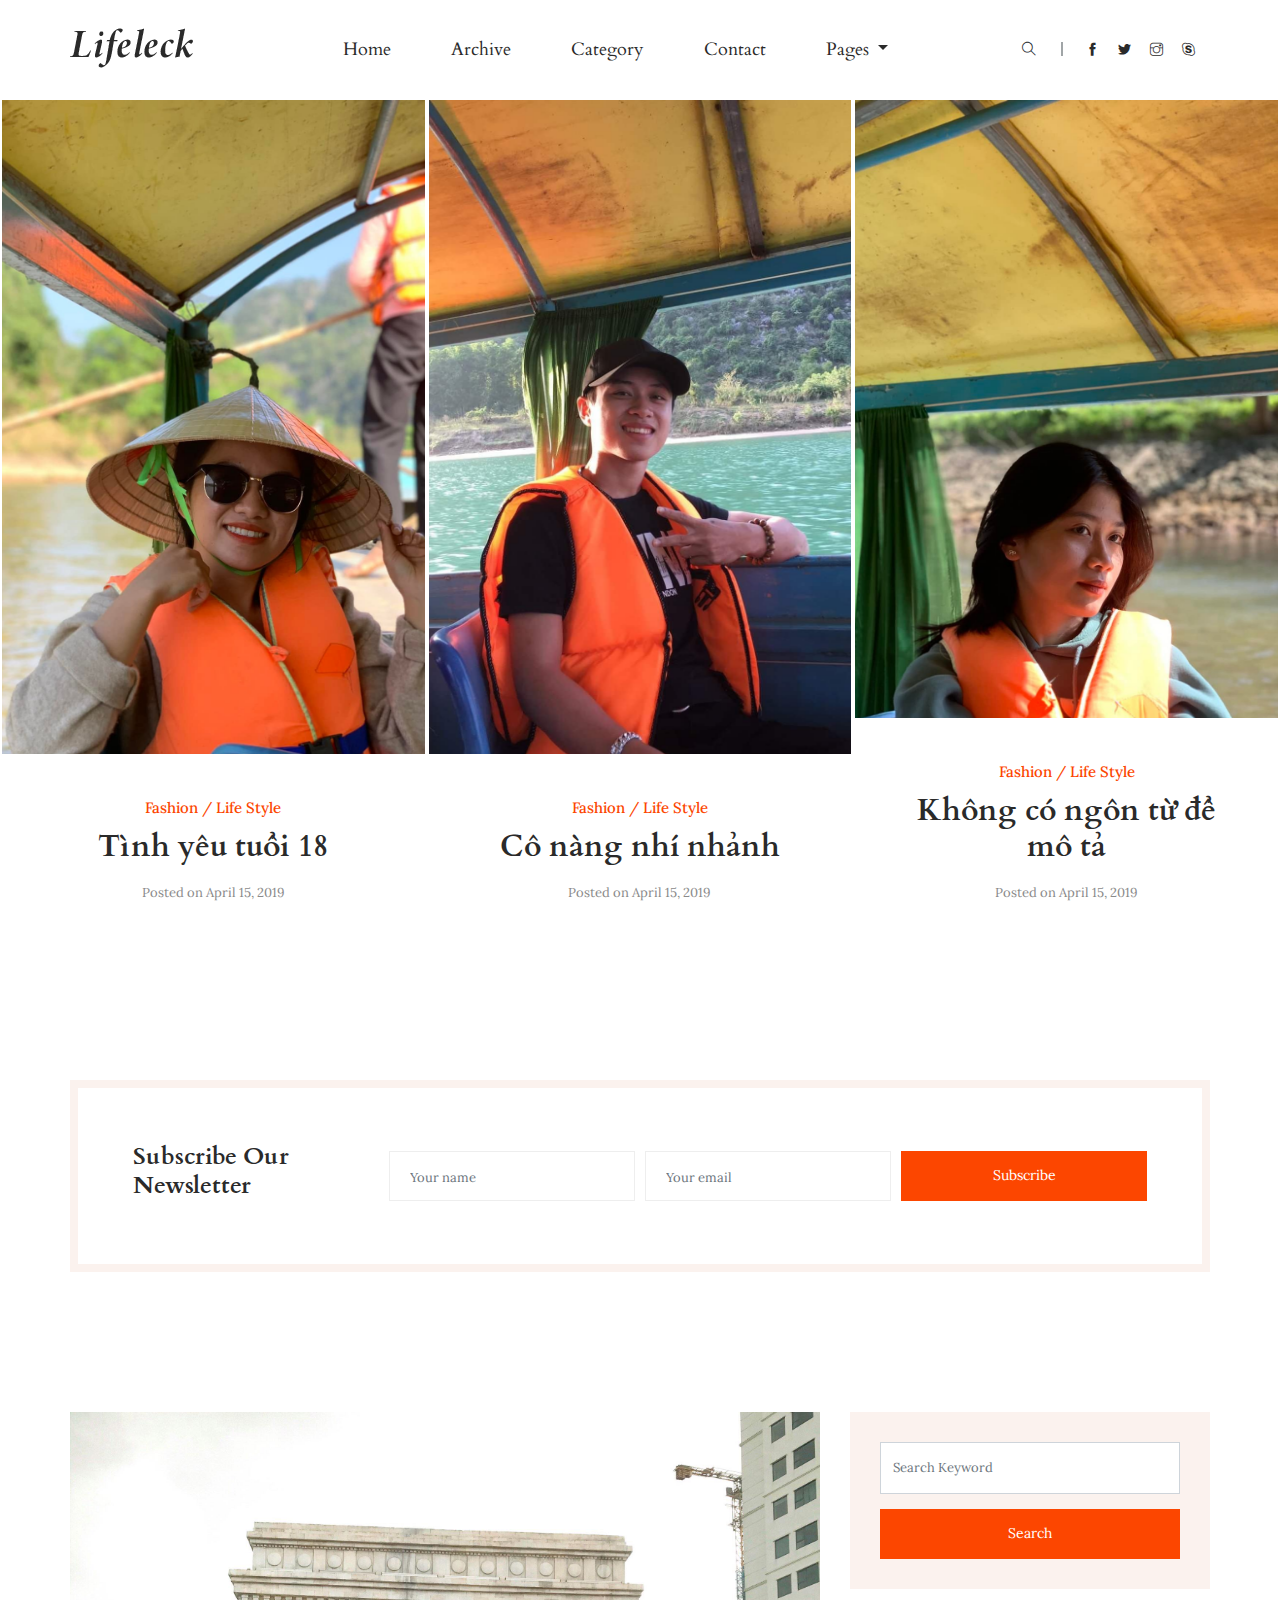
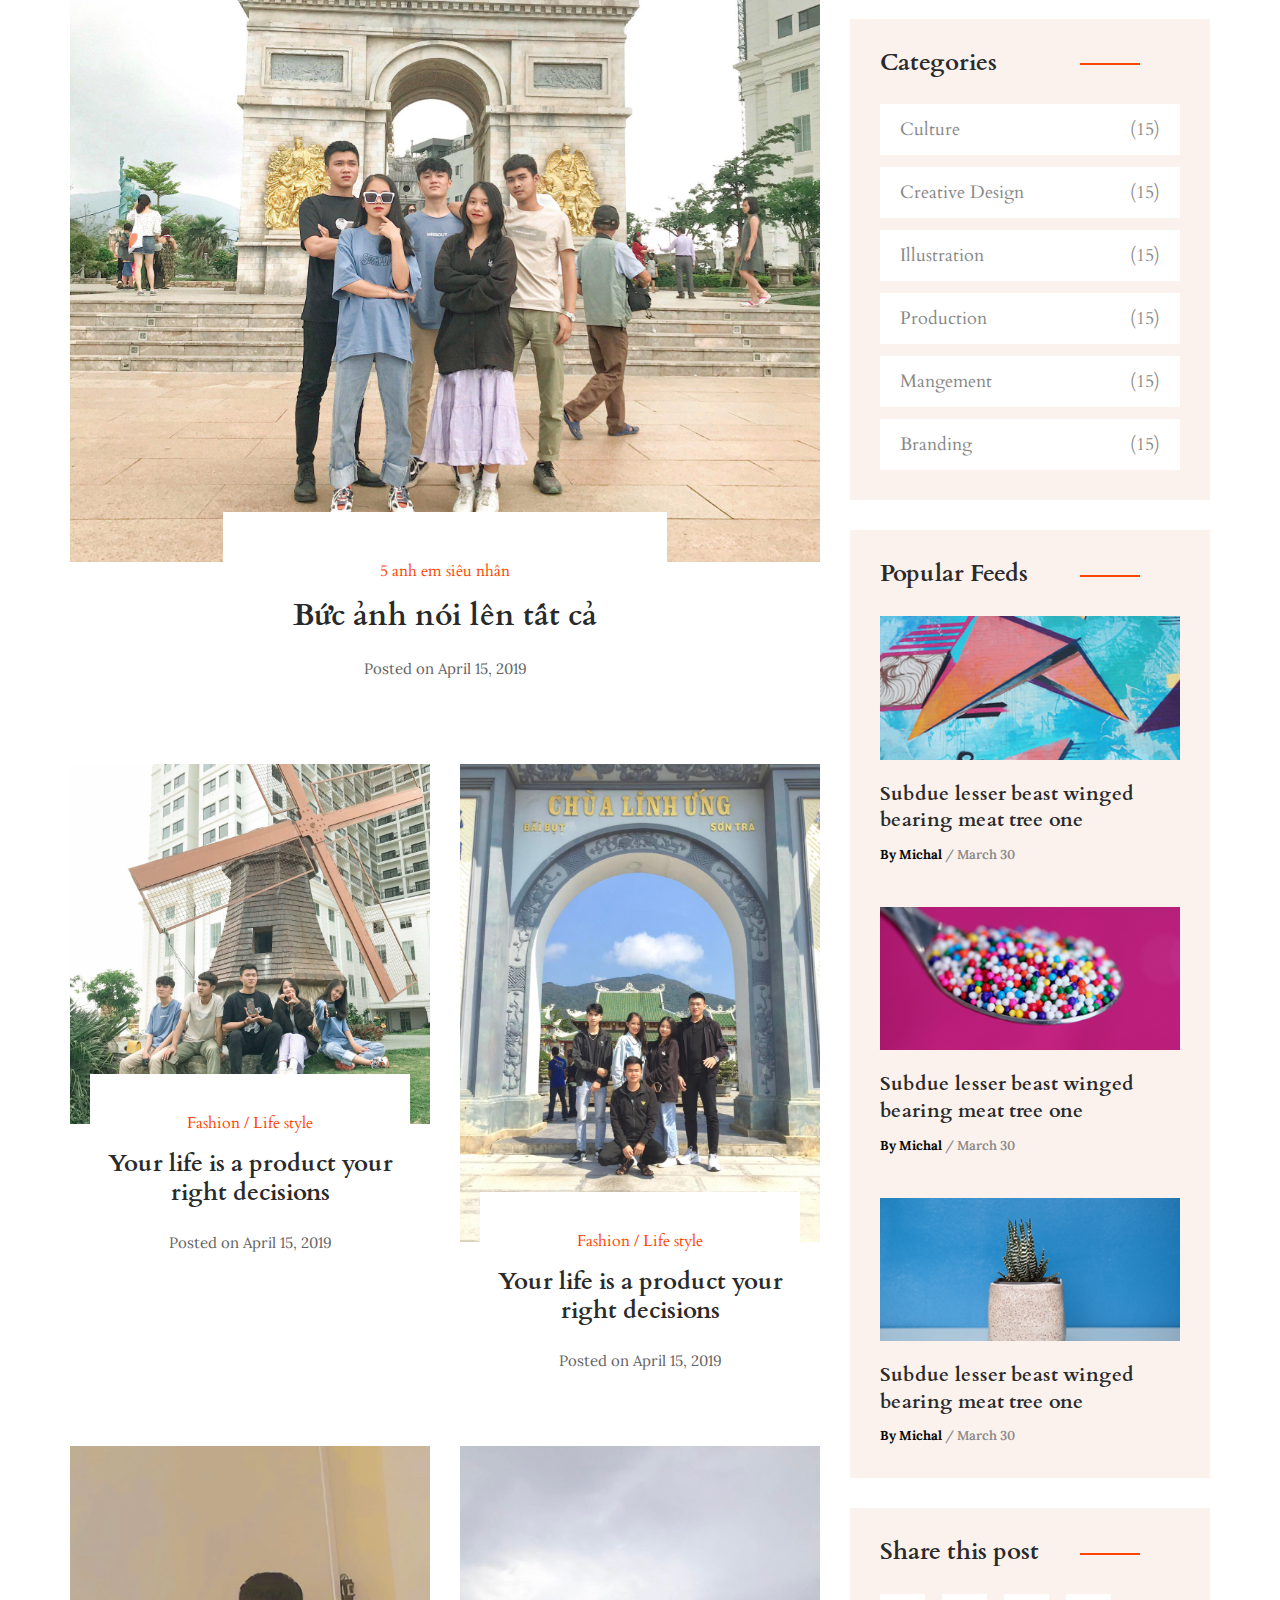
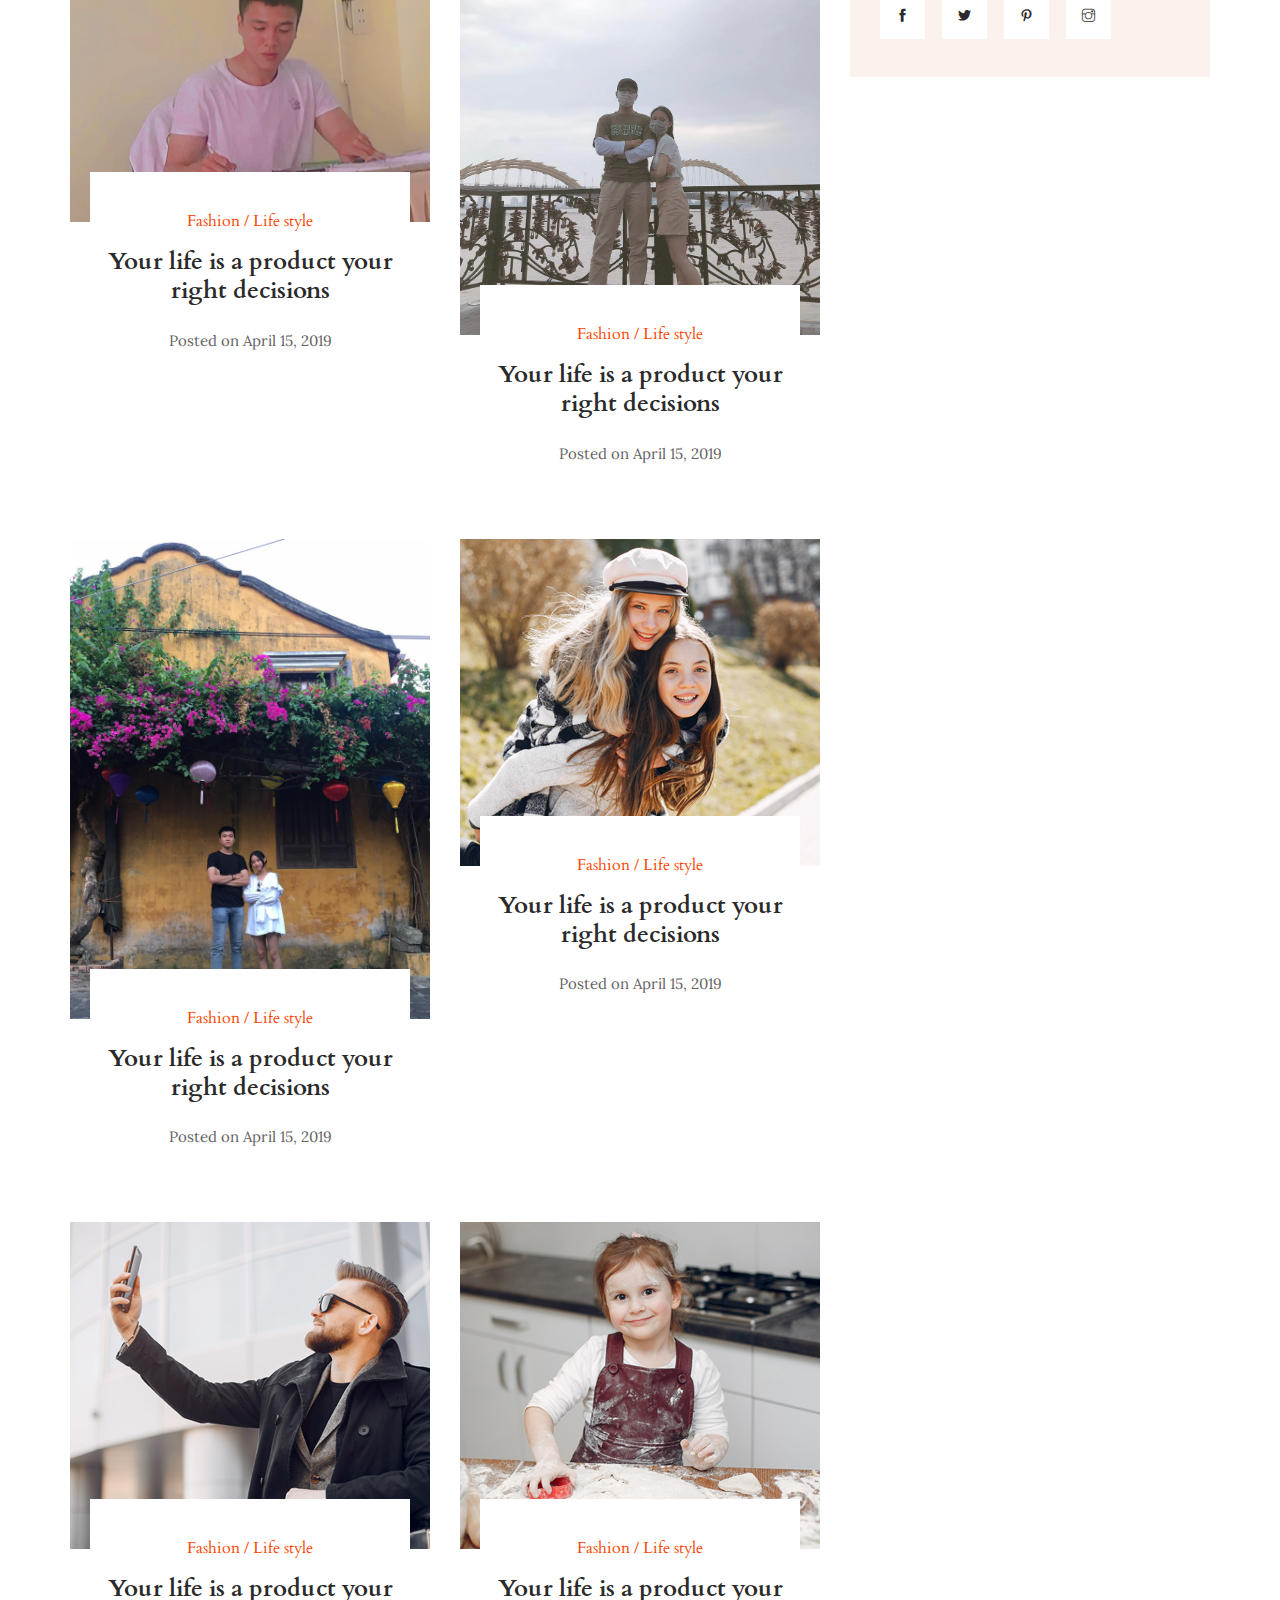
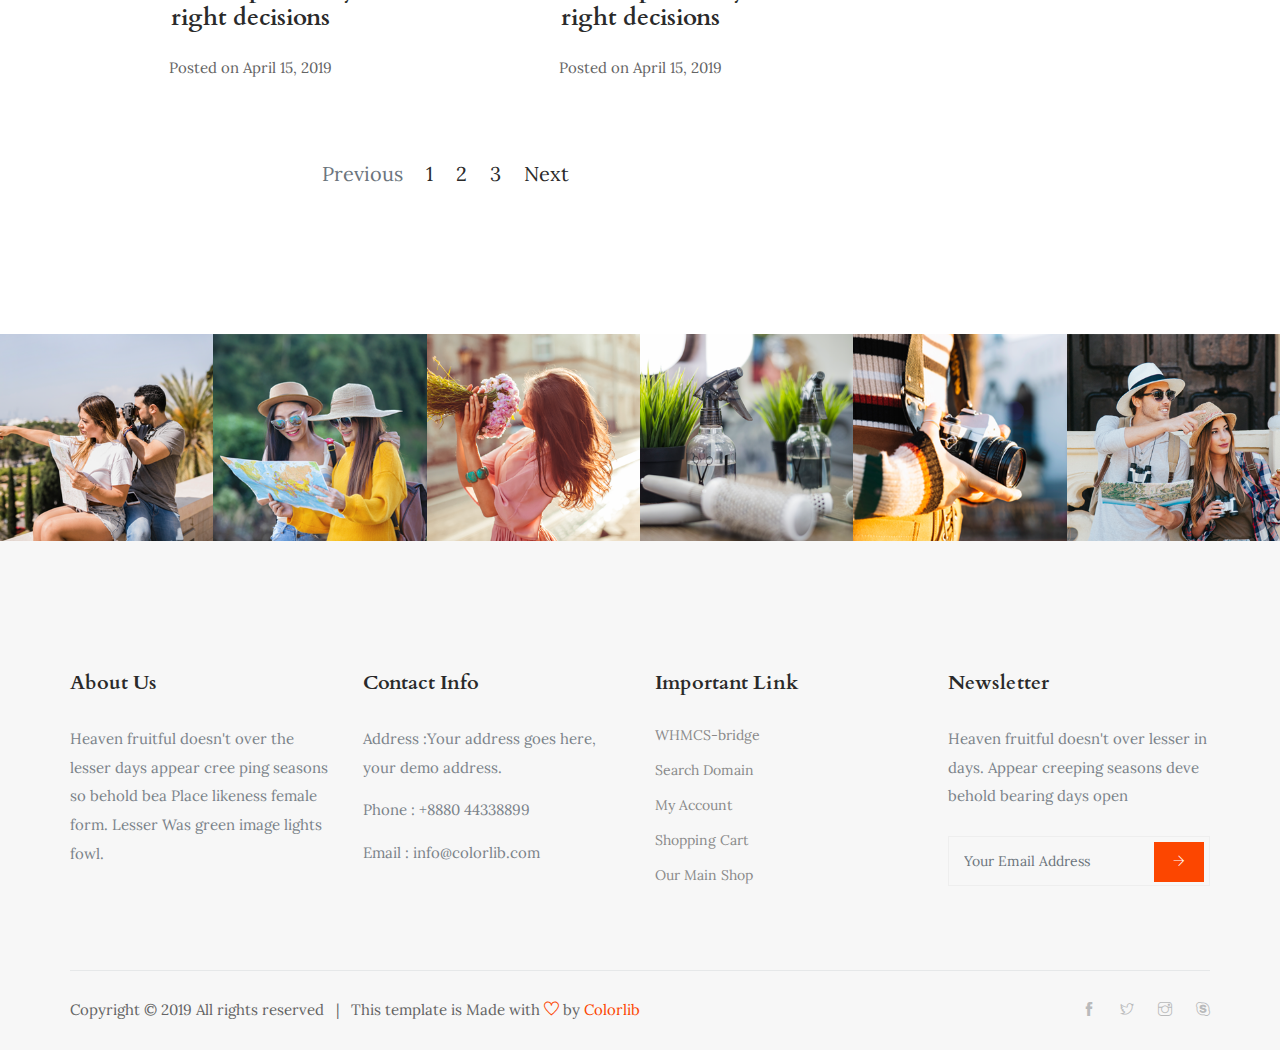
<file: index.html>
<!doctype html>
<html lang="en">

<head>
    <!-- Required meta tags -->
    <meta charset="utf-8">
    <meta name="viewport" content="width=device-width, initial-scale=1, shrink-to-fit=no">
    <title>lifeleck BLOG || HOME</title>
    <link rel="icon" href="img/favicon.png">
    <!-- Bootstrap CSS -->
    <link rel="stylesheet" href="css/bootstrap.min.css">
    <!-- animate CSS -->
    <link rel="stylesheet" href="css/animate.css">
    <!-- owl carousel CSS -->
    <link rel="stylesheet" href="css/owl.carousel.min.css">
    <!-- themify CSS -->
    <link rel="stylesheet" href="css/themify-icons.css">
    <!-- flaticon CSS -->
    <link rel="stylesheet" href="css/liner_icon.css">
    <link rel="stylesheet" href="css/search.css">
    <!-- style CSS -->
    <link rel="stylesheet" href="css/style.css">
</head>

<body>
    <!--::header part start::-->
    <header class="main_menu">
        <div class="container">
            <div class="row align-items-center">
                <div class="col-lg-12">
                    <nav class="navbar navbar-expand-lg navbar-light">
                        <a class="navbar-brand" href="index.html"> <img src="img/logo.png" alt="logo"> </a>
                        <button class="navbar-toggler" type="button" data-toggle="collapse"
                            data-target="#navbarSupportedContent" aria-controls="navbarSupportedContent"
                            aria-expanded="false" aria-label="Toggle navigation">
                            <span class="navbar-toggler-icon"></span>
                        </button>

                        <div class="collapse navbar-collapse main-menu-item justify-content-center"
                            id="navbarSupportedContent">
                            <ul class="navbar-nav">
                                <li class="nav-item active">
                                    <a class="nav-link" href="index.html">Home</a>
                                </li>
                                <li class="nav-item">
                                    <a class="nav-link" href="archive.html">Archive</a>
                                </li>
                                <li class="nav-item">
                                    <a class="nav-link" href="category.html"> Category</a>
                                </li>
                                <li class="nav-item">
                                    <a class="nav-link" href="contact.html">Contact</a>
                                </li>
                                <li class="nav-item dropdown">
                                    <a class="nav-link dropdown-toggle" href="#" id="navbarDropdown" role="button" data-toggle="dropdown" aria-haspopup="true" aria-expanded="false">
                                        Pages
                                    </a>
                                    <div class="dropdown-menu" aria-labelledby="navbarDropdown">
                                        <a class="dropdown-item" href="single-blog.html">Single blog</a>
                                        <a class="dropdown-item" href="elements.html">elements</a>
                                    </div>
                                </li>
                            </ul>
                        </div>
                        <div class="header_social_icon d-none d-lg-block">
                            <ul>
                                <li>
                                    <div id="wrap">
                                        <form action="#" autocomplete="on">
                                            <input id="search" name="search" type="text" placeholder="Search here"><span class="ti-search"></span> 
                                        </form>
                                    </div>
                                </li>
                                <li><a href="#" class="d-none d-lg-block"><i class="ti-facebook"></i></a></li>
                                <li><a href="#" class="d-none d-lg-block"> <i class="ti-twitter-alt"></i></a></li>
                                <li><a href="#" class="d-none d-lg-block"><i class="ti-instagram"></i></a></li>
                                <li><a href="#" class="d-none d-lg-block"><i class="ti-skype"></i></a></li>
                            </ul>
                        </div>
                    </nav>
                </div>
            </div>
        </div>
    </header>
    <!-- Header part end-->

    <!-- banner post start-->
    <section class="banner_post">
        <div class="container-fluid">
            <div class="row justify-content-between">
                <div class="banner_post_1 banner_post_bg_1">
                    <div class="banner_post_iner text-center">
                        <a href="category.html"><h5> Fashion / Life style</h5></a> 
                        <a href="single-blog.html"><h2>Tình yêu tuổi 18</h2></a> 
                        <p>Posted on April 15, 2019</p>
                    </div>
                </div><div class="banner_post_1 banner_post_bg_2">
                    <div class="banner_post_iner text-center">
                        <a href="category.html"><h5> Fashion / Life style</h5></a> 
                        <a href="single-blog.html"><h2>Cô nàng nhí nhảnh</h2></a> 
                        <p>Posted on April 15, 2019</p>
                    </div>
                </div>
                <div class="banner_post_1 banner_post_bg_3">
                    <div class="banner_post_iner text-center">
                        <a href="category.html"><h5> Fashion / Life style</h5></a> 
                        <a href="single-blog.html"><h2>Không có ngôn từ để mô tả</h2></a> 
                        <p>Posted on April 15, 2019</p>
                    </div>
                </div>
            </div>
        </div>
    </section>
    <!-- banner post end-->

    <!-- subscribe form start-->
    <div class="subscribe_form padding_top margin_top">
        <div class="container">
            <div class="row ">
                <div class="col-lg-12">
                    <div class="subscribe_form_iner">
                        <form>
                            <div class="form-row align-items-center justify-content-center">
                                <div class="col-md-12 col-lg-3">
                                <h3>Subscribe
                                        Our Newsletter</h3>
                                </div>
                                <div class="col-12 col-sm-6 col-md-4 col-lg-3">
                                <input type="text" class="form-control" placeholder="Your name">
                                </div>
                                <div class="col-12 col-sm-6 col-md-4 col-lg-3">
                                <input type="text" class="form-control" placeholder="Your email">
                                </div>
                                <div class="col-12 col-sm-6 col-md-4 col-lg-3">
                                    <a href="#" class="btn_1">Subscribe</a>
                                </div>
                            </div>
                        </form>
                    </div>
                </div>
            </div>
        </div>
    </div>
    <!-- subscribe form end-->

    <!-- feature_post start-->
    <section class="all_post section_padding">
        <div class="container">
            <div class="row">
                <div class="col-lg-8">
                    <div class="row">
                        <div class="col-lg-12">
                            <div class="single_post post_1 feature_post">
                                <div class="single_post_img">
                                    <img src="img/post/Huy03.jpg" alt="">
                                </div>
                                <div class="single_post_text text-center">
                                    <a href="category.html"><h5> 5 anh em siêu nhân</h5></a> 
                                    <a href="single-blog.html"><h2>Bức ảnh nói lên tất cả</h2></a> 
                                    <p>Posted on April 15, 2019</p>
                                </div>
                            </div>
                        </div>
                        <div class="col-lg-6 col-sm-6">
                            <div class="single_post post_1">
                                <div class="single_post_img">
                                    <img src="img/post/Huy02.jpg" alt="">
                                </div>
                                <div class="single_post_text text-center">
                                    <a href="category.html"><h5> Fashion / Life style</h5></a> 
                                    <a href="single-blog.html"><h2>Your life is a product your
                                            right decisions</h2></a> 
                                    <p>Posted on April 15, 2019</p>
                                </div>
                            </div>
                        </div>
                        <div class="col-lg-6 col-sm-6">
                                <div class="single_post post_1">
                                    <div class="single_post_img">
                                        <img src="img/post/Huy01.png" alt="">
                                    </div>
                                    <div class="single_post_text text-center">
                                        <a href="category.html"><h5> Fashion / Life style</h5></a> 
                                        <a href="single-blog.html"><h2>Your life is a product your
                                                right decisions</h2></a> 
                                        <p>Posted on April 15, 2019</p>
                                    </div>
                                </div>
                        </div>
                        <div class="col-lg-6 col-sm-6">
                            <div class="single_post post_1">
                                <div class="single_post_img">
                                    <img src="img/post/Huy04.jpg" alt="">
                                </div>
                                <div class="single_post_text text-center">
                                    <a href="category.html"><h5> Fashion / Life style</h5></a> 
                                    <a href="single-blog.html"><h2>Your life is a product your
                                            right decisions</h2></a> 
                                    <p>Posted on April 15, 2019</p>
                                </div>
                            </div>
                        </div>
                        <div class="col-lg-6 col-sm-6">
                                <div class="single_post post_1">
                                    <div class="single_post_img">
                                        <img src="img/post/Huy05.png" alt="">
                                    </div>
                                    <div class="single_post_text text-center">
                                        <a href="category.html"><h5> Fashion / Life style</h5></a> 
                                        <a href="single-blog.html"><h2>Your life is a product your
                                                right decisions</h2></a> 
                                        <p>Posted on April 15, 2019</p>
                                    </div>
                                </div>
                        </div>
                        <div class="col-lg-6 col-sm-6">
                            <div class="single_post post_1">
                                <div class="single_post_img">
                                    <img src="img/post/Huy06.jpg" alt="">
                                </div>
                                <div class="single_post_text text-center">
                                    <a href="category.html"><h5> Fashion / Life style</h5></a> 
                                    <a href="single-blog.html"><h2>Your life is a product your
                                            right decisions</h2></a> 
                                    <p>Posted on April 15, 2019</p>
                                </div>
                            </div>
                        </div>
                        <div class="col-lg-6 col-sm-6">
                                <div class="single_post post_1">
                                    <div class="single_post_img">
                                        <img src="img/post/post_23.png" alt="">
                                    </div>
                                    <div class="single_post_text text-center">
                                        <a href="category.html"><h5> Fashion / Life style</h5></a> 
                                        <a href="single-blog.html"><h2>Your life is a product your
                                                right decisions</h2></a> 
                                        <p>Posted on April 15, 2019</p>
                                    </div>
                                </div>
                        </div>
                        <div class="col-lg-6 col-sm-6">
                            <div class="single_post post_1">
                                <div class="single_post_img">
                                    <img src="img/post/post_24.png" alt="">
                                </div>
                                <div class="single_post_text text-center">
                                    <a href="category.html"><h5> Fashion / Life style</h5></a> 
                                    <a href="single-blog.html"><h2>Your life is a product your
                                            right decisions</h2></a> 
                                    <p>Posted on April 15, 2019</p>
                                </div>
                            </div>
                        </div>
                        <div class="col-lg-6 col-sm-6">
                                <div class="single_post post_1">
                                    <div class="single_post_img">
                                        <img src="img/post/post_25.png" alt="">
                                    </div>
                                    <div class="single_post_text text-center">
                                        <a href="category.html"><h5> Fashion / Life style</h5></a> 
                                        <a href="single-blog.html"><h2>Your life is a product your
                                                right decisions</h2></a> 
                                        <p>Posted on April 15, 2019</p>
                                    </div>
                                </div>
                        </div>
                    </div>
                    <div class="page_pageniation">
                        <nav aria-label="Page navigation example">
                            <ul class="pagination justify-content-center">
                                <li class="page-item disabled">
                                <a class="page-link" href="#" tabindex="-1" aria-disabled="true">Previous</a>
                                </li>
                                <li class="page-item"><a class="page-link" href="#">1</a></li>
                                <li class="page-item"><a class="page-link" href="#">2</a></li>
                                <li class="page-item"><a class="page-link" href="#">3</a></li>
                                <li class="page-item">
                                <a class="page-link" href="#">Next</a>
                                </li>
                            </ul>
                        </nav>
                    </div>
                </div>
                <div class="col-lg-4">
                    <div class="sidebar_widget">
                        <div class="single_sidebar_wiget search_form_widget">
                            <form action="#">
                                <div class="form-group">
                                    <input type="text" class="form-control" placeholder='Search Keyword'
                                        onfocus="this.placeholder = ''" onblur="this.placeholder = 'Search Keyword'">
                                    <div class="btn_1">search</div>
                                </div>
                            </form>
                        </div>
                        <div class="single_sidebar_wiget">
                            <div class="sidebar_tittle">
                                <h3>Categories</h3>
                            </div>
                            <div class="single_catagory_item category">
                                <ul class="list-unstyled">
                                    <li><a href="category.html">Culture</a> <span>(15)</span> </li>
                                    <li><a href="category.html">Creative Design</a> <span>(15)</span> </li>
                                    <li><a href="category.html">Illustration</a> <span>(15)</span> </li>
                                    <li><a href="category.html">Production</a> <span>(15)</span> </li>
                                    <li><a href="category.html">Mangement</a> <span>(15)</span> </li>
                                    <li><a href="category.html">Branding</a> <span>(15)</span> </li>
                                </ul>
                            </div>
                        </div>
                        <div class="single_sidebar_wiget">
                            <div class="sidebar_tittle">
                                <h3>Popular Feeds</h3>
                            </div>
                            <div class="single_catagory_post post_2 ">
                                <div class="category_post_img">
                                    <img src="img/sidebar/sidebar_1.png" alt="">
                                </div>
                                <div class="post_text_1 pr_30">
                                    <a href="single-blog.html">
                                        <h3>Subdue lesser beast winged
                                            bearing meat tree one</h3>
                                    </a>
                                    <p><span> By Michal</span> / March 30</p>
                                </div>
                            </div>
                            <div class="single_catagory_post post_2 ">
                                <div class="category_post_img">
                                    <img src="img/sidebar/sidebar_2.png" alt="">
                                </div>
                                <div class="post_text_1 pr_30">
                                    
                                    <a href="single-blog.html">
                                        <h3>Subdue lesser beast winged
                                            bearing meat tree one</h3>
                                    </a>
                                    <p><span> By Michal</span> / March 30</p>
                                </div>
                            </div>
                            <div class="single_catagory_post post_2">
                                <div class="category_post_img">
                                    <img src="img/sidebar/sidebar_3.png" alt="">
                                </div>
                                <div class="post_text_1 pr_30">
                                    <a href="single-blog.html">
                                        <h3>Subdue lesser beast winged
                                            bearing meat tree one</h3>
                                    </a>
                                    <p><span> By Michal</span> / March 30</p>
                                </div>
                            </div>
                        </div>
                        
                        <div class="single_sidebar_wiget">
                            <div class="sidebar_tittle">
                                <h3>Share this post</h3>
                            </div>
                            <div class="social_share_icon tags">
                                <ul class="list-unstyled">
                                    <li><a href="#"><i class="ti-facebook"></i></a></li>
                                    <li><a href="#"><i class="ti-twitter-alt"></i></a></li>
                                    <li><a href="#"><i class="ti-pinterest"></i></a></li>
                                    <li><a href="#"><i class="ti-instagram"></i></a></li>
                                </ul>
                            </div>
                        </div>
                    </div>
                </div>
            </div>
        </div>
    </section>
    <!-- feature_post end-->

    <!-- social_connect_part part start-->
    <section class="social_connect_part">
        <div class="container-fluid">
            <div class="row">
                <div class="col-xl-12">
                    <div class="social_connect">
                    <div class="single-social_connect">
                        <div class="social_connect_img">
                            <img src="img/insta/instagram_1.png" class="" alt="blog">
                            <div class="social_connect_overlay">
                                <a href="#"><span class="ti-instagram"></span></a> 
                            </div>
                        </div>
                    </div>
                    <div class="single-social_connect">
                        <div class="social_connect_img">
                            <img src="img/insta/instagram_2.png" class="" alt="blog">
                            <div class="social_connect_overlay">
                                <a href="#"><span class="ti-instagram"></span></a> 
                            </div>
                        </div>
                    </div>
                    <div class="single-social_connect">
                        <div class="social_connect_img">
                            <img src="img/insta/instagram_3.png" class="" alt="blog">
                            <div class="social_connect_overlay">
                                <a href="#"><span class="ti-instagram"></span></a> 
                            </div>
                        </div>
                    </div>
                    <div class="single-social_connect">
                        <div class="social_connect_img">
                            <img src="img/insta/instagram_4.png" class="" alt="blog">
                            <div class="social_connect_overlay">
                                <a href="#"><span class="ti-instagram"></span></a> 
                            </div>
                        </div>
                    </div>
                    <div class="single-social_connect">
                        <div class="social_connect_img">
                            <img src="img/insta/instagram_5.png" class="" alt="blog">
                            <div class="social_connect_overlay">
                                <a href="#"><span class="ti-instagram"></span></a> 
                            </div>
                        </div>
                    </div>
                    <div class="single-social_connect">
                        <div class="social_connect_img">
                            <img src="img/insta/instagram_6.png" class="" alt="blog">
                            <div class="social_connect_overlay">
                                <a href="#"><span class="ti-instagram"></span></a> 
                            </div>
                        </div>
                    </div>
                </div>
            </div>
            </div>
        </div>
    </section>
    <!-- social_connect_part part end-->

     <!-- footer part start-->
	<footer class="footer-area">
		<div class="container">
			<div class="row">
				<div class="col-xl-3 col-lg-6 col-sm-6 mb-4 mb-xl-0 single-footer-widget">
					<h4>about us</h4>
					<p>Heaven fruitful doesn't over the lesser days appear cree ping seasons so behold bea Place likeness female form. Lesser Was green image lights fowl.</p>
				</div>
				<div class="col-xl-3 col-lg-6 col-sm-6 mb-4 mb-xl-0 single-footer-widget">
					<h4>Contact Info</h4>
					<ul>
						<li><p>Address :Your address goes
								here, your demo address.</p></li>
						<li><p>Phone : +8880 44338899</p></li>
						<li><p>Email : info@colorlib.com</p></li>
					</ul>
				</div>
				<div class="col-xl-3 col-lg-6 col-sm-6 mb-4 mb-xl-0 single-footer-widget">
					<h4>Important Link</h4>
					<ul>
						<li><a href="#">WHMCS-bridge</a></li>
						<li><a href="#">Search Domain</a></li>
						<li><a href="#">My Account</a></li>
						<li><a href="#">Shopping Cart</a></li>
						<li><a href="#">Our  Main Shop</a></li>
					</ul>
				</div>
				<div class="col-xl-3 col-lg-6 col-sm-6 mb-4 mb-xl-0 single-footer-widget">
					<h4>Newsletter</h4>
					<p>Heaven fruitful doesn't over lesser in days. Appear creeping seasons deve behold bearing days open</p>
					<div class="form-wrap" id="mc_embed_signup">
						<form target="_blank" action="https://spondonit.us12.list-manage.com/subscribe/post?u=1462626880ade1ac87bd9c93a&amp;id=92a4423d01" method="get" class="form-inline">
							<input class="form-control" name="EMAIL" placeholder="Your Email Address" onfocus="this.placeholder = ''" onblur="this.placeholder = 'Your Email Address '" required="" type="email">
							<button class="click-btn btn btn-default text-uppercase"><i class="ti-arrow-right"></i></button>
							<div style="position: absolute; left: -5000px;">
								<input name="b_36c4fd991d266f23781ded980_aefe40901a" tabindex="-1" value="" type="text">
							</div>

							<div class="info"></div>
						</form>
					</div>
				</div>
			</div>
			<div class="copyright_text">
				<div class="row align-items-center">
					<div class="col-lg-8">
						<div class="copyright_part">
							<p class="footer-text m-0">Copyright © 2019 All rights reserved <span class="px-2">|</span> This template is Made with <a href="http://colorlib.com"><i class="ti-heart"></i></a> by <a href="http://colorlib.com">Colorlib</a></p>
						</div>
					</div>
					<div class="col-lg-4 text-center text-lg-right">
						<div class="footer-social">
							<a href="#"><i class="ti-facebook"></i></a>
							<a href="#"> <i class="ti-twitter"></i> </a>
							<a href="#"><i class="ti-instagram"></i></a>
							<a href="#"><i class="ti-skype"></i></a>
						</div>
					</div>
				</div>
			</div>
		</div>
	</footer>
    <!-- footer part end-->
    <!-- jquery -->
    <script src="js/jquery-1.12.1.min.js"></script>
    <!-- popper js -->
    <script src="js/popper.min.js"></script>
    <!-- bootstrap js -->
    <script src="js/bootstrap.min.js"></script>
    <!-- custom js -->
    <script src="js/custom.js"></script>
</body>

</html>
</file>
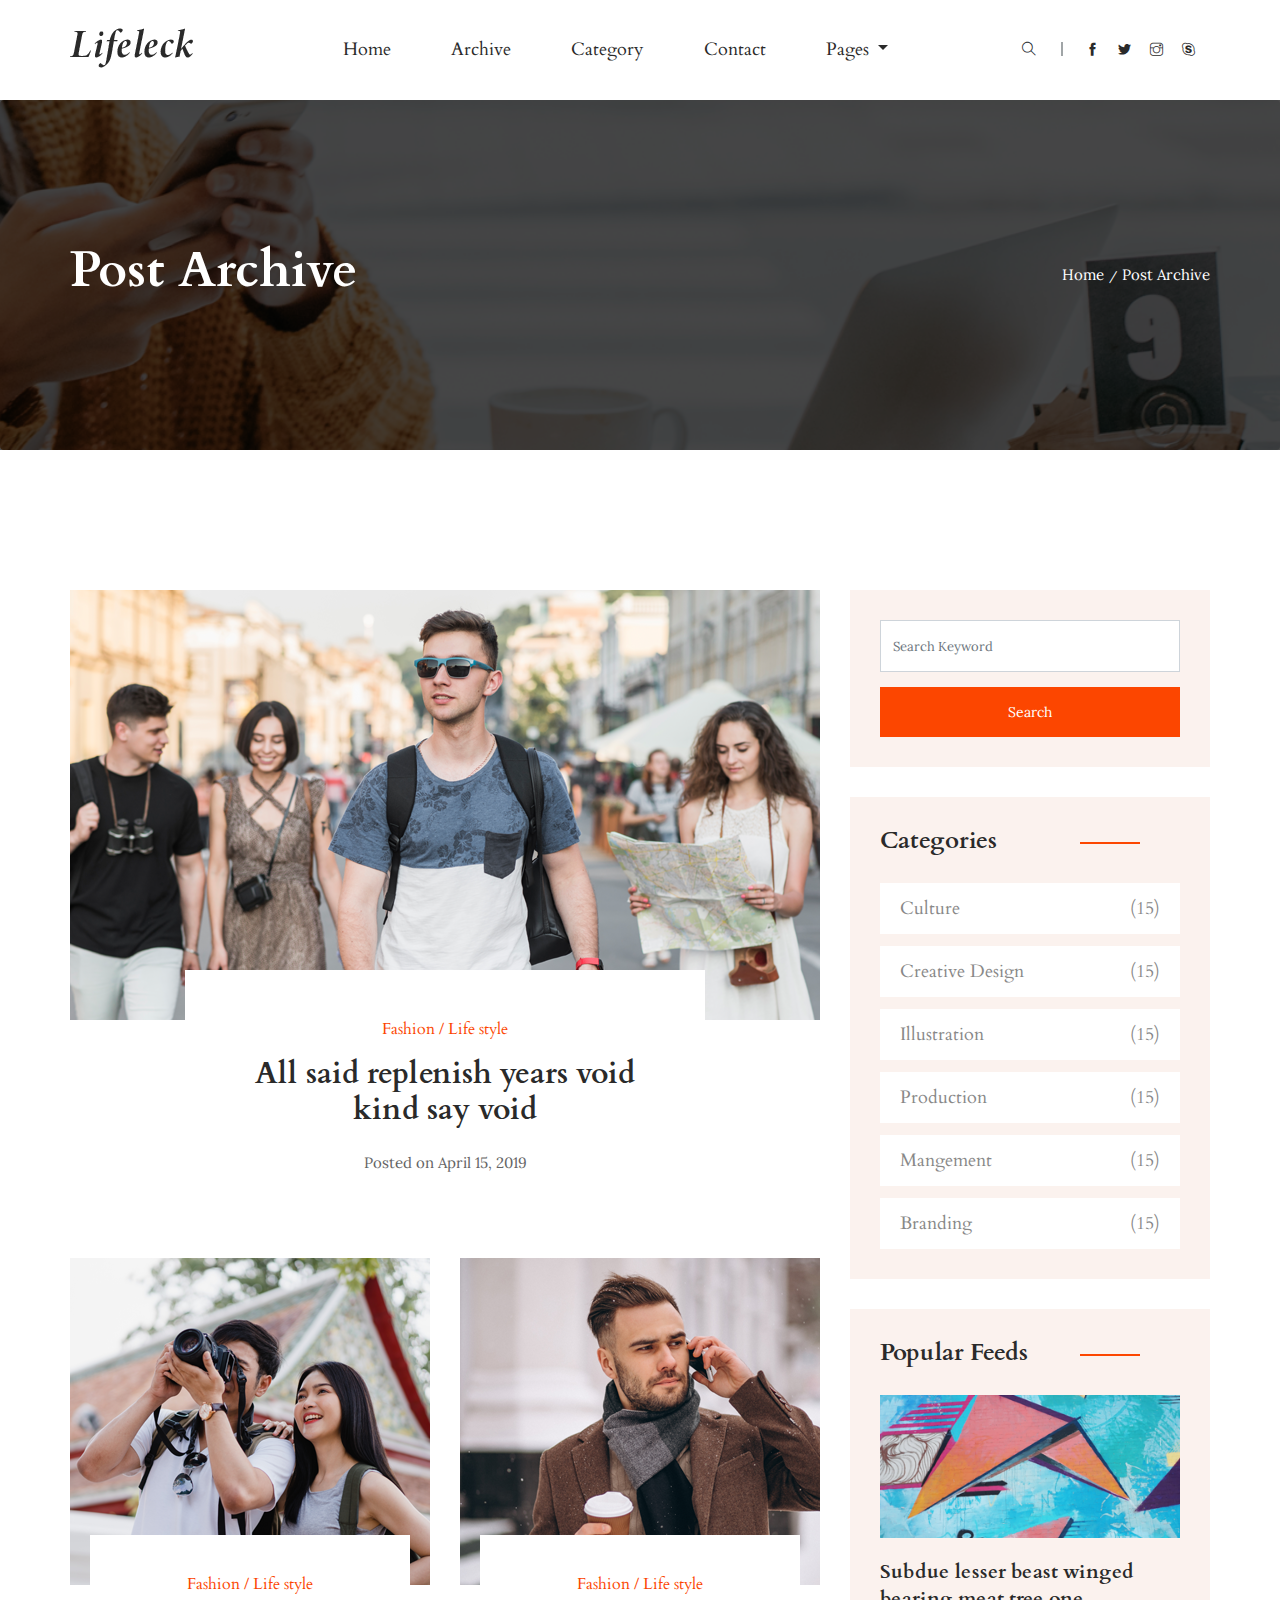
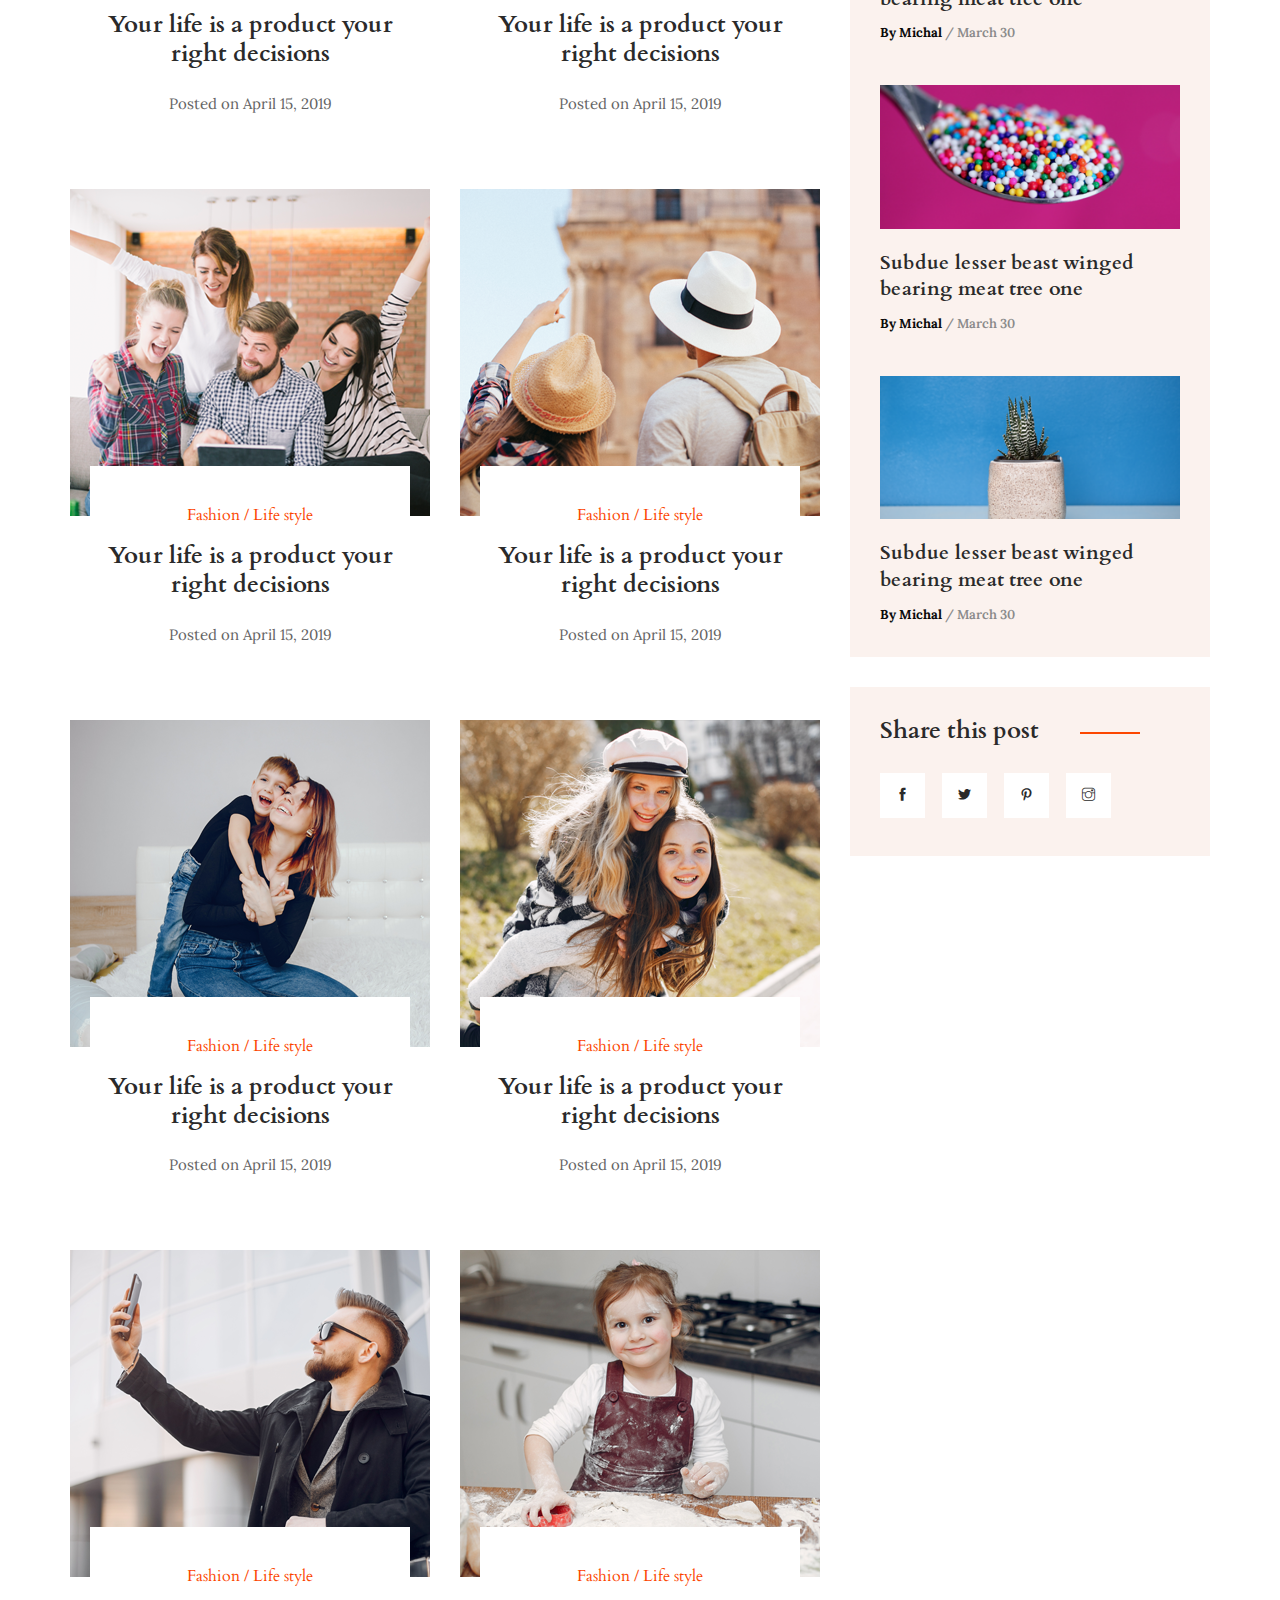
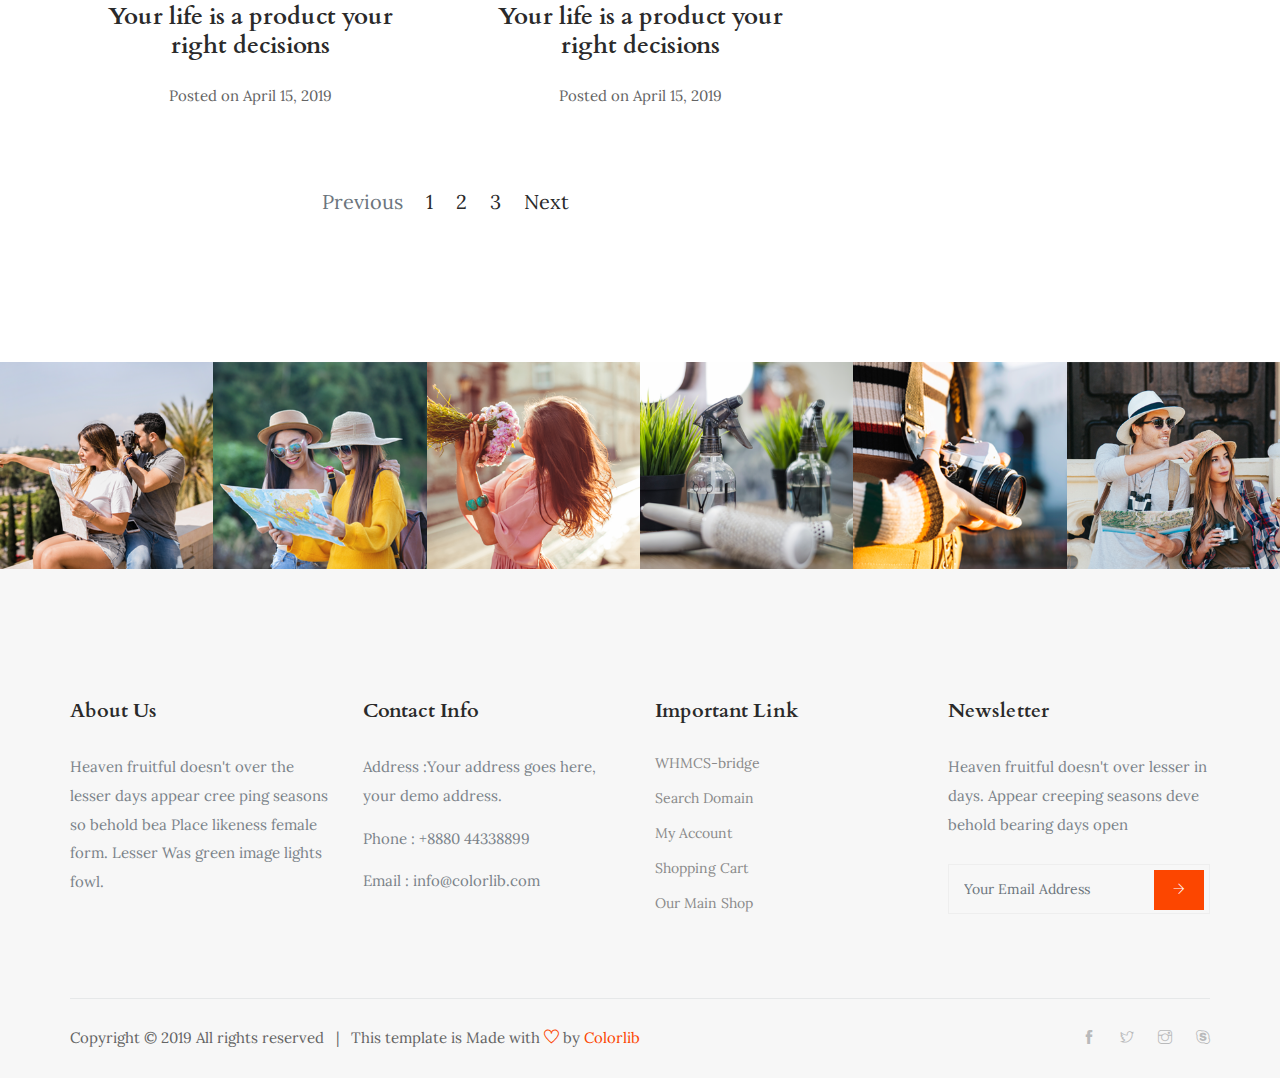
<file: archive.html>
<!doctype html>
<html lang="en">

<head>
    <!-- Required meta tags -->
    <meta charset="utf-8">
    <meta name="viewport" content="width=device-width, initial-scale=1, shrink-to-fit=no">
    <title>lifeleck BLOG || HOME</title>
    <link rel="icon" href="img/favicon.png">
    <!-- Bootstrap CSS -->
    <link rel="stylesheet" href="css/bootstrap.min.css">
    <!-- animate CSS -->
    <link rel="stylesheet" href="css/animate.css">
    <!-- owl carousel CSS -->
    <link rel="stylesheet" href="css/owl.carousel.min.css">
    <!-- themify CSS -->
    <link rel="stylesheet" href="css/themify-icons.css">
    <!-- flaticon CSS -->
    <link rel="stylesheet" href="css/liner_icon.css">
    <link rel="stylesheet" href="css/search.css">
    <!-- style CSS -->
    <link rel="stylesheet" href="css/style.css">
</head>

<body>
    <!--::header part start::-->
    <header class="main_menu">
        <div class="container">
            <div class="row align-items-center">
                <div class="col-lg-12">
                    <nav class="navbar navbar-expand-lg navbar-light">
                        <a class="navbar-brand" href="index.html"> <img src="img/logo.png" alt="logo"> </a>
                        <button class="navbar-toggler" type="button" data-toggle="collapse"
                            data-target="#navbarSupportedContent" aria-controls="navbarSupportedContent"
                            aria-expanded="false" aria-label="Toggle navigation">
                            <span class="navbar-toggler-icon"></span>
                        </button>

                        <div class="collapse navbar-collapse main-menu-item justify-content-center"
                            id="navbarSupportedContent">
                            <ul class="navbar-nav">
                                <li class="nav-item active">
                                    <a class="nav-link" href="index.html">Home</a>
                                </li>
                                <li class="nav-item">
                                    <a class="nav-link" href="archive.html">Archive</a>
                                </li>
                                <li class="nav-item">
                                    <a class="nav-link" href="category.html"> Category</a>
                                </li>
                                <li class="nav-item">
                                    <a class="nav-link" href="contact.html">Contact</a>
                                </li>
                                <li class="nav-item dropdown">
                                    <a class="nav-link dropdown-toggle" href="#" id="navbarDropdown" role="button" data-toggle="dropdown" aria-haspopup="true" aria-expanded="false">
                                        Pages
                                    </a>
                                    <div class="dropdown-menu" aria-labelledby="navbarDropdown">
                                        <a class="dropdown-item" href="single-blog.html">Single blog</a>
                                        <a class="dropdown-item" href="elements.html">elements</a>
                                    </div>
                                </li>
                            </ul>
                        </div>
                        <div class="header_social_icon d-none d-lg-block">
                            <ul>
                                <li>
                                    <div id="wrap">
                                        <form action="#" autocomplete="on">
                                            <input id="search" name="search" type="text" placeholder="Search here"><span class="ti-search"></span> 
                                        </form>
                                    </div>
                                </li>
                                <li><a href="#" class="d-none d-lg-block"><i class="ti-facebook"></i></a></li>
                                <li><a href="#" class="d-none d-lg-block"> <i class="ti-twitter-alt"></i></a></li>
                                <li><a href="#" class="d-none d-lg-block"><i class="ti-instagram"></i></a></li>
                                <li><a href="#" class="d-none d-lg-block"><i class="ti-skype"></i></a></li>
                            </ul>
                        </div>
                    </nav>
                </div>
            </div>
        </div>
    </header>
    <!-- Header part end-->

    <!-- breadcrumb start-->
    <section class="breadcrumb breadcrumb_bg align-items-center">
        <div class="container">
            <div class="row align-items-center justify-content-between">
                <div class="col-sm-6">
                    <div class="breadcrumb_tittle text-left">
                        <h2>Post Archive</h2>
                    </div>
                </div>
                <div class="col-sm-6">
                    <div class="breadcrumb_content text-right">
                        <p>Home<span>/</span>Post Archive</p>
                    </div>
                </div>
            </div>
        </div>
    </section>
    <!-- breadcrumb start-->

    <!-- feature_post start-->
    <section class="all_post section_padding">
        <div class="container">
            <div class="row">
                <div class="col-lg-8">
                    <div class="row">
                        <div class="col-lg-12">
                            <div class="single_post post_1 feature_post">
                                <div class="single_post_img">
                                    <img src="img/post/post_12.png" alt="">
                                </div>
                                <div class="single_post_text text-center">
                                    <a href="category.html"><h5> Fashion / Life style</h5></a> 
                                    <a href="single-blog.html"><h2>All said replenish years void kind say void </h2></a> 
                                    <p>Posted on April 15, 2019</p>
                                </div>
                            </div>
                        </div>
                        <div class="col-lg-6 col-sm-6">
                            <div class="single_post post_1">
                                <div class="single_post_img">
                                    <img src="img/post/post_18.png" alt="">
                                </div>
                                <div class="single_post_text text-center">
                                    <a href="category.html"><h5> Fashion / Life style</h5></a> 
                                    <a href="single-blog.html"><h2>Your life is a product your
                                            right decisions</h2></a> 
                                    <p>Posted on April 15, 2019</p>
                                </div>
                            </div>
                        </div>
                        <div class="col-lg-6 col-sm-6">
                                <div class="single_post post_1">
                                    <div class="single_post_img">
                                        <img src="img/post/post_19.png" alt="">
                                    </div>
                                    <div class="single_post_text text-center">
                                        <a href="category.html"><h5> Fashion / Life style</h5></a> 
                                        <a href="single-blog.html"><h2>Your life is a product your
                                                right decisions</h2></a> 
                                        <p>Posted on April 15, 2019</p>
                                    </div>
                                </div>
                        </div>
                        <div class="col-lg-6 col-sm-6">
                            <div class="single_post post_1">
                                <div class="single_post_img">
                                    <img src="img/post/post_20.png" alt="">
                                </div>
                                <div class="single_post_text text-center">
                                    <a href="category.html"><h5> Fashion / Life style</h5></a> 
                                    <a href="single-blog.html"><h2>Your life is a product your
                                            right decisions</h2></a> 
                                    <p>Posted on April 15, 2019</p>
                                </div>
                            </div>
                        </div>
                        <div class="col-lg-6 col-sm-6">
                                <div class="single_post post_1">
                                    <div class="single_post_img">
                                        <img src="img/post/post_21.png" alt="">
                                    </div>
                                    <div class="single_post_text text-center">
                                        <a href="category.html"><h5> Fashion / Life style</h5></a> 
                                        <a href="single-blog.html"><h2>Your life is a product your
                                                right decisions</h2></a> 
                                        <p>Posted on April 15, 2019</p>
                                    </div>
                                </div>
                        </div>
                        <div class="col-lg-6 col-sm-6">
                            <div class="single_post post_1">
                                <div class="single_post_img">
                                    <img src="img/post/post_22.png" alt="">
                                </div>
                                <div class="single_post_text text-center">
                                    <a href="category.html"><h5> Fashion / Life style</h5></a> 
                                    <a href="single-blog.html"><h2>Your life is a product your
                                            right decisions</h2></a> 
                                    <p>Posted on April 15, 2019</p>
                                </div>
                            </div>
                        </div>
                        <div class="col-lg-6 col-sm-6">
                                <div class="single_post post_1">
                                    <div class="single_post_img">
                                        <img src="img/post/post_23.png" alt="">
                                    </div>
                                    <div class="single_post_text text-center">
                                        <a href="category.html"><h5> Fashion / Life style</h5></a> 
                                        <a href="single-blog.html"><h2>Your life is a product your
                                                right decisions</h2></a> 
                                        <p>Posted on April 15, 2019</p>
                                    </div>
                                </div>
                        </div>
                        <div class="col-lg-6 col-sm-6">
                            <div class="single_post post_1">
                                <div class="single_post_img">
                                    <img src="img/post/post_24.png" alt="">
                                </div>
                                <div class="single_post_text text-center">
                                    <a href="category.html"><h5> Fashion / Life style</h5></a> 
                                    <a href="single-blog.html"><h2>Your life is a product your
                                            right decisions</h2></a> 
                                    <p>Posted on April 15, 2019</p>
                                </div>
                            </div>
                        </div>
                        <div class="col-lg-6 col-sm-6">
                                <div class="single_post post_1">
                                    <div class="single_post_img">
                                        <img src="img/post/post_25.png" alt="">
                                    </div>
                                    <div class="single_post_text text-center">
                                        <a href="category.html"><h5> Fashion / Life style</h5></a> 
                                        <a href="single-blog.html"><h2>Your life is a product your
                                                right decisions</h2></a> 
                                        <p>Posted on April 15, 2019</p>
                                    </div>
                                </div>
                        </div>
                    </div>
                    <div class="page_pageniation">
                        <nav aria-label="Page navigation example">
                            <ul class="pagination justify-content-center">
                                <li class="page-item disabled">
                                <a class="page-link" href="#" tabindex="-1" aria-disabled="true">Previous</a>
                                </li>
                                <li class="page-item"><a class="page-link" href="#">1</a></li>
                                <li class="page-item"><a class="page-link" href="#">2</a></li>
                                <li class="page-item"><a class="page-link" href="#">3</a></li>
                                <li class="page-item">
                                <a class="page-link" href="#">Next</a>
                                </li>
                            </ul>
                        </nav>
                    </div>
                </div>
                <div class="col-lg-4">
                    <div class="sidebar_widget">
                        <div class="single_sidebar_wiget search_form_widget">
                            <form action="#">
                                <div class="form-group">
                                    <input type="text" class="form-control" placeholder='Search Keyword'
                                        onfocus="this.placeholder = ''" onblur="this.placeholder = 'Search Keyword'">
                                    <div class="btn_1">search</div>
                                </div>
                            </form>
                        </div>
                        <div class="single_sidebar_wiget">
                            <div class="sidebar_tittle">
                                <h3>Categories</h3>
                            </div>
                            <div class="single_catagory_item category">
                                <ul class="list-unstyled">
                                    <li><a href="category.html">Culture</a> <span>(15)</span> </li>
                                    <li><a href="category.html">Creative Design</a> <span>(15)</span> </li>
                                    <li><a href="category.html">Illustration</a> <span>(15)</span> </li>
                                    <li><a href="category.html">Production</a> <span>(15)</span> </li>
                                    <li><a href="category.html">Mangement</a> <span>(15)</span> </li>
                                    <li><a href="category.html">Branding</a> <span>(15)</span> </li>
                                </ul>
                            </div>
                        </div>
                        <div class="single_sidebar_wiget">
                            <div class="sidebar_tittle">
                                <h3>Popular Feeds</h3>
                            </div>
                            <div class="single_catagory_post post_2 ">
                                <div class="category_post_img">
                                    <img src="img/sidebar/sidebar_1.png" alt="">
                                </div>
                                <div class="post_text_1 pr_30">
                                    <a href="single-blog.html">
                                        <h3>Subdue lesser beast winged
                                            bearing meat tree one</h3>
                                    </a>
                                    <p><span> By Michal</span> / March 30</p>
                                </div>
                            </div>
                            <div class="single_catagory_post post_2 ">
                                <div class="category_post_img">
                                    <img src="img/sidebar/sidebar_2.png" alt="">
                                </div>
                                <div class="post_text_1 pr_30">
                                    
                                    <a href="single-blog.html">
                                        <h3>Subdue lesser beast winged
                                            bearing meat tree one</h3>
                                    </a>
                                    <p><span> By Michal</span> / March 30</p>
                                </div>
                            </div>
                            <div class="single_catagory_post post_2">
                                <div class="category_post_img">
                                    <img src="img/sidebar/sidebar_3.png" alt="">
                                </div>
                                <div class="post_text_1 pr_30">
                                    <a href="single-blog.html">
                                        <h3>Subdue lesser beast winged
                                            bearing meat tree one</h3>
                                    </a>
                                    <p><span> By Michal</span> / March 30</p>
                                </div>
                            </div>
                        </div>
                        
                        <div class="single_sidebar_wiget">
                            <div class="sidebar_tittle">
                                <h3>Share this post</h3>
                            </div>
                            <div class="social_share_icon tags">
                                <ul class="list-unstyled">
                                    <li><a href="#"><i class="ti-facebook"></i></a></li>
                                    <li><a href="#"><i class="ti-twitter-alt"></i></a></li>
                                    <li><a href="#"><i class="ti-pinterest"></i></a></li>
                                    <li><a href="#"><i class="ti-instagram"></i></a></li>
                                </ul>
                            </div>
                        </div>
                    </div>
                </div>
            </div>
        </div>
    </section>
    <!-- feature_post end-->

    <!-- social_connect_part part start-->
    <section class="social_connect_part">
        <div class="container-fluid">
            <div class="row">
                <div class="col-xl-12">
                    <div class="social_connect">
                    <div class="single-social_connect">
                        <div class="social_connect_img">
                            <img src="img/insta/instagram_1.png" class="" alt="blog">
                            <div class="social_connect_overlay">
                                <a href="#"><span class="ti-instagram"></span></a> 
                            </div>
                        </div>
                    </div>
                    <div class="single-social_connect">
                        <div class="social_connect_img">
                            <img src="img/insta/instagram_2.png" class="" alt="blog">
                            <div class="social_connect_overlay">
                                <a href="#"><span class="ti-instagram"></span></a> 
                            </div>
                        </div>
                    </div>
                    <div class="single-social_connect">
                        <div class="social_connect_img">
                            <img src="img/insta/instagram_3.png" class="" alt="blog">
                            <div class="social_connect_overlay">
                                <a href="#"><span class="ti-instagram"></span></a> 
                            </div>
                        </div>
                    </div>
                    <div class="single-social_connect">
                        <div class="social_connect_img">
                            <img src="img/insta/instagram_4.png" class="" alt="blog">
                            <div class="social_connect_overlay">
                                <a href="#"><span class="ti-instagram"></span></a> 
                            </div>
                        </div>
                    </div>
                    <div class="single-social_connect">
                        <div class="social_connect_img">
                            <img src="img/insta/instagram_5.png" class="" alt="blog">
                            <div class="social_connect_overlay">
                                <a href="#"><span class="ti-instagram"></span></a> 
                            </div>
                        </div>
                    </div>
                    <div class="single-social_connect">
                        <div class="social_connect_img">
                            <img src="img/insta/instagram_6.png" class="" alt="blog">
                            <div class="social_connect_overlay">
                                <a href="#"><span class="ti-instagram"></span></a> 
                            </div>
                        </div>
                    </div>
                </div>
            </div>
            </div>
        </div>
    </section>
    <!-- social_connect_part part end-->

     <!-- footer part start-->
	<footer class="footer-area">
		<div class="container">
			<div class="row">
				<div class="col-xl-3 col-lg-6 col-sm-6 mb-4 mb-xl-0 single-footer-widget">
					<h4>about us</h4>
					<p>Heaven fruitful doesn't over the lesser days appear cree ping seasons so behold bea Place likeness female form. Lesser Was green image lights fowl.</p>
				</div>
				<div class="col-xl-3 col-lg-6 col-sm-6 mb-4 mb-xl-0 single-footer-widget">
					<h4>Contact Info</h4>
					<ul>
						<li><p>Address :Your address goes
								here, your demo address.</p></li>
						<li><p>Phone : +8880 44338899</p></li>
						<li><p>Email : info@colorlib.com</p></li>
					</ul>
				</div>
				<div class="col-xl-3 col-lg-6 col-sm-6 mb-4 mb-xl-0 single-footer-widget">
					<h4>Important Link</h4>
					<ul>
						<li><a href="#">WHMCS-bridge</a></li>
						<li><a href="#">Search Domain</a></li>
						<li><a href="#">My Account</a></li>
						<li><a href="#">Shopping Cart</a></li>
						<li><a href="#">Our  Main Shop</a></li>
					</ul>
				</div>
				<div class="col-xl-3 col-lg-6 col-sm-6 mb-4 mb-xl-0 single-footer-widget">
					<h4>Newsletter</h4>
					<p>Heaven fruitful doesn't over lesser in days. Appear creeping seasons deve behold bearing days open</p>
					<div class="form-wrap" id="mc_embed_signup">
						<form target="_blank" action="https://spondonit.us12.list-manage.com/subscribe/post?u=1462626880ade1ac87bd9c93a&amp;id=92a4423d01" method="get" class="form-inline">
							<input class="form-control" name="EMAIL" placeholder="Your Email Address" onfocus="this.placeholder = ''" onblur="this.placeholder = 'Your Email Address '" required="" type="email">
							<button class="click-btn btn btn-default text-uppercase"><i class="ti-arrow-right"></i></button>
							<div style="position: absolute; left: -5000px;">
								<input name="b_36c4fd991d266f23781ded980_aefe40901a" tabindex="-1" value="" type="text">
							</div>

							<div class="info"></div>
						</form>
					</div>
				</div>
			</div>
			<div class="copyright_text">
				<div class="row align-items-center">
					<div class="col-lg-8">
						<div class="copyright_part">
							<p class="footer-text m-0">Copyright © 2019 All rights reserved <span class="px-2">|</span> This template is Made with <a href="http://colorlib.com"><i class="ti-heart"></i></a> by <a href="http://colorlib.com">Colorlib</a></p>
						</div>
					</div>
					<div class="col-lg-4 text-center text-lg-right">
						<div class="footer-social">
							<a href="#"><i class="ti-facebook"></i></a>
							<a href="#"> <i class="ti-twitter"></i> </a>
							<a href="#"><i class="ti-instagram"></i></a>
							<a href="#"><i class="ti-skype"></i></a>
						</div>
					</div>
				</div>
			</div>
		</div>
	</footer>
    <!-- footer part end-->

    <!-- jquery plugins here-->
    <!-- jquery -->
    <script src="js/jquery-1.12.1.min.js"></script>
    <!-- popper js -->
    <script src="js/popper.min.js"></script>
    <!-- bootstrap js -->
    <script src="js/bootstrap.min.js"></script>
    <!-- custom js -->
    <script src="js/custom.js"></script>
</body>

</html>
</file>
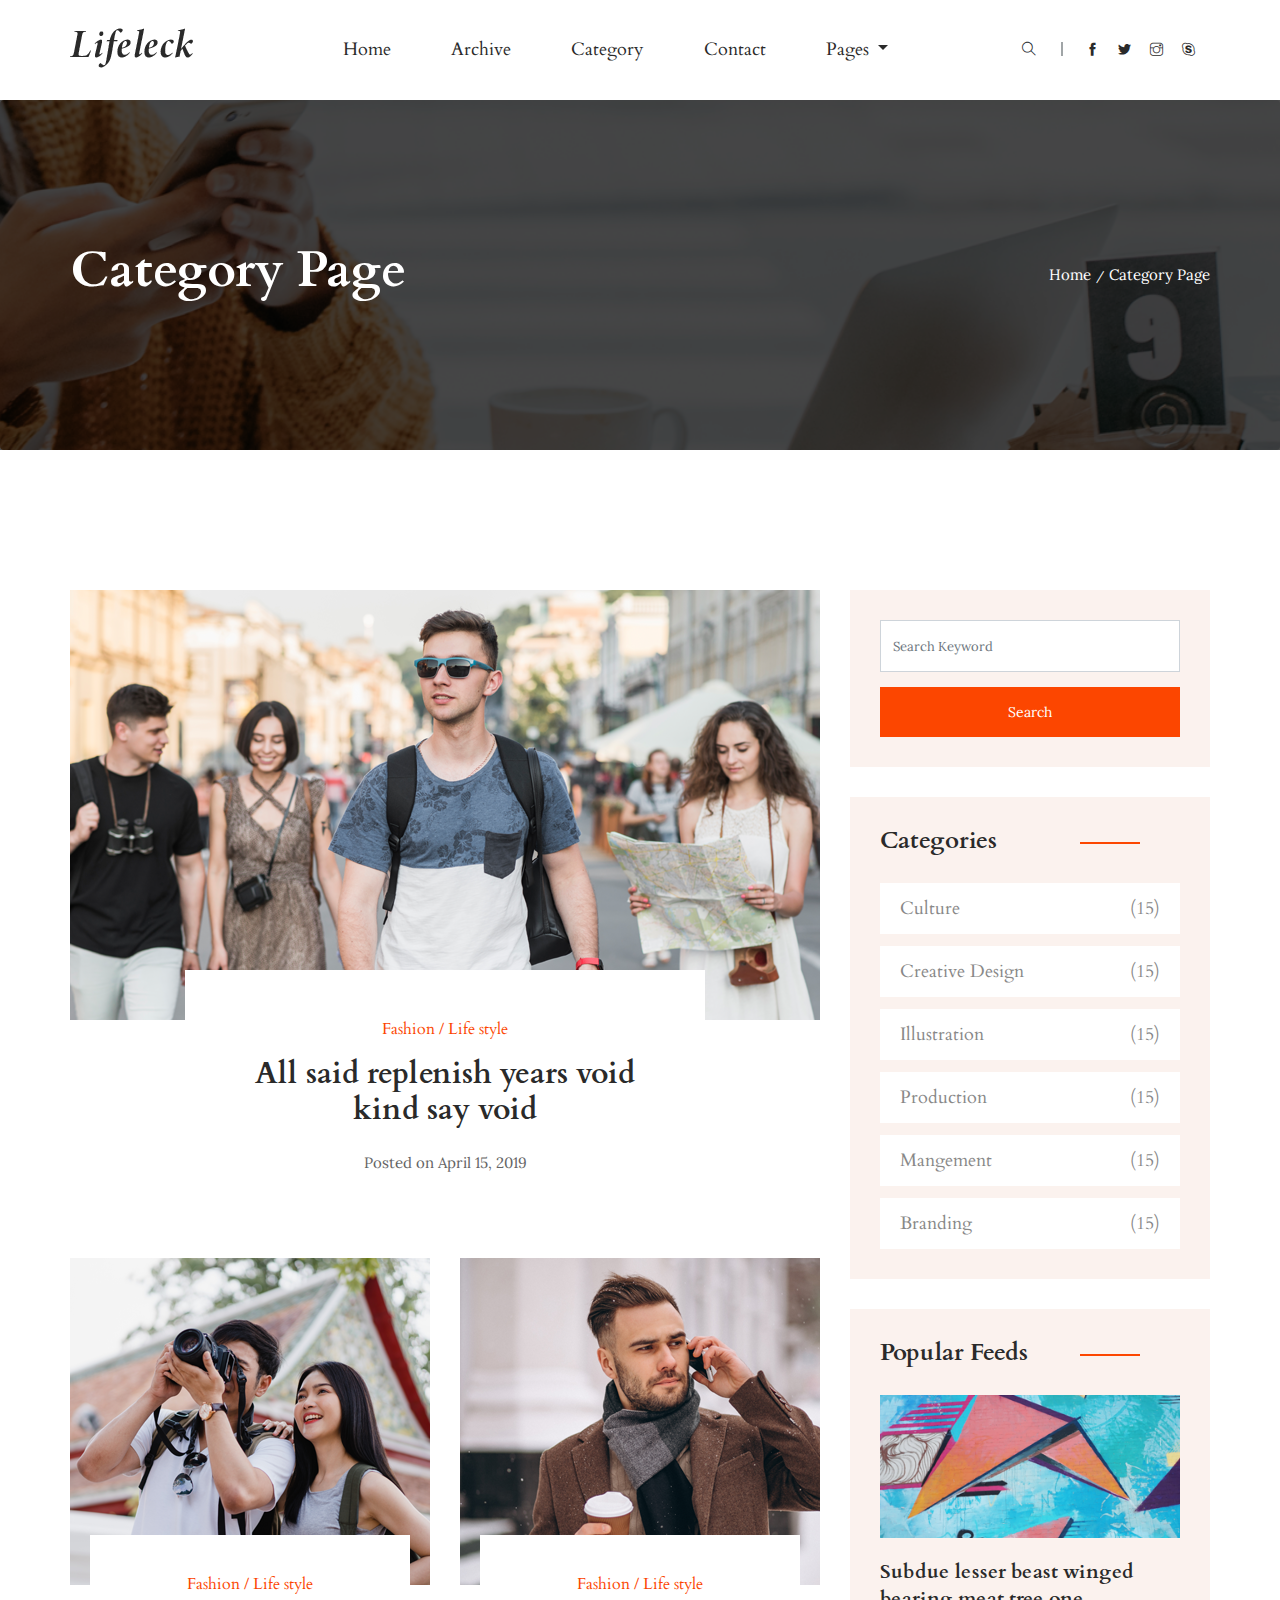
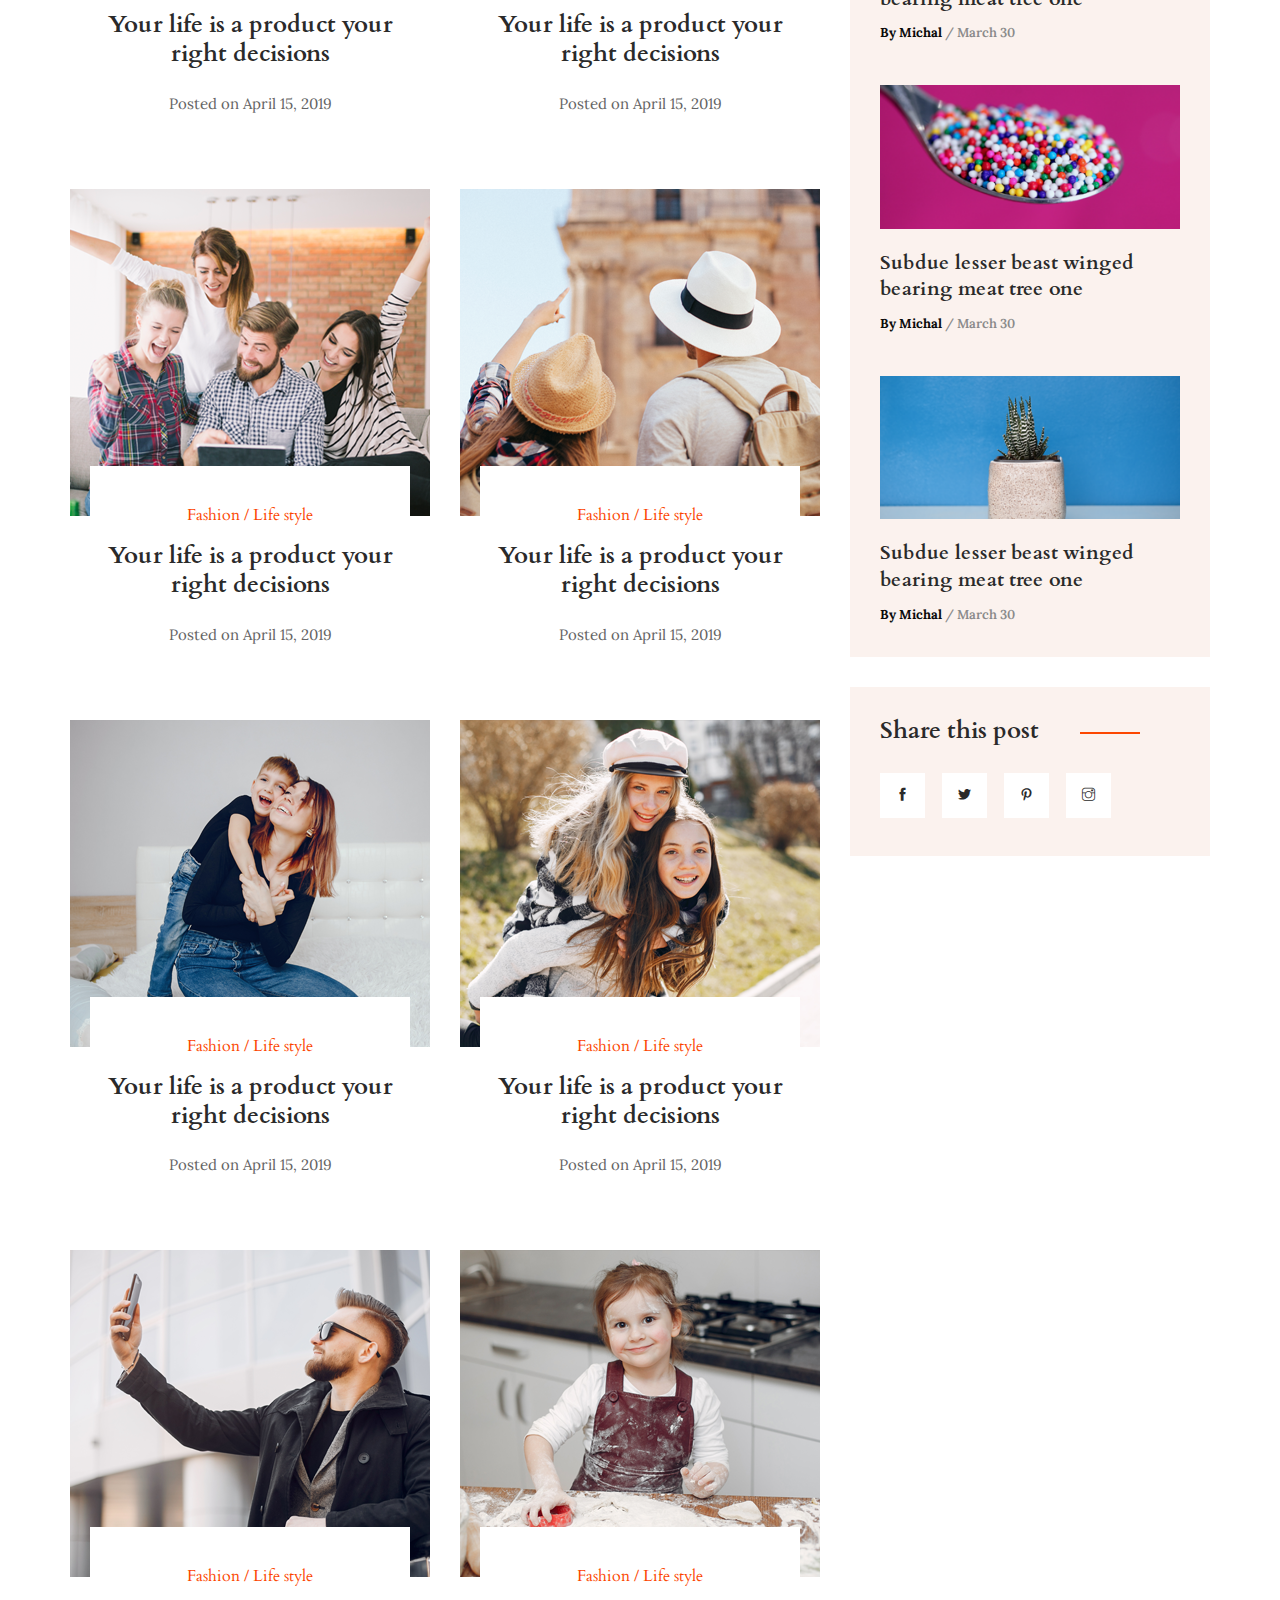
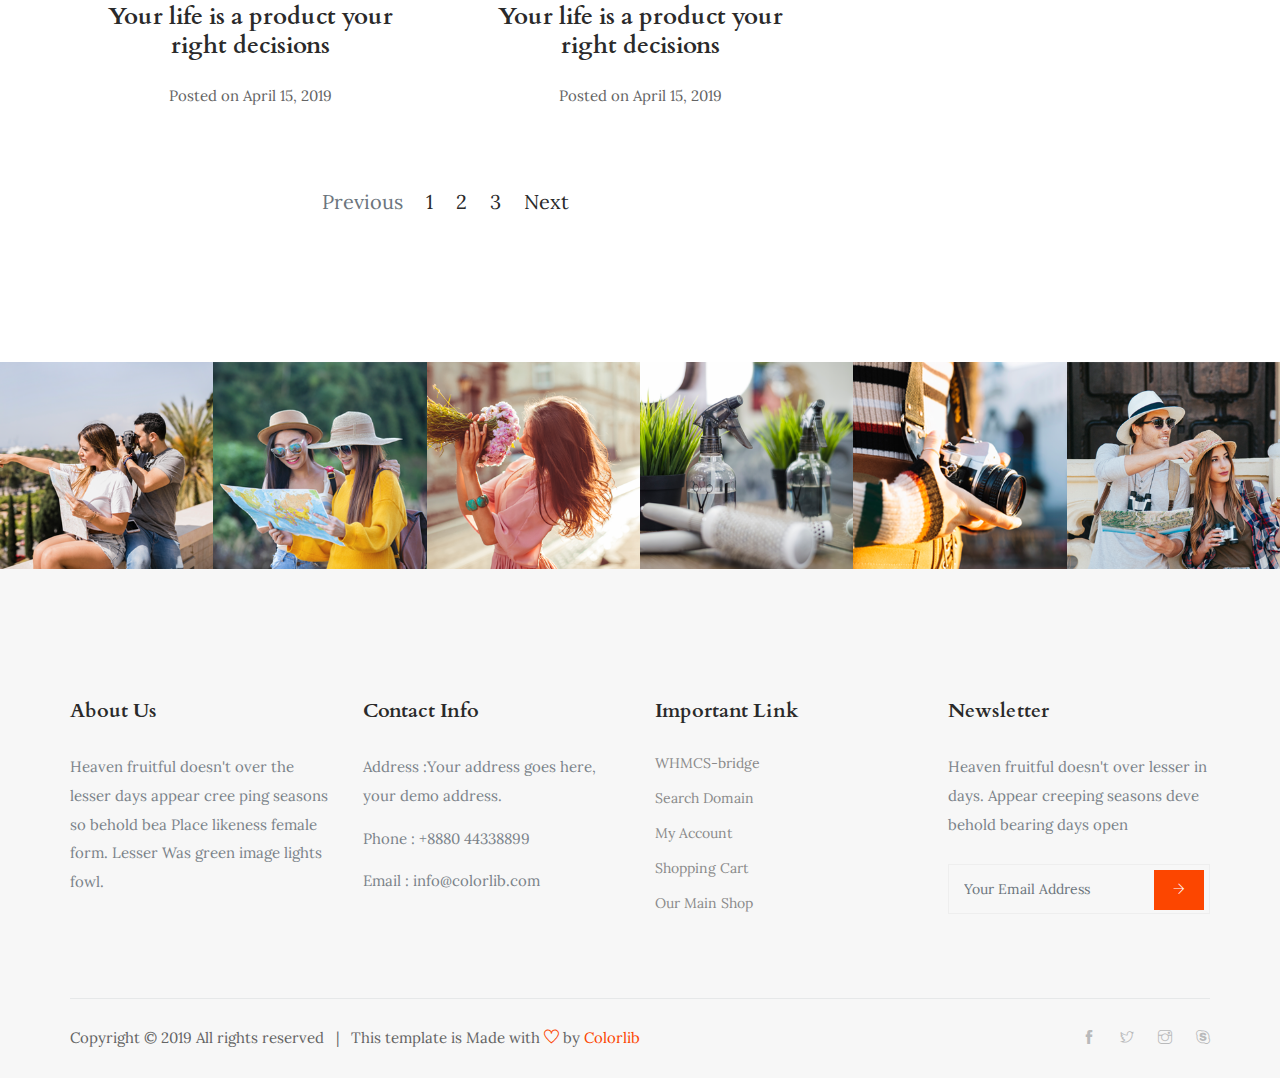
<file: category.html>
<!doctype html>
<html lang="en">

<head>
    <!-- Required meta tags -->
    <meta charset="utf-8">
    <meta name="viewport" content="width=device-width, initial-scale=1, shrink-to-fit=no">
    <title>lifeleck BLOG || HOME</title>
    <link rel="icon" href="img/favicon.png">
    <!-- Bootstrap CSS -->
    <link rel="stylesheet" href="css/bootstrap.min.css">
    <!-- animate CSS -->
    <link rel="stylesheet" href="css/animate.css">
    <!-- owl carousel CSS -->
    <link rel="stylesheet" href="css/owl.carousel.min.css">
    <!-- themify CSS -->
    <link rel="stylesheet" href="css/themify-icons.css">
    <!-- flaticon CSS -->
    <link rel="stylesheet" href="css/liner_icon.css">
    <link rel="stylesheet" href="css/search.css">
    <!-- style CSS -->
    <link rel="stylesheet" href="css/style.css">
</head>

<body>
    <!--::header part start::-->
    <header class="main_menu">
        <div class="container">
            <div class="row align-items-center">
                <div class="col-lg-12">
                    <nav class="navbar navbar-expand-lg navbar-light">
                        <a class="navbar-brand" href="index.html"> <img src="img/logo.png" alt="logo"> </a>
                        <button class="navbar-toggler" type="button" data-toggle="collapse"
                            data-target="#navbarSupportedContent" aria-controls="navbarSupportedContent"
                            aria-expanded="false" aria-label="Toggle navigation">
                            <span class="navbar-toggler-icon"></span>
                        </button>

                        <div class="collapse navbar-collapse main-menu-item justify-content-center"
                            id="navbarSupportedContent">
                            <ul class="navbar-nav">
                                <li class="nav-item active">
                                    <a class="nav-link" href="index.html">Home</a>
                                </li>
                                <li class="nav-item">
                                    <a class="nav-link" href="archive.html">Archive</a>
                                </li>
                                <li class="nav-item">
                                    <a class="nav-link" href="category.html"> Category</a>
                                </li>
                                <li class="nav-item">
                                    <a class="nav-link" href="contact.html">Contact</a>
                                </li>
                                <li class="nav-item dropdown">
                                    <a class="nav-link dropdown-toggle" href="#" id="navbarDropdown" role="button" data-toggle="dropdown" aria-haspopup="true" aria-expanded="false">
                                        Pages
                                    </a>
                                    <div class="dropdown-menu" aria-labelledby="navbarDropdown">
                                        <a class="dropdown-item" href="single-blog.html">Single blog</a>
                                        <a class="dropdown-item" href="elements.html">elements</a>
                                    </div>
                                </li>
                            </ul>
                        </div>
                        <div class="header_social_icon d-none d-lg-block">
                            <ul>
                                <li>
                                    <div id="wrap">
                                        <form action="#" autocomplete="on">
                                            <input id="search" name="search" type="text" placeholder="Search here"><span class="ti-search"></span> 
                                        </form>
                                    </div>
                                </li>
                                <li><a href="#" class="d-none d-lg-block"><i class="ti-facebook"></i></a></li>
                                <li><a href="#" class="d-none d-lg-block"> <i class="ti-twitter-alt"></i></a></li>
                                <li><a href="#" class="d-none d-lg-block"><i class="ti-instagram"></i></a></li>
                                <li><a href="#" class="d-none d-lg-block"><i class="ti-skype"></i></a></li>
                            </ul>
                        </div>
                    </nav>
                </div>
            </div>
        </div>
    </header>
    <!-- Header part end-->

    <!-- breadcrumb start-->
    <section class="breadcrumb breadcrumb_bg align-items-center">
        <div class="container">
            <div class="row align-items-center justify-content-between">
                <div class="col-sm-6">
                    <div class="breadcrumb_tittle text-left">
                        <h2>Category Page</h2>
                    </div>
                </div>
                <div class="col-sm-6">
                    <div class="breadcrumb_content text-right">
                        <p>Home<span>/</span>Category Page</p>
                    </div>
                </div>
            </div>
        </div>
    </section>
    <!-- breadcrumb start-->

    <!-- feature_post start-->
    <section class="all_post section_padding">
        <div class="container">
            <div class="row">
                <div class="col-lg-8">
                    <div class="row">
                        <div class="col-lg-12">
                            <div class="single_post post_1 feature_post">
                                <div class="single_post_img">
                                    <img src="img/post/post_12.png" alt="">
                                </div>
                                <div class="single_post_text text-center">
                                    <a href="category.html"><h5> Fashion / Life style</h5></a> 
                                    <a href="single-blog.html"><h2>All said replenish years void kind say void </h2></a> 
                                    <p>Posted on April 15, 2019</p>
                                </div>
                            </div>
                        </div>
                        <div class="col-lg-6 col-sm-6">
                            <div class="single_post post_1">
                                <div class="single_post_img">
                                    <img src="img/post/post_18.png" alt="">
                                </div>
                                <div class="single_post_text text-center">
                                    <a href="category.html"><h5> Fashion / Life style</h5></a> 
                                    <a href="single-blog.html"><h2>Your life is a product your
                                            right decisions</h2></a> 
                                    <p>Posted on April 15, 2019</p>
                                </div>
                            </div>
                        </div>
                        <div class="col-lg-6 col-sm-6">
                                <div class="single_post post_1">
                                    <div class="single_post_img">
                                        <img src="img/post/post_19.png" alt="">
                                    </div>
                                    <div class="single_post_text text-center">
                                        <a href="category.html"><h5> Fashion / Life style</h5></a> 
                                        <a href="single-blog.html"><h2>Your life is a product your
                                                right decisions</h2></a> 
                                        <p>Posted on April 15, 2019</p>
                                    </div>
                                </div>
                        </div>
                        <div class="col-lg-6 col-sm-6">
                            <div class="single_post post_1">
                                <div class="single_post_img">
                                    <img src="img/post/post_20.png" alt="">
                                </div>
                                <div class="single_post_text text-center">
                                    <a href="category.html"><h5> Fashion / Life style</h5></a> 
                                    <a href="single-blog.html"><h2>Your life is a product your
                                            right decisions</h2></a> 
                                    <p>Posted on April 15, 2019</p>
                                </div>
                            </div>
                        </div>
                        <div class="col-lg-6 col-sm-6">
                                <div class="single_post post_1">
                                    <div class="single_post_img">
                                        <img src="img/post/post_21.png" alt="">
                                    </div>
                                    <div class="single_post_text text-center">
                                        <a href="category.html"><h5> Fashion / Life style</h5></a> 
                                        <a href="single-blog.html"><h2>Your life is a product your
                                                right decisions</h2></a> 
                                        <p>Posted on April 15, 2019</p>
                                    </div>
                                </div>
                        </div>
                        <div class="col-lg-6 col-sm-6">
                            <div class="single_post post_1">
                                <div class="single_post_img">
                                    <img src="img/post/post_22.png" alt="">
                                </div>
                                <div class="single_post_text text-center">
                                    <a href="category.html"><h5> Fashion / Life style</h5></a> 
                                    <a href="single-blog.html"><h2>Your life is a product your
                                            right decisions</h2></a> 
                                    <p>Posted on April 15, 2019</p>
                                </div>
                            </div>
                        </div>
                        <div class="col-lg-6 col-sm-6">
                                <div class="single_post post_1">
                                    <div class="single_post_img">
                                        <img src="img/post/post_23.png" alt="">
                                    </div>
                                    <div class="single_post_text text-center">
                                        <a href="category.html"><h5> Fashion / Life style</h5></a> 
                                        <a href="single-blog.html"><h2>Your life is a product your
                                                right decisions</h2></a> 
                                        <p>Posted on April 15, 2019</p>
                                    </div>
                                </div>
                        </div>
                        <div class="col-lg-6 col-sm-6">
                            <div class="single_post post_1">
                                <div class="single_post_img">
                                    <img src="img/post/post_24.png" alt="">
                                </div>
                                <div class="single_post_text text-center">
                                    <a href="category.html"><h5> Fashion / Life style</h5></a> 
                                    <a href="single-blog.html"><h2>Your life is a product your
                                            right decisions</h2></a> 
                                    <p>Posted on April 15, 2019</p>
                                </div>
                            </div>
                        </div>
                        <div class="col-lg-6 col-sm-6">
                                <div class="single_post post_1">
                                    <div class="single_post_img">
                                        <img src="img/post/post_25.png" alt="">
                                    </div>
                                    <div class="single_post_text text-center">
                                        <a href="category.html"><h5> Fashion / Life style</h5></a> 
                                        <a href="single-blog.html"><h2>Your life is a product your
                                                right decisions</h2></a> 
                                        <p>Posted on April 15, 2019</p>
                                    </div>
                                </div>
                        </div>
                    </div>
                    <div class="page_pageniation">
                        <nav aria-label="Page navigation example">
                            <ul class="pagination justify-content-center">
                                <li class="page-item disabled">
                                <a class="page-link" href="#" tabindex="-1" aria-disabled="true">Previous</a>
                                </li>
                                <li class="page-item"><a class="page-link" href="#">1</a></li>
                                <li class="page-item"><a class="page-link" href="#">2</a></li>
                                <li class="page-item"><a class="page-link" href="#">3</a></li>
                                <li class="page-item">
                                <a class="page-link" href="#">Next</a>
                                </li>
                            </ul>
                        </nav>
                    </div>
                </div>
                <div class="col-lg-4">
                    <div class="sidebar_widget">
                        <div class="single_sidebar_wiget search_form_widget">
                            <form action="#">
                                <div class="form-group">
                                    <input type="text" class="form-control" placeholder='Search Keyword'
                                        onfocus="this.placeholder = ''" onblur="this.placeholder = 'Search Keyword'">
                                    <div class="btn_1">search</div>
                                </div>
                            </form>
                        </div>
                        <div class="single_sidebar_wiget">
                            <div class="sidebar_tittle">
                                <h3>Categories</h3>
                            </div>
                            <div class="single_catagory_item category">
                                <ul class="list-unstyled">
                                    <li><a href="category.html">Culture</a> <span>(15)</span> </li>
                                    <li><a href="category.html">Creative Design</a> <span>(15)</span> </li>
                                    <li><a href="category.html">Illustration</a> <span>(15)</span> </li>
                                    <li><a href="category.html">Production</a> <span>(15)</span> </li>
                                    <li><a href="category.html">Mangement</a> <span>(15)</span> </li>
                                    <li><a href="category.html">Branding</a> <span>(15)</span> </li>
                                </ul>
                            </div>
                        </div>
                        <div class="single_sidebar_wiget">
                            <div class="sidebar_tittle">
                                <h3>Popular Feeds</h3>
                            </div>
                            <div class="single_catagory_post post_2 ">
                                <div class="category_post_img">
                                    <img src="img/sidebar/sidebar_1.png" alt="">
                                </div>
                                <div class="post_text_1 pr_30">
                                    <a href="single-blog.html">
                                        <h3>Subdue lesser beast winged
                                            bearing meat tree one</h3>
                                    </a>
                                    <p><span> By Michal</span> / March 30</p>
                                </div>
                            </div>
                            <div class="single_catagory_post post_2 ">
                                <div class="category_post_img">
                                    <img src="img/sidebar/sidebar_2.png" alt="">
                                </div>
                                <div class="post_text_1 pr_30">
                                    
                                    <a href="single-blog.html">
                                        <h3>Subdue lesser beast winged
                                            bearing meat tree one</h3>
                                    </a>
                                    <p><span> By Michal</span> / March 30</p>
                                </div>
                            </div>
                            <div class="single_catagory_post post_2">
                                <div class="category_post_img">
                                    <img src="img/sidebar/sidebar_3.png" alt="">
                                </div>
                                <div class="post_text_1 pr_30">
                                    <a href="single-blog.html">
                                        <h3>Subdue lesser beast winged
                                            bearing meat tree one</h3>
                                    </a>
                                    <p><span> By Michal</span> / March 30</p>
                                </div>
                            </div>
                        </div>
                        
                        <div class="single_sidebar_wiget">
                            <div class="sidebar_tittle">
                                <h3>Share this post</h3>
                            </div>
                            <div class="social_share_icon tags">
                                <ul class="list-unstyled">
                                    <li><a href="#"><i class="ti-facebook"></i></a></li>
                                    <li><a href="#"><i class="ti-twitter-alt"></i></a></li>
                                    <li><a href="#"><i class="ti-pinterest"></i></a></li>
                                    <li><a href="#"><i class="ti-instagram"></i></a></li>
                                </ul>
                            </div>
                        </div>
                    </div>
                </div>
            </div>
        </div>
    </section>
    <!-- feature_post end-->

    <!-- social_connect_part part start-->
    <section class="social_connect_part">
        <div class="container-fluid">
            <div class="row">
                <div class="col-xl-12">
                    <div class="social_connect">
                    <div class="single-social_connect">
                        <div class="social_connect_img">
                            <img src="img/insta/instagram_1.png" class="" alt="blog">
                            <div class="social_connect_overlay">
                                <a href="#"><span class="ti-instagram"></span></a> 
                            </div>
                        </div>
                    </div>
                    <div class="single-social_connect">
                        <div class="social_connect_img">
                            <img src="img/insta/instagram_2.png" class="" alt="blog">
                            <div class="social_connect_overlay">
                                <a href="#"><span class="ti-instagram"></span></a> 
                            </div>
                        </div>
                    </div>
                    <div class="single-social_connect">
                        <div class="social_connect_img">
                            <img src="img/insta/instagram_3.png" class="" alt="blog">
                            <div class="social_connect_overlay">
                                <a href="#"><span class="ti-instagram"></span></a> 
                            </div>
                        </div>
                    </div>
                    <div class="single-social_connect">
                        <div class="social_connect_img">
                            <img src="img/insta/instagram_4.png" class="" alt="blog">
                            <div class="social_connect_overlay">
                                <a href="#"><span class="ti-instagram"></span></a> 
                            </div>
                        </div>
                    </div>
                    <div class="single-social_connect">
                        <div class="social_connect_img">
                            <img src="img/insta/instagram_5.png" class="" alt="blog">
                            <div class="social_connect_overlay">
                                <a href="#"><span class="ti-instagram"></span></a> 
                            </div>
                        </div>
                    </div>
                    <div class="single-social_connect">
                        <div class="social_connect_img">
                            <img src="img/insta/instagram_6.png" class="" alt="blog">
                            <div class="social_connect_overlay">
                                <a href="#"><span class="ti-instagram"></span></a> 
                            </div>
                        </div>
                    </div>
                </div>
            </div>
            </div>
        </div>
    </section>
    <!-- social_connect_part part end-->

    <!-- footer part start-->
	<footer class="footer-area">
		<div class="container">
			<div class="row">
				<div class="col-xl-3 col-lg-6 col-sm-6 mb-4 mb-xl-0 single-footer-widget">
					<h4>about us</h4>
					<p>Heaven fruitful doesn't over the lesser days appear cree ping seasons so behold bea Place likeness female form. Lesser Was green image lights fowl.</p>
				</div>
				<div class="col-xl-3 col-lg-6 col-sm-6 mb-4 mb-xl-0 single-footer-widget">
					<h4>Contact Info</h4>
					<ul>
						<li><p>Address :Your address goes
								here, your demo address.</p></li>
						<li><p>Phone : +8880 44338899</p></li>
						<li><p>Email : info@colorlib.com</p></li>
					</ul>
				</div>
				<div class="col-xl-3 col-lg-6 col-sm-6 mb-4 mb-xl-0 single-footer-widget">
					<h4>Important Link</h4>
					<ul>
						<li><a href="#">WHMCS-bridge</a></li>
						<li><a href="#">Search Domain</a></li>
						<li><a href="#">My Account</a></li>
						<li><a href="#">Shopping Cart</a></li>
						<li><a href="#">Our  Main Shop</a></li>
					</ul>
				</div>
				<div class="col-xl-3 col-lg-6 col-sm-6 mb-4 mb-xl-0 single-footer-widget">
					<h4>Newsletter</h4>
					<p>Heaven fruitful doesn't over lesser in days. Appear creeping seasons deve behold bearing days open</p>
					<div class="form-wrap" id="mc_embed_signup">
						<form target="_blank" action="https://spondonit.us12.list-manage.com/subscribe/post?u=1462626880ade1ac87bd9c93a&amp;id=92a4423d01" method="get" class="form-inline">
							<input class="form-control" name="EMAIL" placeholder="Your Email Address" onfocus="this.placeholder = ''" onblur="this.placeholder = 'Your Email Address '" required="" type="email">
							<button class="click-btn btn btn-default text-uppercase"><i class="ti-arrow-right"></i></button>
							<div style="position: absolute; left: -5000px;">
								<input name="b_36c4fd991d266f23781ded980_aefe40901a" tabindex="-1" value="" type="text">
							</div>

							<div class="info"></div>
						</form>
					</div>
				</div>
			</div>
			<div class="copyright_text">
				<div class="row align-items-center">
					<div class="col-lg-8">
						<div class="copyright_part">
							<p class="footer-text m-0">Copyright © 2019 All rights reserved <span class="px-2">|</span> This template is Made with <a href="http://colorlib.com"><i class="ti-heart"></i></a> by <a href="http://colorlib.com">Colorlib</a></p>
						</div>
					</div>
					<div class="col-lg-4 text-center text-lg-right">
						<div class="footer-social">
							<a href="#"><i class="ti-facebook"></i></a>
							<a href="#"> <i class="ti-twitter"></i> </a>
							<a href="#"><i class="ti-instagram"></i></a>
							<a href="#"><i class="ti-skype"></i></a>
						</div>
					</div>
				</div>
			</div>
		</div>
	</footer>
    <!-- footer part end-->

    <!-- jquery plugins here-->
    <!-- jquery -->
    <script src="js/jquery-1.12.1.min.js"></script>
    <!-- popper js -->
    <script src="js/popper.min.js"></script>
    <!-- bootstrap js -->
    <script src="js/bootstrap.min.js"></script>
    <!-- custom js -->
    <script src="js/custom.js"></script>
</body>

</html>
</file>
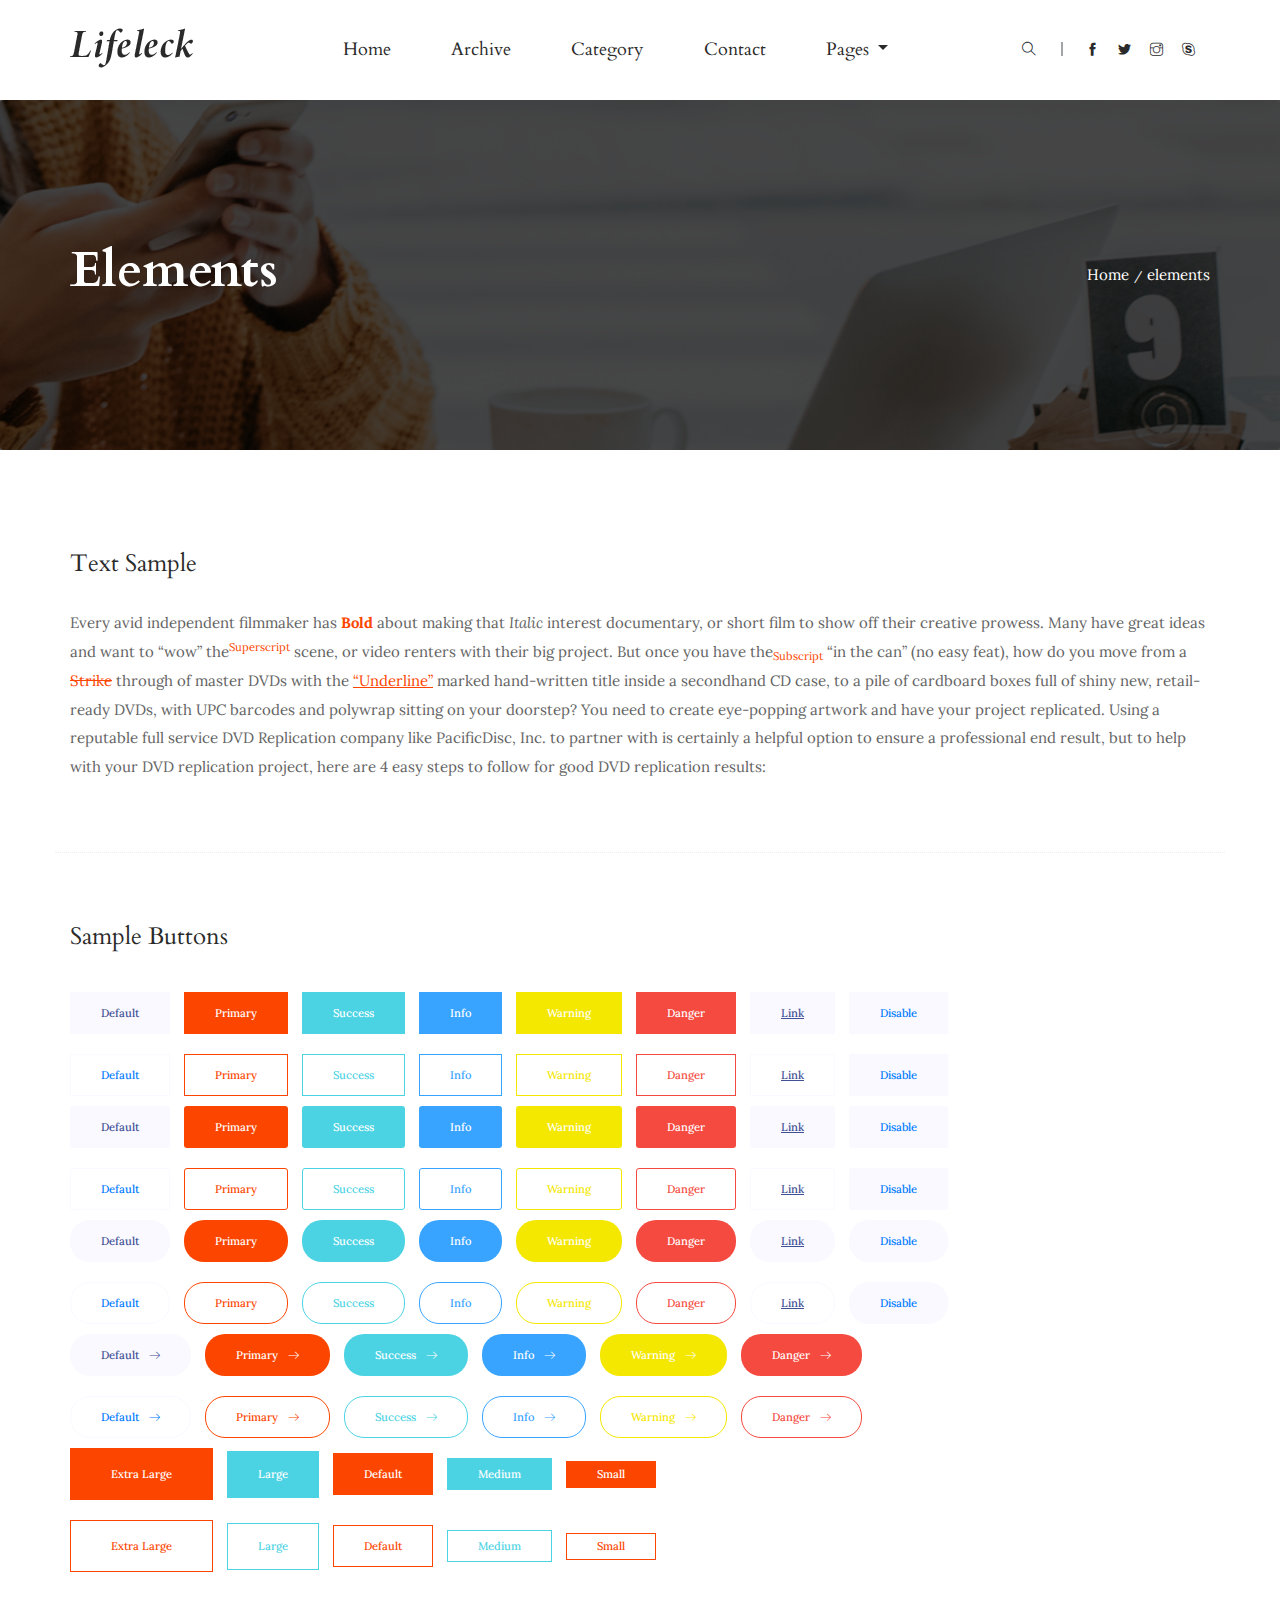
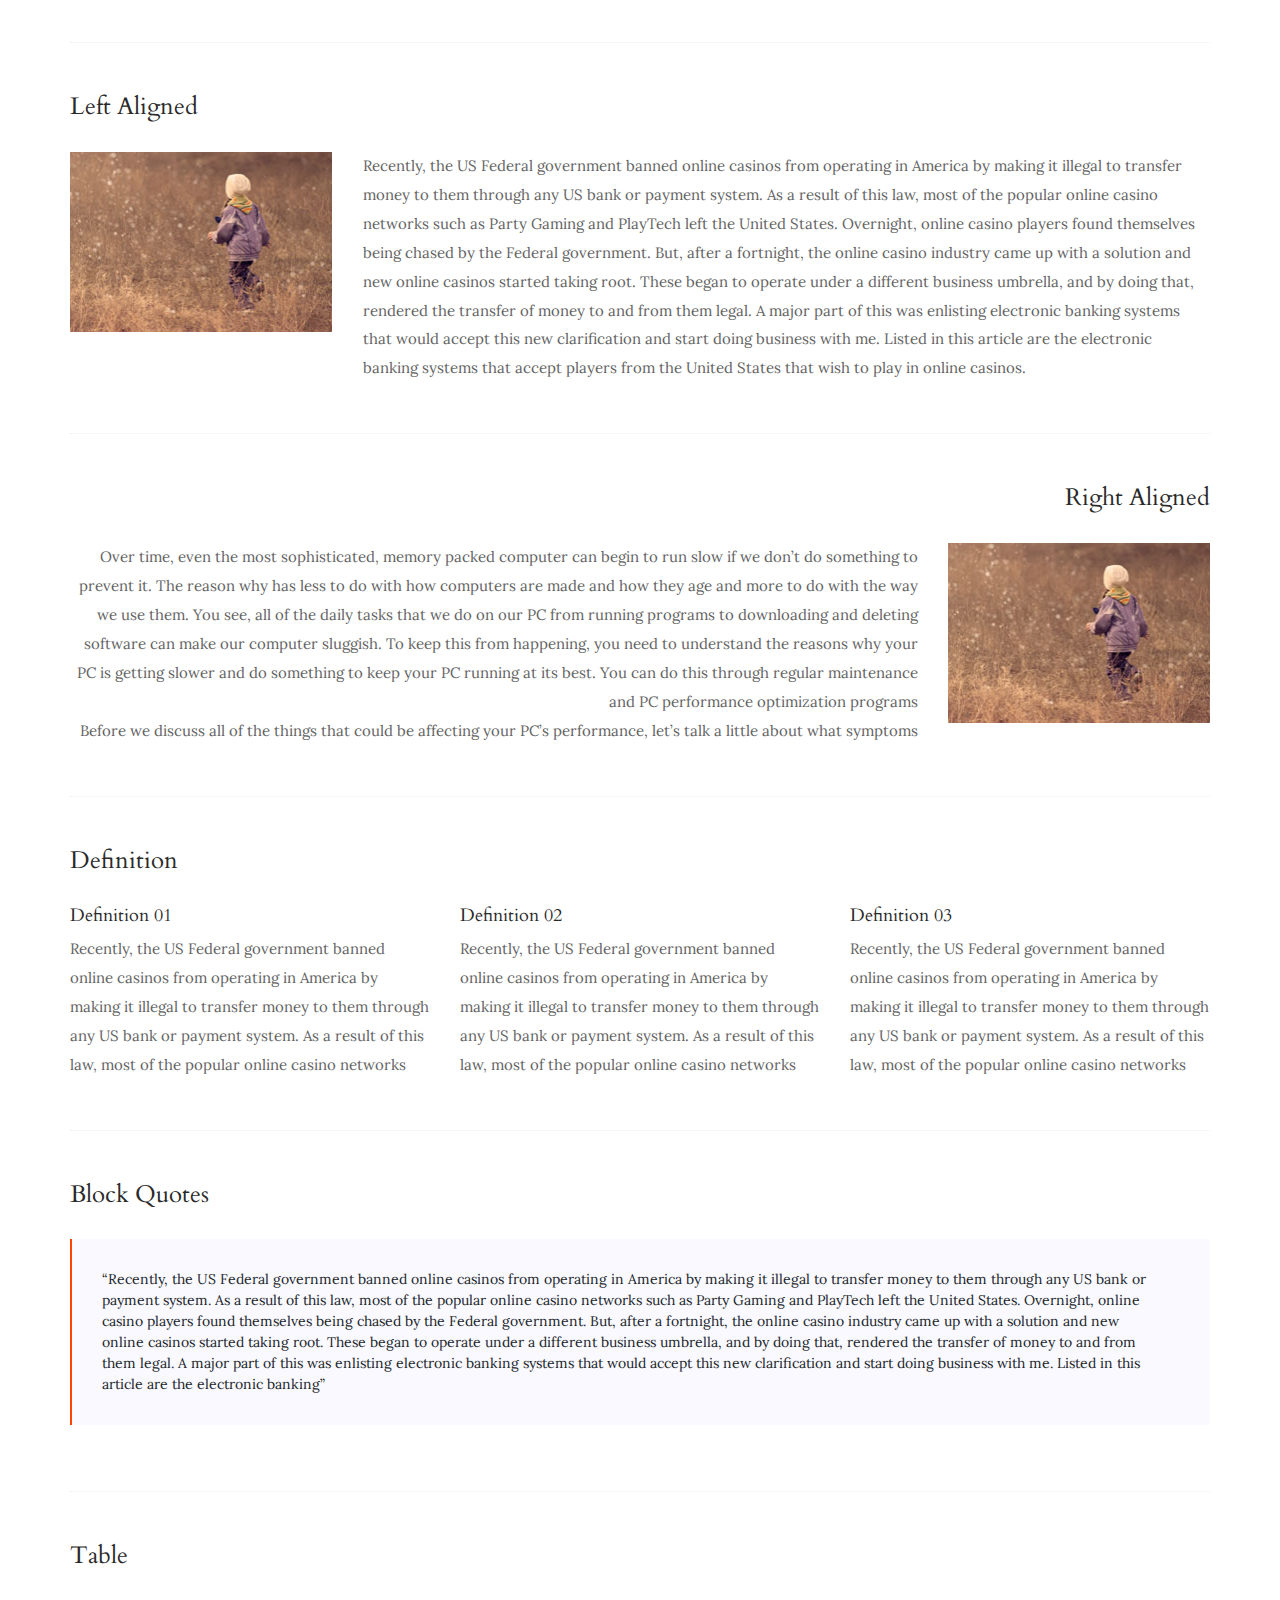
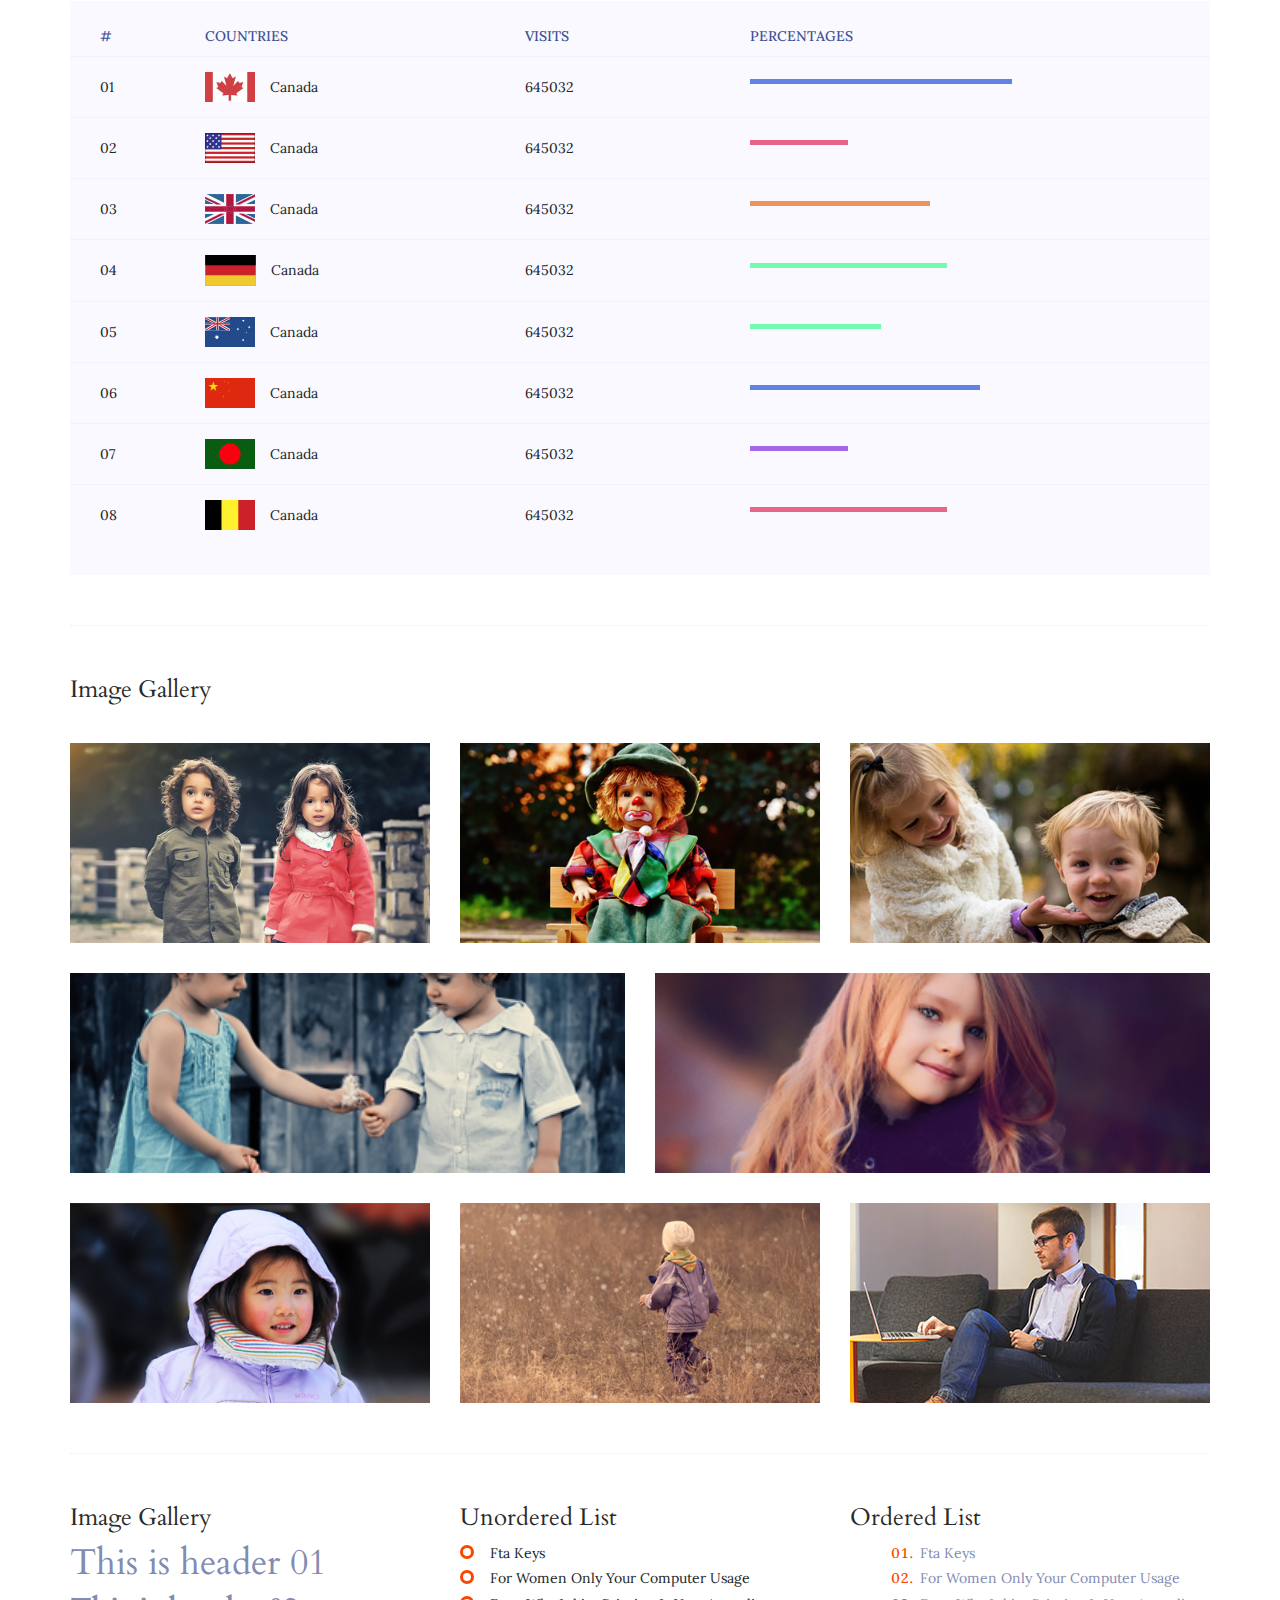
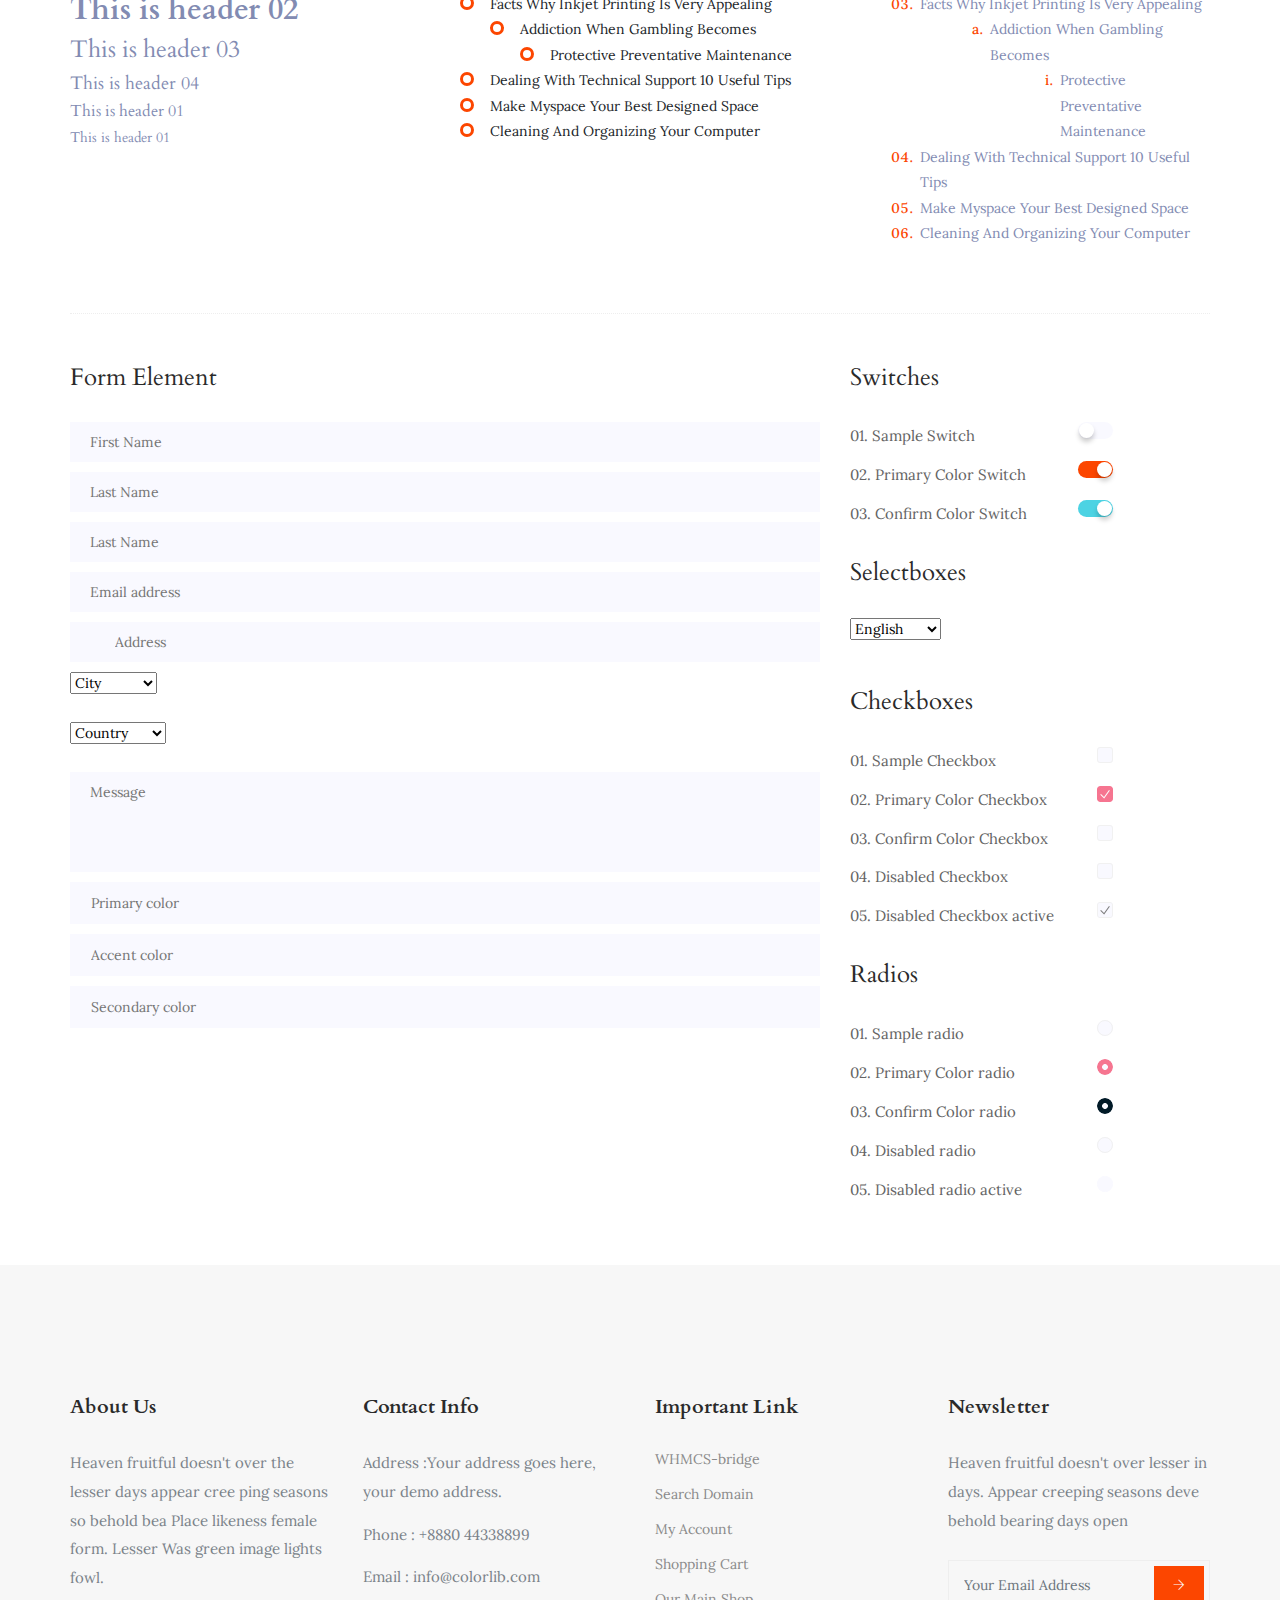
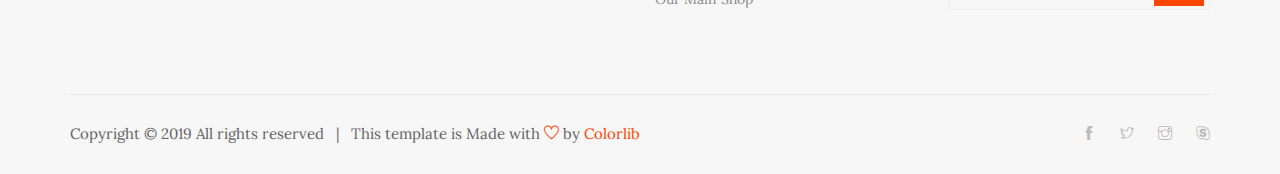
<file: elements.html>
<!doctype html>
<html lang="en">

<head>
    <!-- Required meta tags -->
    <meta charset="utf-8">
    <meta name="viewport" content="width=device-width, initial-scale=1, shrink-to-fit=no">
    <title>lifeleck BLOG || HOME</title>
    <link rel="icon" href="img/favicon.png">
    <!-- Bootstrap CSS -->
    <link rel="stylesheet" href="css/bootstrap.min.css">
    <!-- animate CSS -->
    <link rel="stylesheet" href="css/animate.css">
    <!-- owl carousel CSS -->
    <link rel="stylesheet" href="css/owl.carousel.min.css">
    <!-- themify CSS -->
    <link rel="stylesheet" href="css/themify-icons.css">
    <!-- flaticon CSS -->
    <link rel="stylesheet" href="css/liner_icon.css">
    <link rel="stylesheet" href="css/search.css">
    <!-- style CSS -->
    <link rel="stylesheet" href="css/style.css">
</head>

<body>
    <!--::header part start::-->
    <header class="main_menu">
        <div class="container">
            <div class="row align-items-center">
                <div class="col-lg-12">
                    <nav class="navbar navbar-expand-lg navbar-light">
                        <a class="navbar-brand" href="index.html"> <img src="img/logo.png" alt="logo"> </a>
                        <button class="navbar-toggler" type="button" data-toggle="collapse"
                            data-target="#navbarSupportedContent" aria-controls="navbarSupportedContent"
                            aria-expanded="false" aria-label="Toggle navigation">
                            <span class="navbar-toggler-icon"></span>
                        </button>

                        <div class="collapse navbar-collapse main-menu-item justify-content-center"
                            id="navbarSupportedContent">
                            <ul class="navbar-nav">
                                <li class="nav-item active">
                                    <a class="nav-link" href="index.html">Home</a>
                                </li>
                                <li class="nav-item">
                                    <a class="nav-link" href="archive.html">Archive</a>
                                </li>
                                <li class="nav-item">
                                    <a class="nav-link" href="category.html"> Category</a>
                                </li>
                                <li class="nav-item">
                                    <a class="nav-link" href="contact.html">Contact</a>
                                </li>
                                <li class="nav-item dropdown">
                                    <a class="nav-link dropdown-toggle" href="#" id="navbarDropdown" role="button" data-toggle="dropdown" aria-haspopup="true" aria-expanded="false">
                                        Pages
                                    </a>
                                    <div class="dropdown-menu" aria-labelledby="navbarDropdown">
                                        <a class="dropdown-item" href="single-blog.html">Single blog</a>
                                        <a class="dropdown-item" href="elements.html">elements</a>
                                    </div>
                                </li>
                            </ul>
                        </div>
                        <div class="header_social_icon d-none d-lg-block">
                            <ul>
                                <li>
                                    <div id="wrap">
                                        <form action="#" autocomplete="on">
                                            <input id="search" name="search" type="text" placeholder="Search here"><span class="ti-search"></span> 
                                        </form>
                                    </div>
                                </li>
                                <li><a href="#" class="d-none d-lg-block"><i class="ti-facebook"></i></a></li>
                                <li><a href="#" class="d-none d-lg-block"> <i class="ti-twitter-alt"></i></a></li>
                                <li><a href="#" class="d-none d-lg-block"><i class="ti-instagram"></i></a></li>
                                <li><a href="#" class="d-none d-lg-block"><i class="ti-skype"></i></a></li>
                            </ul>
                        </div>
                    </nav>
                </div>
            </div>
        </div>
    </header>
    <!-- Header part end-->

    <!-- breadcrumb start-->
    <section class="breadcrumb breadcrumb_bg align-items-center">
        <div class="container">
            <div class="row align-items-center justify-content-between">
                <div class="col-sm-6">
                    <div class="breadcrumb_tittle text-left">
                        <h2>elements</h2>
                    </div>
                </div>
                <div class="col-sm-6">
                    <div class="breadcrumb_content text-right">
                        <p>Home<span>/</span>elements</p>
                    </div>
                </div>
            </div>
        </div>
    </section>
    <!-- breadcrumb start-->
	
	<!-- End banner Area -->

	<!-- Start Sample Area -->
	<section class="sample-text-area">
		<div class="container box_1170">
			<h3 class="text-heading">Text Sample</h3>
			<p class="sample-text">
				Every avid independent filmmaker has <b>Bold</b> about making that <i>Italic</i> interest documentary, or short
				film to show off their creative prowess. Many have great ideas and want to “wow” the<sup>Superscript</sup> scene,
				or video renters with their big project. But once you have the<sub>Subscript</sub> “in the can” (no easy feat), how
				do you move from a <del>Strike</del> through of master DVDs with the <u>“Underline”</u> marked hand-written title
				inside a secondhand CD case, to a pile of cardboard boxes full of shiny new, retail-ready DVDs, with UPC barcodes
				and polywrap sitting on your doorstep? You need to create eye-popping artwork and have your project replicated.
				Using a reputable full service DVD Replication company like PacificDisc, Inc. to partner with is certainly a
				helpful option to ensure a professional end result, but to help with your DVD replication project, here are 4 easy
				steps to follow for good DVD replication results:

			</p>
		</div>
	</section>
	<!-- End Sample Area -->

	<!-- Start Button -->
	<section class="button-area">
		<div class="container box_1170 border-top-generic">
			<h3 class="text-heading">Sample Buttons</h3>
			<div class="button-group-area">
				<a href="#" class="genric-btn default">Default</a>
				<a href="#" class="genric-btn primary">Primary</a>
				<a href="#" class="genric-btn success">Success</a>
				<a href="#" class="genric-btn info">Info</a>
				<a href="#" class="genric-btn warning">Warning</a>
				<a href="#" class="genric-btn danger">Danger</a>
				<a href="#" class="genric-btn link">Link</a>
				<a href="#" class="genric-btn disable">Disable</a>
			</div>
			<div class="button-group-area mt-10">
				<a href="#" class="genric-btn default-border">Default</a>
				<a href="#" class="genric-btn primary-border">Primary</a>
				<a href="#" class="genric-btn success-border">Success</a>
				<a href="#" class="genric-btn info-border">Info</a>
				<a href="#" class="genric-btn warning-border">Warning</a>
				<a href="#" class="genric-btn danger-border">Danger</a>
				<a href="#" class="genric-btn link-border">Link</a>
				<a href="#" class="genric-btn disable">Disable</a>
			</div>
			<div class="button-group-area mt-40">
				<a href="#" class="genric-btn default radius">Default</a>
				<a href="#" class="genric-btn primary radius">Primary</a>
				<a href="#" class="genric-btn success radius">Success</a>
				<a href="#" class="genric-btn info radius">Info</a>
				<a href="#" class="genric-btn warning radius">Warning</a>
				<a href="#" class="genric-btn danger radius">Danger</a>
				<a href="#" class="genric-btn link radius">Link</a>
				<a href="#" class="genric-btn disable radius">Disable</a>
			</div>
			<div class="button-group-area mt-10">
				<a href="#" class="genric-btn default-border radius">Default</a>
				<a href="#" class="genric-btn primary-border radius">Primary</a>
				<a href="#" class="genric-btn success-border radius">Success</a>
				<a href="#" class="genric-btn info-border radius">Info</a>
				<a href="#" class="genric-btn warning-border radius">Warning</a>
				<a href="#" class="genric-btn danger-border radius">Danger</a>
				<a href="#" class="genric-btn link-border radius">Link</a>
				<a href="#" class="genric-btn disable radius">Disable</a>
			</div>
			<div class="button-group-area mt-40">
				<a href="#" class="genric-btn default circle">Default</a>
				<a href="#" class="genric-btn primary circle">Primary</a>
				<a href="#" class="genric-btn success circle">Success</a>
				<a href="#" class="genric-btn info circle">Info</a>
				<a href="#" class="genric-btn warning circle">Warning</a>
				<a href="#" class="genric-btn danger circle">Danger</a>
				<a href="#" class="genric-btn link circle">Link</a>
				<a href="#" class="genric-btn disable circle">Disable</a>
			</div>
			<div class="button-group-area mt-10">
				<a href="#" class="genric-btn default-border circle">Default</a>
				<a href="#" class="genric-btn primary-border circle">Primary</a>
				<a href="#" class="genric-btn success-border circle">Success</a>
				<a href="#" class="genric-btn info-border circle">Info</a>
				<a href="#" class="genric-btn warning-border circle">Warning</a>
				<a href="#" class="genric-btn danger-border circle">Danger</a>
				<a href="#" class="genric-btn link-border circle">Link</a>
				<a href="#" class="genric-btn disable circle">Disable</a>
			</div>
			<div class="button-group-area mt-40">
				<a href="#" class="genric-btn default circle arrow">Default<span class="lnr lnr-arrow-right"></span></a>
				<a href="#" class="genric-btn primary circle arrow">Primary<span class="lnr lnr-arrow-right"></span></a>
				<a href="#" class="genric-btn success circle arrow">Success<span class="lnr lnr-arrow-right"></span></a>
				<a href="#" class="genric-btn info circle arrow">Info<span class="lnr lnr-arrow-right"></span></a>
				<a href="#" class="genric-btn warning circle arrow">Warning<span class="lnr lnr-arrow-right"></span></a>
				<a href="#" class="genric-btn danger circle arrow">Danger<span class="lnr lnr-arrow-right"></span></a>
			</div>
			<div class="button-group-area mt-10">
				<a href="#" class="genric-btn default-border circle arrow">Default<span class="lnr lnr-arrow-right"></span></a>
				<a href="#" class="genric-btn primary-border circle arrow">Primary<span class="lnr lnr-arrow-right"></span></a>
				<a href="#" class="genric-btn success-border circle arrow">Success<span class="lnr lnr-arrow-right"></span></a>
				<a href="#" class="genric-btn info-border circle arrow">Info<span class="lnr lnr-arrow-right"></span></a>
				<a href="#" class="genric-btn warning-border circle arrow">Warning<span class="lnr lnr-arrow-right"></span></a>
				<a href="#" class="genric-btn danger-border circle arrow">Danger<span class="lnr lnr-arrow-right"></span></a>
			</div>
			<div class="button-group-area mt-40">
				<a href="#" class="genric-btn primary e-large">Extra Large</a>
				<a href="#" class="genric-btn success large">Large</a>
				<a href="#" class="genric-btn primary">Default</a>
				<a href="#" class="genric-btn success medium">Medium</a>
				<a href="#" class="genric-btn primary small">Small</a>
			</div>
			<div class="button-group-area mt-10">
				<a href="#" class="genric-btn primary-border e-large">Extra Large</a>
				<a href="#" class="genric-btn success-border large">Large</a>
				<a href="#" class="genric-btn primary-border">Default</a>
				<a href="#" class="genric-btn success-border medium">Medium</a>
				<a href="#" class="genric-btn primary-border small">Small</a>
			</div>
		</div>
	</section>
	<!-- End Button -->

	<!-- Start Align Area -->
	<div class="whole-wrap">
		<div class="container box_1170">
			<div class="section-top-border">
				<h3 class="mb-30">Left Aligned</h3>
				<div class="row">
					<div class="col-md-3">
						<img src="img/elements/d.jpg" alt="" class="img-fluid">
					</div>
					<div class="col-md-9 mt-sm-20">
						<p>Recently, the US Federal government banned online casinos from operating in America by making it illegal to
							transfer money to them through any US bank or payment system. As a result of this law, most of the popular
							online casino networks such as Party Gaming and PlayTech left the United States. Overnight, online casino
							players found themselves being chased by the Federal government. But, after a fortnight, the online casino
							industry came up with a solution and new online casinos started taking root. These began to operate under a
							different business umbrella, and by doing that, rendered the transfer of money to and from them legal. A major
							part of this was enlisting electronic banking systems that would accept this new clarification and start doing
							business with me. Listed in this article are the electronic banking systems that accept players from the United
							States that wish to play in online casinos.</p>
					</div>
				</div>
			</div>
			<div class="section-top-border text-right">
				<h3 class="mb-30">Right Aligned</h3>
				<div class="row">
					<div class="col-md-9">
						<p class="text-right">Over time, even the most sophisticated, memory packed computer can begin to run slow if we
							don’t do something to prevent it. The reason why has less to do with how computers are made and how they age and
							more to do with the way we use them. You see, all of the daily tasks that we do on our PC from running programs
							to downloading and deleting software can make our computer sluggish. To keep this from happening, you need to
							understand the reasons why your PC is getting slower and do something to keep your PC running at its best. You
							can do this through regular maintenance and PC performance optimization programs</p>
						<p class="text-right">Before we discuss all of the things that could be affecting your PC’s performance, let’s
							talk a little about what symptoms</p>
					</div>
					<div class="col-md-3">
						<img src="img/elements/d.jpg" alt="" class="img-fluid">
					</div>
				</div>
			</div>
			<div class="section-top-border">
				<h3 class="mb-30">Definition</h3>
				<div class="row">
					<div class="col-md-4">
						<div class="single-defination">
							<h4 class="mb-20">Definition 01</h4>
							<p>Recently, the US Federal government banned online casinos from operating in America by making it illegal to
								transfer money to them through any US bank or payment system. As a result of this law, most of the popular
								online casino networks</p>
						</div>
					</div>
					<div class="col-md-4">
						<div class="single-defination">
							<h4 class="mb-20">Definition 02</h4>
							<p>Recently, the US Federal government banned online casinos from operating in America by making it illegal to
								transfer money to them through any US bank or payment system. As a result of this law, most of the popular
								online casino networks</p>
						</div>
					</div>
					<div class="col-md-4">
						<div class="single-defination">
							<h4 class="mb-20">Definition 03</h4>
							<p>Recently, the US Federal government banned online casinos from operating in America by making it illegal to
								transfer money to them through any US bank or payment system. As a result of this law, most of the popular
								online casino networks</p>
						</div>
					</div>
				</div>
			</div>
			<div class="section-top-border">
				<h3 class="mb-30">Block Quotes</h3>
				<div class="row">
					<div class="col-lg-12">
						<blockquote class="generic-blockquote">
							“Recently, the US Federal government banned online casinos from operating in America by making it illegal to
							transfer money to them through any US bank or payment system. As a result of this law, most of the popular
							online casino networks such as Party Gaming and PlayTech left the United States. Overnight, online casino
							players found themselves being chased by the Federal government. But, after a fortnight, the online casino
							industry came up with a solution and new online casinos started taking root. These began to operate under a
							different business umbrella, and by doing that, rendered the transfer of money to and from them legal. A major
							part of this was enlisting electronic banking systems that would accept this new clarification and start doing
							business with me. Listed in this article are the electronic banking”
						</blockquote>
					</div>
				</div>
			</div>
			<div class="section-top-border">
				<h3 class="mb-30">Table</h3>
				<div class="progress-table-wrap">
					<div class="progress-table">
						<div class="table-head">
							<div class="serial">#</div>
							<div class="country">Countries</div>
							<div class="visit">Visits</div>
							<div class="percentage">Percentages</div>
						</div>
						<div class="table-row">
							<div class="serial">01</div>
							<div class="country"> <img src="img/elements/f1.jpg" alt="flag">Canada</div>
							<div class="visit">645032</div>
							<div class="percentage">
								<div class="progress">
									<div class="progress-bar color-1" role="progressbar" style="width: 80%" aria-valuenow="80" aria-valuemin="0"
									 aria-valuemax="100"></div>
								</div>
							</div>
						</div>
						<div class="table-row">
							<div class="serial">02</div>
							<div class="country"> <img src="img/elements/f2.jpg" alt="flag">Canada</div>
							<div class="visit">645032</div>
							<div class="percentage">
								<div class="progress">
									<div class="progress-bar color-2" role="progressbar" style="width: 30%" aria-valuenow="30" aria-valuemin="0"
									 aria-valuemax="100"></div>
								</div>
							</div>
						</div>
						<div class="table-row">
							<div class="serial">03</div>
							<div class="country"> <img src="img/elements/f3.jpg" alt="flag">Canada</div>
							<div class="visit">645032</div>
							<div class="percentage">
								<div class="progress">
									<div class="progress-bar color-3" role="progressbar" style="width: 55%" aria-valuenow="55" aria-valuemin="0"
									 aria-valuemax="100"></div>
								</div>
							</div>
						</div>
						<div class="table-row">
							<div class="serial">04</div>
							<div class="country"> <img src="img/elements/f4.jpg" alt="flag">Canada</div>
							<div class="visit">645032</div>
							<div class="percentage">
								<div class="progress">
									<div class="progress-bar color-4" role="progressbar" style="width: 60%" aria-valuenow="60" aria-valuemin="0"
									 aria-valuemax="100"></div>
								</div>
							</div>
						</div>
						<div class="table-row">
							<div class="serial">05</div>
							<div class="country"> <img src="img/elements/f5.jpg" alt="flag">Canada</div>
							<div class="visit">645032</div>
							<div class="percentage">
								<div class="progress">
									<div class="progress-bar color-5" role="progressbar" style="width: 40%" aria-valuenow="40" aria-valuemin="0"
									 aria-valuemax="100"></div>
								</div>
							</div>
						</div>
						<div class="table-row">
							<div class="serial">06</div>
							<div class="country"> <img src="img/elements/f6.jpg" alt="flag">Canada</div>
							<div class="visit">645032</div>
							<div class="percentage">
								<div class="progress">
									<div class="progress-bar color-6" role="progressbar" style="width: 70%" aria-valuenow="70" aria-valuemin="0"
									 aria-valuemax="100"></div>
								</div>
							</div>
						</div>
						<div class="table-row">
							<div class="serial">07</div>
							<div class="country"> <img src="img/elements/f7.jpg" alt="flag">Canada</div>
							<div class="visit">645032</div>
							<div class="percentage">
								<div class="progress">
									<div class="progress-bar color-7" role="progressbar" style="width: 30%" aria-valuenow="30" aria-valuemin="0"
									 aria-valuemax="100"></div>
								</div>
							</div>
						</div>
						<div class="table-row">
							<div class="serial">08</div>
							<div class="country"> <img src="img/elements/f8.jpg" alt="flag">Canada</div>
							<div class="visit">645032</div>
							<div class="percentage">
								<div class="progress">
									<div class="progress-bar color-8" role="progressbar" style="width: 60%" aria-valuenow="60" aria-valuemin="0"
									 aria-valuemax="100"></div>
								</div>
							</div>
						</div>
					</div>
				</div>
			</div>
			<div class="section-top-border">
				<h3>Image Gallery</h3>
				<div class="row gallery-item">
					<div class="col-md-4">
						<a href="img/elements/g1.jpg" class="img-pop-up">
							<div class="single-gallery-image" style="background: url(img/elements/g1.jpg);"></div>
						</a>
					</div>
					<div class="col-md-4">
						<a href="img/elements/g2.jpg" class="img-pop-up">
							<div class="single-gallery-image" style="background: url(img/elements/g2.jpg);"></div>
						</a>
					</div>
					<div class="col-md-4">
						<a href="img/elements/g3.jpg" class="img-pop-up">
							<div class="single-gallery-image" style="background: url(img/elements/g3.jpg);"></div>
						</a>
					</div>
					<div class="col-md-6">
						<a href="img/elements/g4.jpg" class="img-pop-up">
							<div class="single-gallery-image" style="background: url(img/elements/g4.jpg);"></div>
						</a>
					</div>
					<div class="col-md-6">
						<a href="img/elements/g5.jpg" class="img-pop-up">
							<div class="single-gallery-image" style="background: url(img/elements/g5.jpg);"></div>
						</a>
					</div>
					<div class="col-md-4">
						<a href="img/elements/g6.jpg" class="img-pop-up">
							<div class="single-gallery-image" style="background: url(img/elements/g6.jpg);"></div>
						</a>
					</div>
					<div class="col-md-4">
						<a href="img/elements/g7.jpg" class="img-pop-up">
							<div class="single-gallery-image" style="background: url(img/elements/g7.jpg);"></div>
						</a>
					</div>
					<div class="col-md-4">
						<a href="img/elements/g8.jpg" class="img-pop-up">
							<div class="single-gallery-image" style="background: url(img/elements/g8.jpg);"></div>
						</a>
					</div>
				</div>
			</div>
			<div class="section-top-border">
				<div class="row">
					<div class="col-md-4">
						<h3 class="mb-20">Image Gallery</h3>
						<div class="typography">
							<h1>This is header 01</h1>
							<h2>This is header 02</h2>
							<h3>This is header 03</h3>
							<h4>This is header 04</h4>
							<h5>This is header 01</h5>
							<h6>This is header 01</h6>
						</div>
					</div>
					<div class="col-md-4 mt-sm-30">
						<h3 class="mb-20">Unordered List</h3>
						<div class="">
							<ul class="unordered-list">
								<li>Fta Keys</li>
								<li>For Women Only Your Computer Usage</li>
								<li>Facts Why Inkjet Printing Is Very Appealing
									<ul>
										<li>Addiction When Gambling Becomes
											<ul>
												<li>Protective Preventative Maintenance</li>
											</ul>
										</li>
									</ul>
								</li>
								<li>Dealing With Technical Support 10 Useful Tips</li>
								<li>Make Myspace Your Best Designed Space</li>
								<li>Cleaning And Organizing Your Computer</li>
							</ul>
						</div>
					</div>
					<div class="col-md-4 mt-sm-30">
						<h3 class="mb-20">Ordered List</h3>
						<div class="">
							<ol class="ordered-list">
								<li><span>Fta Keys</span></li>
								<li><span>For Women Only Your Computer Usage</span></li>
								<li><span>Facts Why Inkjet Printing Is Very Appealing</span>
									<ol class="ordered-list-alpha">
										<li><span>Addiction When Gambling Becomes</span>
											<ol class="ordered-list-roman">
												<li><span>Protective Preventative Maintenance</span></li>
											</ol>
										</li>
									</ol>
								</li>
								<li><span>Dealing With Technical Support 10 Useful Tips</span></li>
								<li><span>Make Myspace Your Best Designed Space</span></li>
								<li><span>Cleaning And Organizing Your Computer</span></li>
							</ol>
						</div>
					</div>
				</div>
			</div>
			<div class="section-top-border">
				<div class="row">
					<div class="col-lg-8 col-md-8">
						<h3 class="mb-30">Form Element</h3>
						<form action="#">
							<div class="mt-10">
								<input type="text" name="first_name" placeholder="First Name" onfocus="this.placeholder = ''" onblur="this.placeholder = 'First Name'"
								 required class="single-input">
							</div>
							<div class="mt-10">
								<input type="text" name="last_name" placeholder="Last Name" onfocus="this.placeholder = ''" onblur="this.placeholder = 'Last Name'"
								 required class="single-input">
							</div>
							<div class="mt-10">
								<input type="text" name="last_name" placeholder="Last Name" onfocus="this.placeholder = ''" onblur="this.placeholder = 'Last Name'"
								 required class="single-input">
							</div>
							<div class="mt-10">
								<input type="email" name="EMAIL" placeholder="Email address" onfocus="this.placeholder = ''" onblur="this.placeholder = 'Email address'"
								 required class="single-input">
							</div>
							<div class="input-group-icon mt-10">
								<div class="icon"><i class="fa fa-thumb-tack" aria-hidden="true"></i></div>
								<input type="text" name="address" placeholder="Address" onfocus="this.placeholder = ''" onblur="this.placeholder = 'Address'"
								 required class="single-input">
							</div>
							<div class="input-group-icon mt-10">
								<div class="icon"><i class="fa fa-plane" aria-hidden="true"></i></div>
								<div class="form-select" id="default-select"">
											<select>
												<option value=" 1">City</option>
									<option value="1">Dhaka</option>
									<option value="1">Dilli</option>
									<option value="1">Newyork</option>
									<option value="1">Islamabad</option>
									</select>
								</div>
							</div>
							<div class="input-group-icon mt-10">
								<div class="icon"><i class="fa fa-globe" aria-hidden="true"></i></div>
								<div class="form-select" id="default-select"">
											<select>
												<option value=" 1">Country</option>
									<option value="1">Bangladesh</option>
									<option value="1">India</option>
									<option value="1">England</option>
									<option value="1">Srilanka</option>
									</select>
								</div>
							</div>

							<div class="mt-10">
								<textarea class="single-textarea" placeholder="Message" onfocus="this.placeholder = ''" onblur="this.placeholder = 'Message'"
								 required></textarea>
							</div>
							<!-- For Gradient Border Use -->
							<!-- <div class="mt-10">
										<div class="primary-input">
											<input id="primary-input" type="text" name="first_name" placeholder="Primary color" onfocus="this.placeholder = ''" onblur="this.placeholder = 'Primary color'">
											<label for="primary-input"></label>
										</div>
									</div> -->
							<div class="mt-10">
								<input type="text" name="first_name" placeholder="Primary color" onfocus="this.placeholder = ''" onblur="this.placeholder = 'Primary color'"
								 required class="single-input-primary">
							</div>
							<div class="mt-10">
								<input type="text" name="first_name" placeholder="Accent color" onfocus="this.placeholder = ''" onblur="this.placeholder = 'Accent color'"
								 required class="single-input-accent">
							</div>
							<div class="mt-10">
								<input type="text" name="first_name" placeholder="Secondary color" onfocus="this.placeholder = ''" onblur="this.placeholder = 'Secondary color'"
								 required class="single-input-secondary">
							</div>
						</form>
					</div>
					<div class="col-lg-3 col-md-4 mt-sm-30">
						<div class="single-element-widget">
							<h3 class="mb-30">Switches</h3>
							<div class="switch-wrap d-flex justify-content-between">
								<p>01. Sample Switch</p>
								<div class="primary-switch">
									<input type="checkbox" id="default-switch">
									<label for="default-switch"></label>
								</div>
							</div>
							<div class="switch-wrap d-flex justify-content-between">
								<p>02. Primary Color Switch</p>
								<div class="primary-switch">
									<input type="checkbox" id="primary-switch" checked>
									<label for="primary-switch"></label>
								</div>
							</div>
							<div class="switch-wrap d-flex justify-content-between">
								<p>03. Confirm Color Switch</p>
								<div class="confirm-switch">
									<input type="checkbox" id="confirm-switch" checked>
									<label for="confirm-switch"></label>
								</div>
							</div>
						</div>
						<div class="single-element-widget mt-30">
							<h3 class="mb-30">Selectboxes</h3>
							<div class="default-select" id="default-select"">
										<select>
											<option value=" 1">English</option>
								<option value="1">Spanish</option>
								<option value="1">Arabic</option>
								<option value="1">Portuguise</option>
								<option value="1">Bengali</option>
								</select>
							</div>
						</div>
						<div class="single-element-widget mt-30">
							<h3 class="mb-30">Checkboxes</h3>
							<div class="switch-wrap d-flex justify-content-between">
								<p>01. Sample Checkbox</p>
								<div class="primary-checkbox">
									<input type="checkbox" id="default-checkbox">
									<label for="default-checkbox"></label>
								</div>
							</div>
							<div class="switch-wrap d-flex justify-content-between">
								<p>02. Primary Color Checkbox</p>
								<div class="primary-checkbox">
									<input type="checkbox" id="primary-checkbox" checked>
									<label for="primary-checkbox"></label>
								</div>
							</div>
							<div class="switch-wrap d-flex justify-content-between">
								<p>03. Confirm Color Checkbox</p>
								<div class="confirm-checkbox">
									<input type="checkbox" id="confirm-checkbox">
									<label for="confirm-checkbox"></label>
								</div>
							</div>
							<div class="switch-wrap d-flex justify-content-between">
								<p>04. Disabled Checkbox</p>
								<div class="disabled-checkbox">
									<input type="checkbox" id="disabled-checkbox" disabled>
									<label for="disabled-checkbox"></label>
								</div>
							</div>
							<div class="switch-wrap d-flex justify-content-between">
								<p>05. Disabled Checkbox active</p>
								<div class="disabled-checkbox">
									<input type="checkbox" id="disabled-checkbox-active" checked disabled>
									<label for="disabled-checkbox-active"></label>
								</div>
							</div>
						</div>
						<div class="single-element-widget mt-30">
							<h3 class="mb-30">Radios</h3>
							<div class="switch-wrap d-flex justify-content-between">
								<p>01. Sample radio</p>
								<div class="primary-radio">
									<input type="checkbox" id="default-radio">
									<label for="default-radio"></label>
								</div>
							</div>
							<div class="switch-wrap d-flex justify-content-between">
								<p>02. Primary Color radio</p>
								<div class="primary-radio">
									<input type="checkbox" id="primary-radio" checked>
									<label for="primary-radio"></label>
								</div>
							</div>
							<div class="switch-wrap d-flex justify-content-between">
								<p>03. Confirm Color radio</p>
								<div class="confirm-radio">
									<input type="checkbox" id="confirm-radio" checked>
									<label for="confirm-radio"></label>
								</div>
							</div>
							<div class="switch-wrap d-flex justify-content-between">
								<p>04. Disabled radio</p>
								<div class="disabled-radio">
									<input type="checkbox" id="disabled-radio" disabled>
									<label for="disabled-radio"></label>
								</div>
							</div>
							<div class="switch-wrap d-flex justify-content-between">
								<p>05. Disabled radio active</p>
								<div class="disabled-radio">
									<input type="checkbox" id="disabled-radio-active" checked disabled>
									<label for="disabled-radio-active"></label>
								</div>
							</div>
						</div>
					</div>
				</div>
			</div>
		</div>
	</div>
	<!-- End Align Area -->


	 <!-- footer part start-->
	 <footer class="footer-area">
		<div class="container">
			<div class="row">
				<div class="col-xl-3 col-lg-6 col-sm-6 mb-4 mb-xl-0 single-footer-widget">
					<h4>about us</h4>
					<p>Heaven fruitful doesn't over the lesser days appear cree ping seasons so behold bea Place likeness female form. Lesser Was green image lights fowl.</p>
				</div>
				<div class="col-xl-3 col-lg-6 col-sm-6 mb-4 mb-xl-0 single-footer-widget">
					<h4>Contact Info</h4>
					<ul>
						<li><p>Address :Your address goes
								here, your demo address.</p></li>
						<li><p>Phone : +8880 44338899</p></li>
						<li><p>Email : info@colorlib.com</p></li>
					</ul>
				</div>
				<div class="col-xl-3 col-lg-6 col-sm-6 mb-4 mb-xl-0 single-footer-widget">
					<h4>Important Link</h4>
					<ul>
						<li><a href="#">WHMCS-bridge</a></li>
						<li><a href="#">Search Domain</a></li>
						<li><a href="#">My Account</a></li>
						<li><a href="#">Shopping Cart</a></li>
						<li><a href="#">Our  Main Shop</a></li>
					</ul>
				</div>
				<div class="col-xl-3 col-lg-6 col-sm-6 mb-4 mb-xl-0 single-footer-widget">
					<h4>Newsletter</h4>
					<p>Heaven fruitful doesn't over lesser in days. Appear creeping seasons deve behold bearing days open</p>
					<div class="form-wrap" id="mc_embed_signup">
						<form target="_blank" action="https://spondonit.us12.list-manage.com/subscribe/post?u=1462626880ade1ac87bd9c93a&amp;id=92a4423d01" method="get" class="form-inline">
							<input class="form-control" name="EMAIL" placeholder="Your Email Address" onfocus="this.placeholder = ''" onblur="this.placeholder = 'Your Email Address '" required="" type="email">
							<button class="click-btn btn btn-default text-uppercase"><i class="ti-arrow-right"></i></button>
							<div style="position: absolute; left: -5000px;">
								<input name="b_36c4fd991d266f23781ded980_aefe40901a" tabindex="-1" value="" type="text">
							</div>

							<div class="info"></div>
						</form>
					</div>
				</div>
			</div>
			<div class="copyright_text">
				<div class="row align-items-center">
					<div class="col-lg-8">
						<div class="copyright_part">
							<p class="footer-text m-0">Copyright © 2019 All rights reserved <span class="px-2">|</span> This template is Made with <a href="http://colorlib.com"><i class="ti-heart"></i></a> by <a href="http://colorlib.com">Colorlib</a></p>
						</div>
					</div>
					<div class="col-lg-4 text-center text-lg-right">
						<div class="footer-social">
							<a href="#"><i class="ti-facebook"></i></a>
							<a href="#"> <i class="ti-twitter"></i> </a>
							<a href="#"><i class="ti-instagram"></i></a>
							<a href="#"><i class="ti-skype"></i></a>
						</div>
					</div>
				</div>
			</div>
		</div>
	</footer>
    <!-- footer part end-->

	<!-- jquery plugins here-->
	<!-- jquery -->
	<script src="js/jquery-1.12.1.min.js"></script>
	<!-- popper js -->
	<script src="js/popper.min.js"></script>
	<!-- bootstrap js -->
	<script src="js/bootstrap.min.js"></script>
	<!-- custom js -->
	<script src="js/custom.js"></script>
</body>

</html>
</file>
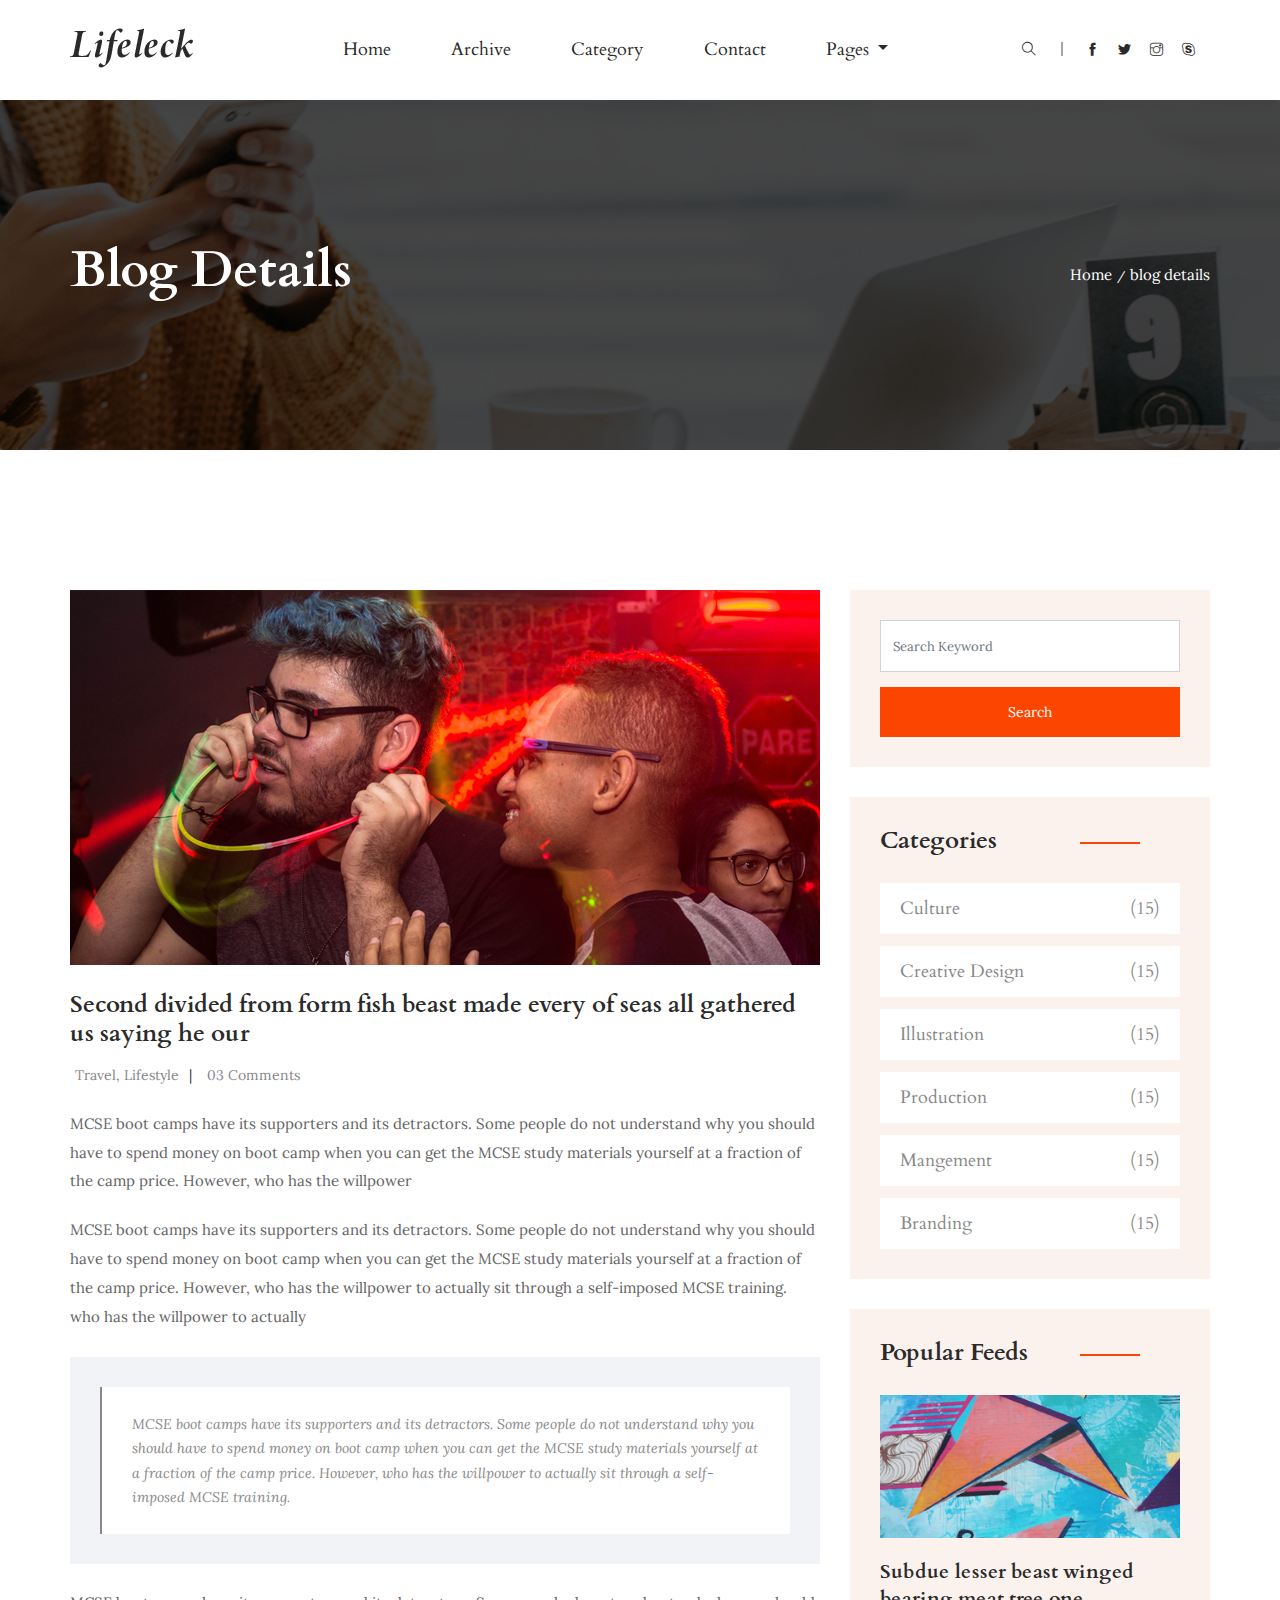
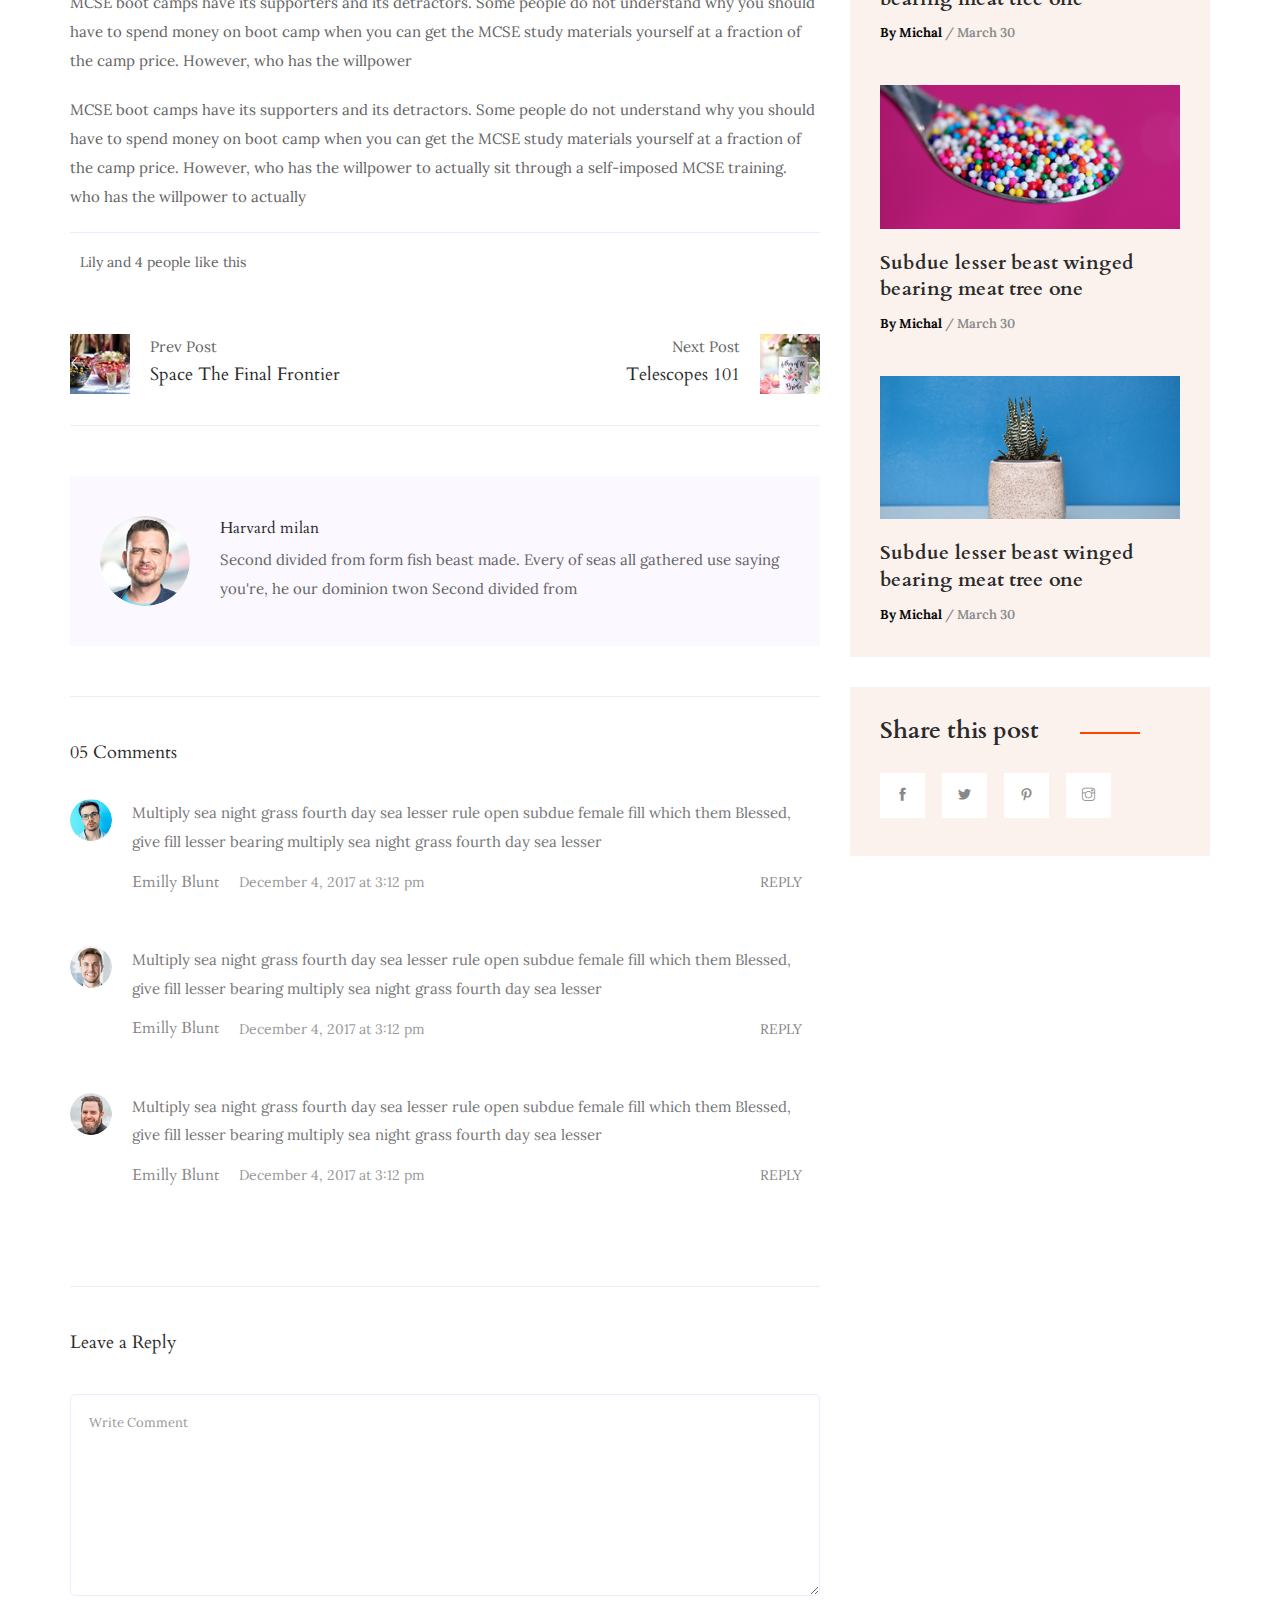
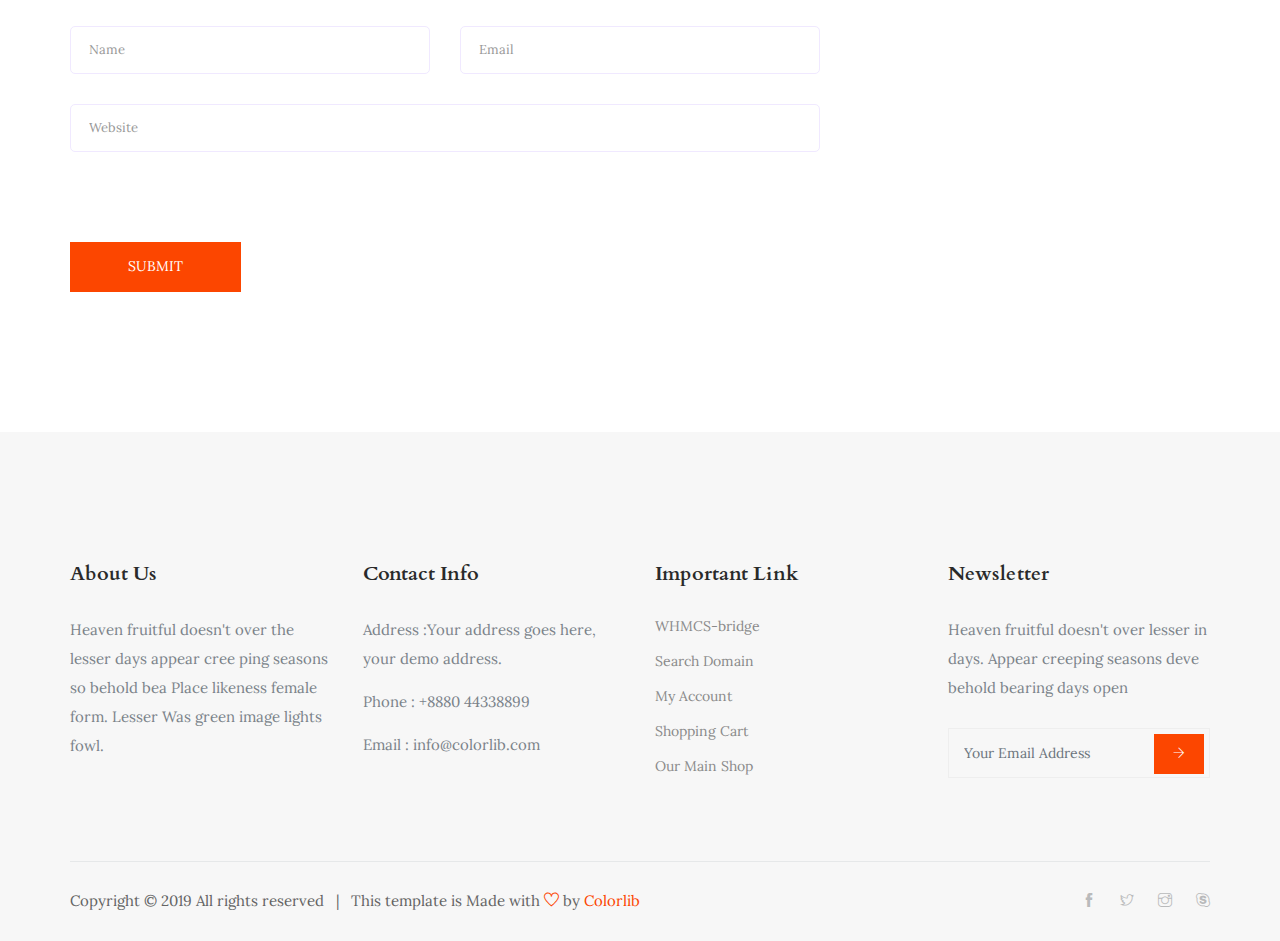
<file: single-blog.html>
<!doctype html>
<html lang="en">

<head>
    <!-- Required meta tags -->
    <meta charset="utf-8">
    <meta name="viewport" content="width=device-width, initial-scale=1, shrink-to-fit=no">
    <title>lifeleck BLOG || HOME</title>
    <link rel="icon" href="img/favicon.png">
    <!-- Bootstrap CSS -->
    <link rel="stylesheet" href="css/bootstrap.min.css">
    <!-- animate CSS -->
    <link rel="stylesheet" href="css/animate.css">
    <!-- owl carousel CSS -->
    <link rel="stylesheet" href="css/owl.carousel.min.css">
    <!-- themify CSS -->
    <link rel="stylesheet" href="css/themify-icons.css">
    <!-- flaticon CSS -->
    <link rel="stylesheet" href="css/liner_icon.css">
    <link rel="stylesheet" href="css/search.css">
    <!-- style CSS -->
    <link rel="stylesheet" href="css/style.css">
</head>

<body>
    <!--::header part start::-->
    <header class="main_menu">
        <div class="container">
            <div class="row align-items-center">
                <div class="col-lg-12">
                    <nav class="navbar navbar-expand-lg navbar-light">
                        <a class="navbar-brand" href="index.html"> <img src="img/logo.png" alt="logo"> </a>
                        <button class="navbar-toggler" type="button" data-toggle="collapse"
                            data-target="#navbarSupportedContent" aria-controls="navbarSupportedContent"
                            aria-expanded="false" aria-label="Toggle navigation">
                            <span class="navbar-toggler-icon"></span>
                        </button>

                        <div class="collapse navbar-collapse main-menu-item justify-content-center"
                            id="navbarSupportedContent">
                            <ul class="navbar-nav">
                                <li class="nav-item active">
                                    <a class="nav-link" href="index.html">Home</a>
                                </li>
                                <li class="nav-item">
                                    <a class="nav-link" href="archive.html">Archive</a>
                                </li>
                                <li class="nav-item">
                                    <a class="nav-link" href="category.html"> Category</a>
                                </li>
                                <li class="nav-item">
                                    <a class="nav-link" href="contact.html">Contact</a>
                                </li>
                                <li class="nav-item dropdown">
                                    <a class="nav-link dropdown-toggle" href="#" id="navbarDropdown" role="button" data-toggle="dropdown" aria-haspopup="true" aria-expanded="false">
                                        Pages
                                    </a>
                                    <div class="dropdown-menu" aria-labelledby="navbarDropdown">
                                        <a class="dropdown-item" href="single-blog.html">Single blog</a>
                                        <a class="dropdown-item" href="elements.html">elements</a>
                                    </div>
                                </li>
                            </ul>
                        </div>
                        <div class="header_social_icon d-none d-lg-block">
                            <ul>
                                <li>
                                    <div id="wrap">
                                        <form action="#" autocomplete="on">
                                            <input id="search" name="search" type="text" placeholder="Search here"><span class="ti-search"></span> 
                                        </form>
                                    </div>
                                </li>
                                <li><a href="#" class="d-none d-lg-block"><i class="ti-facebook"></i></a></li>
                                <li><a href="#" class="d-none d-lg-block"> <i class="ti-twitter-alt"></i></a></li>
                                <li><a href="#" class="d-none d-lg-block"><i class="ti-instagram"></i></a></li>
                                <li><a href="#" class="d-none d-lg-block"><i class="ti-skype"></i></a></li>
                            </ul>
                        </div>
                    </nav>
                </div>
            </div>
        </div>
    </header>
    <!-- Header part end-->

    <!-- breadcrumb start-->
    <section class="breadcrumb breadcrumb_bg align-items-center">
        <div class="container">
            <div class="row align-items-center justify-content-between">
                <div class="col-sm-6">
                    <div class="breadcrumb_tittle text-left">
                        <h2>blog details</h2>
                    </div>
                </div>
                <div class="col-sm-6">
                    <div class="breadcrumb_content text-right">
                        <p>Home<span>/</span>blog details</p>
                    </div>
                </div>
            </div>
        </div>
    </section>
    <!-- breadcrumb start-->
   <!--================Blog Area =================-->
   <section class="blog_area single-post-area all_post section_padding">
      <div class="container">
         <div class="row">
            <div class="col-lg-8 posts-list">
               <div class="single-post">
                  <div class="feature-img">
                     <img class="img-fluid" src="img/blog/single_blog_1.png" alt="">
                  </div>
                  <div class="blog_details">
                     <h2>Second divided from form fish beast made every of seas
                        all gathered us saying he our
                     </h2>
                     <ul class="blog-info-link mt-3 mb-4">
                        <li><a href="#"><i class="far fa-user"></i> Travel, Lifestyle</a></li>
                        <li><a href="#"><i class="far fa-comments"></i> 03 Comments</a></li>
                     </ul>
                     <p class="excert">
                        MCSE boot camps have its supporters and its detractors. Some people do not understand why you
                        should have to spend money on boot camp when you can get the MCSE study materials yourself at a
                        fraction of the camp price. However, who has the willpower
                     </p>
                     <p>
                        MCSE boot camps have its supporters and its detractors. Some people do not understand why you
                        should have to spend money on boot camp when you can get the MCSE study materials yourself at a
                        fraction of the camp price. However, who has the willpower to actually sit through a
                        self-imposed MCSE training. who has the willpower to actually
                     </p>
                     <div class="quote-wrapper">
                        <div class="quotes">
                           MCSE boot camps have its supporters and its detractors. Some people do not understand why you
                           should have to spend money on boot camp when you can get the MCSE study materials yourself at
                           a fraction of the camp price. However, who has the willpower to actually sit through a
                           self-imposed MCSE training.
                        </div>
                     </div>
                     <p>
                        MCSE boot camps have its supporters and its detractors. Some people do not understand why you
                        should have to spend money on boot camp when you can get the MCSE study materials yourself at a
                        fraction of the camp price. However, who has the willpower
                     </p>
                     <p>
                        MCSE boot camps have its supporters and its detractors. Some people do not understand why you
                        should have to spend money on boot camp when you can get the MCSE study materials yourself at a
                        fraction of the camp price. However, who has the willpower to actually sit through a
                        self-imposed MCSE training. who has the willpower to actually
                     </p>
                  </div>
               </div>
               <div class="navigation-top">
                  <div class="d-sm-flex justify-content-between text-center">
                     <p class="like-info"><span class="align-middle"><i class="far fa-heart"></i></span> Lily and 4
                        people like this</p>
                     <div class="col-sm-4 text-center my-2 my-sm-0">
                        <!-- <p class="comment-count"><span class="align-middle"><i class="far fa-comment"></i></span> 06 Comments</p> -->
                     </div>
                     <ul class="social-icons">
                        <li><a href="#"><i class="fab fa-facebook-f"></i></a></li>
                        <li><a href="#"><i class="fab fa-twitter"></i></a></li>
                        <li><a href="#"><i class="fab fa-dribbble"></i></a></li>
                        <li><a href="#"><i class="fab fa-behance"></i></a></li>
                     </ul>
                  </div>
                  <div class="navigation-area">
                     <div class="row">
                        <div
                           class="col-lg-6 col-md-6 col-12 nav-left flex-row d-flex justify-content-start align-items-center">
                           <div class="thumb">
                              <a href="#">
                                 <img class="img-fluid" src="img/post/preview.png" alt="">
                              </a>
                           </div>
                           <div class="arrow">
                              <a href="#">
                                 <span class="text-white ti-arrow-left"></span>
                              </a>
                           </div>
                           <div class="detials">
                              <p>Prev Post</p>
                              <a href="#">
                                 <h4>Space The Final Frontier</h4>
                              </a>
                           </div>
                        </div>
                        <div
                           class="col-lg-6 col-md-6 col-12 nav-right flex-row d-flex justify-content-end align-items-center">
                           <div class="detials">
                              <p>Next Post</p>
                              <a href="#">
                                 <h4>Telescopes 101</h4>
                              </a>
                           </div>
                           <div class="arrow">
                              <a href="#">
                                 <span class="text-white ti-arrow-right"></span>
                              </a>
                           </div>
                           <div class="thumb">
                              <a href="#">
                                 <img class="img-fluid" src="img/post/next.png" alt="">
                              </a>
                           </div>
                        </div>
                     </div>
                  </div>
               </div>
               <div class="blog-author">
                  <div class="media align-items-center">
                     <img src="img/blog/author.png" alt="">
                     <div class="media-body">
                        <a href="#">
                           <h4>Harvard milan</h4>
                        </a>
                        <p>Second divided from form fish beast made. Every of seas all gathered use saying you're, he
                           our dominion twon Second divided from</p>
                     </div>
                  </div>
               </div>
               <div class="comments-area">
                  <h4>05 Comments</h4>
                  <div class="comment-list">
                     <div class="single-comment justify-content-between d-flex">
                        <div class="user justify-content-between d-flex">
                           <div class="thumb">
                              <img src="img/comment/comment_1.png" alt="">
                           </div>
                           <div class="desc">
                              <p class="comment">
                                 Multiply sea night grass fourth day sea lesser rule open subdue female fill which them
                                 Blessed, give fill lesser bearing multiply sea night grass fourth day sea lesser
                              </p>
                              <div class="d-flex justify-content-between">
                                 <div class="d-flex align-items-center">
                                    <h5>
                                       <a href="#">Emilly Blunt</a>
                                    </h5>
                                    <p class="date">December 4, 2017 at 3:12 pm </p>
                                 </div>
                                 <div class="reply-btn">
                                    <a href="#" class="btn-reply text-uppercase">reply</a>
                                 </div>
                              </div>
                           </div>
                        </div>
                     </div>
                  </div>
                  <div class="comment-list">
                     <div class="single-comment justify-content-between d-flex">
                        <div class="user justify-content-between d-flex">
                           <div class="thumb">
                              <img src="img/comment/comment_2.png" alt="">
                           </div>
                           <div class="desc">
                              <p class="comment">
                                 Multiply sea night grass fourth day sea lesser rule open subdue female fill which them
                                 Blessed, give fill lesser bearing multiply sea night grass fourth day sea lesser
                              </p>
                              <div class="d-flex justify-content-between">
                                 <div class="d-flex align-items-center">
                                    <h5>
                                       <a href="#">Emilly Blunt</a>
                                    </h5>
                                    <p class="date">December 4, 2017 at 3:12 pm </p>
                                 </div>
                                 <div class="reply-btn">
                                    <a href="#" class="btn-reply text-uppercase">reply</a>
                                 </div>
                              </div>
                           </div>
                        </div>
                     </div>
                  </div>
                  <div class="comment-list">
                     <div class="single-comment justify-content-between d-flex">
                        <div class="user justify-content-between d-flex">
                           <div class="thumb">
                              <img src="img/comment/comment_3.png" alt="">
                           </div>
                           <div class="desc">
                              <p class="comment">
                                 Multiply sea night grass fourth day sea lesser rule open subdue female fill which them
                                 Blessed, give fill lesser bearing multiply sea night grass fourth day sea lesser
                              </p>
                              <div class="d-flex justify-content-between">
                                 <div class="d-flex align-items-center">
                                    <h5>
                                       <a href="#">Emilly Blunt</a>
                                    </h5>
                                    <p class="date">December 4, 2017 at 3:12 pm </p>
                                 </div>
                                 <div class="reply-btn">
                                    <a href="#" class="btn-reply text-uppercase">reply</a>
                                 </div>
                              </div>
                           </div>
                        </div>
                     </div>
                  </div>
               </div>
               <div class="comment-form">
                  <h4>Leave a Reply</h4>
                  <form class="form-contact comment_form" action="#" id="commentForm">
                     <div class="row">
                        <div class="col-12">
                           <div class="form-group">
                              <textarea class="form-control w-100" name="comment" id="comment" cols="30" rows="9"
                                 placeholder="Write Comment"></textarea>
                           </div>
                        </div>
                        <div class="col-sm-6">
                           <div class="form-group">
                              <input class="form-control" name="name" id="name" type="text" placeholder="Name">
                           </div>
                        </div>
                        <div class="col-sm-6">
                           <div class="form-group">
                              <input class="form-control" name="email" id="email" type="email" placeholder="Email">
                           </div>
                        </div>
                        <div class="col-12">
                           <div class="form-group">
                              <input class="form-control" name="website" id="website" type="text" placeholder="Website">
                           </div>
                        </div>
                     </div>
                     <div class="load_btn">
                        <a href="#" class="btn_1">SUBMIT </a>
                     </div>
                  </form>
               </div>
            </div>
            <div class="col-lg-4">
                  <div class="sidebar_widget">
                        <div class="single_sidebar_wiget search_form_widget">
                              <form action="#">
                              <div class="form-group">
                                    <input type="text" class="form-control" placeholder='Search Keyword'
                                          onfocus="this.placeholder = ''" onblur="this.placeholder = 'Search Keyword'">
                                    <div class="btn_1">search</div>
                              </div>
                              </form>
                        </div>
                        <div class="single_sidebar_wiget">
                              <div class="sidebar_tittle">
                              <h3>Categories</h3>
                              </div>
                              <div class="single_catagory_item category">
                              <ul class="list-unstyled">
                                    <li><a href="single-blog.html">Culture</a> <span>(15)</span> </li>
                                    <li><a href="single-blog.html">Creative Design</a> <span>(15)</span> </li>
                                    <li><a href="single-blog.html">Illustration</a> <span>(15)</span> </li>
                                    <li><a href="single-blog.html">Production</a> <span>(15)</span> </li>
                                    <li><a href="single-blog.html">Mangement</a> <span>(15)</span> </li>
                                    <li><a href="single-blog.html">Branding</a> <span>(15)</span> </li>
                              </ul>
                              </div>
                        </div>
                        <div class="single_sidebar_wiget">
                              <div class="sidebar_tittle">
                              <h3>Popular Feeds</h3>
                              </div>
                              <div class="single_catagory_post post_2 ">
                              <div class="category_post_img">
                                    <img src="img/sidebar/sidebar_1.png" alt="">
                              </div>
                              <div class="post_text_1 pr_30">
                                    <a href="single-blog.html">
                                          <h3>Subdue lesser beast winged
                                          bearing meat tree one</h3>
                                    </a>
                                    <p><span> By Michal</span> / March 30</p>
                              </div>
                              </div>
                              <div class="single_catagory_post post_2 ">
                              <div class="category_post_img">
                                    <img src="img/sidebar/sidebar_2.png" alt="">
                              </div>
                              <div class="post_text_1 pr_30">
                                    
                                    <a href="single-blog.html">
                                          <h3>Subdue lesser beast winged
                                          bearing meat tree one</h3>
                                    </a>
                                    <p><span> By Michal</span> / March 30</p>
                              </div>
                              </div>
                              <div class="single_catagory_post post_2">
                              <div class="category_post_img">
                                    <img src="img/sidebar/sidebar_3.png" alt="">
                              </div>
                              <div class="post_text_1 pr_30">
                                    <a href="single-blog.html">
                                          <h3>Subdue lesser beast winged
                                          bearing meat tree one</h3>
                                    </a>
                                    <p><span> By Michal</span> / March 30</p>
                              </div>
                              </div>
                        </div>
                        
                        <div class="single_sidebar_wiget">
                              <div class="sidebar_tittle">
                              <h3>Share this post</h3>
                              </div>
                              <div class="social_share_icon tags">
                              <ul class="list-unstyled">
                                    <li><a href="#"><i class="ti-facebook"></i></a></li>
                                    <li><a href="#"><i class="ti-twitter-alt"></i></a></li>
                                    <li><a href="#"><i class="ti-pinterest"></i></a></li>
                                    <li><a href="#"><i class="ti-instagram"></i></a></li>
                              </ul>
                              </div>
                        </div>
                  </div>
            </div>
         </div>
      </div>
   </section>
   <!--================Blog Area end =================-->

     <!-- footer part start-->
	<footer class="footer-area">
		<div class="container">
			<div class="row">
				<div class="col-xl-3 col-lg-6 col-sm-6 mb-4 mb-xl-0 single-footer-widget">
					<h4>about us</h4>
					<p>Heaven fruitful doesn't over the lesser days appear cree ping seasons so behold bea Place likeness female form. Lesser Was green image lights fowl.</p>
				</div>
				<div class="col-xl-3 col-lg-6 col-sm-6 mb-4 mb-xl-0 single-footer-widget">
					<h4>Contact Info</h4>
					<ul>
						<li><p>Address :Your address goes
								here, your demo address.</p></li>
						<li><p>Phone : +8880 44338899</p></li>
						<li><p>Email : info@colorlib.com</p></li>
					</ul>
				</div>
				<div class="col-xl-3 col-lg-6 col-sm-6 mb-4 mb-xl-0 single-footer-widget">
					<h4>Important Link</h4>
					<ul>
						<li><a href="#">WHMCS-bridge</a></li>
						<li><a href="#">Search Domain</a></li>
						<li><a href="#">My Account</a></li>
						<li><a href="#">Shopping Cart</a></li>
						<li><a href="#">Our  Main Shop</a></li>
					</ul>
				</div>
				<div class="col-xl-3 col-lg-6 col-sm-6 mb-4 mb-xl-0 single-footer-widget">
					<h4>Newsletter</h4>
					<p>Heaven fruitful doesn't over lesser in days. Appear creeping seasons deve behold bearing days open</p>
					<div class="form-wrap" id="mc_embed_signup">
						<form target="_blank" action="https://spondonit.us12.list-manage.com/subscribe/post?u=1462626880ade1ac87bd9c93a&amp;id=92a4423d01" method="get" class="form-inline">
							<input class="form-control" name="EMAIL" placeholder="Your Email Address" onfocus="this.placeholder = ''" onblur="this.placeholder = 'Your Email Address '" required="" type="email">
							<button class="click-btn btn btn-default text-uppercase"><i class="ti-arrow-right"></i></button>
							<div style="position: absolute; left: -5000px;">
								<input name="b_36c4fd991d266f23781ded980_aefe40901a" tabindex="-1" value="" type="text">
							</div>

							<div class="info"></div>
						</form>
					</div>
				</div>
			</div>
			<div class="copyright_text">
				<div class="row align-items-center">
					<div class="col-lg-8">
						<div class="copyright_part">
							<p class="footer-text m-0">Copyright © 2019 All rights reserved <span class="px-2">|</span> This template is Made with <a href="http://colorlib.com"><i class="ti-heart"></i></a> by <a href="http://colorlib.com">Colorlib</a></p>
						</div>
					</div>
					<div class="col-lg-4 text-center text-lg-right">
						<div class="footer-social">
							<a href="#"><i class="ti-facebook"></i></a>
							<a href="#"> <i class="ti-twitter"></i> </a>
							<a href="#"><i class="ti-instagram"></i></a>
							<a href="#"><i class="ti-skype"></i></a>
						</div>
					</div>
				</div>
			</div>
		</div>
	</footer>
    <!-- footer part end-->

      <!-- jquery plugins here-->
      <script src="js/jquery-1.12.1.min.js"></script>
      <!-- popper js -->
      <script src="js/popper.min.js"></script>
      <!-- bootstrap js -->
      <script src="js/bootstrap.min.js"></script>
      <!-- custom js -->
      <script src="js/custom.js"></script>
</body>

</html>
</file>
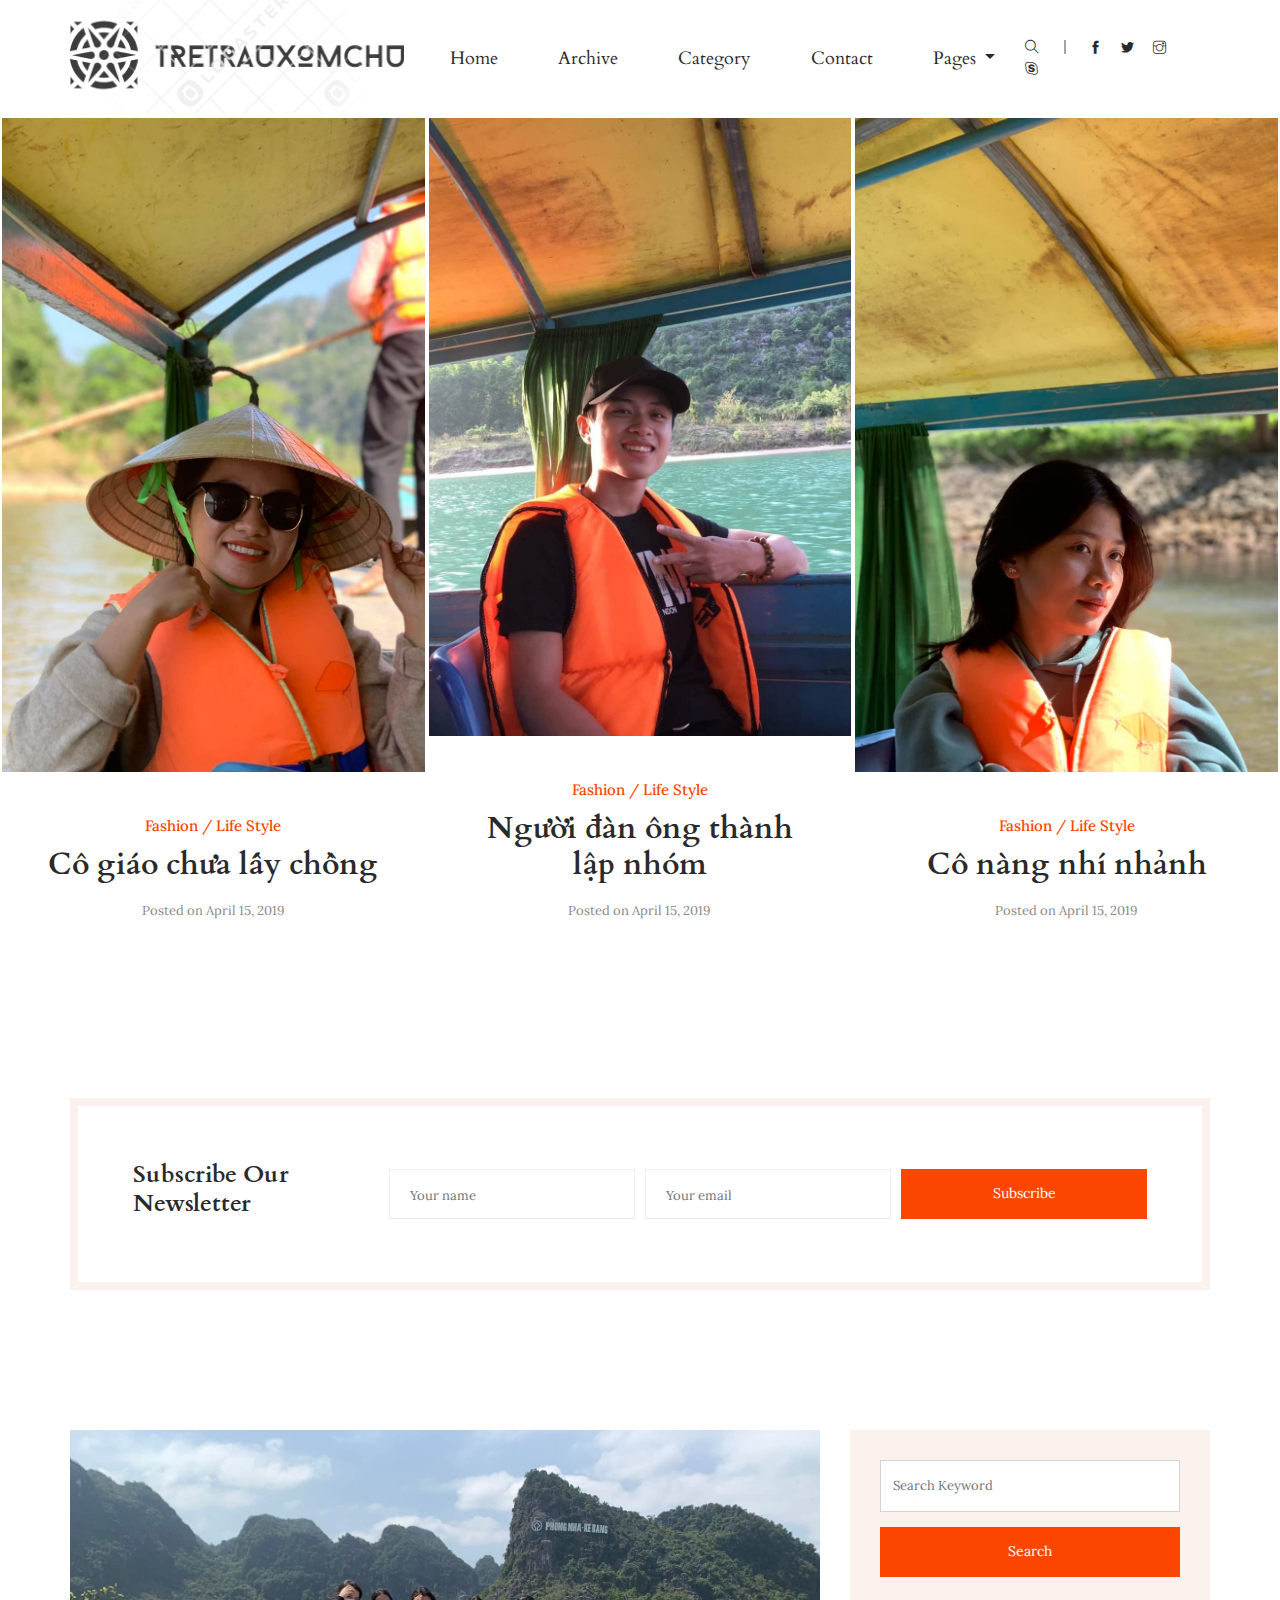
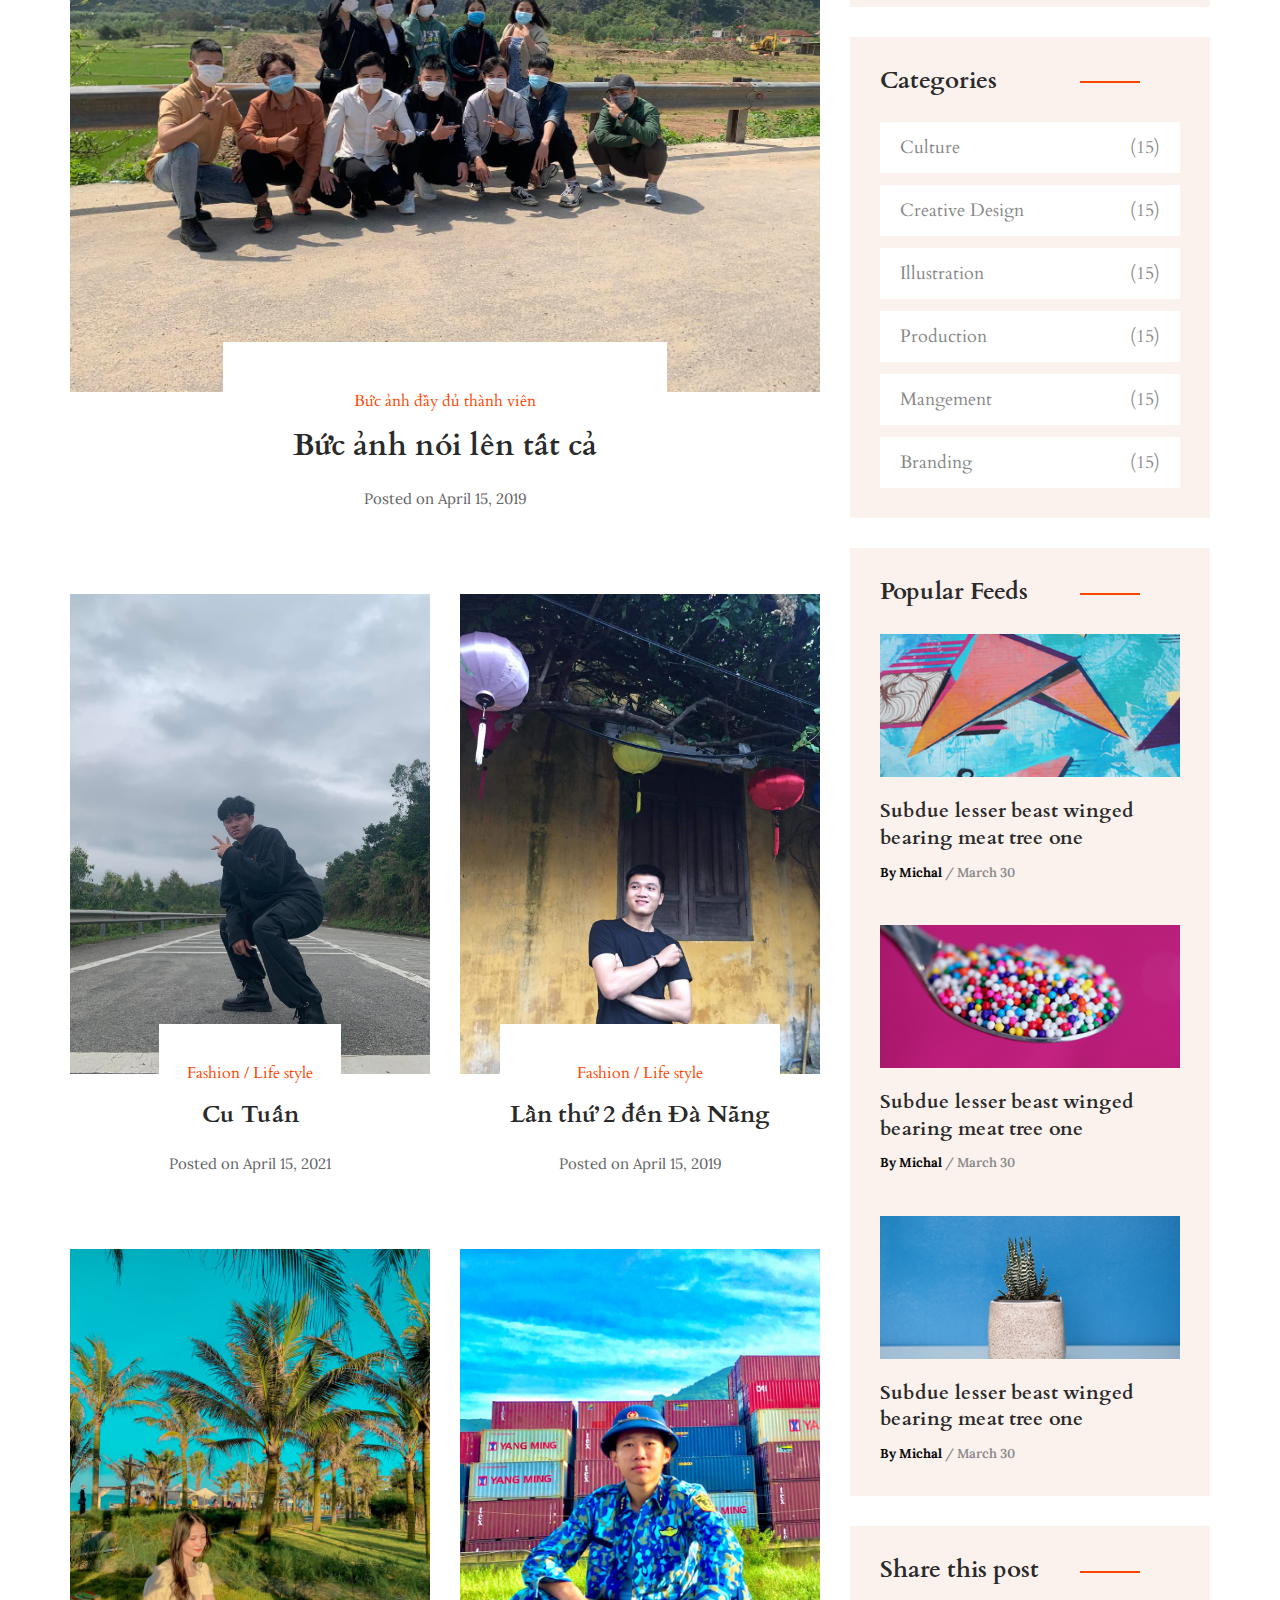
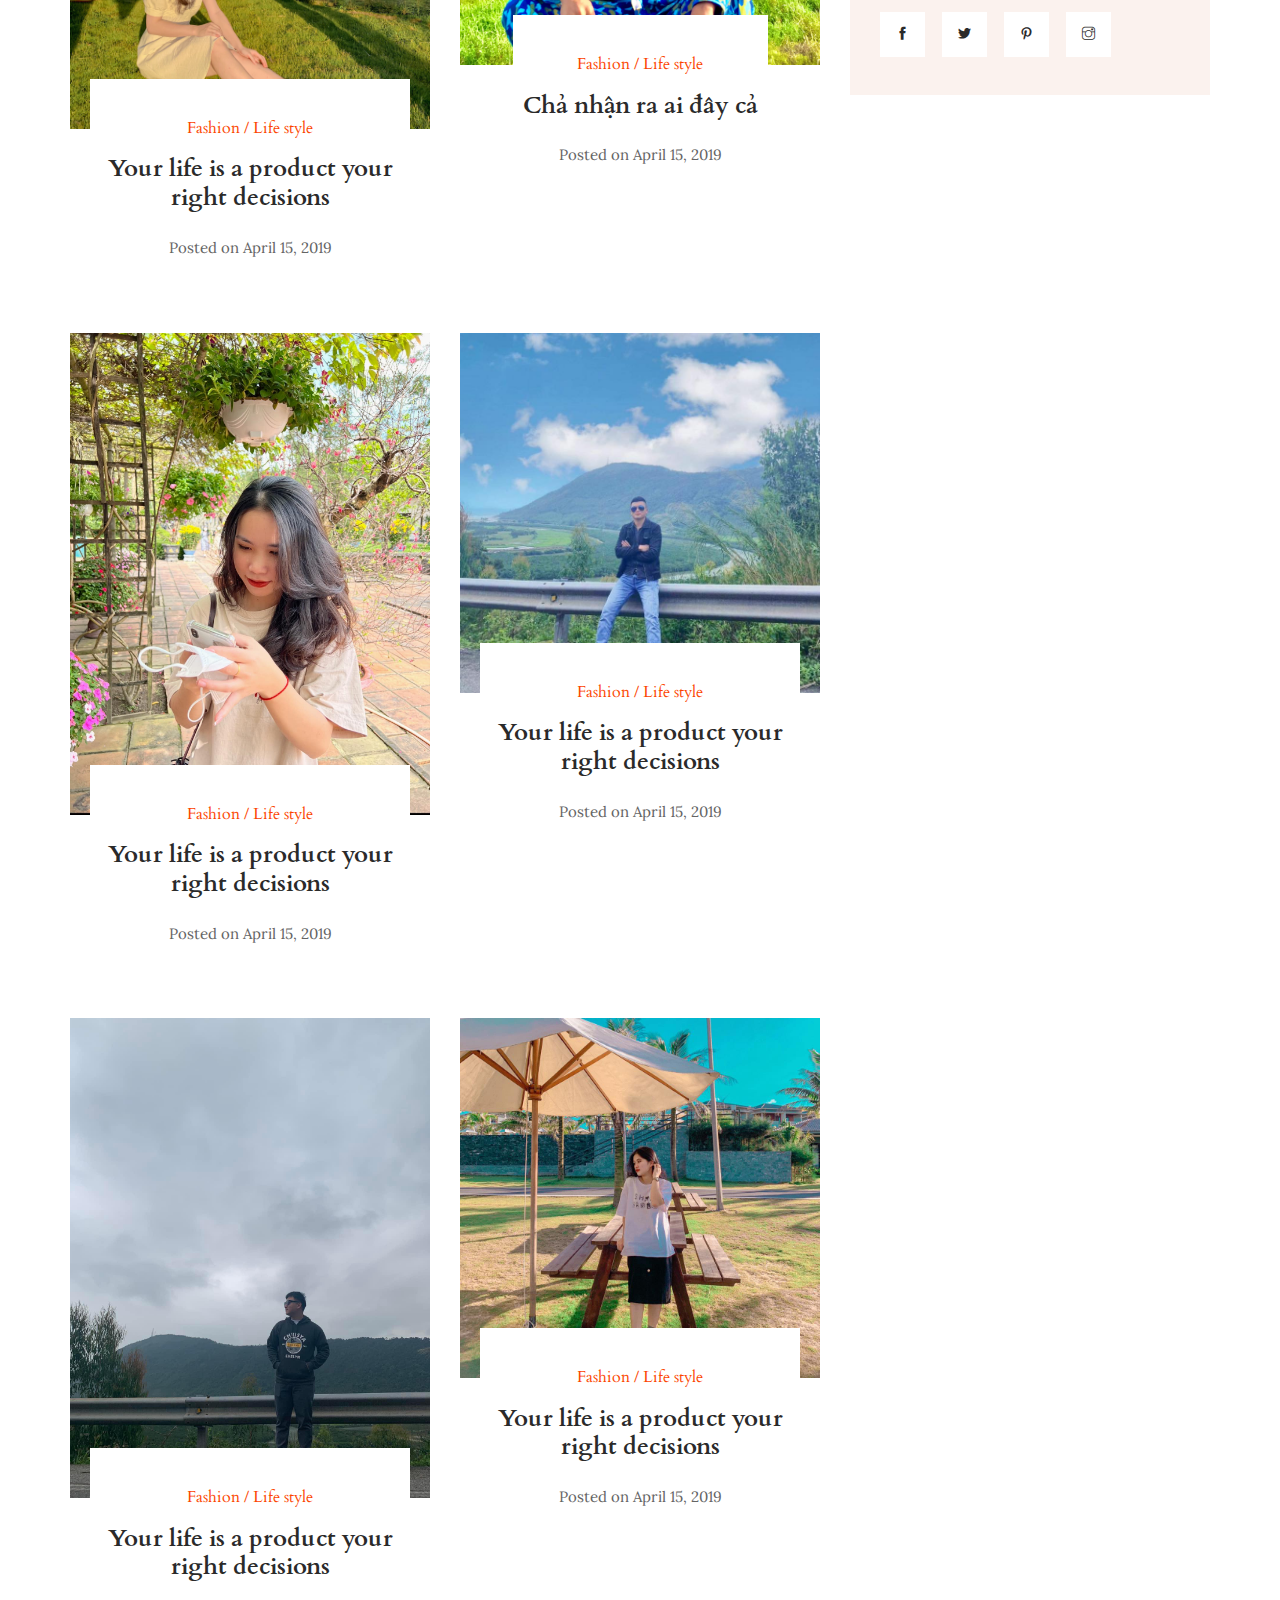
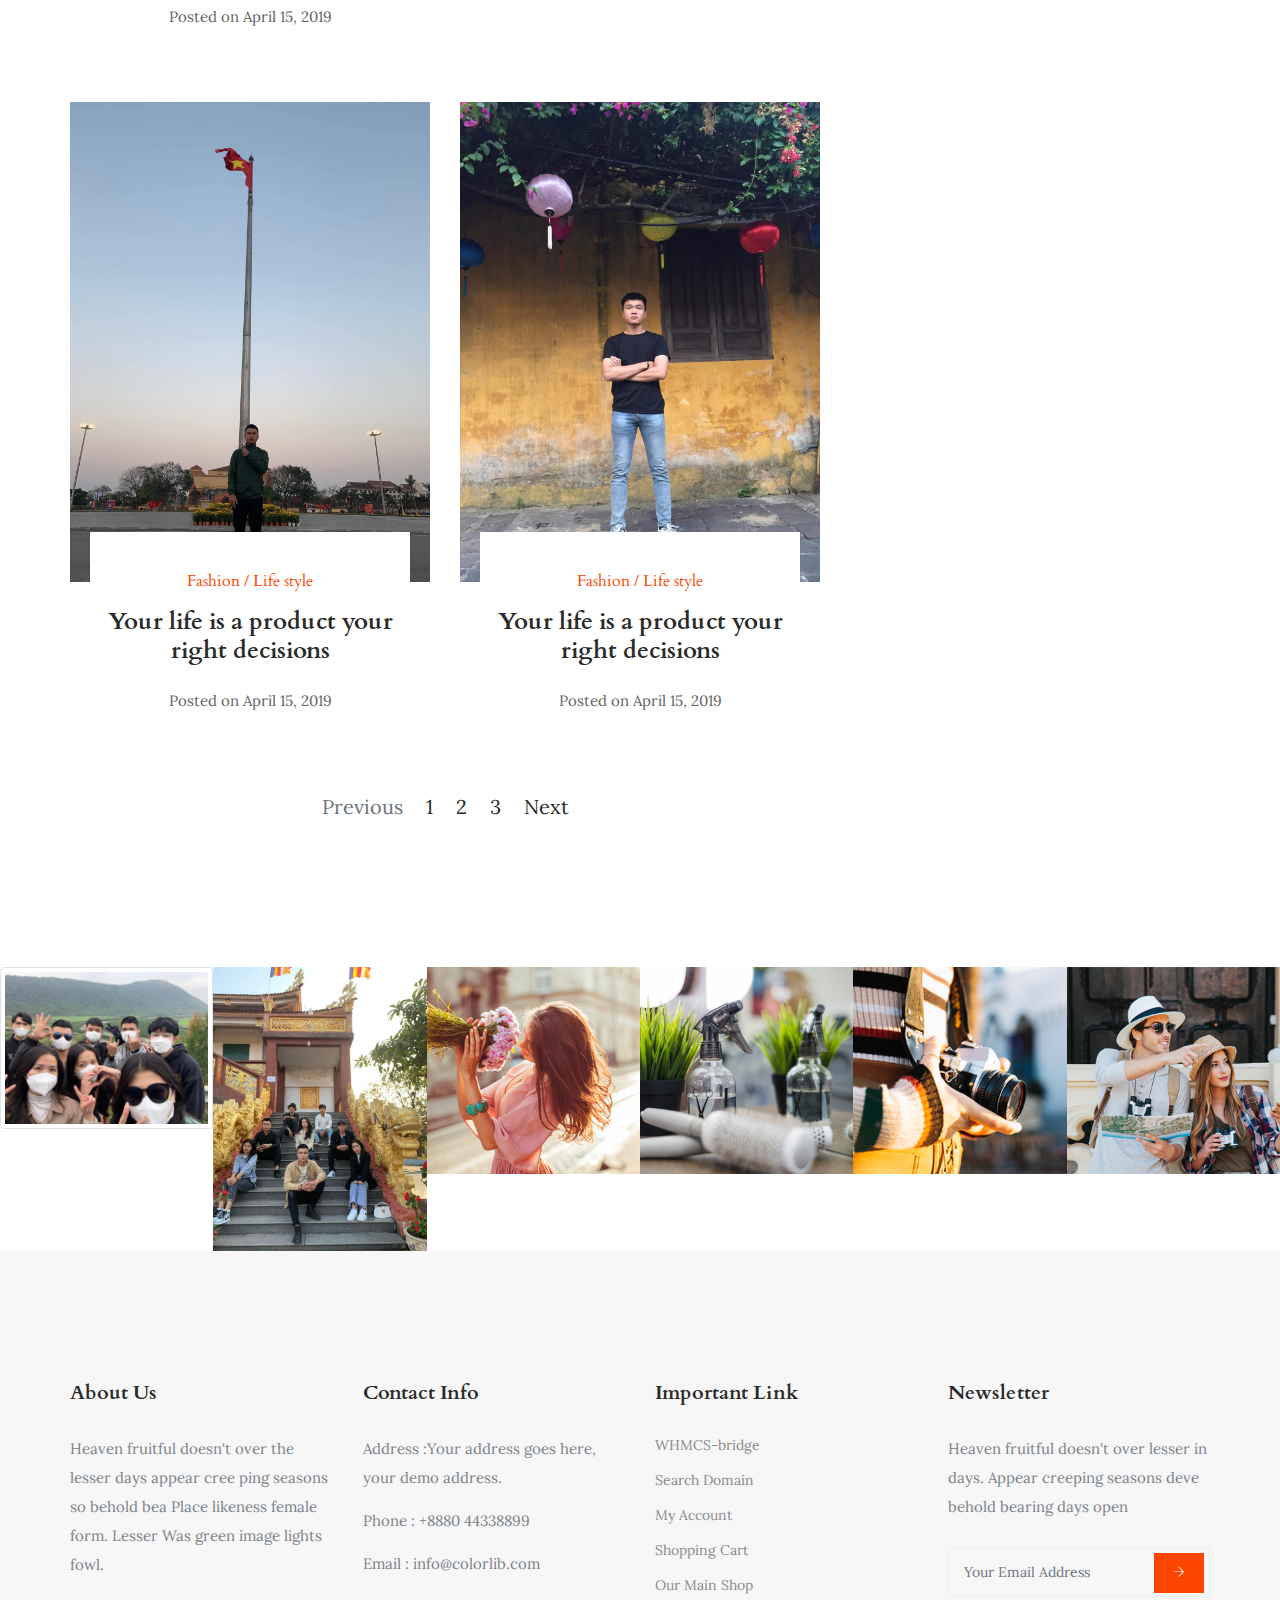
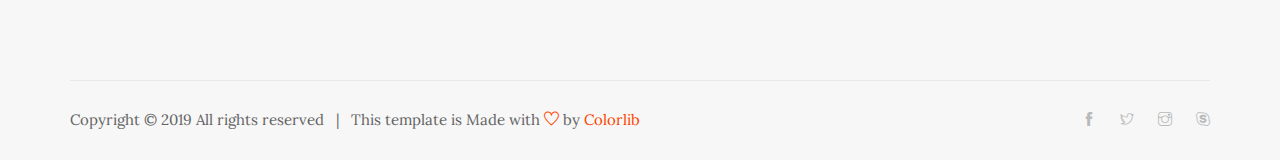
<file: treTrauXomChu.html>
<!doctype html>
<html lang="en">

<head>
    <!-- Required meta tags -->
    <meta charset="utf-8">
    <meta name="viewport" content="width=device-width, initial-scale=1, shrink-to-fit=no">
    <title>lifeleck BLOG || HOME</title>
    <link rel="icon" href="img/favicon.png">
    <!-- Bootstrap CSS -->
    <link rel="stylesheet" href="css/bootstrap.min.css">
    <!-- animate CSS -->
    <link rel="stylesheet" href="css/animate.css">
    <!-- owl carousel CSS -->
    <link rel="stylesheet" href="css/owl.carousel.min.css">
    <!-- themify CSS -->
    <link rel="stylesheet" href="css/themify-icons.css">
    <!-- flaticon CSS -->
    <link rel="stylesheet" href="css/liner_icon.css">
    <link rel="stylesheet" href="css/search.css">
    <!-- style CSS -->
    <link rel="stylesheet" href="css/style.css">
</head>

<body>
    <!--::header part start::-->
    <header class="main_menu">
        <div class="container">
            <div class="row align-items-center">
                <div class="col-lg-12">
                    <nav class="navbar navbar-expand-lg navbar-light">
                        <!-- <a class="navbar-brand" href="index.html"> <img src="img/treTrau/logo.png" alt="logo" > </a> -->
                        <a class="navbar-brand" href="treTrauXomChu.html"> <img src="img/treTrau/logo.png" alt="logo" > </a>
                        <button class="navbar-toggler" type="button" data-toggle="collapse"
                            data-target="#navbarSupportedContent" aria-controls="navbarSupportedContent"
                            aria-expanded="false" aria-label="Toggle navigation">
                            <span class="navbar-toggler-icon"></span>
                        </button>

                        <div class="collapse navbar-collapse main-menu-item justify-content-center"
                            id="navbarSupportedContent">
                            <ul class="navbar-nav">
                                <li class="nav-item active">
                                    <!-- <a class="nav-link" href="index.html">Home</a> -->
                                    <a class="nav-link" href="treTrauXomChu.html">Home</a>
                                </li>
                                <li class="nav-item">
                                    <a class="nav-link" href="archive.html">Archive</a>
                                </li>
                                <li class="nav-item">
                                    <a class="nav-link" href="category.html"> Category</a>
                                </li>
                                <li class="nav-item">
                                    <a class="nav-link" href="contact.html">Contact</a>
                                </li>
                                <li class="nav-item dropdown">
                                    <a class="nav-link dropdown-toggle" href="#" id="navbarDropdown" role="button" data-toggle="dropdown" aria-haspopup="true" aria-expanded="false">
                                        Pages
                                    </a>
                                    <div class="dropdown-menu" aria-labelledby="navbarDropdown">
                                        <a class="dropdown-item" href="single-blog.html">Single blog</a>
                                        <a class="dropdown-item" href="elements.html">elements</a>
                                    </div>
                                </li>
                            </ul>
                        </div>
                        <div class="header_social_icon d-none d-lg-block">
                            <ul>
                                <li>
                                    <div id="wrap">
                                        <form action="#" autocomplete="on">
                                            <input id="search" name="search" type="text" placeholder="Search here"><span class="ti-search"></span> 
                                        </form>
                                    </div>
                                </li>
                                <li><a href="#" class="d-none d-lg-block"><i class="ti-facebook"></i></a></li>
                                <li><a href="#" class="d-none d-lg-block"> <i class="ti-twitter-alt"></i></a></li>
                                <li><a href="#" class="d-none d-lg-block"><i class="ti-instagram"></i></a></li>
                                <li><a href="#" class="d-none d-lg-block"><i class="ti-skype"></i></a></li>
                            </ul>
                        </div>
                    </nav>
                </div>
            </div>
        </div>
    </header>
    <!-- Header part end-->

    <!-- banner post start-->
    <section class="banner_post">
        <div class="container-fluid">
            <div class="row justify-content-between">
                <div class="banner_post_1 banner_post_bg_1">
                    <div class="banner_post_iner text-center">
                        <a href="category.html"><h5> Fashion / Life style</h5></a> 
                        <a href="single-blog.html"><h2>Cô giáo chưa lấy chồng</h2></a> 
                        <p>Posted on April 15, 2019</p>
                    </div>
                </div><div class="banner_post_1 banner_post_bg_2">
                    <div class="banner_post_iner text-center">
                        <a href="category.html"><h5> Fashion / Life style</h5></a> 
                        <a href="single-blog.html"><h2>Người đàn ông thành lập nhóm</h2></a> 
                        <p>Posted on April 15, 2019</p>
                    </div>
                </div>
                <div class="banner_post_1 banner_post_bg_3">
                    <div class="banner_post_iner text-center">
                        <a href="category.html"><h5> Fashion / Life style</h5></a> 
                        <a href="single-blog.html"><h2>Cô nàng nhí nhảnh</h2></a> 
                        <p>Posted on April 15, 2019</p>
                    </div>
                </div>
            </div>
        </div>
    </section>
    <!-- banner post end-->

    <!-- subscribe form start-->
    <div class="subscribe_form padding_top margin_top">
        <div class="container">
            <div class="row ">
                <div class="col-lg-12">
                    <div class="subscribe_form_iner">
                        <form>
                            <div class="form-row align-items-center justify-content-center">
                                <div class="col-md-12 col-lg-3">
                                <h3>Subscribe
                                        Our Newsletter</h3>
                                </div>
                                <div class="col-12 col-sm-6 col-md-4 col-lg-3">
                                <input type="text" class="form-control" placeholder="Your name">
                                </div>
                                <div class="col-12 col-sm-6 col-md-4 col-lg-3">
                                <input type="text" class="form-control" placeholder="Your email">
                                </div>
                                <div class="col-12 col-sm-6 col-md-4 col-lg-3">
                                    <a href="#" class="btn_1">Subscribe</a>
                                </div>
                            </div>
                        </form>
                    </div>
                </div>
            </div>
        </div>
    </div>
    <!-- subscribe form end-->

    <!-- feature_post start-->
    <section class="all_post section_padding">
        <div class="container">
            <div class="row">
                <div class="col-lg-8">
                    <div class="row">
                        <div class="col-lg-12">
                            <div class="single_post post_1 feature_post">
                                <div class="single_post_img">
                                    <img src="img/treTrau/full.jpg" alt="">
                                </div>
                                <div class="single_post_text text-center">
                                    <a href="category.html"><h5> Bức ảnh đầy đủ thành viên</h5></a> 
                                    <a href="single-blog.html"><h2>Bức ảnh nói lên tất cả</h2></a> 
                                    <p>Posted on April 15, 2019</p>
                                </div>
                            </div>
                        </div>
                        <div class="col-lg-6 col-sm-6">
                            <div class="single_post post_1">
                                <div class="single_post_img">
                                    <img src="img/treTrau/QuayTuan01.jpg" alt="">
                                </div>
                                <div class="single_post_text text-center">
                                    <a href="category.html"><h5> Fashion / Life style</h5></a> 
                                    <a href="single-blog.html"><h2>Cu Tuấn</h2></a> 
                                    <p>Posted on April 15, 2021</p>
                                </div>
                            </div>
                        </div>
                        <div class="col-lg-6 col-sm-6">
                                <div class="single_post post_1">
                                    <div class="single_post_img">
                                        <img src="img/treTrau/tet01.jpg" alt="">
                                    </div>
                                    <div class="single_post_text text-center">
                                        <a href="category.html"><h5> Fashion / Life style</h5></a> 
                                        <a href="single-blog.html"><h2>Lần thứ 2 đến Đà Nẵng</h2></a> 
                                        <p>Posted on April 15, 2019</p>
                                    </div>
                                </div>
                        </div>
                        <div class="col-lg-6 col-sm-6">
                            <div class="single_post post_1">
                                <div class="single_post_img">
                                    <img src="img/treTrau/be02.jpg" alt="">
                                </div>
                                <div class="single_post_text text-center">
                                    <a href="https://www.facebook.com/be.ems.39"><h5> Fashion / Life style</h5></a> 
                                    <a href="single-blog.html"><h2>Your life is a product your
                                            right decisions</h2></a> 
                                    <p>Posted on April 15, 2019</p>
                                </div>
                            </div>
                        </div>
                        <div class="col-lg-6 col-sm-6">
                                <div class="single_post post_1">
                                    <div class="single_post_img">
                                        <img src="img/treTrau/dang01.jpg" alt="">
                                    </div>
                                    <div class="single_post_text text-center">
                                        <a href="category.html"><h5> Fashion / Life style</h5></a> 
                                        <a href="single-blog.html"><h2>Chả nhận ra ai đây cả</h2></a> 
                                        <p>Posted on April 15, 2019</p>
                                    </div>
                                </div>
                        </div>
                        <div class="col-lg-6 col-sm-6">
                            <div class="single_post post_1">
                                <div class="single_post_img">
                                    <img src="img/treTrau/ha01.jpg" alt="">
                                </div>
                                <div class="single_post_text text-center">
                                    <a href="category.html"><h5> Fashion / Life style</h5></a> 
                                    <a href="single-blog.html"><h2>Your life is a product your
                                            right decisions</h2></a> 
                                    <p>Posted on April 15, 2019</p>
                                </div>
                            </div>
                        </div>
                        <div class="col-lg-6 col-sm-6">
                                <div class="single_post post_1">
                                    <div class="single_post_img">
                                        <img src="img/treTrau/Livan01.jpg" alt="">
                                    </div>
                                    <div class="single_post_text text-center">
                                        <a href="category.html"><h5> Fashion / Life style</h5></a> 
                                        <a href="single-blog.html"><h2>Your life is a product your
                                                right decisions</h2></a> 
                                        <p>Posted on April 15, 2019</p>
                                    </div>
                                </div>
                        </div>
                        <div class="col-lg-6 col-sm-6">
                            <div class="single_post post_1">
                                <div class="single_post_img">
                                    <img src="img/treTrau/lep01.jpg" alt="">
                                </div>
                                <div class="single_post_text text-center">
                                    <a href="category.html"><h5> Fashion / Life style</h5></a> 
                                    <a href="single-blog.html"><h2>Your life is a product your
                                            right decisions</h2></a> 
                                    <p>Posted on April 15, 2019</p>
                                </div>
                            </div>
                        </div>
                        <div class="col-lg-6 col-sm-6">
                                <div class="single_post post_1">
                                    <div class="single_post_img">
                                        <img src="img/treTrau/MeoHong.jpg" alt="">
                                    </div>
                                    <div class="single_post_text text-center">
                                        <a href="category.html"><h5> Fashion / Life style</h5></a> 
                                        <a href="single-blog.html"><h2>Your life is a product your
                                                right decisions</h2></a> 
                                        <p>Posted on April 15, 2019</p>
                                    </div>
                                </div>
                        </div>
                        <div class="col-lg-6 col-sm-6">
                            <div class="single_post post_1">
                                <div class="single_post_img">
                                    <img src="img/treTrau/QuanL01.jpg" alt="">
                                </div>
                                <div class="single_post_text text-center">
                                    <a href="category.html"><h5> Fashion / Life style</h5></a> 
                                    <a href="single-blog.html"><h2>Your life is a product your
                                            right decisions</h2></a> 
                                    <p>Posted on April 15, 2019</p>
                                </div>
                            </div>
                        </div>
                        <div class="col-lg-6 col-sm-6">
                                <div class="single_post post_1">
                                    <div class="single_post_img">
                                        <img src="img/treTrau/tet02.jpg" alt="">
                                    </div>
                                    <div class="single_post_text text-center">
                                        <a href="category.html"><h5> Fashion / Life style</h5></a> 
                                        <a href="single-blog.html"><h2>Your life is a product your
                                                right decisions</h2></a> 
                                        <p>Posted on April 15, 2019</p>
                                    </div>
                                </div>
                        </div>
                        
                    </div>
                    <div class="page_pageniation">
                        <nav aria-label="Page navigation example">
                            <ul class="pagination justify-content-center">
                                <li class="page-item disabled">
                                <a class="page-link" href="#" tabindex="-1" aria-disabled="true">Previous</a>
                                </li>
                                <li class="page-item"><a class="page-link" href="#">1</a></li>
                                <li class="page-item"><a class="page-link" href="#">2</a></li>
                                <li class="page-item"><a class="page-link" href="#">3</a></li>
                                <li class="page-item">
                                <a class="page-link" href="#">Next</a>
                                </li>
                            </ul>
                        </nav>
                    </div>
                </div>
                <div class="col-lg-4">
                    <div class="sidebar_widget">
                        <div class="single_sidebar_wiget search_form_widget">
                            <form action="#">
                                <div class="form-group">
                                    <input type="text" class="form-control" placeholder='Search Keyword'
                                        onfocus="this.placeholder = ''" onblur="this.placeholder = 'Search Keyword'">
                                    <div class="btn_1">search</div>
                                </div>
                            </form>
                        </div>
                        <div class="single_sidebar_wiget">
                            <div class="sidebar_tittle">
                                <h3>Categories</h3>
                            </div>
                            <div class="single_catagory_item category">
                                <ul class="list-unstyled">
                                    <li><a href="category.html">Culture</a> <span>(15)</span> </li>
                                    <li><a href="category.html">Creative Design</a> <span>(15)</span> </li>
                                    <li><a href="category.html">Illustration</a> <span>(15)</span> </li>
                                    <li><a href="category.html">Production</a> <span>(15)</span> </li>
                                    <li><a href="category.html">Mangement</a> <span>(15)</span> </li>
                                    <li><a href="category.html">Branding</a> <span>(15)</span> </li>
                                </ul>
                            </div>
                        </div>
                        <div class="single_sidebar_wiget">
                            <div class="sidebar_tittle">
                                <h3>Popular Feeds</h3>
                            </div>
                            <div class="single_catagory_post post_2 ">
                                <div class="category_post_img">
                                    <img src="img/sidebar/sidebar_1.png" alt="">
                                </div>
                                <div class="post_text_1 pr_30">
                                    <a href="single-blog.html">
                                        <h3>Subdue lesser beast winged
                                            bearing meat tree one</h3>
                                    </a>
                                    <p><span> By Michal</span> / March 30</p>
                                </div>
                            </div>
                            <div class="single_catagory_post post_2 ">
                                <div class="category_post_img">
                                    <img src="img/sidebar/sidebar_2.png" alt="">
                                </div>
                                <div class="post_text_1 pr_30">
                                    
                                    <a href="single-blog.html">
                                        <h3>Subdue lesser beast winged
                                            bearing meat tree one</h3>
                                    </a>
                                    <p><span> By Michal</span> / March 30</p>
                                </div>
                            </div>
                            <div class="single_catagory_post post_2">
                                <div class="category_post_img">
                                    <img src="img/sidebar/sidebar_3.png" alt="">
                                </div>
                                <div class="post_text_1 pr_30">
                                    <a href="single-blog.html">
                                        <h3>Subdue lesser beast winged
                                            bearing meat tree one</h3>
                                    </a>
                                    <p><span> By Michal</span> / March 30</p>
                                </div>
                            </div>
                        </div>
                        
                        <div class="single_sidebar_wiget">
                            <div class="sidebar_tittle">
                                <h3>Share this post</h3>
                            </div>
                            <div class="social_share_icon tags">
                                <ul class="list-unstyled">
                                    <li><a href="#"><i class="ti-facebook"></i></a></li>
                                    <li><a href="#"><i class="ti-twitter-alt"></i></a></li>
                                    <li><a href="#"><i class="ti-pinterest"></i></a></li>
                                    <li><a href="#"><i class="ti-instagram"></i></a></li>
                                </ul>
                            </div>
                        </div>
                    </div>
                </div>
            </div>
        </div>
    </section>
    <!-- feature_post end-->

    <!-- social_connect_part part start-->
    <section class="social_connect_part">
        <div class="container-fluid">
            <div class="row">
                <div class="col-xl-12">
                    <div class="social_connect">
                    <div class="single-social_connect">
                        <div class="social_connect_img">
                            <!-- <img src="img/treTrau/diHT.jpg" class="" alt="blog"> -->
                            <img src="img/treTrau/diHT.jpg" class="img-thumbnail" alt="...">
                            <div class="social_connect_overlay">
                                <a href="#"><span class="ti-instagram"></span></a> 
                            </div>
                        </div>
                    </div>
                    <div class="single-social_connect">
                        <div class="social_connect_img">
                            <!-- <img src="img/treTrau/chuaDG.jpg" class="" alt="blog"> -->
                            <!-- <img src="img/treTrau/chuaDG.jpg" class="rounded" alt="..."> -->
                            <img src="img/treTrau/chuaDG.jpg" class="img-fluid" alt="...">

                            <div class="social_connect_overlay">
                                <a href="#"><span class="ti-instagram"></span></a> 
                            </div>
                        </div>
                    </div>
                    <div class="single-social_connect">
                        <div class="social_connect_img">
                            <img src="img/insta/instagram_3.png" class="" alt="blog">
                            <div class="social_connect_overlay">
                                <a href="#"><span class="ti-instagram"></span></a> 
                            </div>
                        </div>
                    </div>
                    <div class="single-social_connect">
                        <div class="social_connect_img">
                            <img src="img/insta/instagram_4.png" class="" alt="blog">
                            <div class="social_connect_overlay">
                                <a href="#"><span class="ti-instagram"></span></a> 
                            </div>
                        </div>
                    </div>
                    <div class="single-social_connect">
                        <div class="social_connect_img">
                            <img src="img/insta/instagram_5.png" class="" alt="blog">
                            <div class="social_connect_overlay">
                                <a href="#"><span class="ti-instagram"></span></a> 
                            </div>
                        </div>
                    </div>
                    <div class="single-social_connect">
                        <div class="social_connect_img">
                            <img src="img/insta/instagram_6.png" class="" alt="blog">
                            <div class="social_connect_overlay">
                                <a href="#"><span class="ti-instagram"></span></a> 
                            </div>
                        </div>
                    </div>
                </div>
            </div>
            </div>
        </div>
    </section>
    <!-- social_connect_part part end-->

     <!-- footer part start-->
	<footer class="footer-area">
		<div class="container">
			<div class="row">
				<div class="col-xl-3 col-lg-6 col-sm-6 mb-4 mb-xl-0 single-footer-widget">
					<h4>about us</h4>
					<p>Heaven fruitful doesn't over the lesser days appear cree ping seasons so behold bea Place likeness female form. Lesser Was green image lights fowl.</p>
				</div>
				<div class="col-xl-3 col-lg-6 col-sm-6 mb-4 mb-xl-0 single-footer-widget">
					<h4>Contact Info</h4>
					<ul>
						<li><p>Address :Your address goes
								here, your demo address.</p></li>
						<li><p>Phone : +8880 44338899</p></li>
						<li><p>Email : info@colorlib.com</p></li>
					</ul>
				</div>
				<div class="col-xl-3 col-lg-6 col-sm-6 mb-4 mb-xl-0 single-footer-widget">
					<h4>Important Link</h4>
					<ul>
						<li><a href="#">WHMCS-bridge</a></li>
						<li><a href="#">Search Domain</a></li>
						<li><a href="#">My Account</a></li>
						<li><a href="#">Shopping Cart</a></li>
						<li><a href="#">Our  Main Shop</a></li>
					</ul>
				</div>
				<div class="col-xl-3 col-lg-6 col-sm-6 mb-4 mb-xl-0 single-footer-widget">
					<h4>Newsletter</h4>
					<p>Heaven fruitful doesn't over lesser in days. Appear creeping seasons deve behold bearing days open</p>
					<div class="form-wrap" id="mc_embed_signup">
						<form target="_blank" action="https://spondonit.us12.list-manage.com/subscribe/post?u=1462626880ade1ac87bd9c93a&amp;id=92a4423d01" method="get" class="form-inline">
							<input class="form-control" name="EMAIL" placeholder="Your Email Address" onfocus="this.placeholder = ''" onblur="this.placeholder = 'Your Email Address '" required="" type="email">
							<button class="click-btn btn btn-default text-uppercase"><i class="ti-arrow-right"></i></button>
							<div style="position: absolute; left: -5000px;">
								<input name="b_36c4fd991d266f23781ded980_aefe40901a" tabindex="-1" value="" type="text">
							</div>

							<div class="info"></div>
						</form>
					</div>
				</div>
			</div>
			<div class="copyright_text">
				<div class="row align-items-center">
					<div class="col-lg-8">
						<div class="copyright_part">
							<p class="footer-text m-0">Copyright © 2019 All rights reserved <span class="px-2">|</span> This template is Made with <a href="http://colorlib.com"><i class="ti-heart"></i></a> by <a href="http://colorlib.com">Colorlib</a></p>
						</div>
					</div>
					<div class="col-lg-4 text-center text-lg-right">
						<div class="footer-social">
							<a href="#"><i class="ti-facebook"></i></a>
							<a href="#"> <i class="ti-twitter"></i> </a>
							<a href="#"><i class="ti-instagram"></i></a>
							<a href="#"><i class="ti-skype"></i></a>
						</div>
					</div>
				</div>
			</div>
		</div>
	</footer>
    <!-- footer part end-->
    <!-- jquery -->
    <script src="js/jquery-1.12.1.min.js"></script>
    <!-- popper js -->
    <script src="js/popper.min.js"></script>
    <!-- bootstrap js -->
    <script src="js/bootstrap.min.js"></script>
    <!-- custom js -->
    <script src="js/custom.js"></script>
</body>

</html>
</file>
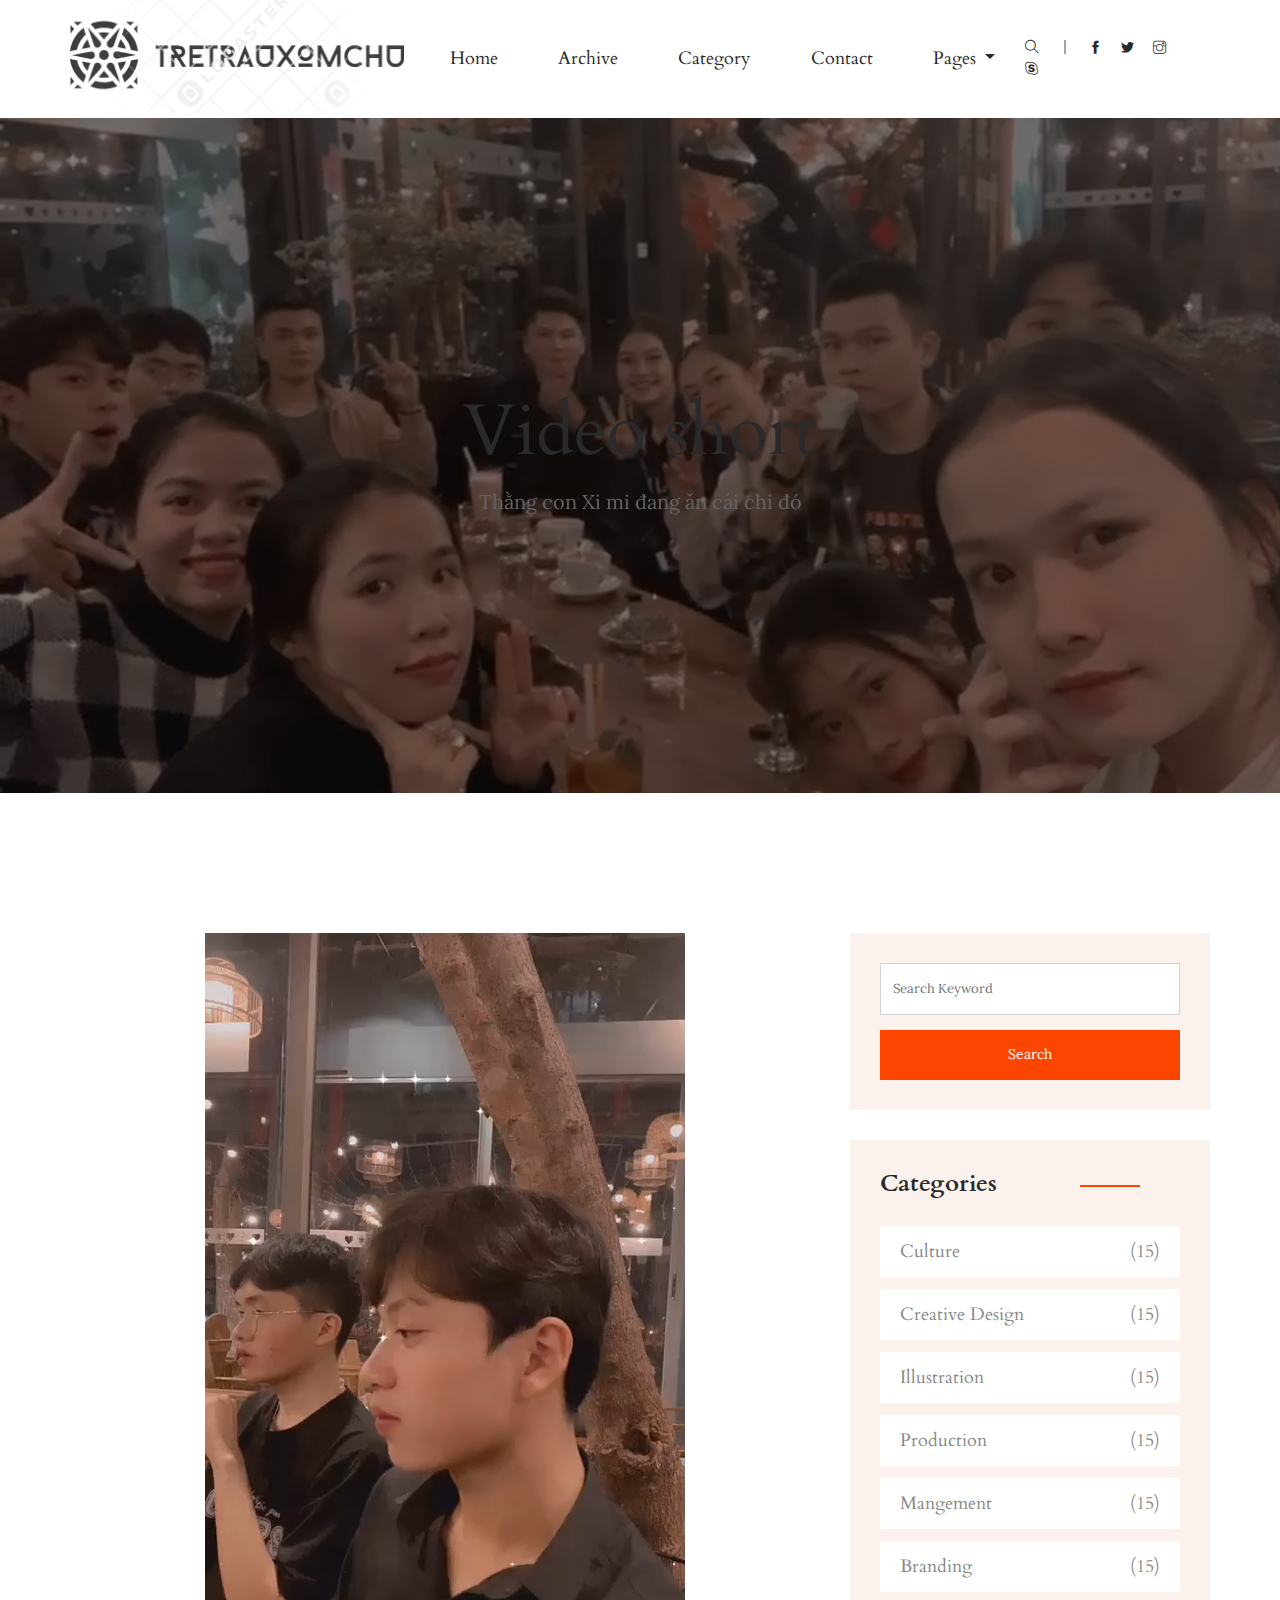
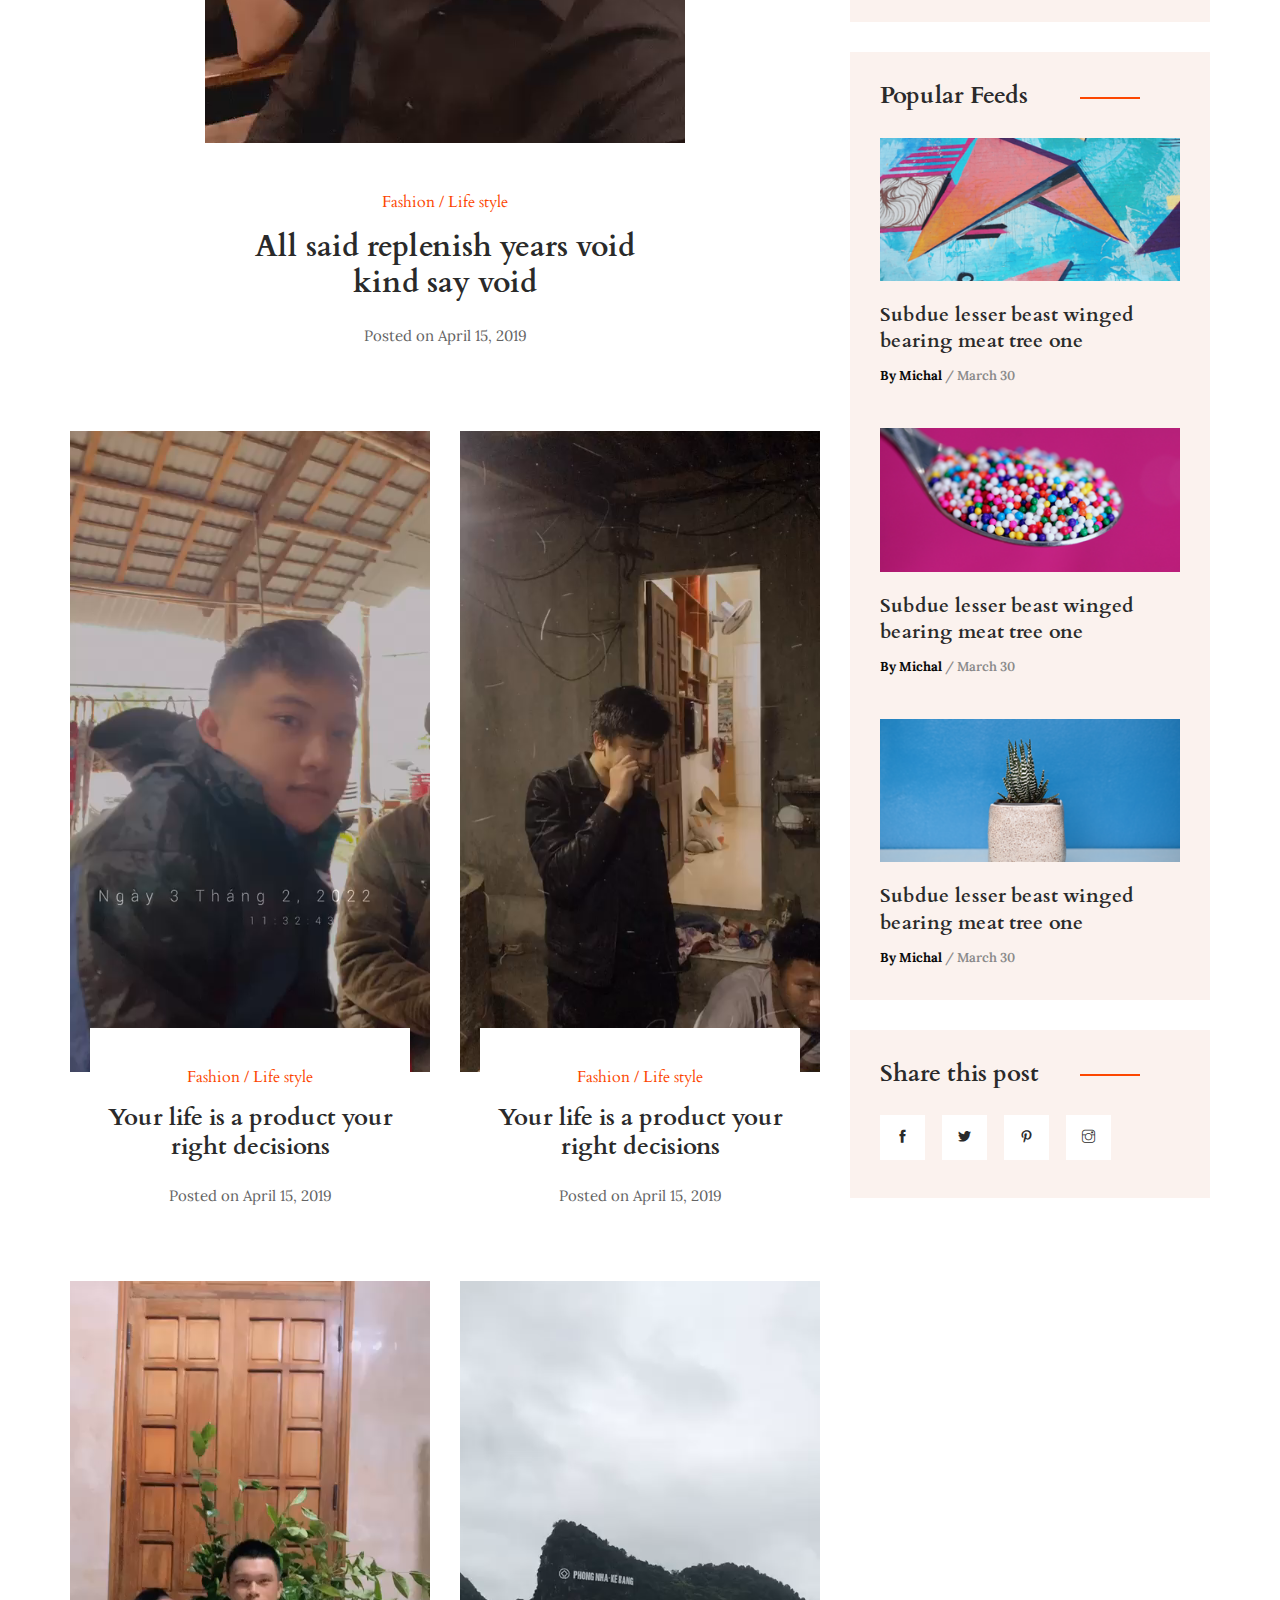
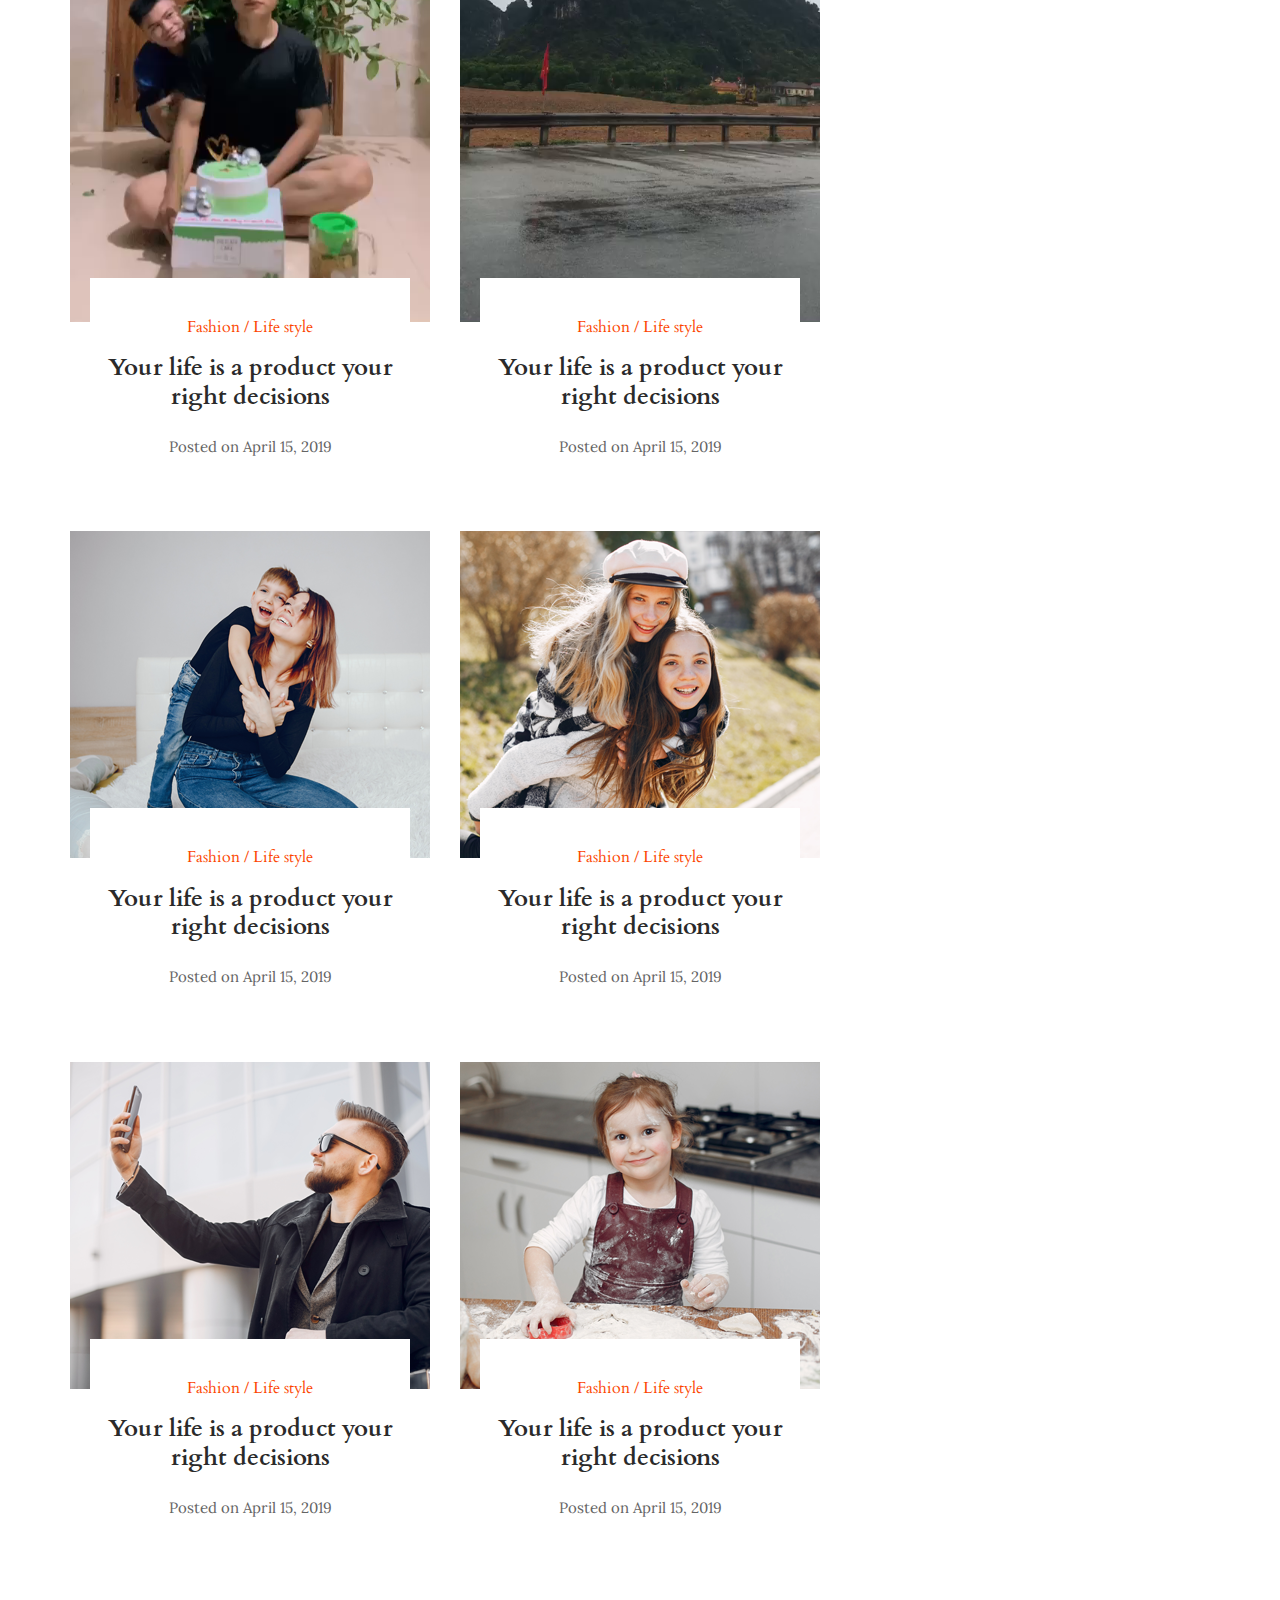
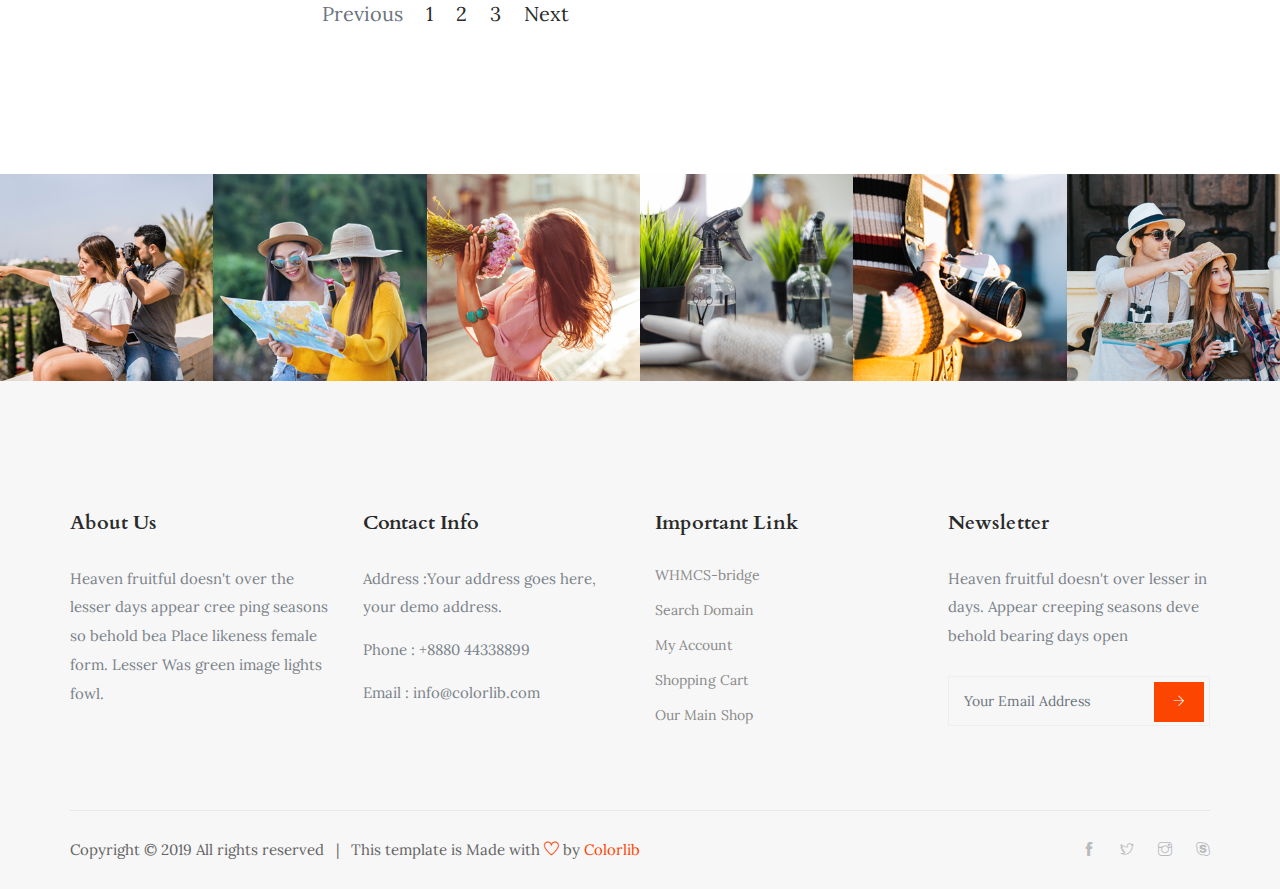
<file: video.html>
<!doctype html>
<html lang="en">

<head>
    <!-- Required meta tags -->
    <meta charset="utf-8">
    <meta name="viewport" content="width=device-width, initial-scale=1, shrink-to-fit=no">
    <title>lifeleck BLOG || HOME</title>
    <link rel="icon" href="img/favicon.png">
    <!-- Bootstrap CSS -->
    <link rel="stylesheet" href="css/bootstrap.min.css">
    <!-- animate CSS -->
    <link rel="stylesheet" href="css/animate.css">
    <!-- owl carousel CSS -->
    <link rel="stylesheet" href="css/owl.carousel.min.css">
    <!-- themify CSS -->
    <link rel="stylesheet" href="css/themify-icons.css">
    <!-- flaticon CSS -->
    <link rel="stylesheet" href="css/liner_icon.css">
    <link rel="stylesheet" href="css/search.css">
    <!-- style CSS -->
    <link rel="stylesheet" href="css/style.css">
    <!-- video CSS -->
    <link rel="stylesheet" href="css/video.css">
</head>

<body>
    <!--::header part start::-->
    <header class="main_menu">
        <div class="container">
            <div class="row align-items-center">
                <div class="col-lg-12">
                    <nav class="navbar navbar-expand-lg navbar-light">
                        <!-- <a class="navbar-brand" href="index.html"> <img src="img/logo.png" alt="logo"> </a> -->
                        <a class="navbar-brand" href="treTrauXomChu.html"> <img src="img/treTrau/logo.png" alt="logo" > </a>
                        <button class="navbar-toggler" type="button" data-toggle="collapse"
                            data-target="#navbarSupportedContent" aria-controls="navbarSupportedContent"
                            aria-expanded="false" aria-label="Toggle navigation">
                            <span class="navbar-toggler-icon"></span>
                        </button>

                        <div class="collapse navbar-collapse main-menu-item justify-content-center"
                            id="navbarSupportedContent">
                            <ul class="navbar-nav">
                                <li class="nav-item active">
                                    <a class="nav-link" href="index.html">Home</a>
                                </li>
                                <li class="nav-item">
                                    <a class="nav-link" href="archive.html">Archive</a>
                                </li>
                                <li class="nav-item">
                                    <a class="nav-link" href="category.html"> Category</a>
                                </li>
                                <li class="nav-item">
                                    <a class="nav-link" href="contact.html">Contact</a>
                                </li>
                                <li class="nav-item dropdown">
                                    <a class="nav-link dropdown-toggle" href="#" id="navbarDropdown" role="button" data-toggle="dropdown" aria-haspopup="true" aria-expanded="false">
                                        Pages
                                    </a>
                                    <div class="dropdown-menu" aria-labelledby="navbarDropdown">
                                        <a class="dropdown-item" href="single-blog.html">Single blog</a>
                                        <a class="dropdown-item" href="elements.html">elements</a>
                                    </div>
                                </li>
                            </ul>
                        </div>
                        <div class="header_social_icon d-none d-lg-block">
                            <ul>
                                <li>
                                    <div id="wrap">
                                        <form action="#" autocomplete="on">
                                            <input id="search" name="search" type="text" placeholder="Search here"><span class="ti-search"></span> 
                                        </form>
                                    </div>
                                </li>
                                <li><a href="#" class="d-none d-lg-block"><i class="ti-facebook"></i></a></li>
                                <li><a href="#" class="d-none d-lg-block"> <i class="ti-twitter-alt"></i></a></li>
                                <li><a href="#" class="d-none d-lg-block"><i class="ti-instagram"></i></a></li>
                                <li><a href="#" class="d-none d-lg-block"><i class="ti-skype"></i></a></li>
                            </ul>
                        </div>
                    </nav>
                </div>
            </div>
        </div>
    </header>
    <!-- Header part end-->

    <!-- breadcrumb start-->
    <!-- <section class="breadcrumb breadcrumb_bg align-items-center">
        <div class="container">
            <div class="row align-items-center justify-content-between">
                <div class="col-sm-6">
                    <div class="breadcrumb_tittle text-left">
                        <h2>Post Archive</h2>
                    </div>
                </div>
                <div class="col-sm-6">
                    <div class="breadcrumb_content text-right">
                        <p>Home<span>/</span>Post Archive</p>
                    </div>
                </div>
            </div>
        </div>
    </section> -->
    <div class="backgroundVideo">

        <!-- This div is  intentionally blank. It creates the transparent black overlay over the video which you can modify in the CSS -->
        <div class="overlay"></div>
      
        <!-- The HTML5 video element that will create the background video on the header -->
        <video playsinline="playsinline" autoplay="autoplay" muted="muted" loop="loop">
          <source src="video/caffe.mp4" type="video/mp4">
        </video>
      
        <!-- The header content -->
        <div class="container h-100">
          <div class="d-flex h-100 text-center align-items-center">
            <div class="w-100 text-white">
              <h1 class="display-3">Video short</h1>
              <p class="lead mb-0">Thằng con Xi mi đang ăn cái chi đó</p>
            </div>
          </div>
        </div>
    </div>
   
   
    <!-- breadcrumb start-->

    <!-- feature_post start-->
    <section class="all_post section_padding">
        <div class="container">
            <div class="row">
                <div class="col-lg-8">
                    <div class="row">
                        <div class="col-lg-12">
                            <div class="single_post post_1 feature_post">
                                <div class="single_post_img">
                                    <video playsinline="playsinline" autoplay="autoplay" muted="muted" loop="loop">
                                        <source src="video/cafer.mp4" type="video/mp4">
                                      </video>
                                </div>
                                <div class="single_post_text text-center">
                                    <a href="category.html"><h5> Fashion / Life style</h5></a> 
                                    <a href="single-blog.html"><h2>All said replenish years void kind say void </h2></a> 
                                    <p>Posted on April 15, 2019</p>
                                </div>
                            </div>
                        </div>
                        <div class="col-lg-6 col-sm-6">
                            <div class="single_post post_1">
                                <!-- <div class="single_post_img">
                                    
                                    <video playsinline="playsinline" autoplay="autoplay" muted="muted" loop="loop">
                                        <source src="video/anMiTom.mp4" type="video/mp4">
                                      </video>
                                </div> -->

                                <div class="ratio ratio-1x1">
                                    <video playsinline="playsinline" autoplay="autoplay" muted="muted" loop="loop">
                                        <source src="video/anMiTom.mp4" type="video/mp4">
                                      </video>
                                  </div>
                                <div class="single_post_text text-center">
                                    <a href="category.html"><h5> Fashion / Life style</h5></a> 
                                    <a href="single-blog.html"><h2>Your life is a product your
                                            right decisions</h2></a> 
                                    <p>Posted on April 15, 2019</p>
                                </div>
                            </div>
                        </div>
                        <div class="col-lg-6 col-sm-6">
                                <div class="single_post post_1">
                                    <div class="ratio ratio-1x1">
                                        <video playsinline="playsinline" autoplay="autoplay" muted="muted" loop="loop">
                                            <source src="video/chaySo.mp4" type="video/mp4">
                                          </video>
                                      </div>
                                    <div class="single_post_text text-center">
                                        <a href="category.html"><h5> Fashion / Life style</h5></a> 
                                        <a href="single-blog.html"><h2>Your life is a product your
                                                right decisions</h2></a> 
                                        <p>Posted on April 15, 2019</p>
                                    </div>
                                </div>
                        </div>
                        <div class="col-lg-6 col-sm-6">
                            <div class="single_post post_1">
                                <div class="ratio ratio-1x1">
                                    <video playsinline="playsinline" autoplay="autoplay" muted="muted" loop="loop">
                                        <source src="video/Quan_Birthday.mp4" type="video/mp4">
                                      </video>
                                  </div>
                                <div class="single_post_text text-center">
                                    <a href="category.html"><h5> Fashion / Life style</h5></a> 
                                    <a href="single-blog.html"><h2>Your life is a product your
                                            right decisions</h2></a> 
                                    <p>Posted on April 15, 2019</p>
                                </div>
                            </div>
                        </div>
                        <div class="col-lg-6 col-sm-6">
                                <div class="single_post post_1">
                                    <div class="ratio ratio-1x1">
                                        <video playsinline="playsinline" autoplay="autoplay" muted="muted" loop="loop">
                                            <source src="video/trenDuongDiPN.mp4" type="video/mp4">
                                          </video>
                                      </div>
                                    <div class="single_post_text text-center">
                                        <a href="category.html"><h5> Fashion / Life style</h5></a> 
                                        <a href="single-blog.html"><h2>Your life is a product your
                                                right decisions</h2></a> 
                                        <p>Posted on April 15, 2019</p>
                                    </div>
                                </div>
                        </div>
                        <div class="col-lg-6 col-sm-6">
                            <div class="single_post post_1">
                                <div class="single_post_img">
                                    <img src="img/post/post_22.png" alt="">
                                </div>
                                <div class="single_post_text text-center">
                                    <a href="category.html"><h5> Fashion / Life style</h5></a> 
                                    <a href="single-blog.html"><h2>Your life is a product your
                                            right decisions</h2></a> 
                                    <p>Posted on April 15, 2019</p>
                                </div>
                            </div>
                        </div>
                        <div class="col-lg-6 col-sm-6">
                                <div class="single_post post_1">
                                    <div class="single_post_img">
                                        <img src="img/post/post_23.png" alt="">
                                    </div>
                                    <div class="single_post_text text-center">
                                        <a href="category.html"><h5> Fashion / Life style</h5></a> 
                                        <a href="single-blog.html"><h2>Your life is a product your
                                                right decisions</h2></a> 
                                        <p>Posted on April 15, 2019</p>
                                    </div>
                                </div>
                        </div>
                        <div class="col-lg-6 col-sm-6">
                            <div class="single_post post_1">
                                <div class="single_post_img">
                                    <img src="img/post/post_24.png" alt="">
                                </div>
                                <div class="single_post_text text-center">
                                    <a href="category.html"><h5> Fashion / Life style</h5></a> 
                                    <a href="single-blog.html"><h2>Your life is a product your
                                            right decisions</h2></a> 
                                    <p>Posted on April 15, 2019</p>
                                </div>
                            </div>
                        </div>
                        <div class="col-lg-6 col-sm-6">
                                <div class="single_post post_1">
                                    <div class="single_post_img">
                                        <img src="img/post/post_25.png" alt="">
                                    </div>
                                    <div class="single_post_text text-center">
                                        <a href="category.html"><h5> Fashion / Life style</h5></a> 
                                        <a href="single-blog.html"><h2>Your life is a product your
                                                right decisions</h2></a> 
                                        <p>Posted on April 15, 2019</p>
                                    </div>
                                </div>
                        </div>
                    </div>
                    <div class="page_pageniation">
                        <nav aria-label="Page navigation example">
                            <ul class="pagination justify-content-center">
                                <li class="page-item disabled">
                                <a class="page-link" href="#" tabindex="-1" aria-disabled="true">Previous</a>
                                </li>
                                <li class="page-item"><a class="page-link" href="#">1</a></li>
                                <li class="page-item"><a class="page-link" href="#">2</a></li>
                                <li class="page-item"><a class="page-link" href="#">3</a></li>
                                <li class="page-item">
                                <a class="page-link" href="#">Next</a>
                                </li>
                            </ul>
                        </nav>
                    </div>
                </div>
                <div class="col-lg-4">
                    <div class="sidebar_widget">
                        <div class="single_sidebar_wiget search_form_widget">
                            <form action="#">
                                <div class="form-group">
                                    <input type="text" class="form-control" placeholder='Search Keyword'
                                        onfocus="this.placeholder = ''" onblur="this.placeholder = 'Search Keyword'">
                                    <div class="btn_1">search</div>
                                </div>
                            </form>
                        </div>
                        <div class="single_sidebar_wiget">
                            <div class="sidebar_tittle">
                                <h3>Categories</h3>
                            </div>
                            <div class="single_catagory_item category">
                                <ul class="list-unstyled">
                                    <li><a href="category.html">Culture</a> <span>(15)</span> </li>
                                    <li><a href="category.html">Creative Design</a> <span>(15)</span> </li>
                                    <li><a href="category.html">Illustration</a> <span>(15)</span> </li>
                                    <li><a href="category.html">Production</a> <span>(15)</span> </li>
                                    <li><a href="category.html">Mangement</a> <span>(15)</span> </li>
                                    <li><a href="category.html">Branding</a> <span>(15)</span> </li>
                                </ul>
                            </div>
                        </div>
                        <div class="single_sidebar_wiget">
                            <div class="sidebar_tittle">
                                <h3>Popular Feeds</h3>
                            </div>
                            <div class="single_catagory_post post_2 ">
                                <div class="category_post_img">
                                    <img src="img/sidebar/sidebar_1.png" alt="">
                                </div>
                                <div class="post_text_1 pr_30">
                                    <a href="single-blog.html">
                                        <h3>Subdue lesser beast winged
                                            bearing meat tree one</h3>
                                    </a>
                                    <p><span> By Michal</span> / March 30</p>
                                </div>
                            </div>
                            <div class="single_catagory_post post_2 ">
                                <div class="category_post_img">
                                    <img src="img/sidebar/sidebar_2.png" alt="">
                                </div>
                                <div class="post_text_1 pr_30">
                                    
                                    <a href="single-blog.html">
                                        <h3>Subdue lesser beast winged
                                            bearing meat tree one</h3>
                                    </a>
                                    <p><span> By Michal</span> / March 30</p>
                                </div>
                            </div>
                            <div class="single_catagory_post post_2">
                                <div class="category_post_img">
                                    <img src="img/sidebar/sidebar_3.png" alt="">
                                </div>
                                <div class="post_text_1 pr_30">
                                    <a href="single-blog.html">
                                        <h3>Subdue lesser beast winged
                                            bearing meat tree one</h3>
                                    </a>
                                    <p><span> By Michal</span> / March 30</p>
                                </div>
                            </div>
                        </div>
                        
                        <div class="single_sidebar_wiget">
                            <div class="sidebar_tittle">
                                <h3>Share this post</h3>
                            </div>
                            <div class="social_share_icon tags">
                                <ul class="list-unstyled">
                                    <li><a href="#"><i class="ti-facebook"></i></a></li>
                                    <li><a href="#"><i class="ti-twitter-alt"></i></a></li>
                                    <li><a href="#"><i class="ti-pinterest"></i></a></li>
                                    <li><a href="#"><i class="ti-instagram"></i></a></li>
                                </ul>
                            </div>
                        </div>
                    </div>
                </div>
            </div>
        </div>
    </section>
    <!-- feature_post end-->

    <!-- social_connect_part part start-->
    <section class="social_connect_part">
        <div class="container-fluid">
            <div class="row">
                <div class="col-xl-12">
                    <div class="social_connect">
                    <div class="single-social_connect">
                        <div class="social_connect_img">
                            <img src="img/insta/instagram_1.png" class="" alt="blog">
                            <div class="social_connect_overlay">
                                <a href="#"><span class="ti-instagram"></span></a> 
                            </div>
                        </div>
                    </div>
                    <div class="single-social_connect">
                        <div class="social_connect_img">
                            <img src="img/insta/instagram_2.png" class="" alt="blog">
                            <div class="social_connect_overlay">
                                <a href="#"><span class="ti-instagram"></span></a> 
                            </div>
                        </div>
                    </div>
                    <div class="single-social_connect">
                        <div class="social_connect_img">
                            <img src="img/insta/instagram_3.png" class="" alt="blog">
                            <div class="social_connect_overlay">
                                <a href="#"><span class="ti-instagram"></span></a> 
                            </div>
                        </div>
                    </div>
                    <div class="single-social_connect">
                        <div class="social_connect_img">
                            <img src="img/insta/instagram_4.png" class="" alt="blog">
                            <div class="social_connect_overlay">
                                <a href="#"><span class="ti-instagram"></span></a> 
                            </div>
                        </div>
                    </div>
                    <div class="single-social_connect">
                        <div class="social_connect_img">
                            <img src="img/insta/instagram_5.png" class="" alt="blog">
                            <div class="social_connect_overlay">
                                <a href="#"><span class="ti-instagram"></span></a> 
                            </div>
                        </div>
                    </div>
                    <div class="single-social_connect">
                        <div class="social_connect_img">
                            <img src="img/insta/instagram_6.png" class="" alt="blog">
                            <div class="social_connect_overlay">
                                <a href="#"><span class="ti-instagram"></span></a> 
                            </div>
                        </div>
                    </div>
                </div>
            </div>
            </div>
        </div>
    </section>
    <!-- social_connect_part part end-->

     <!-- footer part start-->
	<footer class="footer-area">
		<div class="container">
			<div class="row">
				<div class="col-xl-3 col-lg-6 col-sm-6 mb-4 mb-xl-0 single-footer-widget">
					<h4>about us</h4>
					<p>Heaven fruitful doesn't over the lesser days appear cree ping seasons so behold bea Place likeness female form. Lesser Was green image lights fowl.</p>
				</div>
				<div class="col-xl-3 col-lg-6 col-sm-6 mb-4 mb-xl-0 single-footer-widget">
					<h4>Contact Info</h4>
					<ul>
						<li><p>Address :Your address goes
								here, your demo address.</p></li>
						<li><p>Phone : +8880 44338899</p></li>
						<li><p>Email : info@colorlib.com</p></li>
					</ul>
				</div>
				<div class="col-xl-3 col-lg-6 col-sm-6 mb-4 mb-xl-0 single-footer-widget">
					<h4>Important Link</h4>
					<ul>
						<li><a href="#">WHMCS-bridge</a></li>
						<li><a href="#">Search Domain</a></li>
						<li><a href="#">My Account</a></li>
						<li><a href="#">Shopping Cart</a></li>
						<li><a href="#">Our  Main Shop</a></li>
					</ul>
				</div>
				<div class="col-xl-3 col-lg-6 col-sm-6 mb-4 mb-xl-0 single-footer-widget">
					<h4>Newsletter</h4>
					<p>Heaven fruitful doesn't over lesser in days. Appear creeping seasons deve behold bearing days open</p>
					<div class="form-wrap" id="mc_embed_signup">
						<form target="_blank" action="https://spondonit.us12.list-manage.com/subscribe/post?u=1462626880ade1ac87bd9c93a&amp;id=92a4423d01" method="get" class="form-inline">
							<input class="form-control" name="EMAIL" placeholder="Your Email Address" onfocus="this.placeholder = ''" onblur="this.placeholder = 'Your Email Address '" required="" type="email">
							<button class="click-btn btn btn-default text-uppercase"><i class="ti-arrow-right"></i></button>
							<div style="position: absolute; left: -5000px;">
								<input name="b_36c4fd991d266f23781ded980_aefe40901a" tabindex="-1" value="" type="text">
							</div>

							<div class="info"></div>
						</form>
					</div>
				</div>
			</div>
			<div class="copyright_text">
				<div class="row align-items-center">
					<div class="col-lg-8">
						<div class="copyright_part">
							<p class="footer-text m-0">Copyright © 2019 All rights reserved <span class="px-2">|</span> This template is Made with <a href="http://colorlib.com"><i class="ti-heart"></i></a> by <a href="http://colorlib.com">Colorlib</a></p>
						</div>
					</div>
					<div class="col-lg-4 text-center text-lg-right">
						<div class="footer-social">
							<a href="#"><i class="ti-facebook"></i></a>
							<a href="#"> <i class="ti-twitter"></i> </a>
							<a href="#"><i class="ti-instagram"></i></a>
							<a href="#"><i class="ti-skype"></i></a>
						</div>
					</div>
				</div>
			</div>
		</div>
	</footer>
    <!-- footer part end-->

    <!-- jquery plugins here-->
    <!-- jquery -->
    <script src="js/jquery-1.12.1.min.js"></script>
    <!-- popper js -->
    <script src="js/popper.min.js"></script>
    <!-- bootstrap js -->
    <script src="js/bootstrap.min.js"></script>
    <!-- custom js -->
    <script src="js/custom.js"></script>
</body>

</html>
</file>
<file: css/themify-icons.css>
@font-face {
	font-family: 'themify';
	src:url('../fonts/themify.eot?-fvbane');
	src:url('../fonts/themify.eot?#iefix-fvbane') format('embedded-opentype'),
		url('../fonts/themify.woff?-fvbane') format('woff'),
		url('../fonts/themify.ttf?-fvbane') format('truetype'),
		url('../fonts/themify.svg?-fvbane#themify') format('svg');
	font-weight: normal;
	font-style: normal;
}

[class^="ti-"], [class*=" ti-"] {
	font-family: 'themify';
	speak: none;
	font-style: normal;
	font-weight: normal;
	font-variant: normal;
	text-transform: none;
	line-height: 1;

	/* Better Font Rendering =========== */
	-webkit-font-smoothing: antialiased;
	-moz-osx-font-smoothing: grayscale;
}

.ti-wand:before {
	content: "\e600";
}
.ti-volume:before {
	content: "\e601";
}
.ti-user:before {
	content: "\e602";
}
.ti-unlock:before {
	content: "\e603";
}
.ti-unlink:before {
	content: "\e604";
}
.ti-trash:before {
	content: "\e605";
}
.ti-thought:before {
	content: "\e606";
}
.ti-target:before {
	content: "\e607";
}
.ti-tag:before {
	content: "\e608";
}
.ti-tablet:before {
	content: "\e609";
}
.ti-star:before {
	content: "\e60a";
}
.ti-spray:before {
	content: "\e60b";
}
.ti-signal:before {
	content: "\e60c";
}
.ti-shopping-cart:before {
	content: "\e60d";
}
.ti-shopping-cart-full:before {
	content: "\e60e";
}
.ti-settings:before {
	content: "\e60f";
}
.ti-search:before {
	content: "\e610";
}
.ti-zoom-in:before {
	content: "\e611";
}
.ti-zoom-out:before {
	content: "\e612";
}
.ti-cut:before {
	content: "\e613";
}
.ti-ruler:before {
	content: "\e614";
}
.ti-ruler-pencil:before {
	content: "\e615";
}
.ti-ruler-alt:before {
	content: "\e616";
}
.ti-bookmark:before {
	content: "\e617";
}
.ti-bookmark-alt:before {
	content: "\e618";
}
.ti-reload:before {
	content: "\e619";
}
.ti-plus:before {
	content: "\e61a";
}
.ti-pin:before {
	content: "\e61b";
}
.ti-pencil:before {
	content: "\e61c";
}
.ti-pencil-alt:before {
	content: "\e61d";
}
.ti-paint-roller:before {
	content: "\e61e";
}
.ti-paint-bucket:before {
	content: "\e61f";
}
.ti-na:before {
	content: "\e620";
}
.ti-mobile:before {
	content: "\e621";
}
.ti-minus:before {
	content: "\e622";
}
.ti-medall:before {
	content: "\e623";
}
.ti-medall-alt:before {
	content: "\e624";
}
.ti-marker:before {
	content: "\e625";
}
.ti-marker-alt:before {
	content: "\e626";
}
.ti-arrow-up:before {
	content: "\e627";
}
.ti-arrow-right:before {
	content: "\e628";
}
.ti-arrow-left:before {
	content: "\e629";
}
.ti-arrow-down:before {
	content: "\e62a";
}
.ti-lock:before {
	content: "\e62b";
}
.ti-location-arrow:before {
	content: "\e62c";
}
.ti-link:before {
	content: "\e62d";
}
.ti-layout:before {
	content: "\e62e";
}
.ti-layers:before {
	content: "\e62f";
}
.ti-layers-alt:before {
	content: "\e630";
}
.ti-key:before {
	content: "\e631";
}
.ti-import:before {
	content: "\e632";
}
.ti-image:before {
	content: "\e633";
}
.ti-heart:before {
	content: "\e634";
}
.ti-heart-broken:before {
	content: "\e635";
}
.ti-hand-stop:before {
	content: "\e636";
}
.ti-hand-open:before {
	content: "\e637";
}
.ti-hand-drag:before {
	content: "\e638";
}
.ti-folder:before {
	content: "\e639";
}
.ti-flag:before {
	content: "\e63a";
}
.ti-flag-alt:before {
	content: "\e63b";
}
.ti-flag-alt-2:before {
	content: "\e63c";
}
.ti-eye:before {
	content: "\e63d";
}
.ti-export:before {
	content: "\e63e";
}
.ti-exchange-vertical:before {
	content: "\e63f";
}
.ti-desktop:before {
	content: "\e640";
}
.ti-cup:before {
	content: "\e641";
}
.ti-crown:before {
	content: "\e642";
}
.ti-comments:before {
	content: "\e643";
}
.ti-comment:before {
	content: "\e644";
}
.ti-comment-alt:before {
	content: "\e645";
}
.ti-close:before {
	content: "\e646";
}
.ti-clip:before {
	content: "\e647";
}
.ti-angle-up:before {
	content: "\e648";
}
.ti-angle-right:before {
	content: "\e649";
}
.ti-angle-left:before {
	content: "\e64a";
}
.ti-angle-down:before {
	content: "\e64b";
}
.ti-check:before {
	content: "\e64c";
}
.ti-check-box:before {
	content: "\e64d";
}
.ti-camera:before {
	content: "\e64e";
}
.ti-announcement:before {
	content: "\e64f";
}
.ti-brush:before {
	content: "\e650";
}
.ti-briefcase:before {
	content: "\e651";
}
.ti-bolt:before {
	content: "\e652";
}
.ti-bolt-alt:before {
	content: "\e653";
}
.ti-blackboard:before {
	content: "\e654";
}
.ti-bag:before {
	content: "\e655";
}
.ti-move:before {
	content: "\e656";
}
.ti-arrows-vertical:before {
	content: "\e657";
}
.ti-arrows-horizontal:before {
	content: "\e658";
}
.ti-fullscreen:before {
	content: "\e659";
}
.ti-arrow-top-right:before {
	content: "\e65a";
}
.ti-arrow-top-left:before {
	content: "\e65b";
}
.ti-arrow-circle-up:before {
	content: "\e65c";
}
.ti-arrow-circle-right:before {
	content: "\e65d";
}
.ti-arrow-circle-left:before {
	content: "\e65e";
}
.ti-arrow-circle-down:before {
	content: "\e65f";
}
.ti-angle-double-up:before {
	content: "\e660";
}
.ti-angle-double-right:before {
	content: "\e661";
}
.ti-angle-double-left:before {
	content: "\e662";
}
.ti-angle-double-down:before {
	content: "\e663";
}
.ti-zip:before {
	content: "\e664";
}
.ti-world:before {
	content: "\e665";
}
.ti-wheelchair:before {
	content: "\e666";
}
.ti-view-list:before {
	content: "\e667";
}
.ti-view-list-alt:before {
	content: "\e668";
}
.ti-view-grid:before {
	content: "\e669";
}
.ti-uppercase:before {
	content: "\e66a";
}
.ti-upload:before {
	content: "\e66b";
}
.ti-underline:before {
	content: "\e66c";
}
.ti-truck:before {
	content: "\e66d";
}
.ti-timer:before {
	content: "\e66e";
}
.ti-ticket:before {
	content: "\e66f";
}
.ti-thumb-up:before {
	content: "\e670";
}
.ti-thumb-down:before {
	content: "\e671";
}
.ti-text:before {
	content: "\e672";
}
.ti-stats-up:before {
	content: "\e673";
}
.ti-stats-down:before {
	content: "\e674";
}
.ti-split-v:before {
	content: "\e675";
}
.ti-split-h:before {
	content: "\e676";
}
.ti-smallcap:before {
	content: "\e677";
}
.ti-shine:before {
	content: "\e678";
}
.ti-shift-right:before {
	content: "\e679";
}
.ti-shift-left:before {
	content: "\e67a";
}
.ti-shield:before {
	content: "\e67b";
}
.ti-notepad:before {
	content: "\e67c";
}
.ti-server:before {
	content: "\e67d";
}
.ti-quote-right:before {
	content: "\e67e";
}
.ti-quote-left:before {
	content: "\e67f";
}
.ti-pulse:before {
	content: "\e680";
}
.ti-printer:before {
	content: "\e681";
}
.ti-power-off:before {
	content: "\e682";
}
.ti-plug:before {
	content: "\e683";
}
.ti-pie-chart:before {
	content: "\e684";
}
.ti-paragraph:before {
	content: "\e685";
}
.ti-panel:before {
	content: "\e686";
}
.ti-package:before {
	content: "\e687";
}
.ti-music:before {
	content: "\e688";
}
.ti-music-alt:before {
	content: "\e689";
}
.ti-mouse:before {
	content: "\e68a";
}
.ti-mouse-alt:before {
	content: "\e68b";
}
.ti-money:before {
	content: "\e68c";
}
.ti-microphone:before {
	content: "\e68d";
}
.ti-menu:before {
	content: "\e68e";
}
.ti-menu-alt:before {
	content: "\e68f";
}
.ti-map:before {
	content: "\e690";
}
.ti-map-alt:before {
	content: "\e691";
}
.ti-loop:before {
	content: "\e692";
}
.ti-location-pin:before {
	content: "\e693";
}
.ti-list:before {
	content: "\e694";
}
.ti-light-bulb:before {
	content: "\e695";
}
.ti-Italic:before {
	content: "\e696";
}
.ti-info:before {
	content: "\e697";
}
.ti-infinite:before {
	content: "\e698";
}
.ti-id-badge:before {
	content: "\e699";
}
.ti-hummer:before {
	content: "\e69a";
}
.ti-home:before {
	content: "\e69b";
}
.ti-help:before {
	content: "\e69c";
}
.ti-headphone:before {
	content: "\e69d";
}
.ti-harddrives:before {
	content: "\e69e";
}
.ti-harddrive:before {
	content: "\e69f";
}
.ti-gift:before {
	content: "\e6a0";
}
.ti-game:before {
	content: "\e6a1";
}
.ti-filter:before {
	content: "\e6a2";
}
.ti-files:before {
	content: "\e6a3";
}
.ti-file:before {
	content: "\e6a4";
}
.ti-eraser:before {
	content: "\e6a5";
}
.ti-envelope:before {
	content: "\e6a6";
}
.ti-download:before {
	content: "\e6a7";
}
.ti-direction:before {
	content: "\e6a8";
}
.ti-direction-alt:before {
	content: "\e6a9";
}
.ti-dashboard:before {
	content: "\e6aa";
}
.ti-control-stop:before {
	content: "\e6ab";
}
.ti-control-shuffle:before {
	content: "\e6ac";
}
.ti-control-play:before {
	content: "\e6ad";
}
.ti-control-pause:before {
	content: "\e6ae";
}
.ti-control-forward:before {
	content: "\e6af";
}
.ti-control-backward:before {
	content: "\e6b0";
}
.ti-cloud:before {
	content: "\e6b1";
}
.ti-cloud-up:before {
	content: "\e6b2";
}
.ti-cloud-down:before {
	content: "\e6b3";
}
.ti-clipboard:before {
	content: "\e6b4";
}
.ti-car:before {
	content: "\e6b5";
}
.ti-calendar:before {
	content: "\e6b6";
}
.ti-book:before {
	content: "\e6b7";
}
.ti-bell:before {
	content: "\e6b8";
}
.ti-basketball:before {
	content: "\e6b9";
}
.ti-bar-chart:before {
	content: "\e6ba";
}
.ti-bar-chart-alt:before {
	content: "\e6bb";
}
.ti-back-right:before {
	content: "\e6bc";
}
.ti-back-left:before {
	content: "\e6bd";
}
.ti-arrows-corner:before {
	content: "\e6be";
}
.ti-archive:before {
	content: "\e6bf";
}
.ti-anchor:before {
	content: "\e6c0";
}
.ti-align-right:before {
	content: "\e6c1";
}
.ti-align-left:before {
	content: "\e6c2";
}
.ti-align-justify:before {
	content: "\e6c3";
}
.ti-align-center:before {
	content: "\e6c4";
}
.ti-alert:before {
	content: "\e6c5";
}
.ti-alarm-clock:before {
	content: "\e6c6";
}
.ti-agenda:before {
	content: "\e6c7";
}
.ti-write:before {
	content: "\e6c8";
}
.ti-window:before {
	content: "\e6c9";
}
.ti-widgetized:before {
	content: "\e6ca";
}
.ti-widget:before {
	content: "\e6cb";
}
.ti-widget-alt:before {
	content: "\e6cc";
}
.ti-wallet:before {
	content: "\e6cd";
}
.ti-video-clapper:before {
	content: "\e6ce";
}
.ti-video-camera:before {
	content: "\e6cf";
}
.ti-vector:before {
	content: "\e6d0";
}
.ti-themify-logo:before {
	content: "\e6d1";
}
.ti-themify-favicon:before {
	content: "\e6d2";
}
.ti-themify-favicon-alt:before {
	content: "\e6d3";
}
.ti-support:before {
	content: "\e6d4";
}
.ti-stamp:before {
	content: "\e6d5";
}
.ti-split-v-alt:before {
	content: "\e6d6";
}
.ti-slice:before {
	content: "\e6d7";
}
.ti-shortcode:before {
	content: "\e6d8";
}
.ti-shift-right-alt:before {
	content: "\e6d9";
}
.ti-shift-left-alt:before {
	content: "\e6da";
}
.ti-ruler-alt-2:before {
	content: "\e6db";
}
.ti-receipt:before {
	content: "\e6dc";
}
.ti-pin2:before {
	content: "\e6dd";
}
.ti-pin-alt:before {
	content: "\e6de";
}
.ti-pencil-alt2:before {
	content: "\e6df";
}
.ti-palette:before {
	content: "\e6e0";
}
.ti-more:before {
	content: "\e6e1";
}
.ti-more-alt:before {
	content: "\e6e2";
}
.ti-microphone-alt:before {
	content: "\e6e3";
}
.ti-magnet:before {
	content: "\e6e4";
}
.ti-line-double:before {
	content: "\e6e5";
}
.ti-line-dotted:before {
	content: "\e6e6";
}
.ti-line-dashed:before {
	content: "\e6e7";
}
.ti-layout-width-full:before {
	content: "\e6e8";
}
.ti-layout-width-default:before {
	content: "\e6e9";
}
.ti-layout-width-default-alt:before {
	content: "\e6ea";
}
.ti-layout-tab:before {
	content: "\e6eb";
}
.ti-layout-tab-window:before {
	content: "\e6ec";
}
.ti-layout-tab-v:before {
	content: "\e6ed";
}
.ti-layout-tab-min:before {
	content: "\e6ee";
}
.ti-layout-slider:before {
	content: "\e6ef";
}
.ti-layout-slider-alt:before {
	content: "\e6f0";
}
.ti-layout-sidebar-right:before {
	content: "\e6f1";
}
.ti-layout-sidebar-none:before {
	content: "\e6f2";
}
.ti-layout-sidebar-left:before {
	content: "\e6f3";
}
.ti-layout-placeholder:before {
	content: "\e6f4";
}
.ti-layout-menu:before {
	content: "\e6f5";
}
.ti-layout-menu-v:before {
	content: "\e6f6";
}
.ti-layout-menu-separated:before {
	content: "\e6f7";
}
.ti-layout-menu-full:before {
	content: "\e6f8";
}
.ti-layout-media-right-alt:before {
	content: "\e6f9";
}
.ti-layout-media-right:before {
	content: "\e6fa";
}
.ti-layout-media-overlay:before {
	content: "\e6fb";
}
.ti-layout-media-overlay-alt:before {
	content: "\e6fc";
}
.ti-layout-media-overlay-alt-2:before {
	content: "\e6fd";
}
.ti-layout-media-left-alt:before {
	content: "\e6fe";
}
.ti-layout-media-left:before {
	content: "\e6ff";
}
.ti-layout-media-center-alt:before {
	content: "\e700";
}
.ti-layout-media-center:before {
	content: "\e701";
}
.ti-layout-list-thumb:before {
	content: "\e702";
}
.ti-layout-list-thumb-alt:before {
	content: "\e703";
}
.ti-layout-list-post:before {
	content: "\e704";
}
.ti-layout-list-large-image:before {
	content: "\e705";
}
.ti-layout-line-solid:before {
	content: "\e706";
}
.ti-layout-grid4:before {
	content: "\e707";
}
.ti-layout-grid3:before {
	content: "\e708";
}
.ti-layout-grid2:before {
	content: "\e709";
}
.ti-layout-grid2-thumb:before {
	content: "\e70a";
}
.ti-layout-cta-right:before {
	content: "\e70b";
}
.ti-layout-cta-left:before {
	content: "\e70c";
}
.ti-layout-cta-center:before {
	content: "\e70d";
}
.ti-layout-cta-btn-right:before {
	content: "\e70e";
}
.ti-layout-cta-btn-left:before {
	content: "\e70f";
}
.ti-layout-column4:before {
	content: "\e710";
}
.ti-layout-column3:before {
	content: "\e711";
}
.ti-layout-column2:before {
	content: "\e712";
}
.ti-layout-accordion-separated:before {
	content: "\e713";
}
.ti-layout-accordion-merged:before {
	content: "\e714";
}
.ti-layout-accordion-list:before {
	content: "\e715";
}
.ti-ink-pen:before {
	content: "\e716";
}
.ti-info-alt:before {
	content: "\e717";
}
.ti-help-alt:before {
	content: "\e718";
}
.ti-headphone-alt:before {
	content: "\e719";
}
.ti-hand-point-up:before {
	content: "\e71a";
}
.ti-hand-point-right:before {
	content: "\e71b";
}
.ti-hand-point-left:before {
	content: "\e71c";
}
.ti-hand-point-down:before {
	content: "\e71d";
}
.ti-gallery:before {
	content: "\e71e";
}
.ti-face-smile:before {
	content: "\e71f";
}
.ti-face-sad:before {
	content: "\e720";
}
.ti-credit-card:before {
	content: "\e721";
}
.ti-control-skip-forward:before {
	content: "\e722";
}
.ti-control-skip-backward:before {
	content: "\e723";
}
.ti-control-record:before {
	content: "\e724";
}
.ti-control-eject:before {
	content: "\e725";
}
.ti-comments-smiley:before {
	content: "\e726";
}
.ti-brush-alt:before {
	content: "\e727";
}
.ti-youtube:before {
	content: "\e728";
}
.ti-vimeo:before {
	content: "\e729";
}
.ti-twitter:before {
	content: "\e72a";
}
.ti-time:before {
	content: "\e72b";
}
.ti-tumblr:before {
	content: "\e72c";
}
.ti-skype:before {
	content: "\e72d";
}
.ti-share:before {
	content: "\e72e";
}
.ti-share-alt:before {
	content: "\e72f";
}
.ti-rocket:before {
	content: "\e730";
}
.ti-pinterest:before {
	content: "\e731";
}
.ti-new-window:before {
	content: "\e732";
}
.ti-microsoft:before {
	content: "\e733";
}
.ti-list-ol:before {
	content: "\e734";
}
.ti-linkedin:before {
	content: "\e735";
}
.ti-layout-sidebar-2:before {
	content: "\e736";
}
.ti-layout-grid4-alt:before {
	content: "\e737";
}
.ti-layout-grid3-alt:before {
	content: "\e738";
}
.ti-layout-grid2-alt:before {
	content: "\e739";
}
.ti-layout-column4-alt:before {
	content: "\e73a";
}
.ti-layout-column3-alt:before {
	content: "\e73b";
}
.ti-layout-column2-alt:before {
	content: "\e73c";
}
.ti-instagram:before {
	content: "\e73d";
}
.ti-google:before {
	content: "\e73e";
}
.ti-github:before {
	content: "\e73f";
}
.ti-flickr:before {
	content: "\e740";
}
.ti-facebook:before {
	content: "\e741";
}
.ti-dropbox:before {
	content: "\e742";
}
.ti-dribbble:before {
	content: "\e743";
}
.ti-apple:before {
	content: "\e744";
}
.ti-android:before {
	content: "\e745";
}
.ti-save:before {
	content: "\e746";
}
.ti-save-alt:before {
	content: "\e747";
}
.ti-yahoo:before {
	content: "\e748";
}
.ti-wordpress:before {
	content: "\e749";
}
.ti-vimeo-alt:before {
	content: "\e74a";
}
.ti-twitter-alt:before {
	content: "\e74b";
}
.ti-tumblr-alt:before {
	content: "\e74c";
}
.ti-trello:before {
	content: "\e74d";
}
.ti-stack-overflow:before {
	content: "\e74e";
}
.ti-soundcloud:before {
	content: "\e74f";
}
.ti-sharethis:before {
	content: "\e750";
}
.ti-sharethis-alt:before {
	content: "\e751";
}
.ti-reddit:before {
	content: "\e752";
}
.ti-pinterest-alt:before {
	content: "\e753";
}
.ti-microsoft-alt:before {
	content: "\e754";
}
.ti-linux:before {
	content: "\e755";
}
.ti-jsfiddle:before {
	content: "\e756";
}
.ti-joomla:before {
	content: "\e757";
}
.ti-html5:before {
	content: "\e758";
}
.ti-flickr-alt:before {
	content: "\e759";
}
.ti-email:before {
	content: "\e75a";
}
.ti-drupal:before {
	content: "\e75b";
}
.ti-dropbox-alt:before {
	content: "\e75c";
}
.ti-css3:before {
	content: "\e75d";
}
.ti-rss:before {
	content: "\e75e";
}
.ti-rss-alt:before {
	content: "\e75f";
}
</file>
<file: css/liner_icon.css>
@font-face {
	font-family: 'Linearicons-Free';
	src:url('../fonts/Linearicons-Free.eot?w118d');
	src:url('../fonts/Linearicons-Free.eot?#iefixw118d') format('embedded-opentype'),
		url('../fonts/Linearicons-Free.woff2?w118d') format('woff2'),
		url('../fonts/Linearicons-Free.woff?w118d') format('woff'),
		url('../fonts/Linearicons-Free.ttf?w118d') format('truetype'),
		url('../fonts/Linearicons-Free.svg?w118d#Linearicons-Free') format('svg');
	font-weight: normal;
	font-style: normal;
}

.lnr {
	font-family: 'Linearicons-Free';
	speak: none;
	font-style: normal;
	font-weight: normal;
	font-variant: normal;
	text-transform: none;
	line-height: 1;

	/* Better Font Rendering =========== */
	-webkit-font-smoothing: antialiased;
	-moz-osx-font-smoothing: grayscale;
}

.lnr-home:before {
	content: "\e800";
}
.lnr-apartment:before {
	content: "\e801";
}
.lnr-pencil:before {
	content: "\e802";
}
.lnr-magic-wand:before {
	content: "\e803";
}
.lnr-drop:before {
	content: "\e804";
}
.lnr-lighter:before {
	content: "\e805";
}
.lnr-poop:before {
	content: "\e806";
}
.lnr-sun:before {
	content: "\e807";
}
.lnr-moon:before {
	content: "\e808";
}
.lnr-cloud:before {
	content: "\e809";
}
.lnr-cloud-upload:before {
	content: "\e80a";
}
.lnr-cloud-download:before {
	content: "\e80b";
}
.lnr-cloud-sync:before {
	content: "\e80c";
}
.lnr-cloud-check:before {
	content: "\e80d";
}
.lnr-database:before {
	content: "\e80e";
}
.lnr-lock:before {
	content: "\e80f";
}
.lnr-cog:before {
	content: "\e810";
}
.lnr-trash:before {
	content: "\e811";
}
.lnr-dice:before {
	content: "\e812";
}
.lnr-heart:before {
	content: "\e813";
}
.lnr-star:before {
	content: "\e814";
}
.lnr-star-half:before {
	content: "\e815";
}
.lnr-star-empty:before {
	content: "\e816";
}
.lnr-flag:before {
	content: "\e817";
}
.lnr-envelope:before {
	content: "\e818";
}
.lnr-paperclip:before {
	content: "\e819";
}
.lnr-inbox:before {
	content: "\e81a";
}
.lnr-eye:before {
	content: "\e81b";
}
.lnr-printer:before {
	content: "\e81c";
}
.lnr-file-empty:before {
	content: "\e81d";
}
.lnr-file-add:before {
	content: "\e81e";
}
.lnr-enter:before {
	content: "\e81f";
}
.lnr-exit:before {
	content: "\e820";
}
.lnr-graduation-hat:before {
	content: "\e821";
}
.lnr-license:before {
	content: "\e822";
}
.lnr-music-note:before {
	content: "\e823";
}
.lnr-film-play:before {
	content: "\e824";
}
.lnr-camera-video:before {
	content: "\e825";
}
.lnr-camera:before {
	content: "\e826";
}
.lnr-picture:before {
	content: "\e827";
}
.lnr-book:before {
	content: "\e828";
}
.lnr-bookmark:before {
	content: "\e829";
}
.lnr-user:before {
	content: "\e82a";
}
.lnr-users:before {
	content: "\e82b";
}
.lnr-shirt:before {
	content: "\e82c";
}
.lnr-store:before {
	content: "\e82d";
}
.lnr-cart:before {
	content: "\e82e";
}
.lnr-tag:before {
	content: "\e82f";
}
.lnr-phone-handset:before {
	content: "\e830";
}
.lnr-phone:before {
	content: "\e831";
}
.lnr-pushpin:before {
	content: "\e832";
}
.lnr-map-marker:before {
	content: "\e833";
}
.lnr-map:before {
	content: "\e834";
}
.lnr-location:before {
	content: "\e835";
}
.lnr-calendar-full:before {
	content: "\e836";
}
.lnr-keyboard:before {
	content: "\e837";
}
.lnr-spell-check:before {
	content: "\e838";
}
.lnr-screen:before {
	content: "\e839";
}
.lnr-smartphone:before {
	content: "\e83a";
}
.lnr-tablet:before {
	content: "\e83b";
}
.lnr-laptop:before {
	content: "\e83c";
}
.lnr-laptop-phone:before {
	content: "\e83d";
}
.lnr-power-switch:before {
	content: "\e83e";
}
.lnr-bubble:before {
	content: "\e83f";
}
.lnr-heart-pulse:before {
	content: "\e840";
}
.lnr-construction:before {
	content: "\e841";
}
.lnr-pie-chart:before {
	content: "\e842";
}
.lnr-chart-bars:before {
	content: "\e843";
}
.lnr-gift:before {
	content: "\e844";
}
.lnr-diamond:before {
	content: "\e845";
}
.lnr-linearicons:before {
	content: "\e846";
}
.lnr-dinner:before {
	content: "\e847";
}
.lnr-coffee-cup:before {
	content: "\e848";
}
.lnr-leaf:before {
	content: "\e849";
}
.lnr-paw:before {
	content: "\e84a";
}
.lnr-rocket:before {
	content: "\e84b";
}
.lnr-briefcase:before {
	content: "\e84c";
}
.lnr-bus:before {
	content: "\e84d";
}
.lnr-car:before {
	content: "\e84e";
}
.lnr-train:before {
	content: "\e84f";
}
.lnr-bicycle:before {
	content: "\e850";
}
.lnr-wheelchair:before {
	content: "\e851";
}
.lnr-select:before {
	content: "\e852";
}
.lnr-earth:before {
	content: "\e853";
}
.lnr-smile:before {
	content: "\e854";
}
.lnr-sad:before {
	content: "\e855";
}
.lnr-neutral:before {
	content: "\e856";
}
.lnr-mustache:before {
	content: "\e857";
}
.lnr-alarm:before {
	content: "\e858";
}
.lnr-bullhorn:before {
	content: "\e859";
}
.lnr-volume-high:before {
	content: "\e85a";
}
.lnr-volume-medium:before {
	content: "\e85b";
}
.lnr-volume-low:before {
	content: "\e85c";
}
.lnr-volume:before {
	content: "\e85d";
}
.lnr-mic:before {
	content: "\e85e";
}
.lnr-hourglass:before {
	content: "\e85f";
}
.lnr-undo:before {
	content: "\e860";
}
.lnr-redo:before {
	content: "\e861";
}
.lnr-sync:before {
	content: "\e862";
}
.lnr-history:before {
	content: "\e863";
}
.lnr-clock:before {
	content: "\e864";
}
.lnr-download:before {
	content: "\e865";
}
.lnr-upload:before {
	content: "\e866";
}
.lnr-enter-down:before {
	content: "\e867";
}
.lnr-exit-up:before {
	content: "\e868";
}
.lnr-bug:before {
	content: "\e869";
}
.lnr-code:before {
	content: "\e86a";
}
.lnr-link:before {
	content: "\e86b";
}
.lnr-unlink:before {
	content: "\e86c";
}
.lnr-thumbs-up:before {
	content: "\e86d";
}
.lnr-thumbs-down:before {
	content: "\e86e";
}
.lnr-magnifier:before {
	content: "\e86f";
}
.lnr-cross:before {
	content: "\e870";
}
.lnr-menu:before {
	content: "\e871";
}
.lnr-list:before {
	content: "\e872";
}
.lnr-chevron-up:before {
	content: "\e873";
}
.lnr-chevron-down:before {
	content: "\e874";
}
.lnr-chevron-left:before {
	content: "\e875";
}
.lnr-chevron-right:before {
	content: "\e876";
}
.lnr-arrow-up:before {
	content: "\e877";
}
.lnr-arrow-down:before {
	content: "\e878";
}
.lnr-arrow-left:before {
	content: "\e879";
}
.lnr-arrow-right:before {
	content: "\e87a";
}
.lnr-move:before {
	content: "\e87b";
}
.lnr-warning:before {
	content: "\e87c";
}
.lnr-question-circle:before {
	content: "\e87d";
}
.lnr-menu-circle:before {
	content: "\e87e";
}
.lnr-checkmark-circle:before {
	content: "\e87f";
}
.lnr-cross-circle:before {
	content: "\e880";
}
.lnr-plus-circle:before {
	content: "\e881";
}
.lnr-circle-minus:before {
	content: "\e882";
}
.lnr-arrow-up-circle:before {
	content: "\e883";
}
.lnr-arrow-down-circle:before {
	content: "\e884";
}
.lnr-arrow-left-circle:before {
	content: "\e885";
}
.lnr-arrow-right-circle:before {
	content: "\e886";
}
.lnr-chevron-up-circle:before {
	content: "\e887";
}
.lnr-chevron-down-circle:before {
	content: "\e888";
}
.lnr-chevron-left-circle:before {
	content: "\e889";
}
.lnr-chevron-right-circle:before {
	content: "\e88a";
}
.lnr-crop:before {
	content: "\e88b";
}
.lnr-frame-expand:before {
	content: "\e88c";
}
.lnr-frame-contract:before {
	content: "\e88d";
}
.lnr-layers:before {
	content: "\e88e";
}
.lnr-funnel:before {
	content: "\e88f";
}
.lnr-text-format:before {
	content: "\e890";
}
.lnr-text-format-remove:before {
	content: "\e891";
}
.lnr-text-size:before {
	content: "\e892";
}
.lnr-bold:before {
	content: "\e893";
}
.lnr-italic:before {
	content: "\e894";
}
.lnr-underline:before {
	content: "\e895";
}
.lnr-strikethrough:before {
	content: "\e896";
}
.lnr-highlight:before {
	content: "\e897";
}
.lnr-text-align-left:before {
	content: "\e898";
}
.lnr-text-align-center:before {
	content: "\e899";
}
.lnr-text-align-right:before {
	content: "\e89a";
}
.lnr-text-align-justify:before {
	content: "\e89b";
}
.lnr-line-spacing:before {
	content: "\e89c";
}
.lnr-indent-increase:before {
	content: "\e89d";
}
.lnr-indent-decrease:before {
	content: "\e89e";
}
.lnr-pilcrow:before {
	content: "\e89f";
}
.lnr-direction-ltr:before {
	content: "\e8a0";
}
.lnr-direction-rtl:before {
	content: "\e8a1";
}
.lnr-page-break:before {
	content: "\e8a2";
}
.lnr-sort-alpha-asc:before {
	content: "\e8a3";
}
.lnr-sort-amount-asc:before {
	content: "\e8a4";
}
.lnr-hand:before {
	content: "\e8a5";
}
.lnr-pointer-up:before {
	content: "\e8a6";
}
.lnr-pointer-right:before {
	content: "\e8a7";
}
.lnr-pointer-down:before {
	content: "\e8a8";
}
.lnr-pointer-left:before {
	content: "\e8a9";
}
</file>
<file: css/search.css>
.search-container {
  overflow: hidden;
  float: right;
  height: 38px;
  width: 38px;
  -moz-transition: all 0.35s;
  -webkit-transition: all 0.35s;
  border-radius: 50px;
  border: 1px solid transparent;
  background-color: #fff;
}
.search-container {
  /* position: absolute;
  right: 0;
  top: 20px;
  box-shadow: 3.536px 3.536px 10px 0px rgba(0, 0, 0, 0.1); */
}

.search-container:hover, .search-container:focus, .search-container:focus-within {
  width: 25em;
  border-radius: 50px 50px 50px 50px;
  outline: none;
  border: 1px solid #ddd;
}
.search-container:hover input, .search-container:focus input, .search-container:focus-within input {
  display: inline-block;
    width: 312px;
    padding: 7px 0px 7px 20px;
}
.main-menu input {
  -webkit-appearance: none;
  appearance: none;
  float: left;
  width: 0em;
  margin-right: -4.5em;
  background: #fff;
  color: #6A5D4F;
  font-size: 14px;
  font-weight: 400;
  padding: 0px;
  border: 0;
  border-radius: 5px;
  -moz-transition: all 0.25s;
  -webkit-transition: all 0.25s;
}
input:focus {
  outline: none;
}

.button {
  float: right;
  height: 38px;
  width: 38px;
  line-height: 38px;
  background: -moz-linear-gradient( -90deg, rgb(249,250,252) 0%, rgb(249,234,184) 100%);
  background: -webkit-linear-gradient( -90deg, rgb(249,250,252) 0%, rgb(249,234,184) 100%);
  background: -ms-linear-gradient( -90deg, rgb(249,250,252) 0%, rgb(249,234,184) 100%);
  text-align: center;
  font-size: 14px;
  color: #FDF6E3;
  border-radius: 50%;
  box-shadow: 3.536px 3.536px 10px 0px rgba(0, 0, 0, 0.1);
}
.search-icon{
  padding: 30.5px 30.5px 0px 0px !important;
}
</file>
<file: css/style.css>
/**************** extend css start ****************/
/**************** extend css start ****************/
/**************** common css start ****************/
@import url("https://fonts.googleapis.com/css?family=Cardo:400,700|Lora:400,700&display=swap");
/* line 3, /Applications/MAMP/htdocs/palash/cl/july 2019/191 Lifeleck Blog/191 Lifeleck Blog html/sass/_common.scss */
body {
  font-family: "Lora", serif;
  padding: 0;
  margin: 0;
  font-size: 14px;
}

/* line 9, /Applications/MAMP/htdocs/palash/cl/july 2019/191 Lifeleck Blog/191 Lifeleck Blog html/sass/_common.scss */
.message_submit_form:focus {
  outline: none;
}

/* line 12, /Applications/MAMP/htdocs/palash/cl/july 2019/191 Lifeleck Blog/191 Lifeleck Blog html/sass/_common.scss */
input:hover, input:focus {
  outline: none !important;
}

/* line 15, /Applications/MAMP/htdocs/palash/cl/july 2019/191 Lifeleck Blog/191 Lifeleck Blog html/sass/_common.scss */
.gray_bg {
  background-color: #f7f7f7;
}

/* line 18, /Applications/MAMP/htdocs/palash/cl/july 2019/191 Lifeleck Blog/191 Lifeleck Blog html/sass/_common.scss */
.section_padding {
  padding: 140px 0px;
}

@media only screen and (min-width: 992px) and (max-width: 1200px) {
  /* line 18, /Applications/MAMP/htdocs/palash/cl/july 2019/191 Lifeleck Blog/191 Lifeleck Blog html/sass/_common.scss */
  .section_padding {
    padding: 80px 0px;
  }
}

@media only screen and (min-width: 768px) and (max-width: 991px) {
  /* line 18, /Applications/MAMP/htdocs/palash/cl/july 2019/191 Lifeleck Blog/191 Lifeleck Blog html/sass/_common.scss */
  .section_padding {
    padding: 70px 0px;
  }
}

@media (max-width: 576px) {
  /* line 18, /Applications/MAMP/htdocs/palash/cl/july 2019/191 Lifeleck Blog/191 Lifeleck Blog html/sass/_common.scss */
  .section_padding {
    padding: 70px 0px;
  }
}

@media only screen and (min-width: 576px) and (max-width: 767px) {
  /* line 18, /Applications/MAMP/htdocs/palash/cl/july 2019/191 Lifeleck Blog/191 Lifeleck Blog html/sass/_common.scss */
  .section_padding {
    padding: 70px 0px;
  }
}

/* line 33, /Applications/MAMP/htdocs/palash/cl/july 2019/191 Lifeleck Blog/191 Lifeleck Blog html/sass/_common.scss */
.single_padding_top {
  padding-top: 140px !important;
}

@media only screen and (min-width: 992px) and (max-width: 1200px) {
  /* line 33, /Applications/MAMP/htdocs/palash/cl/july 2019/191 Lifeleck Blog/191 Lifeleck Blog html/sass/_common.scss */
  .single_padding_top {
    padding-top: 70px !important;
  }
}

@media only screen and (min-width: 768px) and (max-width: 991px) {
  /* line 33, /Applications/MAMP/htdocs/palash/cl/july 2019/191 Lifeleck Blog/191 Lifeleck Blog html/sass/_common.scss */
  .single_padding_top {
    padding-top: 70px !important;
  }
}

@media (max-width: 576px) {
  /* line 33, /Applications/MAMP/htdocs/palash/cl/july 2019/191 Lifeleck Blog/191 Lifeleck Blog html/sass/_common.scss */
  .single_padding_top {
    padding-top: 70px !important;
  }
}

@media only screen and (min-width: 576px) and (max-width: 767px) {
  /* line 33, /Applications/MAMP/htdocs/palash/cl/july 2019/191 Lifeleck Blog/191 Lifeleck Blog html/sass/_common.scss */
  .single_padding_top {
    padding-top: 80px !important;
  }
}

/* line 48, /Applications/MAMP/htdocs/palash/cl/july 2019/191 Lifeleck Blog/191 Lifeleck Blog html/sass/_common.scss */
.padding_top {
  padding-top: 140px;
}

@media only screen and (min-width: 992px) and (max-width: 1200px) {
  /* line 48, /Applications/MAMP/htdocs/palash/cl/july 2019/191 Lifeleck Blog/191 Lifeleck Blog html/sass/_common.scss */
  .padding_top {
    padding-top: 80px;
  }
}

@media only screen and (min-width: 768px) and (max-width: 991px) {
  /* line 48, /Applications/MAMP/htdocs/palash/cl/july 2019/191 Lifeleck Blog/191 Lifeleck Blog html/sass/_common.scss */
  .padding_top {
    padding-top: 70px;
  }
}

@media (max-width: 576px) {
  /* line 48, /Applications/MAMP/htdocs/palash/cl/july 2019/191 Lifeleck Blog/191 Lifeleck Blog html/sass/_common.scss */
  .padding_top {
    padding-top: 70px;
  }
}

@media only screen and (min-width: 576px) and (max-width: 767px) {
  /* line 48, /Applications/MAMP/htdocs/palash/cl/july 2019/191 Lifeleck Blog/191 Lifeleck Blog html/sass/_common.scss */
  .padding_top {
    padding-top: 70px;
  }
}

/* line 63, /Applications/MAMP/htdocs/palash/cl/july 2019/191 Lifeleck Blog/191 Lifeleck Blog html/sass/_common.scss */
.margin_top {
  margin-top: 140px;
}

@media only screen and (min-width: 992px) and (max-width: 1200px) {
  /* line 63, /Applications/MAMP/htdocs/palash/cl/july 2019/191 Lifeleck Blog/191 Lifeleck Blog html/sass/_common.scss */
  .margin_top {
    margin-top: 80px;
  }
}

@media only screen and (min-width: 768px) and (max-width: 991px) {
  /* line 63, /Applications/MAMP/htdocs/palash/cl/july 2019/191 Lifeleck Blog/191 Lifeleck Blog html/sass/_common.scss */
  .margin_top {
    margin-top: 70px;
  }
}

@media (max-width: 576px) {
  /* line 63, /Applications/MAMP/htdocs/palash/cl/july 2019/191 Lifeleck Blog/191 Lifeleck Blog html/sass/_common.scss */
  .margin_top {
    margin-top: 70px;
  }
}

@media only screen and (min-width: 576px) and (max-width: 767px) {
  /* line 63, /Applications/MAMP/htdocs/palash/cl/july 2019/191 Lifeleck Blog/191 Lifeleck Blog html/sass/_common.scss */
  .margin_top {
    margin-top: 70px;
  }
}

/* line 78, /Applications/MAMP/htdocs/palash/cl/july 2019/191 Lifeleck Blog/191 Lifeleck Blog html/sass/_common.scss */
a {
  text-decoration: none;
  -webkit-transition: 0.5s;
  transition: 0.5s;
}

/* line 81, /Applications/MAMP/htdocs/palash/cl/july 2019/191 Lifeleck Blog/191 Lifeleck Blog html/sass/_common.scss */
a:hover {
  color: #fc4600 !important;
  text-decoration: none;
  -webkit-transition: 0.5s;
  transition: 0.5s;
}

/* line 89, /Applications/MAMP/htdocs/palash/cl/july 2019/191 Lifeleck Blog/191 Lifeleck Blog html/sass/_common.scss */
h1, h2, h3, h4, h5, h6 {
  color: #2a2a2a;
  font-family: "Cardo", serif;
}

/* line 93, /Applications/MAMP/htdocs/palash/cl/july 2019/191 Lifeleck Blog/191 Lifeleck Blog html/sass/_common.scss */
p {
  color: #888888;
  font-family: "Lora", serif;
  line-height: 1.929;
  font-size: 15px;
  margin-bottom: 0px;
  color: #646464;
}

/* line 102, /Applications/MAMP/htdocs/palash/cl/july 2019/191 Lifeleck Blog/191 Lifeleck Blog html/sass/_common.scss */
h2 {
  font-size: 30px;
  line-height: 28px;
  color: #2a2a2a;
  font-weight: 600;
  line-height: 1.222;
}

@media (max-width: 576px) {
  /* line 102, /Applications/MAMP/htdocs/palash/cl/july 2019/191 Lifeleck Blog/191 Lifeleck Blog html/sass/_common.scss */
  h2 {
    font-size: 22px;
    line-height: 25px;
  }
}

@media only screen and (min-width: 576px) and (max-width: 767px) {
  /* line 102, /Applications/MAMP/htdocs/palash/cl/july 2019/191 Lifeleck Blog/191 Lifeleck Blog html/sass/_common.scss */
  h2 {
    font-size: 24px;
    line-height: 25px;
  }
}

/* line 119, /Applications/MAMP/htdocs/palash/cl/july 2019/191 Lifeleck Blog/191 Lifeleck Blog html/sass/_common.scss */
h3 {
  font-size: 24px;
  line-height: 25px;
}

@media (max-width: 576px) {
  /* line 119, /Applications/MAMP/htdocs/palash/cl/july 2019/191 Lifeleck Blog/191 Lifeleck Blog html/sass/_common.scss */
  h3 {
    font-size: 20px;
  }
}

/* line 129, /Applications/MAMP/htdocs/palash/cl/july 2019/191 Lifeleck Blog/191 Lifeleck Blog html/sass/_common.scss */
.blog_right_sidebar .widget_title {
  font-size: 20px;
  margin-bottom: 40px;
  font-style: inherit;
  font-weight: 600;
  color: #2a2a2a;
}

/* line 136, /Applications/MAMP/htdocs/palash/cl/july 2019/191 Lifeleck Blog/191 Lifeleck Blog html/sass/_common.scss */
h5 {
  font-size: 18px;
  line-height: 22px;
}

/* line 141, /Applications/MAMP/htdocs/palash/cl/july 2019/191 Lifeleck Blog/191 Lifeleck Blog html/sass/_common.scss */
img {
  max-width: 100%;
}

/* line 144, /Applications/MAMP/htdocs/palash/cl/july 2019/191 Lifeleck Blog/191 Lifeleck Blog html/sass/_common.scss */
a:focus, .button:focus, button:focus, .btn:focus {
  text-decoration: none;
  outline: none;
  box-shadow: none;
  -webkit-transition: 1s;
  transition: 1s;
}

/* line 151, /Applications/MAMP/htdocs/palash/cl/july 2019/191 Lifeleck Blog/191 Lifeleck Blog html/sass/_common.scss */
.section_tittle {
  margin-bottom: 80px;
}

@media (max-width: 576px) {
  /* line 151, /Applications/MAMP/htdocs/palash/cl/july 2019/191 Lifeleck Blog/191 Lifeleck Blog html/sass/_common.scss */
  .section_tittle {
    margin-bottom: 30px;
  }
}

@media only screen and (min-width: 576px) and (max-width: 767px) {
  /* line 151, /Applications/MAMP/htdocs/palash/cl/july 2019/191 Lifeleck Blog/191 Lifeleck Blog html/sass/_common.scss */
  .section_tittle {
    margin-bottom: 30px;
  }
}

@media only screen and (min-width: 768px) and (max-width: 991px) {
  /* line 151, /Applications/MAMP/htdocs/palash/cl/july 2019/191 Lifeleck Blog/191 Lifeleck Blog html/sass/_common.scss */
  .section_tittle {
    font-size: 30px;
  }
}

@media only screen and (min-width: 992px) and (max-width: 1200px) {
  /* line 151, /Applications/MAMP/htdocs/palash/cl/july 2019/191 Lifeleck Blog/191 Lifeleck Blog html/sass/_common.scss */
  .section_tittle {
    margin-bottom: 30px;
  }
}

/* line 165, /Applications/MAMP/htdocs/palash/cl/july 2019/191 Lifeleck Blog/191 Lifeleck Blog html/sass/_common.scss */
.section_tittle h2 {
  font-size: 40px;
  color: #2a2a2a;
  line-height: 1.25;
  font-weight: 700;
  position: relative;
}

@media (max-width: 576px) {
  /* line 165, /Applications/MAMP/htdocs/palash/cl/july 2019/191 Lifeleck Blog/191 Lifeleck Blog html/sass/_common.scss */
  .section_tittle h2 {
    font-size: 25px;
    line-height: 35px;
  }
}

@media only screen and (min-width: 576px) and (max-width: 767px) {
  /* line 165, /Applications/MAMP/htdocs/palash/cl/july 2019/191 Lifeleck Blog/191 Lifeleck Blog html/sass/_common.scss */
  .section_tittle h2 {
    font-size: 25px;
    line-height: 35px;
  }
}

@media only screen and (min-width: 768px) and (max-width: 991px) {
  /* line 165, /Applications/MAMP/htdocs/palash/cl/july 2019/191 Lifeleck Blog/191 Lifeleck Blog html/sass/_common.scss */
  .section_tittle h2 {
    font-size: 30px;
    line-height: 40px;
  }
}

@media only screen and (min-width: 992px) and (max-width: 1200px) {
  /* line 165, /Applications/MAMP/htdocs/palash/cl/july 2019/191 Lifeleck Blog/191 Lifeleck Blog html/sass/_common.scss */
  .section_tittle h2 {
    font-size: 35px;
    line-height: 40px;
  }
}

/* line 188, /Applications/MAMP/htdocs/palash/cl/july 2019/191 Lifeleck Blog/191 Lifeleck Blog html/sass/_common.scss */
.section_tittle p {
  color: #666666;
  font-weight: 400;
}

/* line 193, /Applications/MAMP/htdocs/palash/cl/july 2019/191 Lifeleck Blog/191 Lifeleck Blog html/sass/_common.scss */
ul {
  list-style: none;
  margin: 0;
  padding: 0;
}

/* line 198, /Applications/MAMP/htdocs/palash/cl/july 2019/191 Lifeleck Blog/191 Lifeleck Blog html/sass/_common.scss */
.mb_110 {
  margin-bottom: 110px;
}

@media (max-width: 576px) {
  /* line 198, /Applications/MAMP/htdocs/palash/cl/july 2019/191 Lifeleck Blog/191 Lifeleck Blog html/sass/_common.scss */
  .mb_110 {
    margin-bottom: 220px;
  }
}

/* line 205, /Applications/MAMP/htdocs/palash/cl/july 2019/191 Lifeleck Blog/191 Lifeleck Blog html/sass/_common.scss */
.mt_130 {
  margin-top: 130px;
}

@media (max-width: 576px) {
  /* line 205, /Applications/MAMP/htdocs/palash/cl/july 2019/191 Lifeleck Blog/191 Lifeleck Blog html/sass/_common.scss */
  .mt_130 {
    margin-top: 70px;
  }
}

@media only screen and (min-width: 576px) and (max-width: 767px) {
  /* line 205, /Applications/MAMP/htdocs/palash/cl/july 2019/191 Lifeleck Blog/191 Lifeleck Blog html/sass/_common.scss */
  .mt_130 {
    margin-top: 70px;
  }
}

@media only screen and (min-width: 768px) and (max-width: 991px) {
  /* line 205, /Applications/MAMP/htdocs/palash/cl/july 2019/191 Lifeleck Blog/191 Lifeleck Blog html/sass/_common.scss */
  .mt_130 {
    margin-top: 70px;
  }
}

@media only screen and (min-width: 992px) and (max-width: 1200px) {
  /* line 205, /Applications/MAMP/htdocs/palash/cl/july 2019/191 Lifeleck Blog/191 Lifeleck Blog html/sass/_common.scss */
  .mt_130 {
    margin-top: 70px;
  }
}

/* line 220, /Applications/MAMP/htdocs/palash/cl/july 2019/191 Lifeleck Blog/191 Lifeleck Blog html/sass/_common.scss */
.mb_130 {
  margin-bottom: 130px;
}

@media (max-width: 576px) {
  /* line 220, /Applications/MAMP/htdocs/palash/cl/july 2019/191 Lifeleck Blog/191 Lifeleck Blog html/sass/_common.scss */
  .mb_130 {
    margin-bottom: 70px;
  }
}

@media only screen and (min-width: 576px) and (max-width: 767px) {
  /* line 220, /Applications/MAMP/htdocs/palash/cl/july 2019/191 Lifeleck Blog/191 Lifeleck Blog html/sass/_common.scss */
  .mb_130 {
    margin-bottom: 70px;
  }
}

@media only screen and (min-width: 768px) and (max-width: 991px) {
  /* line 220, /Applications/MAMP/htdocs/palash/cl/july 2019/191 Lifeleck Blog/191 Lifeleck Blog html/sass/_common.scss */
  .mb_130 {
    margin-bottom: 70px;
  }
}

@media only screen and (min-width: 992px) and (max-width: 1200px) {
  /* line 220, /Applications/MAMP/htdocs/palash/cl/july 2019/191 Lifeleck Blog/191 Lifeleck Blog html/sass/_common.scss */
  .mb_130 {
    margin-bottom: 70px;
  }
}

/* line 235, /Applications/MAMP/htdocs/palash/cl/july 2019/191 Lifeleck Blog/191 Lifeleck Blog html/sass/_common.scss */
.padding_less_40 {
  margin-bottom: -50px;
}

/* line 238, /Applications/MAMP/htdocs/palash/cl/july 2019/191 Lifeleck Blog/191 Lifeleck Blog html/sass/_common.scss */
.z_index {
  z-index: 9 !important;
  position: relative;
}

@media (max-width: 576px) {
  /* line 244, /Applications/MAMP/htdocs/palash/cl/july 2019/191 Lifeleck Blog/191 Lifeleck Blog html/sass/_common.scss */
  .container-fluid {
    padding-right: 15px;
    padding-left: 15px;
  }
}

@media (min-width: 1200px) {
  /* line 250, /Applications/MAMP/htdocs/palash/cl/july 2019/191 Lifeleck Blog/191 Lifeleck Blog html/sass/_common.scss */
  .border_top {
    border-top: 5px solid #ffe4e4;
    width: 1110px;
    margin: 0 auto;
  }
}

@media only screen and (min-width: 992px) and (max-width: 1200px) {
  /* line 257, /Applications/MAMP/htdocs/palash/cl/july 2019/191 Lifeleck Blog/191 Lifeleck Blog html/sass/_common.scss */
  .border_top {
    border-top: 5px solid #ffe4e4;
    max-width: 930px;
    margin: 0 auto;
  }
}

@media only screen and (min-width: 768px) and (max-width: 991px) {
  /* line 264, /Applications/MAMP/htdocs/palash/cl/july 2019/191 Lifeleck Blog/191 Lifeleck Blog html/sass/_common.scss */
  .border_top {
    border-top: 5px solid #ffe4e4;
    max-width: 690px;
    margin: 0 auto;
  }
}

@media only screen and (min-width: 576px) and (max-width: 767px) {
  /* line 271, /Applications/MAMP/htdocs/palash/cl/july 2019/191 Lifeleck Blog/191 Lifeleck Blog html/sass/_common.scss */
  .border_top {
    border-top: 5px solid #ffe4e4;
    max-width: 510px;
    margin: 0 auto;
  }
}

@media (max-width: 576px) {
  /* line 278, /Applications/MAMP/htdocs/palash/cl/july 2019/191 Lifeleck Blog/191 Lifeleck Blog html/sass/_common.scss */
  .border_top {
    border-top: 5px solid #ffe4e4;
    width: 90%;
    margin: 0 auto;
  }
}

/* line 284, /Applications/MAMP/htdocs/palash/cl/july 2019/191 Lifeleck Blog/191 Lifeleck Blog html/sass/_common.scss */
.pl_pr_30 {
  padding: 0px 30px 0px 30px;
}

@media (max-width: 576px) {
  /* line 284, /Applications/MAMP/htdocs/palash/cl/july 2019/191 Lifeleck Blog/191 Lifeleck Blog html/sass/_common.scss */
  .pl_pr_30 {
    padding: 0px;
  }
}

@media only screen and (min-width: 576px) and (max-width: 767px) {
  /* line 284, /Applications/MAMP/htdocs/palash/cl/july 2019/191 Lifeleck Blog/191 Lifeleck Blog html/sass/_common.scss */
  .pl_pr_30 {
    padding: 0px;
  }
}

/* line 299, /Applications/MAMP/htdocs/palash/cl/july 2019/191 Lifeleck Blog/191 Lifeleck Blog html/sass/_common.scss */
.pr_30 {
  padding-right: 30px;
}

/* line 302, /Applications/MAMP/htdocs/palash/cl/july 2019/191 Lifeleck Blog/191 Lifeleck Blog html/sass/_common.scss */
.mb_30 {
  margin-bottom: 30px;
}

@media (min-width: 1200px) {
  /* line 306, /Applications/MAMP/htdocs/palash/cl/july 2019/191 Lifeleck Blog/191 Lifeleck Blog html/sass/_common.scss */
  .container {
    max-width: 1170px;
  }
}

/* line 310, /Applications/MAMP/htdocs/palash/cl/july 2019/191 Lifeleck Blog/191 Lifeleck Blog html/sass/_common.scss */
.single_border_bottom {
  border-bottom: 1px solid #e9ecee;
  margin-bottom: 30px !important;
}

/* line 313, /Applications/MAMP/htdocs/palash/cl/july 2019/191 Lifeleck Blog/191 Lifeleck Blog html/sass/_common.scss */
.single_border_bottom .post_text_1 {
  margin: 30px 0px 30px !important;
}

/* line 317, /Applications/MAMP/htdocs/palash/cl/july 2019/191 Lifeleck Blog/191 Lifeleck Blog html/sass/_common.scss */
.form-control:focus {
  box-shadow: 0 0 0 0rem rgba(0, 123, 255, 0.25);
}

/**************** common css end ****************/
/* Main Button Area css
============================================================================================ */
/* line 3, /Applications/MAMP/htdocs/palash/cl/july 2019/191 Lifeleck Blog/191 Lifeleck Blog html/sass/_button.scss */
.submit_btn {
  width: auto;
  display: inline-block;
  background: #fff;
  padding: 0px 50px;
  color: #fff;
  font-size: 13px;
  font-weight: 500;
  line-height: 50px;
  border-radius: 5px;
  outline: none !important;
  box-shadow: none !important;
  text-align: center;
  border: 1px solid #fdcb9e;
  cursor: pointer;
  -webkit-transition: 0.5s;
  transition: 0.5s;
}

/* line 19, /Applications/MAMP/htdocs/palash/cl/july 2019/191 Lifeleck Blog/191 Lifeleck Blog html/sass/_button.scss */
.submit_btn:hover {
  background: transparent;
}

/* line 24, /Applications/MAMP/htdocs/palash/cl/july 2019/191 Lifeleck Blog/191 Lifeleck Blog html/sass/_button.scss */
.btn_1 {
  display: inline-block;
  padding: 14.5px 58px;
  font-size: 14px;
  color: #fff;
  -o-transition: all .4s ease-in-out;
  -webkit-transition: all .4s ease-in-out;
  transition: all .4s ease-in-out;
  text-transform: capitalize;
  background-color: #fc4600;
  margin: 0 auto;
}

/* line 35, /Applications/MAMP/htdocs/palash/cl/july 2019/191 Lifeleck Blog/191 Lifeleck Blog html/sass/_button.scss */
.btn_1:hover {
  color: #fff !important;
  background-color: #2a2a2a;
}

/* line 40, /Applications/MAMP/htdocs/palash/cl/july 2019/191 Lifeleck Blog/191 Lifeleck Blog html/sass/_button.scss */
.btn_1 i {
  font-size: 12px;
  padding-left: 10px;
}

/*=================== custom button rule start ====================*/
/* line 47, /Applications/MAMP/htdocs/palash/cl/july 2019/191 Lifeleck Blog/191 Lifeleck Blog html/sass/_button.scss */
.button {
  display: inline-block;
  border: 1px solid transparent;
  font-size: 15px;
  font-weight: 500;
  padding: 12px 54px;
  border-radius: 4px;
  color: #fff;
  border: 1px solid #fdcb9e;
  text-transform: uppercase;
  background-color: #fc4600;
  cursor: pointer;
  -webkit-transition: 0.5s;
  transition: 0.5s;
}

@media (max-width: 767px) {
  /* line 47, /Applications/MAMP/htdocs/palash/cl/july 2019/191 Lifeleck Blog/191 Lifeleck Blog html/sass/_button.scss */
  .button {
    font-size: 13px;
    padding: 9px 24px;
  }
}

/* line 66, /Applications/MAMP/htdocs/palash/cl/july 2019/191 Lifeleck Blog/191 Lifeleck Blog html/sass/_button.scss */
.button:hover {
  color: #fff;
}

/* line 71, /Applications/MAMP/htdocs/palash/cl/july 2019/191 Lifeleck Blog/191 Lifeleck Blog html/sass/_button.scss */
.button-link {
  letter-spacing: 0;
  color: #3b1d82;
  border: 0;
  padding: 0;
}

/* line 77, /Applications/MAMP/htdocs/palash/cl/july 2019/191 Lifeleck Blog/191 Lifeleck Blog html/sass/_button.scss */
.button-link:hover {
  background: transparent;
  color: #3b1d82;
}

/* line 83, /Applications/MAMP/htdocs/palash/cl/july 2019/191 Lifeleck Blog/191 Lifeleck Blog html/sass/_button.scss */
.button-header {
  color: #fff;
  border-color: #fdcb9e;
}

/* line 87, /Applications/MAMP/htdocs/palash/cl/july 2019/191 Lifeleck Blog/191 Lifeleck Blog html/sass/_button.scss */
.button-header:hover {
  background: #b8024c;
  color: #fff;
}

/* line 93, /Applications/MAMP/htdocs/palash/cl/july 2019/191 Lifeleck Blog/191 Lifeleck Blog html/sass/_button.scss */
.button-contactForm {
  color: #fff;
  border-color: #fdcb9e;
  padding: 12px 25px;
}

/* End Main Button Area css
============================================================================================ */
/* Start Blog Area css
============================================================================================ */
/* line 5, /Applications/MAMP/htdocs/palash/cl/july 2019/191 Lifeleck Blog/191 Lifeleck Blog html/sass/_blog.scss */
.latest-blog-area .area-heading {
  margin-bottom: 70px;
}

/* line 10, /Applications/MAMP/htdocs/palash/cl/july 2019/191 Lifeleck Blog/191 Lifeleck Blog html/sass/_blog.scss */
.blog_area a {
  color: #888888 !important;
  text-decoration: none;
  -webkit-transition: 0.5s;
  transition: 0.5s;
}

/* line 16, /Applications/MAMP/htdocs/palash/cl/july 2019/191 Lifeleck Blog/191 Lifeleck Blog html/sass/_blog.scss */
.load_btn {
  margin-top: 0px !important;
}

/* line 18, /Applications/MAMP/htdocs/palash/cl/july 2019/191 Lifeleck Blog/191 Lifeleck Blog html/sass/_blog.scss */
.load_btn .btn_1 {
  color: #fff !important;
}

/* line 24, /Applications/MAMP/htdocs/palash/cl/july 2019/191 Lifeleck Blog/191 Lifeleck Blog html/sass/_blog.scss */
.single-blog {
  overflow: hidden;
  margin-bottom: 30px;
}

/* line 28, /Applications/MAMP/htdocs/palash/cl/july 2019/191 Lifeleck Blog/191 Lifeleck Blog html/sass/_blog.scss */
.single-blog:hover {
  box-shadow: 0px 10px 20px 0px rgba(42, 34, 123, 0.1);
}

/* line 32, /Applications/MAMP/htdocs/palash/cl/july 2019/191 Lifeleck Blog/191 Lifeleck Blog html/sass/_blog.scss */
.single-blog .thumb {
  overflow: hidden;
  position: relative;
}

/* line 36, /Applications/MAMP/htdocs/palash/cl/july 2019/191 Lifeleck Blog/191 Lifeleck Blog html/sass/_blog.scss */
.single-blog .thumb:after {
  content: '';
  position: absolute;
  left: 0;
  top: 0;
  width: 100%;
  height: 100%;
  background: #000;
  opacity: 0;
  -webkit-transition: 0.5s;
  transition: 0.5s;
}

/* line 49, /Applications/MAMP/htdocs/palash/cl/july 2019/191 Lifeleck Blog/191 Lifeleck Blog html/sass/_blog.scss */
.single-blog h4 {
  border-bottom: 1px solid #dfdfdf;
  padding-bottom: 34px;
  margin-bottom: 25px;
}

/* line 56, /Applications/MAMP/htdocs/palash/cl/july 2019/191 Lifeleck Blog/191 Lifeleck Blog html/sass/_blog.scss */
.single-blog a {
  font-size: 20px;
  font-weight: 600;
}

/* line 66, /Applications/MAMP/htdocs/palash/cl/july 2019/191 Lifeleck Blog/191 Lifeleck Blog html/sass/_blog.scss */
.single-blog .date {
  color: #666666;
  text-align: left;
  display: inline-block;
  font-size: 13px;
  font-weight: 300;
}

/* line 74, /Applications/MAMP/htdocs/palash/cl/july 2019/191 Lifeleck Blog/191 Lifeleck Blog html/sass/_blog.scss */
.single-blog .tag {
  text-align: left;
  display: inline-block;
  float: left;
  font-size: 13px;
  font-weight: 300;
  margin-right: 22px;
  position: relative;
}

/* line 84, /Applications/MAMP/htdocs/palash/cl/july 2019/191 Lifeleck Blog/191 Lifeleck Blog html/sass/_blog.scss */
.single-blog .tag:after {
  content: '';
  position: absolute;
  width: 1px;
  height: 10px;
  background: #acacac;
  right: -12px;
  top: 7px;
}

@media (max-width: 1199px) {
  /* line 74, /Applications/MAMP/htdocs/palash/cl/july 2019/191 Lifeleck Blog/191 Lifeleck Blog html/sass/_blog.scss */
  .single-blog .tag {
    margin-right: 8px;
  }
  /* line 98, /Applications/MAMP/htdocs/palash/cl/july 2019/191 Lifeleck Blog/191 Lifeleck Blog html/sass/_blog.scss */
  .single-blog .tag:after {
    display: none;
  }
}

/* line 104, /Applications/MAMP/htdocs/palash/cl/july 2019/191 Lifeleck Blog/191 Lifeleck Blog html/sass/_blog.scss */
.single-blog .likes {
  margin-right: 16px;
}

@media (max-width: 800px) {
  /* line 24, /Applications/MAMP/htdocs/palash/cl/july 2019/191 Lifeleck Blog/191 Lifeleck Blog html/sass/_blog.scss */
  .single-blog {
    margin-bottom: 30px;
  }
}

/* line 112, /Applications/MAMP/htdocs/palash/cl/july 2019/191 Lifeleck Blog/191 Lifeleck Blog html/sass/_blog.scss */
.single-blog .single-blog-content {
  padding: 30px;
}

/* line 116, /Applications/MAMP/htdocs/palash/cl/july 2019/191 Lifeleck Blog/191 Lifeleck Blog html/sass/_blog.scss */
.single-blog .single-blog-content .meta-bottom p {
  font-size: 13px;
  font-weight: 300;
}

/* line 121, /Applications/MAMP/htdocs/palash/cl/july 2019/191 Lifeleck Blog/191 Lifeleck Blog html/sass/_blog.scss */
.single-blog .single-blog-content .meta-bottom i {
  color: #fdcb9e;
  font-size: 13px;
  margin-right: 7px;
}

@media (max-width: 1199px) {
  /* line 112, /Applications/MAMP/htdocs/palash/cl/july 2019/191 Lifeleck Blog/191 Lifeleck Blog html/sass/_blog.scss */
  .single-blog .single-blog-content {
    padding: 15px;
  }
}

/* line 135, /Applications/MAMP/htdocs/palash/cl/july 2019/191 Lifeleck Blog/191 Lifeleck Blog html/sass/_blog.scss */
.single-blog:hover .thumb:after {
  opacity: .7;
  -webkit-transition: 0.5s;
  transition: 0.5s;
}

@media (max-width: 1199px) {
  /* line 143, /Applications/MAMP/htdocs/palash/cl/july 2019/191 Lifeleck Blog/191 Lifeleck Blog html/sass/_blog.scss */
  .single-blog h4 {
    transition: all 300ms linear 0s;
    border-bottom: 1px solid #dfdfdf;
    padding-bottom: 14px;
    margin-bottom: 12px;
  }
  /* line 149, /Applications/MAMP/htdocs/palash/cl/july 2019/191 Lifeleck Blog/191 Lifeleck Blog html/sass/_blog.scss */
  .single-blog h4 a {
    font-size: 18px;
  }
}

/* line 157, /Applications/MAMP/htdocs/palash/cl/july 2019/191 Lifeleck Blog/191 Lifeleck Blog html/sass/_blog.scss */
.full_image.single-blog {
  position: relative;
}

/* line 160, /Applications/MAMP/htdocs/palash/cl/july 2019/191 Lifeleck Blog/191 Lifeleck Blog html/sass/_blog.scss */
.full_image.single-blog .single-blog-content {
  position: absolute;
  left: 35px;
  bottom: 0;
  opacity: 0;
  visibility: hidden;
  -webkit-transition: 0.5s;
  transition: 0.5s;
}

@media (min-width: 992px) {
  /* line 160, /Applications/MAMP/htdocs/palash/cl/july 2019/191 Lifeleck Blog/191 Lifeleck Blog html/sass/_blog.scss */
  .full_image.single-blog .single-blog-content {
    bottom: 100px;
  }
}

/* line 179, /Applications/MAMP/htdocs/palash/cl/july 2019/191 Lifeleck Blog/191 Lifeleck Blog html/sass/_blog.scss */
.full_image.single-blog h4 {
  -webkit-transition: 0.5s;
  transition: 0.5s;
  border-bottom: none;
  padding-bottom: 5px;
}

/* line 185, /Applications/MAMP/htdocs/palash/cl/july 2019/191 Lifeleck Blog/191 Lifeleck Blog html/sass/_blog.scss */
.full_image.single-blog a {
  font-size: 20px;
  font-weight: 600;
}

/* line 195, /Applications/MAMP/htdocs/palash/cl/july 2019/191 Lifeleck Blog/191 Lifeleck Blog html/sass/_blog.scss */
.full_image.single-blog .date {
  color: #fff;
}

/* line 200, /Applications/MAMP/htdocs/palash/cl/july 2019/191 Lifeleck Blog/191 Lifeleck Blog html/sass/_blog.scss */
.full_image.single-blog:hover .single-blog-content {
  opacity: 1;
  visibility: visible;
  -webkit-transition: 0.5s;
  transition: 0.5s;
}

/* End Blog Area css
============================================================================================ */
/* Latest Blog Area css
============================================================================================ */
/* line 224, /Applications/MAMP/htdocs/palash/cl/july 2019/191 Lifeleck Blog/191 Lifeleck Blog html/sass/_blog.scss */
.l_blog_item .l_blog_text .date {
  margin-top: 24px;
  margin-bottom: 15px;
}

/* line 228, /Applications/MAMP/htdocs/palash/cl/july 2019/191 Lifeleck Blog/191 Lifeleck Blog html/sass/_blog.scss */
.l_blog_item .l_blog_text .date a {
  font-size: 12px;
}

/* line 234, /Applications/MAMP/htdocs/palash/cl/july 2019/191 Lifeleck Blog/191 Lifeleck Blog html/sass/_blog.scss */
.l_blog_item .l_blog_text h4 {
  font-size: 18px;
  border-bottom: 1px solid #eeeeee;
  margin-bottom: 0px;
  padding-bottom: 20px;
  -webkit-transition: 0.5s;
  transition: 0.5s;
}

/* line 247, /Applications/MAMP/htdocs/palash/cl/july 2019/191 Lifeleck Blog/191 Lifeleck Blog html/sass/_blog.scss */
.l_blog_item .l_blog_text p {
  margin-bottom: 0px;
  padding-top: 20px;
}

/* End Latest Blog Area css
============================================================================================ */
/* Causes Area css
============================================================================================ */
/* line 263, /Applications/MAMP/htdocs/palash/cl/july 2019/191 Lifeleck Blog/191 Lifeleck Blog html/sass/_blog.scss */
.causes_slider .owl-dots {
  text-align: center;
  margin-top: 80px;
}

/* line 267, /Applications/MAMP/htdocs/palash/cl/july 2019/191 Lifeleck Blog/191 Lifeleck Blog html/sass/_blog.scss */
.causes_slider .owl-dots .owl-dot {
  height: 14px;
  width: 14px;
  background: #eeeeee;
  display: inline-block;
  margin-right: 7px;
}

/* line 274, /Applications/MAMP/htdocs/palash/cl/july 2019/191 Lifeleck Blog/191 Lifeleck Blog html/sass/_blog.scss */
.causes_slider .owl-dots .owl-dot:last-child {
  margin-right: 0px;
}

/* line 285, /Applications/MAMP/htdocs/palash/cl/july 2019/191 Lifeleck Blog/191 Lifeleck Blog html/sass/_blog.scss */
.causes_item {
  background: #fff;
}

/* line 288, /Applications/MAMP/htdocs/palash/cl/july 2019/191 Lifeleck Blog/191 Lifeleck Blog html/sass/_blog.scss */
.causes_item .causes_img {
  position: relative;
}

/* line 291, /Applications/MAMP/htdocs/palash/cl/july 2019/191 Lifeleck Blog/191 Lifeleck Blog html/sass/_blog.scss */
.causes_item .causes_img .c_parcent {
  position: absolute;
  bottom: 0px;
  width: 100%;
  left: 0px;
  height: 3px;
  background: rgba(255, 255, 255, 0.5);
}

/* line 299, /Applications/MAMP/htdocs/palash/cl/july 2019/191 Lifeleck Blog/191 Lifeleck Blog html/sass/_blog.scss */
.causes_item .causes_img .c_parcent span {
  width: 70%;
  height: 3px;
  position: absolute;
  left: 0px;
  bottom: 0px;
}

/* line 307, /Applications/MAMP/htdocs/palash/cl/july 2019/191 Lifeleck Blog/191 Lifeleck Blog html/sass/_blog.scss */
.causes_item .causes_img .c_parcent span:before {
  content: "75%";
  position: absolute;
  right: -10px;
  bottom: 0px;
  color: #fff;
  padding: 0px 5px;
}

/* line 320, /Applications/MAMP/htdocs/palash/cl/july 2019/191 Lifeleck Blog/191 Lifeleck Blog html/sass/_blog.scss */
.causes_item .causes_text {
  padding: 30px 35px 40px 30px;
}

/* line 323, /Applications/MAMP/htdocs/palash/cl/july 2019/191 Lifeleck Blog/191 Lifeleck Blog html/sass/_blog.scss */
.causes_item .causes_text h4 {
  font-size: 18px;
  font-weight: 600;
  margin-bottom: 15px;
  cursor: pointer;
}

/* line 336, /Applications/MAMP/htdocs/palash/cl/july 2019/191 Lifeleck Blog/191 Lifeleck Blog html/sass/_blog.scss */
.causes_item .causes_text p {
  font-size: 14px;
  line-height: 24px;
  font-weight: 300;
  margin-bottom: 0px;
}

/* line 346, /Applications/MAMP/htdocs/palash/cl/july 2019/191 Lifeleck Blog/191 Lifeleck Blog html/sass/_blog.scss */
.causes_item .causes_bottom a {
  width: 50%;
  border: 1px solid;
  text-align: center;
  float: left;
  line-height: 50px;
  color: #fff;
  font-size: 14px;
  font-weight: 500;
}

/* line 358, /Applications/MAMP/htdocs/palash/cl/july 2019/191 Lifeleck Blog/191 Lifeleck Blog html/sass/_blog.scss */
.causes_item .causes_bottom a + a {
  border-color: #eeeeee;
  background: #fff;
  font-size: 14px;
}

/* End Causes Area css
============================================================================================ */
/*================= latest_blog_area css =============*/
/* line 374, /Applications/MAMP/htdocs/palash/cl/july 2019/191 Lifeleck Blog/191 Lifeleck Blog html/sass/_blog.scss */
.latest_blog_area {
  background: #f9f9ff;
}

/* line 378, /Applications/MAMP/htdocs/palash/cl/july 2019/191 Lifeleck Blog/191 Lifeleck Blog html/sass/_blog.scss */
.single-recent-blog-post {
  margin-bottom: 30px;
}

/* line 381, /Applications/MAMP/htdocs/palash/cl/july 2019/191 Lifeleck Blog/191 Lifeleck Blog html/sass/_blog.scss */
.single-recent-blog-post .thumb {
  overflow: hidden;
}

/* line 384, /Applications/MAMP/htdocs/palash/cl/july 2019/191 Lifeleck Blog/191 Lifeleck Blog html/sass/_blog.scss */
.single-recent-blog-post .thumb img {
  transition: all 0.7s linear;
}

/* line 389, /Applications/MAMP/htdocs/palash/cl/july 2019/191 Lifeleck Blog/191 Lifeleck Blog html/sass/_blog.scss */
.single-recent-blog-post .details {
  padding-top: 30px;
}

/* line 392, /Applications/MAMP/htdocs/palash/cl/july 2019/191 Lifeleck Blog/191 Lifeleck Blog html/sass/_blog.scss */
.single-recent-blog-post .details .sec_h4 {
  line-height: 24px;
  padding: 10px 0px 13px;
  transition: all 0.3s linear;
}

/* line 403, /Applications/MAMP/htdocs/palash/cl/july 2019/191 Lifeleck Blog/191 Lifeleck Blog html/sass/_blog.scss */
.single-recent-blog-post .date {
  font-size: 14px;
  line-height: 24px;
  font-weight: 400;
}

/* line 410, /Applications/MAMP/htdocs/palash/cl/july 2019/191 Lifeleck Blog/191 Lifeleck Blog html/sass/_blog.scss */
.single-recent-blog-post:hover img {
  transform: scale(1.23) rotate(10deg);
}

/* line 417, /Applications/MAMP/htdocs/palash/cl/july 2019/191 Lifeleck Blog/191 Lifeleck Blog html/sass/_blog.scss */
.tags .tag_btn {
  font-size: 12px;
  font-weight: 500;
  line-height: 20px;
  border: 1px solid #eeeeee;
  display: inline-block;
  padding: 1px 18px;
  text-align: center;
}

/* line 431, /Applications/MAMP/htdocs/palash/cl/july 2019/191 Lifeleck Blog/191 Lifeleck Blog html/sass/_blog.scss */
.tags .tag_btn + .tag_btn {
  margin-left: 2px;
}

/*========= blog_categorie_area css ===========*/
/* line 438, /Applications/MAMP/htdocs/palash/cl/july 2019/191 Lifeleck Blog/191 Lifeleck Blog html/sass/_blog.scss */
.blog_categorie_area {
  padding-top: 30px;
  padding-bottom: 30px;
}

@media (min-width: 900px) {
  /* line 438, /Applications/MAMP/htdocs/palash/cl/july 2019/191 Lifeleck Blog/191 Lifeleck Blog html/sass/_blog.scss */
  .blog_categorie_area {
    padding-top: 80px;
    padding-bottom: 80px;
  }
}

@media (min-width: 1100px) {
  /* line 438, /Applications/MAMP/htdocs/palash/cl/july 2019/191 Lifeleck Blog/191 Lifeleck Blog html/sass/_blog.scss */
  .blog_categorie_area {
    padding-top: 120px;
    padding-bottom: 120px;
  }
}

/* line 454, /Applications/MAMP/htdocs/palash/cl/july 2019/191 Lifeleck Blog/191 Lifeleck Blog html/sass/_blog.scss */
.categories_post {
  position: relative;
  text-align: center;
  cursor: pointer;
}

/* line 459, /Applications/MAMP/htdocs/palash/cl/july 2019/191 Lifeleck Blog/191 Lifeleck Blog html/sass/_blog.scss */
.categories_post img {
  max-width: 100%;
}

/* line 463, /Applications/MAMP/htdocs/palash/cl/july 2019/191 Lifeleck Blog/191 Lifeleck Blog html/sass/_blog.scss */
.categories_post .categories_details {
  position: absolute;
  top: 20px;
  left: 20px;
  right: 20px;
  bottom: 20px;
  background: rgba(34, 34, 34, 0.75);
  color: #fff;
  transition: all 0.3s linear;
  display: flex;
  align-items: center;
  justify-content: center;
}

/* line 476, /Applications/MAMP/htdocs/palash/cl/july 2019/191 Lifeleck Blog/191 Lifeleck Blog html/sass/_blog.scss */
.categories_post .categories_details h5 {
  margin-bottom: 0px;
  font-size: 18px;
  line-height: 26px;
  text-transform: uppercase;
  color: #fff;
  position: relative;
}

/* line 494, /Applications/MAMP/htdocs/palash/cl/july 2019/191 Lifeleck Blog/191 Lifeleck Blog html/sass/_blog.scss */
.categories_post .categories_details p {
  font-weight: 300;
  font-size: 14px;
  line-height: 26px;
  margin-bottom: 0px;
}

/* line 501, /Applications/MAMP/htdocs/palash/cl/july 2019/191 Lifeleck Blog/191 Lifeleck Blog html/sass/_blog.scss */
.categories_post .categories_details .border_line {
  margin: 10px 0px;
  background: #fff;
  width: 100%;
  height: 1px;
}

/* line 510, /Applications/MAMP/htdocs/palash/cl/july 2019/191 Lifeleck Blog/191 Lifeleck Blog html/sass/_blog.scss */
.categories_post:hover .categories_details {
  background: rgba(222, 99, 32, 0.85);
}

/*============ blog_left_sidebar css ==============*/
/* line 520, /Applications/MAMP/htdocs/palash/cl/july 2019/191 Lifeleck Blog/191 Lifeleck Blog html/sass/_blog.scss */
.blog_area .load_btn {
  margin-top: 60px !important;
}

/* line 527, /Applications/MAMP/htdocs/palash/cl/july 2019/191 Lifeleck Blog/191 Lifeleck Blog html/sass/_blog.scss */
.blog_item {
  margin-bottom: 50px;
}

/* line 531, /Applications/MAMP/htdocs/palash/cl/july 2019/191 Lifeleck Blog/191 Lifeleck Blog html/sass/_blog.scss */
.blog_details {
  padding: 30px 0 20px 10px;
  box-shadow: 0px 10px 20px 0px rgba(221, 221, 221, 0.3);
}

@media (min-width: 768px) {
  /* line 531, /Applications/MAMP/htdocs/palash/cl/july 2019/191 Lifeleck Blog/191 Lifeleck Blog html/sass/_blog.scss */
  .blog_details {
    padding: 60px 30px 35px 35px;
  }
}

/* line 539, /Applications/MAMP/htdocs/palash/cl/july 2019/191 Lifeleck Blog/191 Lifeleck Blog html/sass/_blog.scss */
.blog_details p {
  margin-bottom: 30px;
}

/* line 543, /Applications/MAMP/htdocs/palash/cl/july 2019/191 Lifeleck Blog/191 Lifeleck Blog html/sass/_blog.scss */
.blog_details a {
  color: #ff8b23;
}

/* line 546, /Applications/MAMP/htdocs/palash/cl/july 2019/191 Lifeleck Blog/191 Lifeleck Blog html/sass/_blog.scss */
.blog_details a:hover {
  color: #fc4600;
}

/* line 551, /Applications/MAMP/htdocs/palash/cl/july 2019/191 Lifeleck Blog/191 Lifeleck Blog html/sass/_blog.scss */
.blog_details h2 {
  font-size: 18px;
  font-weight: 600;
  margin-bottom: 8px;
}

@media (min-width: 768px) {
  /* line 551, /Applications/MAMP/htdocs/palash/cl/july 2019/191 Lifeleck Blog/191 Lifeleck Blog html/sass/_blog.scss */
  .blog_details h2 {
    font-size: 24px;
    margin-bottom: 15px;
  }
}

/* line 565, /Applications/MAMP/htdocs/palash/cl/july 2019/191 Lifeleck Blog/191 Lifeleck Blog html/sass/_blog.scss */
.blog-info-link li {
  float: left;
  font-size: 14px;
}

/* line 569, /Applications/MAMP/htdocs/palash/cl/july 2019/191 Lifeleck Blog/191 Lifeleck Blog html/sass/_blog.scss */
.blog-info-link li a {
  color: #999999;
}

/* line 573, /Applications/MAMP/htdocs/palash/cl/july 2019/191 Lifeleck Blog/191 Lifeleck Blog html/sass/_blog.scss */
.blog-info-link li i,
.blog-info-link li span {
  font-size: 13px;
  margin-right: 5px;
}

/* line 579, /Applications/MAMP/htdocs/palash/cl/july 2019/191 Lifeleck Blog/191 Lifeleck Blog html/sass/_blog.scss */
.blog-info-link li::after {
  content: "|";
  padding-left: 10px;
  padding-right: 10px;
}

/* line 585, /Applications/MAMP/htdocs/palash/cl/july 2019/191 Lifeleck Blog/191 Lifeleck Blog html/sass/_blog.scss */
.blog-info-link li:last-child::after {
  display: none;
}

/* line 590, /Applications/MAMP/htdocs/palash/cl/july 2019/191 Lifeleck Blog/191 Lifeleck Blog html/sass/_blog.scss */
.blog-info-link::after {
  content: "";
  display: block;
  clear: both;
  display: table;
}

/* line 598, /Applications/MAMP/htdocs/palash/cl/july 2019/191 Lifeleck Blog/191 Lifeleck Blog html/sass/_blog.scss */
.blog_item_img {
  position: relative;
}

/* line 601, /Applications/MAMP/htdocs/palash/cl/july 2019/191 Lifeleck Blog/191 Lifeleck Blog html/sass/_blog.scss */
.blog_item_img .blog_item_date {
  position: absolute;
  bottom: -10px;
  left: 10px;
  display: block;
  color: #fff;
  background-color: #fc4600;
  padding: 8px 15px;
  border-radius: 5px;
}

@media (min-width: 768px) {
  /* line 601, /Applications/MAMP/htdocs/palash/cl/july 2019/191 Lifeleck Blog/191 Lifeleck Blog html/sass/_blog.scss */
  .blog_item_img .blog_item_date {
    bottom: -20px;
    left: 40px;
    padding: 13px 30px;
  }
}

/* line 617, /Applications/MAMP/htdocs/palash/cl/july 2019/191 Lifeleck Blog/191 Lifeleck Blog html/sass/_blog.scss */
.blog_item_img .blog_item_date h3 {
  font-size: 22px;
  font-weight: 600;
  color: #fff;
  margin-bottom: 0;
  line-height: 1.2;
}

@media (min-width: 768px) {
  /* line 617, /Applications/MAMP/htdocs/palash/cl/july 2019/191 Lifeleck Blog/191 Lifeleck Blog html/sass/_blog.scss */
  .blog_item_img .blog_item_date h3 {
    font-size: 30px;
  }
}

/* line 629, /Applications/MAMP/htdocs/palash/cl/july 2019/191 Lifeleck Blog/191 Lifeleck Blog html/sass/_blog.scss */
.blog_item_img .blog_item_date p {
  font-size: 18px;
  margin-bottom: 0;
  color: #fff;
}

@media (min-width: 768px) {
  /* line 629, /Applications/MAMP/htdocs/palash/cl/july 2019/191 Lifeleck Blog/191 Lifeleck Blog html/sass/_blog.scss */
  .blog_item_img .blog_item_date p {
    font-size: 18px;
  }
}

/* line 649, /Applications/MAMP/htdocs/palash/cl/july 2019/191 Lifeleck Blog/191 Lifeleck Blog html/sass/_blog.scss */
.blog_right_sidebar .widget_title {
  font-size: 20px;
  margin-bottom: 40px;
}

/* line 654, /Applications/MAMP/htdocs/palash/cl/july 2019/191 Lifeleck Blog/191 Lifeleck Blog html/sass/_blog.scss */
.blog_right_sidebar .widget_title::after {
  content: "";
  display: block;
  padding-top: 15px;
  border-bottom: 1px solid #f0e9ff;
}

/* line 662, /Applications/MAMP/htdocs/palash/cl/july 2019/191 Lifeleck Blog/191 Lifeleck Blog html/sass/_blog.scss */
.blog_right_sidebar .single_sidebar_widget {
  background: #fbf9ff;
  padding: 30px;
  margin-bottom: 30px;
}

/* line 671, /Applications/MAMP/htdocs/palash/cl/july 2019/191 Lifeleck Blog/191 Lifeleck Blog html/sass/_blog.scss */
.blog_right_sidebar .search_widget .form-control {
  height: 50px;
  border-color: #f0e9ff;
  font-size: 13px;
  color: #999999;
  padding-left: 20px;
  border-radius: 0;
  border-right: 0;
}

/* line 680, /Applications/MAMP/htdocs/palash/cl/july 2019/191 Lifeleck Blog/191 Lifeleck Blog html/sass/_blog.scss */
.blog_right_sidebar .search_widget .form-control::placeholder {
  color: #999999;
}

/* line 684, /Applications/MAMP/htdocs/palash/cl/july 2019/191 Lifeleck Blog/191 Lifeleck Blog html/sass/_blog.scss */
.blog_right_sidebar .search_widget .form-control:focus {
  border-color: #f0e9ff;
  outline: 0;
  box-shadow: none;
}

/* line 693, /Applications/MAMP/htdocs/palash/cl/july 2019/191 Lifeleck Blog/191 Lifeleck Blog html/sass/_blog.scss */
.blog_right_sidebar .search_widget .input-group button {
  background: #fff;
  border-left: 0;
  border: 1px solid #f0e9ff;
  padding: 4px 15px;
  border-left: 0;
}

/* line 700, /Applications/MAMP/htdocs/palash/cl/july 2019/191 Lifeleck Blog/191 Lifeleck Blog html/sass/_blog.scss */
.blog_right_sidebar .search_widget .input-group button i,
.blog_right_sidebar .search_widget .input-group button span {
  font-size: 14px;
  color: #999999;
}

/* line 712, /Applications/MAMP/htdocs/palash/cl/july 2019/191 Lifeleck Blog/191 Lifeleck Blog html/sass/_blog.scss */
.blog_right_sidebar .newsletter_widget .form-control {
  height: 50px;
  border-color: #f0e9ff;
  font-size: 13px;
  color: #999999;
  padding-left: 20px;
  border-radius: 0;
}

/* line 721, /Applications/MAMP/htdocs/palash/cl/july 2019/191 Lifeleck Blog/191 Lifeleck Blog html/sass/_blog.scss */
.blog_right_sidebar .newsletter_widget .form-control::placeholder {
  color: #999999;
}

/* line 725, /Applications/MAMP/htdocs/palash/cl/july 2019/191 Lifeleck Blog/191 Lifeleck Blog html/sass/_blog.scss */
.blog_right_sidebar .newsletter_widget .form-control:focus {
  border-color: #f0e9ff;
  outline: 0;
  box-shadow: none;
}

/* line 734, /Applications/MAMP/htdocs/palash/cl/july 2019/191 Lifeleck Blog/191 Lifeleck Blog html/sass/_blog.scss */
.blog_right_sidebar .newsletter_widget .input-group button {
  background: #fff;
  border-left: 0;
  border: 1px solid #f0e9ff;
  padding: 4px 15px;
  border-left: 0;
}

/* line 741, /Applications/MAMP/htdocs/palash/cl/july 2019/191 Lifeleck Blog/191 Lifeleck Blog html/sass/_blog.scss */
.blog_right_sidebar .newsletter_widget .input-group button i,
.blog_right_sidebar .newsletter_widget .input-group button span {
  font-size: 14px;
  color: #999999;
}

/* line 754, /Applications/MAMP/htdocs/palash/cl/july 2019/191 Lifeleck Blog/191 Lifeleck Blog html/sass/_blog.scss */
.blog_right_sidebar .post_category_widget .cat-list li {
  border-bottom: 1px solid #f0e9ff;
  transition: all 0.3s ease 0s;
  padding-bottom: 12px;
}

/* line 759, /Applications/MAMP/htdocs/palash/cl/july 2019/191 Lifeleck Blog/191 Lifeleck Blog html/sass/_blog.scss */
.blog_right_sidebar .post_category_widget .cat-list li:last-child {
  border-bottom: 0;
}

/* line 763, /Applications/MAMP/htdocs/palash/cl/july 2019/191 Lifeleck Blog/191 Lifeleck Blog html/sass/_blog.scss */
.blog_right_sidebar .post_category_widget .cat-list li a {
  font-size: 14px;
  line-height: 20px;
  color: #888888;
}

/* line 768, /Applications/MAMP/htdocs/palash/cl/july 2019/191 Lifeleck Blog/191 Lifeleck Blog html/sass/_blog.scss */
.blog_right_sidebar .post_category_widget .cat-list li a p {
  margin-bottom: 0px;
}

/* line 773, /Applications/MAMP/htdocs/palash/cl/july 2019/191 Lifeleck Blog/191 Lifeleck Blog html/sass/_blog.scss */
.blog_right_sidebar .post_category_widget .cat-list li + li {
  padding-top: 15px;
}

/* line 790, /Applications/MAMP/htdocs/palash/cl/july 2019/191 Lifeleck Blog/191 Lifeleck Blog html/sass/_blog.scss */
.blog_right_sidebar .popular_post_widget .post_item .media-body {
  justify-content: center;
  align-self: center;
  padding-left: 20px;
}

/* line 795, /Applications/MAMP/htdocs/palash/cl/july 2019/191 Lifeleck Blog/191 Lifeleck Blog html/sass/_blog.scss */
.blog_right_sidebar .popular_post_widget .post_item .media-body h3 {
  font-size: 16px;
  line-height: 20px;
  margin-bottom: 6px;
  transition: all 0.3s linear;
}

/* line 806, /Applications/MAMP/htdocs/palash/cl/july 2019/191 Lifeleck Blog/191 Lifeleck Blog html/sass/_blog.scss */
.blog_right_sidebar .popular_post_widget .post_item .media-body a:hover {
  color: #fc4600;
}

/* line 812, /Applications/MAMP/htdocs/palash/cl/july 2019/191 Lifeleck Blog/191 Lifeleck Blog html/sass/_blog.scss */
.blog_right_sidebar .popular_post_widget .post_item .media-body p {
  font-size: 14px;
  line-height: 21px;
  margin-bottom: 0px;
}

/* line 819, /Applications/MAMP/htdocs/palash/cl/july 2019/191 Lifeleck Blog/191 Lifeleck Blog html/sass/_blog.scss */
.blog_right_sidebar .popular_post_widget .post_item + .post_item {
  margin-top: 20px;
}

/* line 827, /Applications/MAMP/htdocs/palash/cl/july 2019/191 Lifeleck Blog/191 Lifeleck Blog html/sass/_blog.scss */
.blog_right_sidebar .tag_cloud_widget ul li {
  display: inline-block;
}

/* line 830, /Applications/MAMP/htdocs/palash/cl/july 2019/191 Lifeleck Blog/191 Lifeleck Blog html/sass/_blog.scss */
.blog_right_sidebar .tag_cloud_widget ul li a {
  display: inline-block;
  border: 1px solid #eeeeee;
  background: #fff;
  padding: 4px 20px;
  margin-bottom: 8px;
  margin-right: 3px;
  transition: all 0.3s ease 0s;
  color: #888888;
  font-size: 13px;
}

/* line 841, /Applications/MAMP/htdocs/palash/cl/july 2019/191 Lifeleck Blog/191 Lifeleck Blog html/sass/_blog.scss */
.blog_right_sidebar .tag_cloud_widget ul li a:hover {
  background: #fc4600;
  color: #fff;
}

/* line 852, /Applications/MAMP/htdocs/palash/cl/july 2019/191 Lifeleck Blog/191 Lifeleck Blog html/sass/_blog.scss */
.blog_right_sidebar .instagram_feeds .instagram_row {
  display: flex;
  margin-right: -6px;
  margin-left: -6px;
}

/* line 858, /Applications/MAMP/htdocs/palash/cl/july 2019/191 Lifeleck Blog/191 Lifeleck Blog html/sass/_blog.scss */
.blog_right_sidebar .instagram_feeds .instagram_row li {
  width: 33.33%;
  float: left;
  padding-right: 6px;
  padding-left: 6px;
  margin-bottom: 15px;
}

/* line 958, /Applications/MAMP/htdocs/palash/cl/july 2019/191 Lifeleck Blog/191 Lifeleck Blog html/sass/_blog.scss */
.blog_right_sidebar .br {
  width: 100%;
  height: 1px;
  background: #eeeeee;
  margin: 30px 0px;
}

/* line 979, /Applications/MAMP/htdocs/palash/cl/july 2019/191 Lifeleck Blog/191 Lifeleck Blog html/sass/_blog.scss */
.blog-pagination {
  margin-top: 80px;
}

/* line 983, /Applications/MAMP/htdocs/palash/cl/july 2019/191 Lifeleck Blog/191 Lifeleck Blog html/sass/_blog.scss */
.blog-pagination .page-link {
  font-size: 14px;
  position: relative;
  display: block;
  padding: 0;
  text-align: center;
  margin-left: -1px;
  line-height: 45px;
  width: 45px;
  height: 45px;
  border-radius: 0 !important;
  color: #8a8a8a;
  border: 1px solid #f0e9ff;
  margin-right: 10px;
}

/* line 1000, /Applications/MAMP/htdocs/palash/cl/july 2019/191 Lifeleck Blog/191 Lifeleck Blog html/sass/_blog.scss */
.blog-pagination .page-link i,
.blog-pagination .page-link span {
  font-size: 13px;
}

/* line 1012, /Applications/MAMP/htdocs/palash/cl/july 2019/191 Lifeleck Blog/191 Lifeleck Blog html/sass/_blog.scss */
.blog-pagination .page-item.active .page-link {
  background-color: #fbf9ff;
  border-color: #f0e9ff;
  color: #888888;
}

/* line 1019, /Applications/MAMP/htdocs/palash/cl/july 2019/191 Lifeleck Blog/191 Lifeleck Blog html/sass/_blog.scss */
.blog-pagination .page-item:last-child .page-link {
  margin-right: 0;
}

/*============ Start Blog Single Styles  =============*/
/* line 1044, /Applications/MAMP/htdocs/palash/cl/july 2019/191 Lifeleck Blog/191 Lifeleck Blog html/sass/_blog.scss */
.single-post-area .blog_details {
  box-shadow: none;
  padding: 0;
}

/* line 1049, /Applications/MAMP/htdocs/palash/cl/july 2019/191 Lifeleck Blog/191 Lifeleck Blog html/sass/_blog.scss */
.single-post-area .social-links {
  padding-top: 10px;
}

/* line 1052, /Applications/MAMP/htdocs/palash/cl/july 2019/191 Lifeleck Blog/191 Lifeleck Blog html/sass/_blog.scss */
.single-post-area .social-links li {
  display: inline-block;
  margin-bottom: 10px;
}

/* line 1056, /Applications/MAMP/htdocs/palash/cl/july 2019/191 Lifeleck Blog/191 Lifeleck Blog html/sass/_blog.scss */
.single-post-area .social-links li a {
  color: #cccccc;
  padding: 7px;
  font-size: 14px;
  transition: all 0.2s linear;
}

/* line 1069, /Applications/MAMP/htdocs/palash/cl/july 2019/191 Lifeleck Blog/191 Lifeleck Blog html/sass/_blog.scss */
.single-post-area .blog_details {
  padding-top: 26px;
}

/* line 1072, /Applications/MAMP/htdocs/palash/cl/july 2019/191 Lifeleck Blog/191 Lifeleck Blog html/sass/_blog.scss */
.single-post-area .blog_details p {
  margin-bottom: 20px;
  font-size: 15px;
}

/* line 1082, /Applications/MAMP/htdocs/palash/cl/july 2019/191 Lifeleck Blog/191 Lifeleck Blog html/sass/_blog.scss */
.single-post-area .quote-wrapper {
  background: rgba(130, 139, 178, 0.1);
  padding: 15px;
  line-height: 1.733;
  color: #888888;
  font-style: italic;
  margin-top: 25px;
  margin-bottom: 25px;
}

@media (min-width: 768px) {
  /* line 1082, /Applications/MAMP/htdocs/palash/cl/july 2019/191 Lifeleck Blog/191 Lifeleck Blog html/sass/_blog.scss */
  .single-post-area .quote-wrapper {
    padding: 30px;
  }
}

/* line 1096, /Applications/MAMP/htdocs/palash/cl/july 2019/191 Lifeleck Blog/191 Lifeleck Blog html/sass/_blog.scss */
.single-post-area .quotes {
  background: #fff;
  padding: 15px 15px 15px 20px;
  border-left: 2px solid;
}

@media (min-width: 768px) {
  /* line 1096, /Applications/MAMP/htdocs/palash/cl/july 2019/191 Lifeleck Blog/191 Lifeleck Blog html/sass/_blog.scss */
  .single-post-area .quotes {
    padding: 25px 25px 25px 30px;
  }
}

/* line 1106, /Applications/MAMP/htdocs/palash/cl/july 2019/191 Lifeleck Blog/191 Lifeleck Blog html/sass/_blog.scss */
.single-post-area .arrow {
  position: absolute;
}

/* line 1109, /Applications/MAMP/htdocs/palash/cl/july 2019/191 Lifeleck Blog/191 Lifeleck Blog html/sass/_blog.scss */
.single-post-area .arrow .lnr {
  font-size: 20px;
  font-weight: 600;
}

/* line 1116, /Applications/MAMP/htdocs/palash/cl/july 2019/191 Lifeleck Blog/191 Lifeleck Blog html/sass/_blog.scss */
.single-post-area .thumb .overlay-bg {
  background: rgba(0, 0, 0, 0.8);
}

/* line 1121, /Applications/MAMP/htdocs/palash/cl/july 2019/191 Lifeleck Blog/191 Lifeleck Blog html/sass/_blog.scss */
.single-post-area .navigation-top {
  padding-top: 15px;
  border-top: 1px solid #f0e9ff;
}

/* line 1125, /Applications/MAMP/htdocs/palash/cl/july 2019/191 Lifeleck Blog/191 Lifeleck Blog html/sass/_blog.scss */
.single-post-area .navigation-top p {
  margin-bottom: 0;
}

/* line 1129, /Applications/MAMP/htdocs/palash/cl/july 2019/191 Lifeleck Blog/191 Lifeleck Blog html/sass/_blog.scss */
.single-post-area .navigation-top .like-info {
  font-size: 14px;
}

/* line 1132, /Applications/MAMP/htdocs/palash/cl/july 2019/191 Lifeleck Blog/191 Lifeleck Blog html/sass/_blog.scss */
.single-post-area .navigation-top .like-info i,
.single-post-area .navigation-top .like-info span {
  font-size: 16px;
  margin-right: 5px;
}

/* line 1139, /Applications/MAMP/htdocs/palash/cl/july 2019/191 Lifeleck Blog/191 Lifeleck Blog html/sass/_blog.scss */
.single-post-area .navigation-top .comment-count {
  font-size: 14px;
}

/* line 1142, /Applications/MAMP/htdocs/palash/cl/july 2019/191 Lifeleck Blog/191 Lifeleck Blog html/sass/_blog.scss */
.single-post-area .navigation-top .comment-count i,
.single-post-area .navigation-top .comment-count span {
  font-size: 16px;
  margin-right: 5px;
}

/* line 1151, /Applications/MAMP/htdocs/palash/cl/july 2019/191 Lifeleck Blog/191 Lifeleck Blog html/sass/_blog.scss */
.single-post-area .navigation-top .social-icons li {
  display: inline-block;
  margin-right: 15px;
}

/* line 1155, /Applications/MAMP/htdocs/palash/cl/july 2019/191 Lifeleck Blog/191 Lifeleck Blog html/sass/_blog.scss */
.single-post-area .navigation-top .social-icons li:last-child {
  margin: 0;
}

/* line 1159, /Applications/MAMP/htdocs/palash/cl/july 2019/191 Lifeleck Blog/191 Lifeleck Blog html/sass/_blog.scss */
.single-post-area .navigation-top .social-icons li i,
.single-post-area .navigation-top .social-icons li span {
  font-size: 14px;
  color: #999999;
}

/* line 1177, /Applications/MAMP/htdocs/palash/cl/july 2019/191 Lifeleck Blog/191 Lifeleck Blog html/sass/_blog.scss */
.single-post-area .blog-author {
  padding: 40px 30px;
  background: #fbf9ff;
  margin-top: 50px;
}

@media (max-width: 600px) {
  /* line 1177, /Applications/MAMP/htdocs/palash/cl/july 2019/191 Lifeleck Blog/191 Lifeleck Blog html/sass/_blog.scss */
  .single-post-area .blog-author {
    padding: 20px 8px;
  }
}

/* line 1186, /Applications/MAMP/htdocs/palash/cl/july 2019/191 Lifeleck Blog/191 Lifeleck Blog html/sass/_blog.scss */
.single-post-area .blog-author img {
  width: 90px;
  height: 90px;
  border-radius: 50%;
  margin-right: 30px;
}

@media (max-width: 600px) {
  /* line 1186, /Applications/MAMP/htdocs/palash/cl/july 2019/191 Lifeleck Blog/191 Lifeleck Blog html/sass/_blog.scss */
  .single-post-area .blog-author img {
    margin-right: 15px;
    width: 45px;
    height: 45px;
  }
}

/* line 1199, /Applications/MAMP/htdocs/palash/cl/july 2019/191 Lifeleck Blog/191 Lifeleck Blog html/sass/_blog.scss */
.single-post-area .blog-author a {
  display: inline-block;
}

/* line 1203, /Applications/MAMP/htdocs/palash/cl/july 2019/191 Lifeleck Blog/191 Lifeleck Blog html/sass/_blog.scss */
.single-post-area .blog-author a:hover {
  color: #fc4600;
}

/* line 1208, /Applications/MAMP/htdocs/palash/cl/july 2019/191 Lifeleck Blog/191 Lifeleck Blog html/sass/_blog.scss */
.single-post-area .blog-author p {
  margin-bottom: 0;
  font-size: 15px;
}

/* line 1213, /Applications/MAMP/htdocs/palash/cl/july 2019/191 Lifeleck Blog/191 Lifeleck Blog html/sass/_blog.scss */
.single-post-area .blog-author h4 {
  font-size: 16px;
}

/* line 1220, /Applications/MAMP/htdocs/palash/cl/july 2019/191 Lifeleck Blog/191 Lifeleck Blog html/sass/_blog.scss */
.single-post-area .navigation-area {
  border-bottom: 1px solid #eee;
  padding-bottom: 30px;
  margin-top: 55px;
}

/* line 1225, /Applications/MAMP/htdocs/palash/cl/july 2019/191 Lifeleck Blog/191 Lifeleck Blog html/sass/_blog.scss */
.single-post-area .navigation-area p {
  margin-bottom: 0px;
}

/* line 1229, /Applications/MAMP/htdocs/palash/cl/july 2019/191 Lifeleck Blog/191 Lifeleck Blog html/sass/_blog.scss */
.single-post-area .navigation-area h4 {
  font-size: 18px;
  line-height: 25px;
}

/* line 1235, /Applications/MAMP/htdocs/palash/cl/july 2019/191 Lifeleck Blog/191 Lifeleck Blog html/sass/_blog.scss */
.single-post-area .navigation-area .nav-left {
  text-align: left;
}

/* line 1238, /Applications/MAMP/htdocs/palash/cl/july 2019/191 Lifeleck Blog/191 Lifeleck Blog html/sass/_blog.scss */
.single-post-area .navigation-area .nav-left .thumb {
  margin-right: 20px;
  background: #000;
}

/* line 1242, /Applications/MAMP/htdocs/palash/cl/july 2019/191 Lifeleck Blog/191 Lifeleck Blog html/sass/_blog.scss */
.single-post-area .navigation-area .nav-left .thumb img {
  -webkit-transition: 0.5s;
  transition: 0.5s;
}

/* line 1247, /Applications/MAMP/htdocs/palash/cl/july 2019/191 Lifeleck Blog/191 Lifeleck Blog html/sass/_blog.scss */
.single-post-area .navigation-area .nav-left .lnr {
  margin-left: 20px;
  opacity: 0;
  -webkit-transition: 0.5s;
  transition: 0.5s;
}

/* line 1254, /Applications/MAMP/htdocs/palash/cl/july 2019/191 Lifeleck Blog/191 Lifeleck Blog html/sass/_blog.scss */
.single-post-area .navigation-area .nav-left:hover .lnr {
  opacity: 1;
}

/* line 1259, /Applications/MAMP/htdocs/palash/cl/july 2019/191 Lifeleck Blog/191 Lifeleck Blog html/sass/_blog.scss */
.single-post-area .navigation-area .nav-left:hover .thumb img {
  opacity: .5;
}

@media (max-width: 767px) {
  /* line 1235, /Applications/MAMP/htdocs/palash/cl/july 2019/191 Lifeleck Blog/191 Lifeleck Blog html/sass/_blog.scss */
  .single-post-area .navigation-area .nav-left {
    margin-bottom: 30px;
  }
}

/* line 1270, /Applications/MAMP/htdocs/palash/cl/july 2019/191 Lifeleck Blog/191 Lifeleck Blog html/sass/_blog.scss */
.single-post-area .navigation-area .nav-right {
  text-align: right;
}

/* line 1273, /Applications/MAMP/htdocs/palash/cl/july 2019/191 Lifeleck Blog/191 Lifeleck Blog html/sass/_blog.scss */
.single-post-area .navigation-area .nav-right .thumb {
  margin-left: 20px;
  background: #000;
}

/* line 1277, /Applications/MAMP/htdocs/palash/cl/july 2019/191 Lifeleck Blog/191 Lifeleck Blog html/sass/_blog.scss */
.single-post-area .navigation-area .nav-right .thumb img {
  -webkit-transition: 0.5s;
  transition: 0.5s;
}

/* line 1282, /Applications/MAMP/htdocs/palash/cl/july 2019/191 Lifeleck Blog/191 Lifeleck Blog html/sass/_blog.scss */
.single-post-area .navigation-area .nav-right .lnr {
  margin-right: 20px;
  opacity: 0;
  -webkit-transition: 0.5s;
  transition: 0.5s;
}

/* line 1289, /Applications/MAMP/htdocs/palash/cl/july 2019/191 Lifeleck Blog/191 Lifeleck Blog html/sass/_blog.scss */
.single-post-area .navigation-area .nav-right:hover .lnr {
  opacity: 1;
}

/* line 1294, /Applications/MAMP/htdocs/palash/cl/july 2019/191 Lifeleck Blog/191 Lifeleck Blog html/sass/_blog.scss */
.single-post-area .navigation-area .nav-right:hover .thumb img {
  opacity: .5;
}

@media (max-width: 991px) {
  /* line 1302, /Applications/MAMP/htdocs/palash/cl/july 2019/191 Lifeleck Blog/191 Lifeleck Blog html/sass/_blog.scss */
  .single-post-area .sidebar-widgets {
    padding-bottom: 0px;
  }
}

/* line 1309, /Applications/MAMP/htdocs/palash/cl/july 2019/191 Lifeleck Blog/191 Lifeleck Blog html/sass/_blog.scss */
.comments-area {
  background: transparent;
  border-top: 1px solid #eee;
  padding: 45px 0;
  margin-top: 50px;
}

@media (max-width: 414px) {
  /* line 1309, /Applications/MAMP/htdocs/palash/cl/july 2019/191 Lifeleck Blog/191 Lifeleck Blog html/sass/_blog.scss */
  .comments-area {
    padding: 50px 8px;
  }
}

/* line 1320, /Applications/MAMP/htdocs/palash/cl/july 2019/191 Lifeleck Blog/191 Lifeleck Blog html/sass/_blog.scss */
.comments-area h4 {
  margin-bottom: 35px;
  font-size: 18px;
}

/* line 1327, /Applications/MAMP/htdocs/palash/cl/july 2019/191 Lifeleck Blog/191 Lifeleck Blog html/sass/_blog.scss */
.comments-area h5 {
  font-size: 16px;
  margin-bottom: 0px;
}

/* line 1336, /Applications/MAMP/htdocs/palash/cl/july 2019/191 Lifeleck Blog/191 Lifeleck Blog html/sass/_blog.scss */
.comments-area .comment-list {
  padding-bottom: 48px;
}

/* line 1339, /Applications/MAMP/htdocs/palash/cl/july 2019/191 Lifeleck Blog/191 Lifeleck Blog html/sass/_blog.scss */
.comments-area .comment-list:last-child {
  padding-bottom: 0px;
}

/* line 1343, /Applications/MAMP/htdocs/palash/cl/july 2019/191 Lifeleck Blog/191 Lifeleck Blog html/sass/_blog.scss */
.comments-area .comment-list.left-padding {
  padding-left: 25px;
}

@media (max-width: 413px) {
  /* line 1349, /Applications/MAMP/htdocs/palash/cl/july 2019/191 Lifeleck Blog/191 Lifeleck Blog html/sass/_blog.scss */
  .comments-area .comment-list .single-comment h5 {
    font-size: 12px;
  }
  /* line 1353, /Applications/MAMP/htdocs/palash/cl/july 2019/191 Lifeleck Blog/191 Lifeleck Blog html/sass/_blog.scss */
  .comments-area .comment-list .single-comment .date {
    font-size: 11px;
  }
  /* line 1357, /Applications/MAMP/htdocs/palash/cl/july 2019/191 Lifeleck Blog/191 Lifeleck Blog html/sass/_blog.scss */
  .comments-area .comment-list .single-comment .comment {
    font-size: 10px;
  }
}

/* line 1364, /Applications/MAMP/htdocs/palash/cl/july 2019/191 Lifeleck Blog/191 Lifeleck Blog html/sass/_blog.scss */
.comments-area .thumb {
  margin-right: 20px;
}

/* line 1367, /Applications/MAMP/htdocs/palash/cl/july 2019/191 Lifeleck Blog/191 Lifeleck Blog html/sass/_blog.scss */
.comments-area .thumb img {
  width: 70px;
  border-radius: 50%;
}

/* line 1373, /Applications/MAMP/htdocs/palash/cl/july 2019/191 Lifeleck Blog/191 Lifeleck Blog html/sass/_blog.scss */
.comments-area .date {
  font-size: 14px;
  color: #999999;
  margin-bottom: 0;
  margin-left: 20px;
}

/* line 1380, /Applications/MAMP/htdocs/palash/cl/july 2019/191 Lifeleck Blog/191 Lifeleck Blog html/sass/_blog.scss */
.comments-area .comment {
  margin-bottom: 10px;
  color: #777777;
  font-size: 15px;
}

/* line 1386, /Applications/MAMP/htdocs/palash/cl/july 2019/191 Lifeleck Blog/191 Lifeleck Blog html/sass/_blog.scss */
.comments-area .btn-reply {
  background-color: transparent;
  color: #888888;
  padding: 5px 18px;
  font-size: 14px;
  display: block;
  font-weight: 400;
}

/* line 1403, /Applications/MAMP/htdocs/palash/cl/july 2019/191 Lifeleck Blog/191 Lifeleck Blog html/sass/_blog.scss */
.comment-form {
  border-top: 1px solid #eee;
  padding-top: 45px;
  margin-top: 50px;
}

/* line 1410, /Applications/MAMP/htdocs/palash/cl/july 2019/191 Lifeleck Blog/191 Lifeleck Blog html/sass/_blog.scss */
.comment-form .form-group {
  margin-bottom: 30px;
}

/* line 1414, /Applications/MAMP/htdocs/palash/cl/july 2019/191 Lifeleck Blog/191 Lifeleck Blog html/sass/_blog.scss */
.comment-form h4 {
  margin-bottom: 40px;
  font-size: 18px;
  line-height: 22px;
}

/* line 1422, /Applications/MAMP/htdocs/palash/cl/july 2019/191 Lifeleck Blog/191 Lifeleck Blog html/sass/_blog.scss */
.comment-form .name {
  padding-left: 0px;
}

@media (max-width: 767px) {
  /* line 1422, /Applications/MAMP/htdocs/palash/cl/july 2019/191 Lifeleck Blog/191 Lifeleck Blog html/sass/_blog.scss */
  .comment-form .name {
    padding-right: 0px;
    margin-bottom: 1rem;
  }
}

/* line 1431, /Applications/MAMP/htdocs/palash/cl/july 2019/191 Lifeleck Blog/191 Lifeleck Blog html/sass/_blog.scss */
.comment-form .email {
  padding-right: 0px;
}

@media (max-width: 991px) {
  /* line 1431, /Applications/MAMP/htdocs/palash/cl/july 2019/191 Lifeleck Blog/191 Lifeleck Blog html/sass/_blog.scss */
  .comment-form .email {
    padding-left: 0px;
  }
}

/* line 1439, /Applications/MAMP/htdocs/palash/cl/july 2019/191 Lifeleck Blog/191 Lifeleck Blog html/sass/_blog.scss */
.comment-form .form-control {
  border: 1px solid #f0e9ff;
  border-radius: 5px;
  height: 48px;
  padding-left: 18px;
  font-size: 13px;
  background: transparent;
}

/* line 1447, /Applications/MAMP/htdocs/palash/cl/july 2019/191 Lifeleck Blog/191 Lifeleck Blog html/sass/_blog.scss */
.comment-form .form-control:focus {
  outline: 0;
  box-shadow: none;
}

/* line 1452, /Applications/MAMP/htdocs/palash/cl/july 2019/191 Lifeleck Blog/191 Lifeleck Blog html/sass/_blog.scss */
.comment-form .form-control::placeholder {
  font-weight: 300;
  color: #999999;
}

/* line 1457, /Applications/MAMP/htdocs/palash/cl/july 2019/191 Lifeleck Blog/191 Lifeleck Blog html/sass/_blog.scss */
.comment-form .form-control::placeholder {
  color: #777777;
}

/* line 1462, /Applications/MAMP/htdocs/palash/cl/july 2019/191 Lifeleck Blog/191 Lifeleck Blog html/sass/_blog.scss */
.comment-form textarea {
  padding-top: 18px;
  border-radius: 12px;
  height: 100% !important;
}

/* line 1468, /Applications/MAMP/htdocs/palash/cl/july 2019/191 Lifeleck Blog/191 Lifeleck Blog html/sass/_blog.scss */
.comment-form ::-webkit-input-placeholder {
  /* Chrome/Opera/Safari */
  font-size: 13px;
  color: #777;
}

/* line 1474, /Applications/MAMP/htdocs/palash/cl/july 2019/191 Lifeleck Blog/191 Lifeleck Blog html/sass/_blog.scss */
.comment-form ::-moz-placeholder {
  /* Firefox 19+ */
  font-size: 13px;
  color: #777;
}

/* line 1480, /Applications/MAMP/htdocs/palash/cl/july 2019/191 Lifeleck Blog/191 Lifeleck Blog html/sass/_blog.scss */
.comment-form :-ms-input-placeholder {
  /* IE 10+ */
  font-size: 13px;
  color: #777;
}

/* line 1486, /Applications/MAMP/htdocs/palash/cl/july 2019/191 Lifeleck Blog/191 Lifeleck Blog html/sass/_blog.scss */
.comment-form :-moz-placeholder {
  /* Firefox 18- */
  font-size: 13px;
  color: #777;
}

/*============ End Blog Single Styles  =============*/
/* line 4, /Applications/MAMP/htdocs/palash/cl/july 2019/191 Lifeleck Blog/191 Lifeleck Blog html/sass/_single_blog.scss */
.single_blog_post .desc a {
  font-size: 16px;
  color: #232b2b !important;
}

/* line 11, /Applications/MAMP/htdocs/palash/cl/july 2019/191 Lifeleck Blog/191 Lifeleck Blog html/sass/_single_blog.scss */
.single_blog_post .single_blog .single_appartment_content {
  padding: 38px 38px 23px;
  border: 0px solid #fdcb9e;
  box-shadow: 0px 10px 20px 0px rgba(221, 221, 221, 0.3);
}

/* line 15, /Applications/MAMP/htdocs/palash/cl/july 2019/191 Lifeleck Blog/191 Lifeleck Blog html/sass/_single_blog.scss */
.single_blog_post .single_blog .single_appartment_content p {
  font-size: 12px;
  text-transform: uppercase;
  margin-bottom: 20px;
}

/* line 19, /Applications/MAMP/htdocs/palash/cl/july 2019/191 Lifeleck Blog/191 Lifeleck Blog html/sass/_single_blog.scss */
.single_blog_post .single_blog .single_appartment_content p a {
  color: #fc4600;
}

/* line 23, /Applications/MAMP/htdocs/palash/cl/july 2019/191 Lifeleck Blog/191 Lifeleck Blog html/sass/_single_blog.scss */
.single_blog_post .single_blog .single_appartment_content h4 {
  font-size: 24px;
  font-weight: 600;
  line-height: 1.481;
  margin-bottom: 16px;
}

/* line 29, /Applications/MAMP/htdocs/palash/cl/july 2019/191 Lifeleck Blog/191 Lifeleck Blog html/sass/_single_blog.scss */
.single_blog_post .single_blog .single_appartment_content h5 {
  font-size: 15px;
  color: #8a8a8a;
  font-weight: 400;
}

/* line 34, /Applications/MAMP/htdocs/palash/cl/july 2019/191 Lifeleck Blog/191 Lifeleck Blog html/sass/_single_blog.scss */
.single_blog_post .single_blog .single_appartment_content .list-unstyled {
  margin-top: 33px;
}

/* line 36, /Applications/MAMP/htdocs/palash/cl/july 2019/191 Lifeleck Blog/191 Lifeleck Blog html/sass/_single_blog.scss */
.single_blog_post .single_blog .single_appartment_content .list-unstyled li {
  display: inline;
  margin-right: 17px;
  color: #999999;
}

/* line 40, /Applications/MAMP/htdocs/palash/cl/july 2019/191 Lifeleck Blog/191 Lifeleck Blog html/sass/_single_blog.scss */
.single_blog_post .single_blog .single_appartment_content .list-unstyled li a {
  margin-right: 8px;
  color: #999999;
}

/**************menu part start*****************/
/* line 3, /Applications/MAMP/htdocs/palash/cl/july 2019/191 Lifeleck Blog/191 Lifeleck Blog html/sass/_menu.scss */
.main_menu .navbar-brand {
  padding-top: 0rem;
}

/* line 7, /Applications/MAMP/htdocs/palash/cl/july 2019/191 Lifeleck Blog/191 Lifeleck Blog html/sass/_menu.scss */
.main_menu .navbar {
  padding: 0;
}

/* line 11, /Applications/MAMP/htdocs/palash/cl/july 2019/191 Lifeleck Blog/191 Lifeleck Blog html/sass/_menu.scss */
.main_menu .main-menu-item {
  text-align: center;
}

/* line 15, /Applications/MAMP/htdocs/palash/cl/july 2019/191 Lifeleck Blog/191 Lifeleck Blog html/sass/_menu.scss */
.main_menu .main-menu-item ul li a {
  color: #2a2a2a;
  font-size: 18px;
  font-family: "Cardo", serif;
  text-transform: capitalize;
  font-weight: 400;
}

@media only screen and (min-width: 992px) and (max-width: 1200px) {
  /* line 15, /Applications/MAMP/htdocs/palash/cl/july 2019/191 Lifeleck Blog/191 Lifeleck Blog html/sass/_menu.scss */
  .main_menu .main-menu-item ul li a {
    padding: 8px 16px;
  }
}

/* line 28, /Applications/MAMP/htdocs/palash/cl/july 2019/191 Lifeleck Blog/191 Lifeleck Blog html/sass/_menu.scss */
.main_menu .navbar-light .navbar-nav .nav-link {
  color: #2a2a2a;
  padding: 41px 30px;
  line-height: 18px;
}

@media only screen and (min-width: 992px) and (max-width: 1200px) {
  /* line 28, /Applications/MAMP/htdocs/palash/cl/july 2019/191 Lifeleck Blog/191 Lifeleck Blog html/sass/_menu.scss */
  .main_menu .navbar-light .navbar-nav .nav-link {
    padding: 30px 20px;
  }
}

/* line 39, /Applications/MAMP/htdocs/palash/cl/july 2019/191 Lifeleck Blog/191 Lifeleck Blog html/sass/_menu.scss */
.main_menu .header_social_icon ul li {
  display: inline-block;
}

/* line 42, /Applications/MAMP/htdocs/palash/cl/july 2019/191 Lifeleck Blog/191 Lifeleck Blog html/sass/_menu.scss */
.main_menu .header_social_icon ul li a {
  color: #2a2a2a;
  padding-right: 15px;
  font-size: 13px;
}

/* line 51, /Applications/MAMP/htdocs/palash/cl/july 2019/191 Lifeleck Blog/191 Lifeleck Blog html/sass/_menu.scss */
.main_menu #search_input_box {
  background-color: #fff;
  text-align: center;
  padding: 5px 20px;
  position: fixed;
  width: 100%;
}

/* line 58, /Applications/MAMP/htdocs/palash/cl/july 2019/191 Lifeleck Blog/191 Lifeleck Blog html/sass/_menu.scss */
.main_menu #search_input_box .form-control {
  background: transparent;
  border: 0;
  color: #ffffff;
  font-weight: 400;
  font-size: 15px;
  padding: 0;
}

/* line 66, /Applications/MAMP/htdocs/palash/cl/july 2019/191 Lifeleck Blog/191 Lifeleck Blog html/sass/_menu.scss */
.main_menu #search_input_box .form-control:focus {
  box-shadow: none;
  outline: none;
}

/* line 14, /Applications/MAMP/htdocs/palash/cl/july 2019/191 Lifeleck Blog/191 Lifeleck Blog html/sass/_mixins.scss */
.main_menu #search_input_box input.placeholder {
  color: #ffffff;
  font-size: 14px;
}

/* line 17, /Applications/MAMP/htdocs/palash/cl/july 2019/191 Lifeleck Blog/191 Lifeleck Blog html/sass/_mixins.scss */
.main_menu #search_input_box input:-moz-placeholder {
  color: #ffffff;
  font-size: 14px;
}

/* line 20, /Applications/MAMP/htdocs/palash/cl/july 2019/191 Lifeleck Blog/191 Lifeleck Blog html/sass/_mixins.scss */
.main_menu #search_input_box input::-moz-placeholder {
  color: #ffffff;
  font-size: 14px;
}

/* line 23, /Applications/MAMP/htdocs/palash/cl/july 2019/191 Lifeleck Blog/191 Lifeleck Blog html/sass/_mixins.scss */
.main_menu #search_input_box input::-webkit-input-placeholder {
  color: #ffffff;
  font-size: 14px;
}

/* line 79, /Applications/MAMP/htdocs/palash/cl/july 2019/191 Lifeleck Blog/191 Lifeleck Blog html/sass/_menu.scss */
.main_menu #search_input_box .btn {
  width: 0;
  height: 0;
  padding: 0;
  border: 0;
}

/* line 86, /Applications/MAMP/htdocs/palash/cl/july 2019/191 Lifeleck Blog/191 Lifeleck Blog html/sass/_menu.scss */
.main_menu #search_input_box .lnr-cross {
  color: #fff;
  font-weight: 600;
  cursor: pointer;
  padding: 10px 3px;
}

/* line 94, /Applications/MAMP/htdocs/palash/cl/july 2019/191 Lifeleck Blog/191 Lifeleck Blog html/sass/_menu.scss */
.main_menu #wrap {
  display: inline-block;
  position: relative;
  padding: 0;
  position: relative;
}

/* line 100, /Applications/MAMP/htdocs/palash/cl/july 2019/191 Lifeleck Blog/191 Lifeleck Blog html/sass/_menu.scss */
.main_menu #wrap span {
  margin-right: 19px;
  padding-right: 25px;
  border-right: 2px solid #a0a5a7;
}

@media (max-width: 576px) {
  /* line 100, /Applications/MAMP/htdocs/palash/cl/july 2019/191 Lifeleck Blog/191 Lifeleck Blog html/sass/_menu.scss */
  .main_menu #wrap span {
    margin-right: 0px;
    padding-right: 0px;
    border-right: 0px solid #a0a5a7;
  }
}

@media only screen and (min-width: 576px) and (max-width: 767px) {
  /* line 100, /Applications/MAMP/htdocs/palash/cl/july 2019/191 Lifeleck Blog/191 Lifeleck Blog html/sass/_menu.scss */
  .main_menu #wrap span {
    margin-right: 0px;
    padding-right: 0px;
    border-right: 0px solid #a0a5a7;
  }
}

@media only screen and (min-width: 768px) and (max-width: 991px) {
  /* line 100, /Applications/MAMP/htdocs/palash/cl/july 2019/191 Lifeleck Blog/191 Lifeleck Blog html/sass/_menu.scss */
  .main_menu #wrap span {
    margin-right: 0px;
    padding-right: 0px;
    border-right: 0px solid #a0a5a7;
  }
}

/* line 122, /Applications/MAMP/htdocs/palash/cl/july 2019/191 Lifeleck Blog/191 Lifeleck Blog html/sass/_menu.scss */
.main_menu input[type="text"] {
  height: 40px;
  font-size: 14px;
  display: inline-block;
  font-weight: 100;
  border: none;
  outline: none;
  color: #555;
  padding: 3px;
  padding-left: 15px;
  padding-right: 60px;
  width: 0px;
  position: absolute;
  top: -10px;
  right: 40px;
  background: none;
  z-index: 3;
  transition: width 0.4s cubic-bezier(0, 0.795, 0, 1);
  cursor: pointer;
}

@media (max-width: 576px) {
  /* line 122, /Applications/MAMP/htdocs/palash/cl/july 2019/191 Lifeleck Blog/191 Lifeleck Blog html/sass/_menu.scss */
  .main_menu input[type="text"] {
    right: 0px;
  }
}

@media only screen and (min-width: 576px) and (max-width: 767px) {
  /* line 122, /Applications/MAMP/htdocs/palash/cl/july 2019/191 Lifeleck Blog/191 Lifeleck Blog html/sass/_menu.scss */
  .main_menu input[type="text"] {
    right: 0px;
  }
}

@media only screen and (min-width: 768px) and (max-width: 991px) {
  /* line 122, /Applications/MAMP/htdocs/palash/cl/july 2019/191 Lifeleck Blog/191 Lifeleck Blog html/sass/_menu.scss */
  .main_menu input[type="text"] {
    right: 0px;
  }
}

/* line 156, /Applications/MAMP/htdocs/palash/cl/july 2019/191 Lifeleck Blog/191 Lifeleck Blog html/sass/_menu.scss */
.main_menu input[type="text"]:focus:hover {
  border: 2px solid #ffe4e4;
}

/* line 160, /Applications/MAMP/htdocs/palash/cl/july 2019/191 Lifeleck Blog/191 Lifeleck Blog html/sass/_menu.scss */
.main_menu input[type="text"]:focus {
  width: 300px;
  z-index: 1;
  cursor: text;
  border: 2px solid #ffe4e4;
  background-color: #fafafa;
  border-top-left-radius: 10px !important;
  border-bottom-left-radius: 10px;
  background-image: url(../img/icon/long-arrow-pointing-to-the-right.svg);
  background-position: 96% 47%;
  background-repeat: no-repeat;
  background-size: 16px 17px;
}

/* line 175, /Applications/MAMP/htdocs/palash/cl/july 2019/191 Lifeleck Blog/191 Lifeleck Blog html/sass/_menu.scss */
.main_menu input[type="submit"]:hover {
  opacity: 0.8;
}

/* line 180, /Applications/MAMP/htdocs/palash/cl/july 2019/191 Lifeleck Blog/191 Lifeleck Blog html/sass/_menu.scss */
.home_menu {
  position: absolute;
  left: 0;
  top: 0;
  width: 100%;
  z-index: 999;
}

/* line 188, /Applications/MAMP/htdocs/palash/cl/july 2019/191 Lifeleck Blog/191 Lifeleck Blog html/sass/_menu.scss */
.menu_fixed {
  position: fixed;
  z-index: 9999 !important;
  width: 100%;
  background-color: #fff;
  box-shadow: 0px 10px 15px rgba(0, 0, 0, 0.05);
  top: 0;
}

/* line 196, /Applications/MAMP/htdocs/palash/cl/july 2019/191 Lifeleck Blog/191 Lifeleck Blog html/sass/_menu.scss */
.menu_fixed span {
  color: #000 !important;
}

@media (max-width: 991px) {
  /* line 202, /Applications/MAMP/htdocs/palash/cl/july 2019/191 Lifeleck Blog/191 Lifeleck Blog html/sass/_menu.scss */
  .navbar-light .navbar-toggler {
    border-color: transparent;
    padding: 0px;
  }
  /* line 206, /Applications/MAMP/htdocs/palash/cl/july 2019/191 Lifeleck Blog/191 Lifeleck Blog html/sass/_menu.scss */
  .main_menu .navbar {
    padding: 20px 0;
  }
  /* line 209, /Applications/MAMP/htdocs/palash/cl/july 2019/191 Lifeleck Blog/191 Lifeleck Blog html/sass/_menu.scss */
  .navbar-collapse {
    z-index: 9999 !important;
    position: absolute;
    left: 0;
    top: 71px;
    width: 100%;
    background-color: #fff;
    text-align: center !important;
  }
  /* line 220, /Applications/MAMP/htdocs/palash/cl/july 2019/191 Lifeleck Blog/191 Lifeleck Blog html/sass/_menu.scss */
  .main_menu .main-menu-item {
    text-align: left !important;
  }
  /* line 223, /Applications/MAMP/htdocs/palash/cl/july 2019/191 Lifeleck Blog/191 Lifeleck Blog html/sass/_menu.scss */
  .main_menu .main-menu-item .nav-item {
    padding: 5px 15px !important;
  }
  /* line 226, /Applications/MAMP/htdocs/palash/cl/july 2019/191 Lifeleck Blog/191 Lifeleck Blog html/sass/_menu.scss */
  .main_menu .main-menu-item .nav-item a {
    padding: 8px 15px !important;
  }
  /* line 232, /Applications/MAMP/htdocs/palash/cl/july 2019/191 Lifeleck Blog/191 Lifeleck Blog html/sass/_menu.scss */
  .dropdown .dropdown-menu {
    transform: scale(1, 0);
    display: none !important;
  }
  /* line 237, /Applications/MAMP/htdocs/palash/cl/july 2019/191 Lifeleck Blog/191 Lifeleck Blog html/sass/_menu.scss */
  .dropdown:hover .dropdown-menu {
    transform: scale(1);
    display: block !important;
  }
  /* line 244, /Applications/MAMP/htdocs/palash/cl/july 2019/191 Lifeleck Blog/191 Lifeleck Blog html/sass/_menu.scss */
  .dropdown .dropdown-menu .show {
    display: block !important;
  }
}

@media only screen and (min-width: 992px) and (max-width: 1200px) {
  /* line 252, /Applications/MAMP/htdocs/palash/cl/july 2019/191 Lifeleck Blog/191 Lifeleck Blog html/sass/_menu.scss */
  .dropdown .dropdown-menu {
    transform: scale(1, 0);
    display: none;
  }
  /* line 257, /Applications/MAMP/htdocs/palash/cl/july 2019/191 Lifeleck Blog/191 Lifeleck Blog html/sass/_menu.scss */
  .dropdown:hover .dropdown-menu {
    transform: scale(1);
    display: block;
  }
}

/* line 264, /Applications/MAMP/htdocs/palash/cl/july 2019/191 Lifeleck Blog/191 Lifeleck Blog html/sass/_menu.scss */
.dropdown-menu {
  border: 0px solid rgba(0, 0, 0, 0.15) !important;
  background-color: #fafafa;
}

/* line 270, /Applications/MAMP/htdocs/palash/cl/july 2019/191 Lifeleck Blog/191 Lifeleck Blog html/sass/_menu.scss */
.dropdown .dropdown-menu {
  transition: all 0.5s;
  overflow: hidden;
  transform-origin: top center;
  transform: scale(1, 0);
  display: block;
  margin-top: 0;
  border-radius: 0;
}

/* line 278, /Applications/MAMP/htdocs/palash/cl/july 2019/191 Lifeleck Blog/191 Lifeleck Blog html/sass/_menu.scss */
.dropdown .dropdown-menu .dropdown-item {
  font-size: 14px;
  padding: 8px 20px;
}

/* line 285, /Applications/MAMP/htdocs/palash/cl/july 2019/191 Lifeleck Blog/191 Lifeleck Blog html/sass/_menu.scss */
.dropdown:hover .dropdown-menu {
  transform: scale(1);
}

/**************** banner part css start ****************/
/* line 3, /Applications/MAMP/htdocs/palash/cl/july 2019/191 Lifeleck Blog/191 Lifeleck Blog html/sass/_banner.scss */
.banner_post .col-lg-12, .banner_post .col-xl-12, .banner_post .col-sm-12 {
  padding-right: 0px;
  padding-left: 0px;
}

/* line 7, /Applications/MAMP/htdocs/palash/cl/july 2019/191 Lifeleck Blog/191 Lifeleck Blog html/sass/_banner.scss */
.banner_post .banner_post_bg_1 {
  background-image: url("../img/treTrau/ChiMeo01.jpg");
  background-position: center;
  background-repeat: no-repeat;
  background-size: cover;
}

/* line 10, /Applications/MAMP/htdocs/palash/cl/july 2019/191 Lifeleck Blog/191 Lifeleck Blog html/sass/_banner.scss */
.banner_post .banner_post_bg_2 {
  background-image: url("../img/treTrau/QuanhXi.jpg");

  background-position: center;
  background-repeat: no-repeat;
  background-size: cover;
}

/* line 13, /Applications/MAMP/htdocs/palash/cl/july 2019/191 Lifeleck Blog/191 Lifeleck Blog html/sass/_banner.scss */
.banner_post .banner_post_bg_3 {
  background-image: url("../img/treTrau/xep01.jpg");
  background-position: center;
  background-repeat: no-repeat;
  background-size: cover;
}

/* line 16, /Applications/MAMP/htdocs/palash/cl/july 2019/191 Lifeleck Blog/191 Lifeleck Blog html/sass/_banner.scss */
.banner_post .h2 {
  color: #2a2a2a;
  line-height: 1.333;
  font-family: "Cardo", serif;
  font-weight: 600;
  -webkit-transition: 0.5s;
  transition: 0.5s;
}

/* line 22, /Applications/MAMP/htdocs/palash/cl/july 2019/191 Lifeleck Blog/191 Lifeleck Blog html/sass/_banner.scss */
.banner_post .h2:hover {
  color: #fc4600 !important;
}

/* line 28, /Applications/MAMP/htdocs/palash/cl/july 2019/191 Lifeleck Blog/191 Lifeleck Blog html/sass/_banner.scss */
.banner_post a h2:hover {
  -webkit-transition: 0.5s;
  transition: 0.5s;
  color: #fc4600 !important;
}

/* line 34, /Applications/MAMP/htdocs/palash/cl/july 2019/191 Lifeleck Blog/191 Lifeleck Blog html/sass/_banner.scss */
.banner_post h5 {
  font-size: 15px;
  color: #fc4600;
  text-transform: capitalize;
  font-family: "Lora", serif;
  font-weight: 500;
  margin-bottom: 12px;
}

/* line 43, /Applications/MAMP/htdocs/palash/cl/july 2019/191 Lifeleck Blog/191 Lifeleck Blog html/sass/_banner.scss */
.banner_post p {
  font-size: 13px;
  color: #8a8a8a;
  margin-top: 15px;
}

/* line 47, /Applications/MAMP/htdocs/palash/cl/july 2019/191 Lifeleck Blog/191 Lifeleck Blog html/sass/_banner.scss */
.banner_post p span {
  font-size: 13px;
  font-weight: 800;
  color: #0a0a0a;
}

/* line 53, /Applications/MAMP/htdocs/palash/cl/july 2019/191 Lifeleck Blog/191 Lifeleck Blog html/sass/_banner.scss */
.banner_post .banner_post_1 {
  position: relative;
  height: 700px;
  width: 33%;
  float: left;
  margin: 0 auto;
}

@media (max-width: 576px) {
  /* line 53, /Applications/MAMP/htdocs/palash/cl/july 2019/191 Lifeleck Blog/191 Lifeleck Blog html/sass/_banner.scss */
  .banner_post .banner_post_1 {
    width: 100%;
    height: 400px;
    margin-bottom: 30px;
  }
}

@media only screen and (min-width: 576px) and (max-width: 767px) {
  /* line 53, /Applications/MAMP/htdocs/palash/cl/july 2019/191 Lifeleck Blog/191 Lifeleck Blog html/sass/_banner.scss */
  .banner_post .banner_post_1 {
    width: 48%;
    height: 400px;
    margin-bottom: 30px;
  }
}

@media only screen and (min-width: 768px) and (max-width: 991px) {
  /* line 53, /Applications/MAMP/htdocs/palash/cl/july 2019/191 Lifeleck Blog/191 Lifeleck Blog html/sass/_banner.scss */
  .banner_post .banner_post_1 {
    width: 48%;
    height: 400px;
    margin-bottom: 30px;
  }
}

@media only screen and (min-width: 992px) and (max-width: 1200px) {
  /* line 53, /Applications/MAMP/htdocs/palash/cl/july 2019/191 Lifeleck Blog/191 Lifeleck Blog html/sass/_banner.scss */
  .banner_post .banner_post_1 {
    height: 400px;
    margin-bottom: 40px;
  }
}

/* line 78, /Applications/MAMP/htdocs/palash/cl/july 2019/191 Lifeleck Blog/191 Lifeleck Blog html/sass/_banner.scss */
.banner_post .banner_post_1 .banner_post_iner {
  padding: 45px;
  position: absolute;
  bottom: -150px;
  left: 0;
  right: 0;
  background-color: #fff;
  max-width: 490px;
  margin: 0 auto;
}

@media (max-width: 576px) {
  /* line 78, /Applications/MAMP/htdocs/palash/cl/july 2019/191 Lifeleck Blog/191 Lifeleck Blog html/sass/_banner.scss */
  .banner_post .banner_post_1 .banner_post_iner {
    bottom: 0px;
    padding: 20px;
    max-width: 300px;
    display: none;
  }
  /* line 91, /Applications/MAMP/htdocs/palash/cl/july 2019/191 Lifeleck Blog/191 Lifeleck Blog html/sass/_banner.scss */
  .banner_post .banner_post_1 .banner_post_iner h2 {
    font-size: 25px;
  }
}

@media only screen and (min-width: 576px) and (max-width: 767px) {
  /* line 78, /Applications/MAMP/htdocs/palash/cl/july 2019/191 Lifeleck Blog/191 Lifeleck Blog html/sass/_banner.scss */
  .banner_post .banner_post_1 .banner_post_iner {
    bottom: 0px;
    padding: 20px;
  }
  /* line 98, /Applications/MAMP/htdocs/palash/cl/july 2019/191 Lifeleck Blog/191 Lifeleck Blog html/sass/_banner.scss */
  .banner_post .banner_post_1 .banner_post_iner h2 {
    font-size: 25px;
  }
}

@media only screen and (min-width: 768px) and (max-width: 991px) {
  /* line 78, /Applications/MAMP/htdocs/palash/cl/july 2019/191 Lifeleck Blog/191 Lifeleck Blog html/sass/_banner.scss */
  .banner_post .banner_post_1 .banner_post_iner {
    bottom: 0px;
    padding: 20px;
  }
  /* line 105, /Applications/MAMP/htdocs/palash/cl/july 2019/191 Lifeleck Blog/191 Lifeleck Blog html/sass/_banner.scss */
  .banner_post .banner_post_1 .banner_post_iner h2 {
    font-size: 25px;
  }
}

@media only screen and (min-width: 992px) and (max-width: 1200px) {
  /* line 78, /Applications/MAMP/htdocs/palash/cl/july 2019/191 Lifeleck Blog/191 Lifeleck Blog html/sass/_banner.scss */
  .banner_post .banner_post_1 .banner_post_iner {
    padding: 20px;
  }
  /* line 111, /Applications/MAMP/htdocs/palash/cl/july 2019/191 Lifeleck Blog/191 Lifeleck Blog html/sass/_banner.scss */
  .banner_post .banner_post_1 .banner_post_iner h2 {
    font-size: 25px;
  }
}

/**************** hero part css end ****************/
@media (max-width: 991px) {
  /* line 1, /Applications/MAMP/htdocs/palash/cl/july 2019/191 Lifeleck Blog/191 Lifeleck Blog html/sass/_subscribe_form.scss */
  .subscribe_form {
    margin-top: 0;
  }
}

/* line 5, /Applications/MAMP/htdocs/palash/cl/july 2019/191 Lifeleck Blog/191 Lifeleck Blog html/sass/_subscribe_form.scss */
.subscribe_form .subscribe_form_iner {
  padding: 55px;
  border: 8px solid #fbf2ee;
}

@media (max-width: 991px) {
  /* line 5, /Applications/MAMP/htdocs/palash/cl/july 2019/191 Lifeleck Blog/191 Lifeleck Blog html/sass/_subscribe_form.scss */
  .subscribe_form .subscribe_form_iner {
    padding: 25px 15px;
    text-align: center;
  }
}

@media only screen and (min-width: 992px) and (max-width: 1200px) {
  /* line 5, /Applications/MAMP/htdocs/palash/cl/july 2019/191 Lifeleck Blog/191 Lifeleck Blog html/sass/_subscribe_form.scss */
  .subscribe_form .subscribe_form_iner {
    padding: 25px 15px;
    text-align: center;
  }
}

/* line 17, /Applications/MAMP/htdocs/palash/cl/july 2019/191 Lifeleck Blog/191 Lifeleck Blog html/sass/_subscribe_form.scss */
.subscribe_form .subscribe_form_iner h3 {
  font-weight: 700;
}

@media (max-width: 991px) {
  /* line 17, /Applications/MAMP/htdocs/palash/cl/july 2019/191 Lifeleck Blog/191 Lifeleck Blog html/sass/_subscribe_form.scss */
  .subscribe_form .subscribe_form_iner h3 {
    margin-bottom: 20px;
  }
}

@media only screen and (min-width: 992px) and (max-width: 1200px) {
  /* line 17, /Applications/MAMP/htdocs/palash/cl/july 2019/191 Lifeleck Blog/191 Lifeleck Blog html/sass/_subscribe_form.scss */
  .subscribe_form .subscribe_form_iner h3 {
    margin-bottom: 20px;
  }
}

/* line 27, /Applications/MAMP/htdocs/palash/cl/july 2019/191 Lifeleck Blog/191 Lifeleck Blog html/sass/_subscribe_form.scss */
.subscribe_form .form-control {
  border: 1px solid #eee;
  border-radius: 0;
  height: 50px;
  padding-left: 20px;
  line-height: 32px;
}

@media (max-width: 576px) {
  /* line 27, /Applications/MAMP/htdocs/palash/cl/july 2019/191 Lifeleck Blog/191 Lifeleck Blog html/sass/_subscribe_form.scss */
  .subscribe_form .form-control {
    margin-bottom: 20px;
  }
}

@media only screen and (min-width: 576px) and (max-width: 767px) {
  /* line 27, /Applications/MAMP/htdocs/palash/cl/july 2019/191 Lifeleck Blog/191 Lifeleck Blog html/sass/_subscribe_form.scss */
  .subscribe_form .form-control {
    margin-bottom: 20px;
  }
}

/* line 41, /Applications/MAMP/htdocs/palash/cl/july 2019/191 Lifeleck Blog/191 Lifeleck Blog html/sass/_subscribe_form.scss */
.subscribe_form ::placeholder {
  font-size: 13px;
}

/* line 45, /Applications/MAMP/htdocs/palash/cl/july 2019/191 Lifeleck Blog/191 Lifeleck Blog html/sass/_subscribe_form.scss */
.subscribe_form .btn_1 {
  display: block;
  text-align: center;
}

/* line 3, /Applications/MAMP/htdocs/palash/cl/july 2019/191 Lifeleck Blog/191 Lifeleck Blog html/sass/_post_style.scss */
.post_2 a:hover {
  color: #fc4600 !important;
}

/* line 6, /Applications/MAMP/htdocs/palash/cl/july 2019/191 Lifeleck Blog/191 Lifeleck Blog html/sass/_post_style.scss */
.post_2 img {
  width: 100%;
  height: auto;
}

/* line 11, /Applications/MAMP/htdocs/palash/cl/july 2019/191 Lifeleck Blog/191 Lifeleck Blog html/sass/_post_style.scss */
.post_2 .post_text_1 h3 {
  color: #2a2a2a;
  line-height: 1.333;
  font-family: "Cardo", serif;
  font-weight: 600;
  -webkit-transition: 0.5s;
  transition: 0.5s;
}

/* line 17, /Applications/MAMP/htdocs/palash/cl/july 2019/191 Lifeleck Blog/191 Lifeleck Blog html/sass/_post_style.scss */
.post_2 .post_text_1 h3:hover {
  color: #fc4600;
}

@media only screen and (min-width: 576px) and (max-width: 767px) {
  /* line 11, /Applications/MAMP/htdocs/palash/cl/july 2019/191 Lifeleck Blog/191 Lifeleck Blog html/sass/_post_style.scss */
  .post_2 .post_text_1 h3 {
    font-size: 20px;
  }
}

/* line 33, /Applications/MAMP/htdocs/palash/cl/july 2019/191 Lifeleck Blog/191 Lifeleck Blog html/sass/_post_style.scss */
.post_2 .post_text_1 h5 {
  font-size: 11px;
  color: #fc4600;
  text-transform: uppercase;
  font-family: "Lora", serif;
  font-weight: 600;
  margin-bottom: 14px;
  -webkit-transition: 0.5s;
  transition: 0.5s;
}

@media (max-width: 576px) {
  /* line 33, /Applications/MAMP/htdocs/palash/cl/july 2019/191 Lifeleck Blog/191 Lifeleck Blog html/sass/_post_style.scss */
  .post_2 .post_text_1 h5 {
    margin-bottom: 10px;
  }
}

@media only screen and (min-width: 576px) and (max-width: 767px) {
  /* line 33, /Applications/MAMP/htdocs/palash/cl/july 2019/191 Lifeleck Blog/191 Lifeleck Blog html/sass/_post_style.scss */
  .post_2 .post_text_1 h5 {
    margin-bottom: 10px;
  }
}

/* line 53, /Applications/MAMP/htdocs/palash/cl/july 2019/191 Lifeleck Blog/191 Lifeleck Blog html/sass/_post_style.scss */
.post_2 .post_text_1 h5:hover {
  color: #fc4600;
}

/* line 57, /Applications/MAMP/htdocs/palash/cl/july 2019/191 Lifeleck Blog/191 Lifeleck Blog html/sass/_post_style.scss */
.post_2 .post_text_1 p {
  font-size: 13px;
  color: #8a8a8a;
  margin-top: 15px;
  font-weight: 600;
}

@media (max-width: 576px) {
  /* line 57, /Applications/MAMP/htdocs/palash/cl/july 2019/191 Lifeleck Blog/191 Lifeleck Blog html/sass/_post_style.scss */
  .post_2 .post_text_1 p {
    margin-top: 10px;
  }
}

@media only screen and (min-width: 576px) and (max-width: 767px) {
  /* line 57, /Applications/MAMP/htdocs/palash/cl/july 2019/191 Lifeleck Blog/191 Lifeleck Blog html/sass/_post_style.scss */
  .post_2 .post_text_1 p {
    margin-top: 10px;
  }
}

/* line 74, /Applications/MAMP/htdocs/palash/cl/july 2019/191 Lifeleck Blog/191 Lifeleck Blog html/sass/_post_style.scss */
.post_2 .post_text_1 p span {
  font-size: 13px;
  font-weight: 800;
  color: #0a0a0a;
  -webkit-transition: 0.5s;
  transition: 0.5s;
}

/* line 83, /Applications/MAMP/htdocs/palash/cl/july 2019/191 Lifeleck Blog/191 Lifeleck Blog html/sass/_post_style.scss */
.post_2 .post_icon {
  margin-top: 20px;
  padding-top: 20px;
  border-top: 1px solid #ecf0f2;
}

@media (max-width: 576px) {
  /* line 83, /Applications/MAMP/htdocs/palash/cl/july 2019/191 Lifeleck Blog/191 Lifeleck Blog html/sass/_post_style.scss */
  .post_2 .post_icon {
    margin-top: 10px;
    padding-top: 10px;
  }
}

@media only screen and (min-width: 576px) and (max-width: 767px) {
  /* line 83, /Applications/MAMP/htdocs/palash/cl/july 2019/191 Lifeleck Blog/191 Lifeleck Blog html/sass/_post_style.scss */
  .post_2 .post_icon {
    margin-top: 10px;
    padding-top: 10px;
  }
}

@media only screen and (min-width: 768px) and (max-width: 991px) {
  /* line 83, /Applications/MAMP/htdocs/palash/cl/july 2019/191 Lifeleck Blog/191 Lifeleck Blog html/sass/_post_style.scss */
  .post_2 .post_icon {
    margin-top: 10px;
    padding-top: 10px;
  }
}

@media only screen and (min-width: 992px) and (max-width: 1200px) {
  /* line 83, /Applications/MAMP/htdocs/palash/cl/july 2019/191 Lifeleck Blog/191 Lifeleck Blog html/sass/_post_style.scss */
  .post_2 .post_icon {
    margin-top: 10px;
    padding-top: 10px;
  }
}

/* line 104, /Applications/MAMP/htdocs/palash/cl/july 2019/191 Lifeleck Blog/191 Lifeleck Blog html/sass/_post_style.scss */
.post_2 .post_icon ul li {
  display: inline-block;
  text-transform: capitalize;
  position: relative;
  padding-left: 25px;
  margin-right: 20px;
  font-size: 13px;
  color: #888888;
}

@media (max-width: 576px) {
  /* line 104, /Applications/MAMP/htdocs/palash/cl/july 2019/191 Lifeleck Blog/191 Lifeleck Blog html/sass/_post_style.scss */
  .post_2 .post_icon ul li {
    padding-left: 24px;
    margin-right: 12px;
  }
}

@media only screen and (min-width: 576px) and (max-width: 767px) {
  /* line 104, /Applications/MAMP/htdocs/palash/cl/july 2019/191 Lifeleck Blog/191 Lifeleck Blog html/sass/_post_style.scss */
  .post_2 .post_icon ul li {
    padding-left: 15px;
    margin-right: 5px;
  }
}

@media only screen and (min-width: 992px) and (max-width: 1200px) {
  /* line 104, /Applications/MAMP/htdocs/palash/cl/july 2019/191 Lifeleck Blog/191 Lifeleck Blog html/sass/_post_style.scss */
  .post_2 .post_icon ul li {
    padding-left: 21px;
    margin-right: 12px;
  }
}

/* line 127, /Applications/MAMP/htdocs/palash/cl/july 2019/191 Lifeleck Blog/191 Lifeleck Blog html/sass/_post_style.scss */
.post_2 .post_icon ul li i {
  padding-top: 5px;
  margin-right: 10px;
  position: absolute;
  left: 0;
}

@media (max-width: 576px) {
  /* line 127, /Applications/MAMP/htdocs/palash/cl/july 2019/191 Lifeleck Blog/191 Lifeleck Blog html/sass/_post_style.scss */
  .post_2 .post_icon ul li i {
    font-size: 12px;
  }
}

@media only screen and (min-width: 576px) and (max-width: 767px) {
  /* line 127, /Applications/MAMP/htdocs/palash/cl/july 2019/191 Lifeleck Blog/191 Lifeleck Blog html/sass/_post_style.scss */
  .post_2 .post_icon ul li i {
    font-size: 12px;
  }
}

/* line 151, /Applications/MAMP/htdocs/palash/cl/july 2019/191 Lifeleck Blog/191 Lifeleck Blog html/sass/_post_style.scss */
.post_2 .category_post_img {
  position: relative;
}

/* line 153, /Applications/MAMP/htdocs/palash/cl/july 2019/191 Lifeleck Blog/191 Lifeleck Blog html/sass/_post_style.scss */
.post_2 .category_post_img .category_btn {
  position: absolute;
  bottom: -5px;
  border-top-right-radius: 10px;
  padding: 15px 30px;
  background-color: #fff;
  color: #fc4600;
  text-transform: uppercase;
  font-size: 11px;
  font-weight: 600;
  display: inline-block;
}

/* line 166, /Applications/MAMP/htdocs/palash/cl/july 2019/191 Lifeleck Blog/191 Lifeleck Blog html/sass/_post_style.scss */
.post_2 .post_text_1 {
  margin: 21px 0px 0;
}

@media (max-width: 576px) {
  /* line 166, /Applications/MAMP/htdocs/palash/cl/july 2019/191 Lifeleck Blog/191 Lifeleck Blog html/sass/_post_style.scss */
  .post_2 .post_text_1 {
    margin: 20px 0 0;
  }
}

@media only screen and (min-width: 576px) and (max-width: 767px) {
  /* line 166, /Applications/MAMP/htdocs/palash/cl/july 2019/191 Lifeleck Blog/191 Lifeleck Blog html/sass/_post_style.scss */
  .post_2 .post_text_1 {
    margin: 20px 0 0;
  }
}

@media only screen and (min-width: 768px) and (max-width: 991px) {
  /* line 166, /Applications/MAMP/htdocs/palash/cl/july 2019/191 Lifeleck Blog/191 Lifeleck Blog html/sass/_post_style.scss */
  .post_2 .post_text_1 {
    margin: 20px 0 0;
  }
}

@media only screen and (min-width: 992px) and (max-width: 1200px) {
  /* line 166, /Applications/MAMP/htdocs/palash/cl/july 2019/191 Lifeleck Blog/191 Lifeleck Blog html/sass/_post_style.scss */
  .post_2 .post_text_1 {
    margin: 20px 0 0;
  }
}

/* line 180, /Applications/MAMP/htdocs/palash/cl/july 2019/191 Lifeleck Blog/191 Lifeleck Blog html/sass/_post_style.scss */
.post_2 .post_text_1 p {
  font-size: 13px;
  color: #8a8a8a;
  margin: 5px 0px 0px;
}

/* line 184, /Applications/MAMP/htdocs/palash/cl/july 2019/191 Lifeleck Blog/191 Lifeleck Blog html/sass/_post_style.scss */
.post_2 .post_text_1 p span {
  font-size: 13px;
  font-weight: 800;
  color: #0a0a0a;
}

/* line 192, /Applications/MAMP/htdocs/palash/cl/july 2019/191 Lifeleck Blog/191 Lifeleck Blog html/sass/_post_style.scss */
.post_1 {
  position: relative;
  text-align: center;
  margin-bottom: 30px;
}

/* line 196, /Applications/MAMP/htdocs/palash/cl/july 2019/191 Lifeleck Blog/191 Lifeleck Blog html/sass/_post_style.scss */
.post_1 .single_post_text {
  padding: 40px 10px;
  display: inline-block;
  text-align: center;
  background-color: #fff;
  margin-top: -50px;
  max-width: 320px;
}

@media (max-width: 991px) {
  /* line 196, /Applications/MAMP/htdocs/palash/cl/july 2019/191 Lifeleck Blog/191 Lifeleck Blog html/sass/_post_style.scss */
  .post_1 .single_post_text {
    padding: 20px 10px;
  }
}

/* line 207, /Applications/MAMP/htdocs/palash/cl/july 2019/191 Lifeleck Blog/191 Lifeleck Blog html/sass/_post_style.scss */
.post_1 .single_post_text a h5 {
  color: #fc4600;
  margin-bottom: 17px;
}

/* line 212, /Applications/MAMP/htdocs/palash/cl/july 2019/191 Lifeleck Blog/191 Lifeleck Blog html/sass/_post_style.scss */
.post_1 .single_post_text h2 {
  margin-bottom: 21px;
  font-size: 24px;
}

@media (max-width: 991px) {
  /* line 212, /Applications/MAMP/htdocs/palash/cl/july 2019/191 Lifeleck Blog/191 Lifeleck Blog html/sass/_post_style.scss */
  .post_1 .single_post_text h2 {
    margin-bottom: 10px;
  }
}

/* line 223, /Applications/MAMP/htdocs/palash/cl/july 2019/191 Lifeleck Blog/191 Lifeleck Blog html/sass/_post_style.scss */
.feature_post .single_post_text {
  margin-top: -50px;
  max-width: 520px;
  padding: 50px 70px;
}

@media (max-width: 991px) {
  /* line 223, /Applications/MAMP/htdocs/palash/cl/july 2019/191 Lifeleck Blog/191 Lifeleck Blog html/sass/_post_style.scss */
  .feature_post .single_post_text {
    padding: 30px 15px;
  }
}

/* line 230, /Applications/MAMP/htdocs/palash/cl/july 2019/191 Lifeleck Blog/191 Lifeleck Blog html/sass/_post_style.scss */
.feature_post .single_post_text h2 {
  font-size: 30px;
}

@media (max-width: 991px) {
  /* line 230, /Applications/MAMP/htdocs/palash/cl/july 2019/191 Lifeleck Blog/191 Lifeleck Blog html/sass/_post_style.scss */
  .feature_post .single_post_text h2 {
    font-size: 25px;
  }
}

/* line 239, /Applications/MAMP/htdocs/palash/cl/july 2019/191 Lifeleck Blog/191 Lifeleck Blog html/sass/_post_style.scss */
.page_pageniation .page-link {
  border: 0px solid transparent;
  color: #2a2a2a;
  font-size: 20px;
}

/******************** Category Post*************************/
/* line 2, /Applications/MAMP/htdocs/palash/cl/july 2019/191 Lifeleck Blog/191 Lifeleck Blog html/sass/_category_post.scss */
.catagory_post {
  padding: 100px 0px 45px;
}

@media (max-width: 576px) {
  /* line 2, /Applications/MAMP/htdocs/palash/cl/july 2019/191 Lifeleck Blog/191 Lifeleck Blog html/sass/_category_post.scss */
  .catagory_post {
    padding: 70px 0px 50px;
  }
  /* line 6, /Applications/MAMP/htdocs/palash/cl/july 2019/191 Lifeleck Blog/191 Lifeleck Blog html/sass/_category_post.scss */
  .catagory_post .category_btn {
    left: 0;
  }
}

@media only screen and (min-width: 576px) and (max-width: 767px) {
  /* line 2, /Applications/MAMP/htdocs/palash/cl/july 2019/191 Lifeleck Blog/191 Lifeleck Blog html/sass/_category_post.scss */
  .catagory_post {
    padding: 70px 0px 70px;
  }
}

@media only screen and (min-width: 768px) and (max-width: 991px) {
  /* line 2, /Applications/MAMP/htdocs/palash/cl/july 2019/191 Lifeleck Blog/191 Lifeleck Blog html/sass/_category_post.scss */
  .catagory_post {
    padding: 70px 0px;
  }
}

@media only screen and (min-width: 992px) and (max-width: 1200px) {
  /* line 2, /Applications/MAMP/htdocs/palash/cl/july 2019/191 Lifeleck Blog/191 Lifeleck Blog html/sass/_category_post.scss */
  .catagory_post {
    padding: 100px 0px 45px;
  }
}

/*=================== contact banner start ====================*/
@media (max-width: 576px) {
  /* line 4, /Applications/MAMP/htdocs/palash/cl/july 2019/191 Lifeleck Blog/191 Lifeleck Blog html/sass/_contact.scss */
  .contact-section .btn_1 {
    margin-bottom: 25px;
  }
}

@media only screen and (min-width: 576px) and (max-width: 767px) {
  /* line 9, /Applications/MAMP/htdocs/palash/cl/july 2019/191 Lifeleck Blog/191 Lifeleck Blog html/sass/_contact.scss */
  .contact-section .btn_1 {
    margin-bottom: 25px;
  }
}

@media only screen and (min-width: 768px) and (max-width: 991px) {
  /* line 14, /Applications/MAMP/htdocs/palash/cl/july 2019/191 Lifeleck Blog/191 Lifeleck Blog html/sass/_contact.scss */
  .contact-section .btn_1 {
    margin-bottom: 25px;
  }
}

/* line 21, /Applications/MAMP/htdocs/palash/cl/july 2019/191 Lifeleck Blog/191 Lifeleck Blog html/sass/_contact.scss */
.contact-info {
  margin-bottom: 25px;
}

/* line 24, /Applications/MAMP/htdocs/palash/cl/july 2019/191 Lifeleck Blog/191 Lifeleck Blog html/sass/_contact.scss */
.contact-info__icon {
  margin-right: 20px;
}

/* line 27, /Applications/MAMP/htdocs/palash/cl/july 2019/191 Lifeleck Blog/191 Lifeleck Blog html/sass/_contact.scss */
.contact-info__icon i, .contact-info__icon span {
  color: #8f9195;
  font-size: 27px;
}

/* line 35, /Applications/MAMP/htdocs/palash/cl/july 2019/191 Lifeleck Blog/191 Lifeleck Blog html/sass/_contact.scss */
.contact-info .media-body h3 {
  font-size: 16px;
  margin-bottom: 0;
  font-size: 16px;
  color: #2a2a2a;
}

/* line 41, /Applications/MAMP/htdocs/palash/cl/july 2019/191 Lifeleck Blog/191 Lifeleck Blog html/sass/_contact.scss */
.contact-info .media-body h3 a:hover {
  color: #fc4600;
}

/* line 47, /Applications/MAMP/htdocs/palash/cl/july 2019/191 Lifeleck Blog/191 Lifeleck Blog html/sass/_contact.scss */
.contact-info .media-body p {
  color: #8a8a8a;
}

/*=================== contact banner end ====================*/
/*=================== contact form start ====================*/
/* line 56, /Applications/MAMP/htdocs/palash/cl/july 2019/191 Lifeleck Blog/191 Lifeleck Blog html/sass/_contact.scss */
.contact-title {
  font-size: 27px;
  font-weight: 600;
  margin-bottom: 20px;
}

/* line 64, /Applications/MAMP/htdocs/palash/cl/july 2019/191 Lifeleck Blog/191 Lifeleck Blog html/sass/_contact.scss */
.form-contact label {
  font-size: 14px;
}

/* line 68, /Applications/MAMP/htdocs/palash/cl/july 2019/191 Lifeleck Blog/191 Lifeleck Blog html/sass/_contact.scss */
.form-contact .form-group {
  margin-bottom: 30px;
}

/* line 72, /Applications/MAMP/htdocs/palash/cl/july 2019/191 Lifeleck Blog/191 Lifeleck Blog html/sass/_contact.scss */
.form-contact .form-control {
  border: 1px solid #f0e9ff;
  border-radius: 5px;
  height: 48px;
  padding-left: 18px;
  font-size: 13px;
  background: transparent;
}

/* line 80, /Applications/MAMP/htdocs/palash/cl/july 2019/191 Lifeleck Blog/191 Lifeleck Blog html/sass/_contact.scss */
.form-contact .form-control:focus {
  outline: 0;
  box-shadow: none;
}

/* line 85, /Applications/MAMP/htdocs/palash/cl/july 2019/191 Lifeleck Blog/191 Lifeleck Blog html/sass/_contact.scss */
.form-contact .form-control::placeholder {
  font-weight: 300;
  color: #999999;
}

/* line 91, /Applications/MAMP/htdocs/palash/cl/july 2019/191 Lifeleck Blog/191 Lifeleck Blog html/sass/_contact.scss */
.form-contact textarea {
  border-radius: 12px;
  height: 100% !important;
}

/*=================== contact form end ====================*/
/* Contact Success and error Area css
============================================================================================ */
/* line 108, /Applications/MAMP/htdocs/palash/cl/july 2019/191 Lifeleck Blog/191 Lifeleck Blog html/sass/_contact.scss */
.modal-message .modal-dialog {
  position: absolute;
  top: 36%;
  left: 50%;
  transform: translateX(-50%) translateY(-50%) !important;
  margin: 0px;
  max-width: 500px;
  width: 100%;
}

/* line 117, /Applications/MAMP/htdocs/palash/cl/july 2019/191 Lifeleck Blog/191 Lifeleck Blog html/sass/_contact.scss */
.modal-message .modal-dialog .modal-content .modal-header {
  text-align: center;
  display: block;
  border-bottom: none;
  padding-top: 50px;
  padding-bottom: 50px;
}

/* line 123, /Applications/MAMP/htdocs/palash/cl/july 2019/191 Lifeleck Blog/191 Lifeleck Blog html/sass/_contact.scss */
.modal-message .modal-dialog .modal-content .modal-header .close {
  position: absolute;
  right: -15px;
  top: -15px;
  padding: 0px;
  color: #fff;
  opacity: 1;
  cursor: pointer;
}

/* line 132, /Applications/MAMP/htdocs/palash/cl/july 2019/191 Lifeleck Blog/191 Lifeleck Blog html/sass/_contact.scss */
.modal-message .modal-dialog .modal-content .modal-header h2 {
  display: block;
  text-align: center;
  padding-bottom: 10px;
}

/* line 137, /Applications/MAMP/htdocs/palash/cl/july 2019/191 Lifeleck Blog/191 Lifeleck Blog html/sass/_contact.scss */
.modal-message .modal-dialog .modal-content .modal-header p {
  display: block;
}

/**************** feature_post css start ****************/
/* line 4, /Applications/MAMP/htdocs/palash/cl/july 2019/191 Lifeleck Blog/191 Lifeleck Blog html/sass/_all_post.scss */
.all_post .sidebar_widget h3 {
  font-size: 20px;
}

/* line 7, /Applications/MAMP/htdocs/palash/cl/july 2019/191 Lifeleck Blog/191 Lifeleck Blog html/sass/_all_post.scss */
.all_post .sidebar_widget .btn_1 {
  display: block;
  text-align: center;
  margin-top: 15px;
}

/* line 12, /Applications/MAMP/htdocs/palash/cl/july 2019/191 Lifeleck Blog/191 Lifeleck Blog html/sass/_all_post.scss */
.all_post .sidebar_widget .form-group {
  margin-bottom: 0;
}

/* line 16, /Applications/MAMP/htdocs/palash/cl/july 2019/191 Lifeleck Blog/191 Lifeleck Blog html/sass/_all_post.scss */
.all_post .sidebar_widget .single_sidebar_wiget {
  background-color: #fbf2ee;
  padding: 30px;
  margin-bottom: 30px;
}

@media (max-width: 991px) {
  /* line 16, /Applications/MAMP/htdocs/palash/cl/july 2019/191 Lifeleck Blog/191 Lifeleck Blog html/sass/_all_post.scss */
  .all_post .sidebar_widget .single_sidebar_wiget {
    padding: 20px 15px 15px;
  }
}

@media only screen and (min-width: 992px) and (max-width: 1200px) {
  /* line 16, /Applications/MAMP/htdocs/palash/cl/july 2019/191 Lifeleck Blog/191 Lifeleck Blog html/sass/_all_post.scss */
  .all_post .sidebar_widget .single_sidebar_wiget {
    padding: 20px 15px 15px;
  }
}

/* line 28, /Applications/MAMP/htdocs/palash/cl/july 2019/191 Lifeleck Blog/191 Lifeleck Blog html/sass/_all_post.scss */
.all_post .sidebar_widget .sidebar_tittle h3 {
  font-size: 24px;
  color: #2a2a2a;
  font-weight: 600;
  margin-bottom: 27px;
  position: relative;
}

/* line 35, /Applications/MAMP/htdocs/palash/cl/july 2019/191 Lifeleck Blog/191 Lifeleck Blog html/sass/_all_post.scss */
.all_post .sidebar_widget .sidebar_tittle h3:after {
  position: absolute;
  content: "";
  width: 60px;
  height: 2px;
  bottom: 12px;
  background-color: #fc4600;
  left: 200px;
}

@media only screen and (min-width: 992px) and (max-width: 1200px) {
  /* line 35, /Applications/MAMP/htdocs/palash/cl/july 2019/191 Lifeleck Blog/191 Lifeleck Blog html/sass/_all_post.scss */
  .all_post .sidebar_widget .sidebar_tittle h3:after {
    left: 170px;
    width: 40px;
  }
}

@media (max-width: 991px) {
  /* line 28, /Applications/MAMP/htdocs/palash/cl/july 2019/191 Lifeleck Blog/191 Lifeleck Blog html/sass/_all_post.scss */
  .all_post .sidebar_widget .sidebar_tittle h3 {
    margin-bottom: 20px;
  }
}

/* line 54, /Applications/MAMP/htdocs/palash/cl/july 2019/191 Lifeleck Blog/191 Lifeleck Blog html/sass/_all_post.scss */
.all_post .sidebar_widget .form-control {
  border-radius: 0px !important;
  font-size: 13px;
  color: #999999;
  font-weight: 400;
  height: 52px;
}

/* line 60, /Applications/MAMP/htdocs/palash/cl/july 2019/191 Lifeleck Blog/191 Lifeleck Blog html/sass/_all_post.scss */
.all_post .sidebar_widget .form-control:focus {
  outline: none !important;
  border-color: #e9ecee;
}

/* line 65, /Applications/MAMP/htdocs/palash/cl/july 2019/191 Lifeleck Blog/191 Lifeleck Blog html/sass/_all_post.scss */
.all_post .sidebar_widget .btn {
  background-color: #fc4600;
  color: #fff;
  width: 50px;
  margin-left: 10px;
  border-radius: 0px;
}

/* line 75, /Applications/MAMP/htdocs/palash/cl/july 2019/191 Lifeleck Blog/191 Lifeleck Blog html/sass/_all_post.scss */
.all_post .category ul li {
  margin-bottom: 12px;
  font-size: 18px;
  background-color: #fff;
  display: flex;
  justify-content: space-between;
  padding: 12px 20px;
  -webkit-transition: 0.5s;
  transition: 0.5s;
}

/* line 83, /Applications/MAMP/htdocs/palash/cl/july 2019/191 Lifeleck Blog/191 Lifeleck Blog html/sass/_all_post.scss */
.all_post .category ul li:last-child {
  margin-bottom: 0;
}

/* line 86, /Applications/MAMP/htdocs/palash/cl/july 2019/191 Lifeleck Blog/191 Lifeleck Blog html/sass/_all_post.scss */
.all_post .category ul li a, .all_post .category ul li span {
  color: #888888;
  font-family: "Cardo", serif;
}

/* line 89, /Applications/MAMP/htdocs/palash/cl/july 2019/191 Lifeleck Blog/191 Lifeleck Blog html/sass/_all_post.scss */
.all_post .category ul li a:hover, .all_post .category ul li span:hover {
  color: #fff !important;
}

/* line 93, /Applications/MAMP/htdocs/palash/cl/july 2019/191 Lifeleck Blog/191 Lifeleck Blog html/sass/_all_post.scss */
.all_post .category ul li:hover {
  background-color: #fc4600;
  -webkit-transition: 0.5s;
  transition: 0.5s;
}

/* line 96, /Applications/MAMP/htdocs/palash/cl/july 2019/191 Lifeleck Blog/191 Lifeleck Blog html/sass/_all_post.scss */
.all_post .category ul li:hover a, .all_post .category ul li:hover span {
  color: #fff;
}

/* line 104, /Applications/MAMP/htdocs/palash/cl/july 2019/191 Lifeleck Blog/191 Lifeleck Blog html/sass/_all_post.scss */
.all_post .tags ul li {
  display: inline-block;
}

/* line 106, /Applications/MAMP/htdocs/palash/cl/july 2019/191 Lifeleck Blog/191 Lifeleck Blog html/sass/_all_post.scss */
.all_post .tags ul li a {
  display: inline-block;
  border: 1px solid transparent;
  background: #fff;
  margin-bottom: 8px;
  margin-right: 13px;
  transition: all 0.3s ease 0s;
  color: #888888;
  font-size: 13px;
  font-family: "Cardo", serif;
  font-weight: 600;
  text-transform: uppercase;
  color: #2a2a2a;
  width: 45px;
  height: 45px;
  text-align: center;
  line-height: 45px;
  -webkit-transition: 0.5s;
  transition: 0.5s;
}

/* line 124, /Applications/MAMP/htdocs/palash/cl/july 2019/191 Lifeleck Blog/191 Lifeleck Blog html/sass/_all_post.scss */
.all_post .tags ul li a:hover {
  border: 1px solid #fc4600;
  background-color: #fc4600;
  color: #fff !important;
}

/* line 136, /Applications/MAMP/htdocs/palash/cl/july 2019/191 Lifeleck Blog/191 Lifeleck Blog html/sass/_all_post.scss */
.all_post .load_btn {
  margin-top: 80px !important;
}

@media (max-width: 576px) {
  /* line 136, /Applications/MAMP/htdocs/palash/cl/july 2019/191 Lifeleck Blog/191 Lifeleck Blog html/sass/_all_post.scss */
  .all_post .load_btn {
    margin-top: 30px !important;
  }
}

@media only screen and (min-width: 576px) and (max-width: 767px) {
  /* line 136, /Applications/MAMP/htdocs/palash/cl/july 2019/191 Lifeleck Blog/191 Lifeleck Blog html/sass/_all_post.scss */
  .all_post .load_btn {
    margin-top: 30px !important;
  }
}

@media (max-width: 576px) {
  /* line 152, /Applications/MAMP/htdocs/palash/cl/july 2019/191 Lifeleck Blog/191 Lifeleck Blog html/sass/_all_post.scss */
  .all_post .sidebar_widget {
    margin-top: 50px;
  }
  /* line 155, /Applications/MAMP/htdocs/palash/cl/july 2019/191 Lifeleck Blog/191 Lifeleck Blog html/sass/_all_post.scss */
  .all_post .post_3 {
    margin-bottom: 20px;
  }
}

@media only screen and (min-width: 576px) and (max-width: 767px) {
  /* line 161, /Applications/MAMP/htdocs/palash/cl/july 2019/191 Lifeleck Blog/191 Lifeleck Blog html/sass/_all_post.scss */
  .all_post .sidebar_widget {
    margin-top: 50px;
  }
  /* line 164, /Applications/MAMP/htdocs/palash/cl/july 2019/191 Lifeleck Blog/191 Lifeleck Blog html/sass/_all_post.scss */
  .all_post .post_3 {
    margin-bottom: 20px;
  }
}

@media only screen and (min-width: 768px) and (max-width: 991px) {
  /* line 170, /Applications/MAMP/htdocs/palash/cl/july 2019/191 Lifeleck Blog/191 Lifeleck Blog html/sass/_all_post.scss */
  .all_post .sidebar_widget {
    margin-top: 50px;
  }
  /* line 173, /Applications/MAMP/htdocs/palash/cl/july 2019/191 Lifeleck Blog/191 Lifeleck Blog html/sass/_all_post.scss */
  .all_post .post_3 {
    margin-bottom: 20px;
  }
}

/* line 182, /Applications/MAMP/htdocs/palash/cl/july 2019/191 Lifeleck Blog/191 Lifeleck Blog html/sass/_all_post.scss */
.single_catagory_post {
  margin-bottom: 40px;
}

/* line 184, /Applications/MAMP/htdocs/palash/cl/july 2019/191 Lifeleck Blog/191 Lifeleck Blog html/sass/_all_post.scss */
.single_catagory_post:last-child {
  margin-bottom: 0px;
}

/* line 188, /Applications/MAMP/htdocs/palash/cl/july 2019/191 Lifeleck Blog/191 Lifeleck Blog html/sass/_all_post.scss */
.archive_post {
  padding: 100px 0px 65px;
}

@media (max-width: 576px) {
  /* line 188, /Applications/MAMP/htdocs/palash/cl/july 2019/191 Lifeleck Blog/191 Lifeleck Blog html/sass/_all_post.scss */
  .archive_post {
    padding: 70px 0px 35px;
  }
}

@media only screen and (min-width: 576px) and (max-width: 767px) {
  /* line 188, /Applications/MAMP/htdocs/palash/cl/july 2019/191 Lifeleck Blog/191 Lifeleck Blog html/sass/_all_post.scss */
  .archive_post {
    padding: 70px 0px 35px;
  }
}

@media only screen and (min-width: 768px) and (max-width: 991px) {
  /* line 188, /Applications/MAMP/htdocs/palash/cl/july 2019/191 Lifeleck Blog/191 Lifeleck Blog html/sass/_all_post.scss */
  .archive_post {
    padding: 80px 0px 45px;
  }
}

/* line 202, /Applications/MAMP/htdocs/palash/cl/july 2019/191 Lifeleck Blog/191 Lifeleck Blog html/sass/_all_post.scss */
.archive_post .post_2 .post_text_1 {
  margin: 35px 0px;
}

/* line 207, /Applications/MAMP/htdocs/palash/cl/july 2019/191 Lifeleck Blog/191 Lifeleck Blog html/sass/_all_post.scss */
.blog_area .load_btn {
  margin-top: 60px !important;
}

/**************** social contact part css start ****************/
/* line 2, /Applications/MAMP/htdocs/palash/cl/july 2019/191 Lifeleck Blog/191 Lifeleck Blog html/sass/_social_connect_part.scss */
.social_connect_part {
  overflow: hidden;
}

/* line 4, /Applications/MAMP/htdocs/palash/cl/july 2019/191 Lifeleck Blog/191 Lifeleck Blog html/sass/_social_connect_part.scss */
.social_connect_part .container-fluid {
  padding-left: 0px;
  padding-right: 0px;
}

/* line 8, /Applications/MAMP/htdocs/palash/cl/july 2019/191 Lifeleck Blog/191 Lifeleck Blog html/sass/_social_connect_part.scss */
.social_connect_part .social_connect {
  display: flex;
  justify-content: space-between;
}

@media (max-width: 576px) {
  /* line 8, /Applications/MAMP/htdocs/palash/cl/july 2019/191 Lifeleck Blog/191 Lifeleck Blog html/sass/_social_connect_part.scss */
  .social_connect_part .social_connect {
    display: inline-block;
  }
}

/* line 15, /Applications/MAMP/htdocs/palash/cl/july 2019/191 Lifeleck Blog/191 Lifeleck Blog html/sass/_social_connect_part.scss */
.social_connect_part .single-social_connect {
  width: 16.67%;
  float: left;
}

@media (max-width: 576px) {
  /* line 15, /Applications/MAMP/htdocs/palash/cl/july 2019/191 Lifeleck Blog/191 Lifeleck Blog html/sass/_social_connect_part.scss */
  .social_connect_part .single-social_connect {
    width: 50%;
  }
}

/* line 22, /Applications/MAMP/htdocs/palash/cl/july 2019/191 Lifeleck Blog/191 Lifeleck Blog html/sass/_social_connect_part.scss */
.social_connect_part .single-social_connect:hover .social_connect_img:after {
  opacity: 0.5;
  transform: scale(1);
}

/* line 26, /Applications/MAMP/htdocs/palash/cl/july 2019/191 Lifeleck Blog/191 Lifeleck Blog html/sass/_social_connect_part.scss */
.social_connect_part .single-social_connect:hover .social_connect_overlay span {
  visibility: visible;
  opacity: 1;
}

/* line 31, /Applications/MAMP/htdocs/palash/cl/july 2019/191 Lifeleck Blog/191 Lifeleck Blog html/sass/_social_connect_part.scss */
.social_connect_part .single-social_connect .social_connect_img {
  position: relative;
  z-index: 1;
}

/* line 35, /Applications/MAMP/htdocs/palash/cl/july 2019/191 Lifeleck Blog/191 Lifeleck Blog html/sass/_social_connect_part.scss */
.social_connect_part .single-social_connect .social_connect_img:after {
  position: absolute;
  left: 0;
  top: 0;
  width: 100%;
  height: 100%;
  content: "";
  background-color: #000;
  opacity: 0;
  z-index: 1;
  transform: scale(0.5);
  -webkit-transition: 0.5s;
  transition: 0.5s;
}

/* line 48, /Applications/MAMP/htdocs/palash/cl/july 2019/191 Lifeleck Blog/191 Lifeleck Blog html/sass/_social_connect_part.scss */
.social_connect_part .single-social_connect .social_connect_img img {
  width: 100%;
  height: auto;
}

/* line 55, /Applications/MAMP/htdocs/palash/cl/july 2019/191 Lifeleck Blog/191 Lifeleck Blog html/sass/_social_connect_part.scss */
.social_connect_part .single-social_connect .social_connect_img:hover .social_connect_overlay span {
  visibility: visible;
}

/* line 61, /Applications/MAMP/htdocs/palash/cl/july 2019/191 Lifeleck Blog/191 Lifeleck Blog html/sass/_social_connect_part.scss */
.social_connect_part .single-social_connect .social_connect_img .social_connect_overlay span {
  position: absolute;
  text-align: center;
  top: 45%;
  left: 0;
  right: 0;
  z-index: 9;
  color: #fff;
  visibility: hidden;
  font-size: 30px;
}

@media (max-width: 576px) {
  /* line 61, /Applications/MAMP/htdocs/palash/cl/july 2019/191 Lifeleck Blog/191 Lifeleck Blog html/sass/_social_connect_part.scss */
  .social_connect_part .single-social_connect .social_connect_img .social_connect_overlay span {
    font-size: 14px;
    top: 40%;
  }
}

@media only screen and (min-width: 576px) and (max-width: 767px) {
  /* line 61, /Applications/MAMP/htdocs/palash/cl/july 2019/191 Lifeleck Blog/191 Lifeleck Blog html/sass/_social_connect_part.scss */
  .social_connect_part .single-social_connect .social_connect_img .social_connect_overlay span {
    font-size: 14px;
    top: 40%;
  }
}

@media only screen and (min-width: 768px) and (max-width: 991px) {
  /* line 61, /Applications/MAMP/htdocs/palash/cl/july 2019/191 Lifeleck Blog/191 Lifeleck Blog html/sass/_social_connect_part.scss */
  .social_connect_part .single-social_connect .social_connect_img .social_connect_overlay span {
    font-size: 20px;
    top: 40%;
  }
}

/* line 2, /Applications/MAMP/htdocs/palash/cl/july 2019/191 Lifeleck Blog/191 Lifeleck Blog html/sass/_footer.scss */
.footer-area {
  background-color: #f7f7f7;
  padding: 130px 0 25px;
}

@media (max-width: 991px) {
  /* line 2, /Applications/MAMP/htdocs/palash/cl/july 2019/191 Lifeleck Blog/191 Lifeleck Blog html/sass/_footer.scss */
  .footer-area {
    padding: 70px 0px 25px;
  }
}

@media (max-width: 991px) {
  /* line 9, /Applications/MAMP/htdocs/palash/cl/july 2019/191 Lifeleck Blog/191 Lifeleck Blog html/sass/_footer.scss */
  .footer-area .single-footer-widget {
    margin-bottom: 30px;
  }
}

/* line 14, /Applications/MAMP/htdocs/palash/cl/july 2019/191 Lifeleck Blog/191 Lifeleck Blog html/sass/_footer.scss */
.footer-area .single-footer-widget p {
  color: #7b838a;
}

/* line 18, /Applications/MAMP/htdocs/palash/cl/july 2019/191 Lifeleck Blog/191 Lifeleck Blog html/sass/_footer.scss */
.footer-area .single-footer-widget h4 {
  color: #2a2a2a;
  font-style: inherit;
  margin-bottom: 30px;
  font-weight: 700;
  font-size: 20px;
  text-transform: capitalize;
}

@media (max-width: 1024px) {
  /* line 18, /Applications/MAMP/htdocs/palash/cl/july 2019/191 Lifeleck Blog/191 Lifeleck Blog html/sass/_footer.scss */
  .footer-area .single-footer-widget h4 {
    font-size: 18px;
  }
}

@media (max-width: 991px) {
  /* line 18, /Applications/MAMP/htdocs/palash/cl/july 2019/191 Lifeleck Blog/191 Lifeleck Blog html/sass/_footer.scss */
  .footer-area .single-footer-widget h4 {
    margin-bottom: 15px;
  }
}

/* line 33, /Applications/MAMP/htdocs/palash/cl/july 2019/191 Lifeleck Blog/191 Lifeleck Blog html/sass/_footer.scss */
.footer-area .single-footer-widget ul li {
  margin-bottom: 14px;
}

/* line 35, /Applications/MAMP/htdocs/palash/cl/july 2019/191 Lifeleck Blog/191 Lifeleck Blog html/sass/_footer.scss */
.footer-area .single-footer-widget ul li a {
  color: #8a8a8a;
  -webkit-transition: 0.5s;
  transition: 0.5s;
}

/* line 38, /Applications/MAMP/htdocs/palash/cl/july 2019/191 Lifeleck Blog/191 Lifeleck Blog html/sass/_footer.scss */
.footer-area .single-footer-widget ul li a:hover {
  color: #fc4600;
}

/* line 44, /Applications/MAMP/htdocs/palash/cl/july 2019/191 Lifeleck Blog/191 Lifeleck Blog html/sass/_footer.scss */
.footer-area .single-footer-widget .form-wrap {
  margin-top: 25px;
  border: 1px solid #eee;
  position: relative;
}

/* line 49, /Applications/MAMP/htdocs/palash/cl/july 2019/191 Lifeleck Blog/191 Lifeleck Blog html/sass/_footer.scss */
.footer-area .single-footer-widget input {
  height: 48px;
  border: none;
  font-weight: 400;
  background: transparent;
  border-radius: 0;
  font-size: 14px;
  padding: 5px 5px 5px 15px;
  color: #999999;
}

/* line 59, /Applications/MAMP/htdocs/palash/cl/july 2019/191 Lifeleck Blog/191 Lifeleck Blog html/sass/_footer.scss */
.footer-area .single-footer-widget input:focus {
  outline: none;
  box-shadow: none;
}

/* line 68, /Applications/MAMP/htdocs/palash/cl/july 2019/191 Lifeleck Blog/191 Lifeleck Blog html/sass/_footer.scss */
.footer-area .single-footer-widget .click-btn {
  background-color: #fc4600;
  color: #fff;
  border-radius: 0;
  border-top-left-radius: 0px;
  border-bottom-left-radius: 0px;
  height: 40px;
  width: 50px;
  border: 0;
  font-size: 12px;
  font-weight: 400;
  font-family: "Lora", serif;
  position: absolute;
  top: 5px;
  right: 5px;
}

/* line 83, /Applications/MAMP/htdocs/palash/cl/july 2019/191 Lifeleck Blog/191 Lifeleck Blog html/sass/_footer.scss */
.footer-area .single-footer-widget .click-btn:focus {
  outline: none;
  box-shadow: none;
}

/* line 90, /Applications/MAMP/htdocs/palash/cl/july 2019/191 Lifeleck Blog/191 Lifeleck Blog html/sass/_footer.scss */
.footer-area .footer-bottom {
  margin-top: 70px;
}

@media (max-width: 991px) {
  /* line 90, /Applications/MAMP/htdocs/palash/cl/july 2019/191 Lifeleck Blog/191 Lifeleck Blog html/sass/_footer.scss */
  .footer-area .footer-bottom {
    margin-top: 20px;
  }
}

/* line 105, /Applications/MAMP/htdocs/palash/cl/july 2019/191 Lifeleck Blog/191 Lifeleck Blog html/sass/_footer.scss */
.footer-area .footer-bottom .footer-social {
  text-align: center;
}

@media (max-width: 991px) {
  /* line 105, /Applications/MAMP/htdocs/palash/cl/july 2019/191 Lifeleck Blog/191 Lifeleck Blog html/sass/_footer.scss */
  .footer-area .footer-bottom .footer-social {
    text-align: left;
    margin-top: 30px;
  }
}

/* line 111, /Applications/MAMP/htdocs/palash/cl/july 2019/191 Lifeleck Blog/191 Lifeleck Blog html/sass/_footer.scss */
.footer-area .footer-bottom .footer-social a {
  background: rgba(255, 255, 255, 0.15);
  margin-left: 3px;
  width: 32px;
  display: inline-grid;
  text-align: center;
  height: 32px;
  align-content: center;
}

/* line 126, /Applications/MAMP/htdocs/palash/cl/july 2019/191 Lifeleck Blog/191 Lifeleck Blog html/sass/_footer.scss */
.footer-area .footer-bottom .footer-social a i, .footer-area .footer-bottom .footer-social a span {
  font-size: 14px;
}

/* line 132, /Applications/MAMP/htdocs/palash/cl/july 2019/191 Lifeleck Blog/191 Lifeleck Blog html/sass/_footer.scss */
.footer-area .copyright_text {
  padding-top: 25px;
  margin-top: 70px;
  border-top: 1px solid #e6e8e9;
}

@media (max-width: 991px) {
  /* line 132, /Applications/MAMP/htdocs/palash/cl/july 2019/191 Lifeleck Blog/191 Lifeleck Blog html/sass/_footer.scss */
  .footer-area .copyright_text {
    margin-top: 20px;
    text-align: center;
  }
  /* line 139, /Applications/MAMP/htdocs/palash/cl/july 2019/191 Lifeleck Blog/191 Lifeleck Blog html/sass/_footer.scss */
  .footer-area .copyright_text p {
    margin-bottom: 20px !important;
  }
}

/* line 143, /Applications/MAMP/htdocs/palash/cl/july 2019/191 Lifeleck Blog/191 Lifeleck Blog html/sass/_footer.scss */
.footer-area .copyright_text a {
  color: #fc4600;
}

/* line 147, /Applications/MAMP/htdocs/palash/cl/july 2019/191 Lifeleck Blog/191 Lifeleck Blog html/sass/_footer.scss */
.footer-area .copyright_text .footer-social a {
  color: #b9babb;
  margin-left: 20px;
}

/* line 75, /Applications/MAMP/htdocs/palash/cl/july 2019/191 Lifeleck Blog/191 Lifeleck Blog html/sass/_elements.scss */
.sample-text-area {
  background: #fff;
  padding: 100px 0 70px 0;
}

/* line 80, /Applications/MAMP/htdocs/palash/cl/july 2019/191 Lifeleck Blog/191 Lifeleck Blog html/sass/_elements.scss */
.text-heading {
  margin-bottom: 30px;
  font-size: 24px;
}

/* line 85, /Applications/MAMP/htdocs/palash/cl/july 2019/191 Lifeleck Blog/191 Lifeleck Blog html/sass/_elements.scss */
b,
sup,
sub,
u,
del {
  color: #fc4600;
}

/* line 93, /Applications/MAMP/htdocs/palash/cl/july 2019/191 Lifeleck Blog/191 Lifeleck Blog html/sass/_elements.scss */
h1 {
  font-size: 36px;
}

/* line 97, /Applications/MAMP/htdocs/palash/cl/july 2019/191 Lifeleck Blog/191 Lifeleck Blog html/sass/_elements.scss */
h2 {
  font-size: 30px;
}

/* line 101, /Applications/MAMP/htdocs/palash/cl/july 2019/191 Lifeleck Blog/191 Lifeleck Blog html/sass/_elements.scss */
h3 {
  font-size: 24px;
}

/* line 105, /Applications/MAMP/htdocs/palash/cl/july 2019/191 Lifeleck Blog/191 Lifeleck Blog html/sass/_elements.scss */
h4 {
  font-size: 18px;
}

/* line 109, /Applications/MAMP/htdocs/palash/cl/july 2019/191 Lifeleck Blog/191 Lifeleck Blog html/sass/_elements.scss */
h5 {
  font-size: 16px;
}

/* line 113, /Applications/MAMP/htdocs/palash/cl/july 2019/191 Lifeleck Blog/191 Lifeleck Blog html/sass/_elements.scss */
h6 {
  font-size: 14px;
}

/* line 117, /Applications/MAMP/htdocs/palash/cl/july 2019/191 Lifeleck Blog/191 Lifeleck Blog html/sass/_elements.scss */
h1,
h2,
h3,
h4,
h5,
h6 {
  line-height: 1.2em;
}

/* line 127, /Applications/MAMP/htdocs/palash/cl/july 2019/191 Lifeleck Blog/191 Lifeleck Blog html/sass/_elements.scss */
.typography h1,
.typography h2,
.typography h3,
.typography h4,
.typography h5,
.typography h6 {
  color: #828bb2;
}

/* line 137, /Applications/MAMP/htdocs/palash/cl/july 2019/191 Lifeleck Blog/191 Lifeleck Blog html/sass/_elements.scss */
.button-area {
  background: #fff;
}

/* line 138, /Applications/MAMP/htdocs/palash/cl/july 2019/191 Lifeleck Blog/191 Lifeleck Blog html/sass/_elements.scss */
.button-area .border-top-generic {
  padding: 70px 15px;
  border-top: 1px dotted #eee;
}

/* line 146, /Applications/MAMP/htdocs/palash/cl/july 2019/191 Lifeleck Blog/191 Lifeleck Blog html/sass/_elements.scss */
.button-group-area .genric-btn {
  margin-right: 10px;
  margin-top: 10px;
}

/* line 149, /Applications/MAMP/htdocs/palash/cl/july 2019/191 Lifeleck Blog/191 Lifeleck Blog html/sass/_elements.scss */
.button-group-area .genric-btn:last-child {
  margin-right: 0;
}

/* line 155, /Applications/MAMP/htdocs/palash/cl/july 2019/191 Lifeleck Blog/191 Lifeleck Blog html/sass/_elements.scss */
.genric-btn {
  display: inline-block;
  outline: none;
  line-height: 40px;
  padding: 0 30px;
  font-size: .8em;
  text-align: center;
  text-decoration: none;
  font-weight: 500;
  cursor: pointer;
  -webkit-transition: all 0.3s ease 0s;
  -moz-transition: all 0.3s ease 0s;
  -o-transition: all 0.3s ease 0s;
  transition: all 0.3s ease 0s;
}

/* line 166, /Applications/MAMP/htdocs/palash/cl/july 2019/191 Lifeleck Blog/191 Lifeleck Blog html/sass/_elements.scss */
.genric-btn:focus {
  outline: none;
}

/* line 169, /Applications/MAMP/htdocs/palash/cl/july 2019/191 Lifeleck Blog/191 Lifeleck Blog html/sass/_elements.scss */
.genric-btn.e-large {
  padding: 0 40px;
  line-height: 50px;
}

/* line 173, /Applications/MAMP/htdocs/palash/cl/july 2019/191 Lifeleck Blog/191 Lifeleck Blog html/sass/_elements.scss */
.genric-btn.large {
  line-height: 45px;
}

/* line 176, /Applications/MAMP/htdocs/palash/cl/july 2019/191 Lifeleck Blog/191 Lifeleck Blog html/sass/_elements.scss */
.genric-btn.medium {
  line-height: 30px;
}

/* line 179, /Applications/MAMP/htdocs/palash/cl/july 2019/191 Lifeleck Blog/191 Lifeleck Blog html/sass/_elements.scss */
.genric-btn.small {
  line-height: 25px;
}

/* line 182, /Applications/MAMP/htdocs/palash/cl/july 2019/191 Lifeleck Blog/191 Lifeleck Blog html/sass/_elements.scss */
.genric-btn.radius {
  border-radius: 3px;
}

/* line 185, /Applications/MAMP/htdocs/palash/cl/july 2019/191 Lifeleck Blog/191 Lifeleck Blog html/sass/_elements.scss */
.genric-btn.circle {
  border-radius: 20px;
}

/* line 188, /Applications/MAMP/htdocs/palash/cl/july 2019/191 Lifeleck Blog/191 Lifeleck Blog html/sass/_elements.scss */
.genric-btn.arrow {
  display: -webkit-inline-box;
  display: -ms-inline-flexbox;
  display: inline-flex;
  -webkit-box-align: center;
  -ms-flex-align: center;
  align-items: center;
}

/* line 195, /Applications/MAMP/htdocs/palash/cl/july 2019/191 Lifeleck Blog/191 Lifeleck Blog html/sass/_elements.scss */
.genric-btn.arrow span {
  margin-left: 10px;
}

/* line 199, /Applications/MAMP/htdocs/palash/cl/july 2019/191 Lifeleck Blog/191 Lifeleck Blog html/sass/_elements.scss */
.genric-btn.default {
  color: #415094;
  background: #f9f9ff;
  border: 1px solid transparent;
}

/* line 203, /Applications/MAMP/htdocs/palash/cl/july 2019/191 Lifeleck Blog/191 Lifeleck Blog html/sass/_elements.scss */
.genric-btn.default:hover {
  border: 1px solid #f9f9ff;
  background: #fff;
}

/* line 208, /Applications/MAMP/htdocs/palash/cl/july 2019/191 Lifeleck Blog/191 Lifeleck Blog html/sass/_elements.scss */
.genric-btn.default-border {
  border: 1px solid #f9f9ff;
  background: #fff;
}

/* line 211, /Applications/MAMP/htdocs/palash/cl/july 2019/191 Lifeleck Blog/191 Lifeleck Blog html/sass/_elements.scss */
.genric-btn.default-border:hover {
  color: #415094;
  background: #f9f9ff;
  border: 1px solid transparent;
}

/* line 217, /Applications/MAMP/htdocs/palash/cl/july 2019/191 Lifeleck Blog/191 Lifeleck Blog html/sass/_elements.scss */
.genric-btn.primary {
  color: #fff;
  background: #fc4600;
  border: 1px solid transparent;
}

/* line 221, /Applications/MAMP/htdocs/palash/cl/july 2019/191 Lifeleck Blog/191 Lifeleck Blog html/sass/_elements.scss */
.genric-btn.primary:hover {
  color: #fc4600;
  border: 1px solid #fc4600;
  background: #fff;
}

/* line 227, /Applications/MAMP/htdocs/palash/cl/july 2019/191 Lifeleck Blog/191 Lifeleck Blog html/sass/_elements.scss */
.genric-btn.primary-border {
  color: #fc4600;
  border: 1px solid #fc4600;
  background: #fff;
}

/* line 231, /Applications/MAMP/htdocs/palash/cl/july 2019/191 Lifeleck Blog/191 Lifeleck Blog html/sass/_elements.scss */
.genric-btn.primary-border:hover {
  color: #fff;
  background: #fc4600;
  border: 1px solid transparent;
}

/* line 237, /Applications/MAMP/htdocs/palash/cl/july 2019/191 Lifeleck Blog/191 Lifeleck Blog html/sass/_elements.scss */
.genric-btn.success {
  color: #fff;
  background: #4cd3e3;
  border: 1px solid transparent;
}

/* line 241, /Applications/MAMP/htdocs/palash/cl/july 2019/191 Lifeleck Blog/191 Lifeleck Blog html/sass/_elements.scss */
.genric-btn.success:hover {
  color: #4cd3e3;
  border: 1px solid #4cd3e3;
  background: #fff;
}

/* line 247, /Applications/MAMP/htdocs/palash/cl/july 2019/191 Lifeleck Blog/191 Lifeleck Blog html/sass/_elements.scss */
.genric-btn.success-border {
  color: #4cd3e3;
  border: 1px solid #4cd3e3;
  background: #fff;
}

/* line 251, /Applications/MAMP/htdocs/palash/cl/july 2019/191 Lifeleck Blog/191 Lifeleck Blog html/sass/_elements.scss */
.genric-btn.success-border:hover {
  color: #fff;
  background: #4cd3e3;
  border: 1px solid transparent;
}

/* line 257, /Applications/MAMP/htdocs/palash/cl/july 2019/191 Lifeleck Blog/191 Lifeleck Blog html/sass/_elements.scss */
.genric-btn.info {
  color: #fff;
  background: #38a4ff;
  border: 1px solid transparent;
}

/* line 261, /Applications/MAMP/htdocs/palash/cl/july 2019/191 Lifeleck Blog/191 Lifeleck Blog html/sass/_elements.scss */
.genric-btn.info:hover {
  color: #38a4ff;
  border: 1px solid #38a4ff;
  background: #fff;
}

/* line 267, /Applications/MAMP/htdocs/palash/cl/july 2019/191 Lifeleck Blog/191 Lifeleck Blog html/sass/_elements.scss */
.genric-btn.info-border {
  color: #38a4ff;
  border: 1px solid #38a4ff;
  background: #fff;
}

/* line 271, /Applications/MAMP/htdocs/palash/cl/july 2019/191 Lifeleck Blog/191 Lifeleck Blog html/sass/_elements.scss */
.genric-btn.info-border:hover {
  color: #fff;
  background: #38a4ff;
  border: 1px solid transparent;
}

/* line 277, /Applications/MAMP/htdocs/palash/cl/july 2019/191 Lifeleck Blog/191 Lifeleck Blog html/sass/_elements.scss */
.genric-btn.warning {
  color: #fff;
  background: #f4e700;
  border: 1px solid transparent;
}

/* line 281, /Applications/MAMP/htdocs/palash/cl/july 2019/191 Lifeleck Blog/191 Lifeleck Blog html/sass/_elements.scss */
.genric-btn.warning:hover {
  color: #f4e700;
  border: 1px solid #f4e700;
  background: #fff;
}

/* line 287, /Applications/MAMP/htdocs/palash/cl/july 2019/191 Lifeleck Blog/191 Lifeleck Blog html/sass/_elements.scss */
.genric-btn.warning-border {
  color: #f4e700;
  border: 1px solid #f4e700;
  background: #fff;
}

/* line 291, /Applications/MAMP/htdocs/palash/cl/july 2019/191 Lifeleck Blog/191 Lifeleck Blog html/sass/_elements.scss */
.genric-btn.warning-border:hover {
  color: #fff;
  background: #f4e700;
  border: 1px solid transparent;
}

/* line 297, /Applications/MAMP/htdocs/palash/cl/july 2019/191 Lifeleck Blog/191 Lifeleck Blog html/sass/_elements.scss */
.genric-btn.danger {
  color: #fff;
  background: #f44a40;
  border: 1px solid transparent;
}

/* line 301, /Applications/MAMP/htdocs/palash/cl/july 2019/191 Lifeleck Blog/191 Lifeleck Blog html/sass/_elements.scss */
.genric-btn.danger:hover {
  color: #f44a40;
  border: 1px solid #f44a40;
  background: #fff;
}

/* line 307, /Applications/MAMP/htdocs/palash/cl/july 2019/191 Lifeleck Blog/191 Lifeleck Blog html/sass/_elements.scss */
.genric-btn.danger-border {
  color: #f44a40;
  border: 1px solid #f44a40;
  background: #fff;
}

/* line 311, /Applications/MAMP/htdocs/palash/cl/july 2019/191 Lifeleck Blog/191 Lifeleck Blog html/sass/_elements.scss */
.genric-btn.danger-border:hover {
  color: #fff;
  background: #f44a40;
  border: 1px solid transparent;
}

/* line 317, /Applications/MAMP/htdocs/palash/cl/july 2019/191 Lifeleck Blog/191 Lifeleck Blog html/sass/_elements.scss */
.genric-btn.link {
  color: #415094;
  background: #f9f9ff;
  text-decoration: underline;
  border: 1px solid transparent;
}

/* line 322, /Applications/MAMP/htdocs/palash/cl/july 2019/191 Lifeleck Blog/191 Lifeleck Blog html/sass/_elements.scss */
.genric-btn.link:hover {
  color: #415094;
  border: 1px solid #f9f9ff;
  background: #fff;
}

/* line 328, /Applications/MAMP/htdocs/palash/cl/july 2019/191 Lifeleck Blog/191 Lifeleck Blog html/sass/_elements.scss */
.genric-btn.link-border {
  color: #415094;
  border: 1px solid #f9f9ff;
  background: #fff;
  text-decoration: underline;
}

/* line 333, /Applications/MAMP/htdocs/palash/cl/july 2019/191 Lifeleck Blog/191 Lifeleck Blog html/sass/_elements.scss */
.genric-btn.link-border:hover {
  color: #415094;
  background: #f9f9ff;
  border: 1px solid transparent;
}

/* line 339, /Applications/MAMP/htdocs/palash/cl/july 2019/191 Lifeleck Blog/191 Lifeleck Blog html/sass/_elements.scss */
.genric-btn.disable {
  color: #222222, 0.3;
  background: #f9f9ff;
  border: 1px solid transparent;
  cursor: not-allowed;
}

/* line 347, /Applications/MAMP/htdocs/palash/cl/july 2019/191 Lifeleck Blog/191 Lifeleck Blog html/sass/_elements.scss */
.generic-blockquote {
  padding: 30px 50px 30px 30px;
  background: #f9f9ff;
  border-left: 2px solid #fc4600;
}

/* line 353, /Applications/MAMP/htdocs/palash/cl/july 2019/191 Lifeleck Blog/191 Lifeleck Blog html/sass/_elements.scss */
.progress-table-wrap {
  overflow-x: scroll;
}

/* line 357, /Applications/MAMP/htdocs/palash/cl/july 2019/191 Lifeleck Blog/191 Lifeleck Blog html/sass/_elements.scss */
.progress-table {
  background: #f9f9ff;
  padding: 15px 0px 30px 0px;
  min-width: 800px;
}

/* line 361, /Applications/MAMP/htdocs/palash/cl/july 2019/191 Lifeleck Blog/191 Lifeleck Blog html/sass/_elements.scss */
.progress-table .serial {
  width: 11.83%;
  padding-left: 30px;
}

/* line 365, /Applications/MAMP/htdocs/palash/cl/july 2019/191 Lifeleck Blog/191 Lifeleck Blog html/sass/_elements.scss */
.progress-table .country {
  width: 28.07%;
}

/* line 368, /Applications/MAMP/htdocs/palash/cl/july 2019/191 Lifeleck Blog/191 Lifeleck Blog html/sass/_elements.scss */
.progress-table .visit {
  width: 19.74%;
}

/* line 371, /Applications/MAMP/htdocs/palash/cl/july 2019/191 Lifeleck Blog/191 Lifeleck Blog html/sass/_elements.scss */
.progress-table .percentage {
  width: 40.36%;
  padding-right: 50px;
}

/* line 375, /Applications/MAMP/htdocs/palash/cl/july 2019/191 Lifeleck Blog/191 Lifeleck Blog html/sass/_elements.scss */
.progress-table .table-head {
  display: flex;
}

/* line 377, /Applications/MAMP/htdocs/palash/cl/july 2019/191 Lifeleck Blog/191 Lifeleck Blog html/sass/_elements.scss */
.progress-table .table-head .serial,
.progress-table .table-head .country,
.progress-table .table-head .visit,
.progress-table .table-head .percentage {
  color: #415094;
  line-height: 40px;
  text-transform: uppercase;
  font-weight: 500;
}

/* line 387, /Applications/MAMP/htdocs/palash/cl/july 2019/191 Lifeleck Blog/191 Lifeleck Blog html/sass/_elements.scss */
.progress-table .table-row {
  padding: 15px 0;
  border-top: 1px solid #edf3fd;
  display: flex;
}

/* line 391, /Applications/MAMP/htdocs/palash/cl/july 2019/191 Lifeleck Blog/191 Lifeleck Blog html/sass/_elements.scss */
.progress-table .table-row .serial,
.progress-table .table-row .country,
.progress-table .table-row .visit,
.progress-table .table-row .percentage {
  display: flex;
  align-items: center;
}

/* line 399, /Applications/MAMP/htdocs/palash/cl/july 2019/191 Lifeleck Blog/191 Lifeleck Blog html/sass/_elements.scss */
.progress-table .table-row .country img {
  margin-right: 15px;
}

/* line 404, /Applications/MAMP/htdocs/palash/cl/july 2019/191 Lifeleck Blog/191 Lifeleck Blog html/sass/_elements.scss */
.progress-table .table-row .percentage .progress {
  width: 80%;
  border-radius: 0px;
  background: transparent;
}

/* line 408, /Applications/MAMP/htdocs/palash/cl/july 2019/191 Lifeleck Blog/191 Lifeleck Blog html/sass/_elements.scss */
.progress-table .table-row .percentage .progress .progress-bar {
  height: 5px;
  line-height: 5px;
}

/* line 411, /Applications/MAMP/htdocs/palash/cl/july 2019/191 Lifeleck Blog/191 Lifeleck Blog html/sass/_elements.scss */
.progress-table .table-row .percentage .progress .progress-bar.color-1 {
  background-color: #6382e6;
}

/* line 414, /Applications/MAMP/htdocs/palash/cl/july 2019/191 Lifeleck Blog/191 Lifeleck Blog html/sass/_elements.scss */
.progress-table .table-row .percentage .progress .progress-bar.color-2 {
  background-color: #e66686;
}

/* line 417, /Applications/MAMP/htdocs/palash/cl/july 2019/191 Lifeleck Blog/191 Lifeleck Blog html/sass/_elements.scss */
.progress-table .table-row .percentage .progress .progress-bar.color-3 {
  background-color: #f09359;
}

/* line 420, /Applications/MAMP/htdocs/palash/cl/july 2019/191 Lifeleck Blog/191 Lifeleck Blog html/sass/_elements.scss */
.progress-table .table-row .percentage .progress .progress-bar.color-4 {
  background-color: #73fbaf;
}

/* line 423, /Applications/MAMP/htdocs/palash/cl/july 2019/191 Lifeleck Blog/191 Lifeleck Blog html/sass/_elements.scss */
.progress-table .table-row .percentage .progress .progress-bar.color-5 {
  background-color: #73fbaf;
}

/* line 426, /Applications/MAMP/htdocs/palash/cl/july 2019/191 Lifeleck Blog/191 Lifeleck Blog html/sass/_elements.scss */
.progress-table .table-row .percentage .progress .progress-bar.color-6 {
  background-color: #6382e6;
}

/* line 429, /Applications/MAMP/htdocs/palash/cl/july 2019/191 Lifeleck Blog/191 Lifeleck Blog html/sass/_elements.scss */
.progress-table .table-row .percentage .progress .progress-bar.color-7 {
  background-color: #a367e7;
}

/* line 432, /Applications/MAMP/htdocs/palash/cl/july 2019/191 Lifeleck Blog/191 Lifeleck Blog html/sass/_elements.scss */
.progress-table .table-row .percentage .progress .progress-bar.color-8 {
  background-color: #e66686;
}

/* line 441, /Applications/MAMP/htdocs/palash/cl/july 2019/191 Lifeleck Blog/191 Lifeleck Blog html/sass/_elements.scss */
.single-gallery-image {
  margin-top: 30px;
  background-repeat: no-repeat !important;
  background-position: center center !important;
  background-size: cover !important;
  height: 200px;
}

/* line 449, /Applications/MAMP/htdocs/palash/cl/july 2019/191 Lifeleck Blog/191 Lifeleck Blog html/sass/_elements.scss */
.list-style {
  width: 14px;
  height: 14px;
}

/* line 455, /Applications/MAMP/htdocs/palash/cl/july 2019/191 Lifeleck Blog/191 Lifeleck Blog html/sass/_elements.scss */
.unordered-list li {
  position: relative;
  padding-left: 30px;
  line-height: 1.82em !important;
}

/* line 459, /Applications/MAMP/htdocs/palash/cl/july 2019/191 Lifeleck Blog/191 Lifeleck Blog html/sass/_elements.scss */
.unordered-list li:before {
  content: "";
  position: absolute;
  width: 14px;
  height: 14px;
  border: 3px solid #fc4600;
  background: #fff;
  top: 4px;
  left: 0;
  border-radius: 50%;
}

/* line 473, /Applications/MAMP/htdocs/palash/cl/july 2019/191 Lifeleck Blog/191 Lifeleck Blog html/sass/_elements.scss */
.ordered-list {
  margin-left: 30px;
}

/* line 475, /Applications/MAMP/htdocs/palash/cl/july 2019/191 Lifeleck Blog/191 Lifeleck Blog html/sass/_elements.scss */
.ordered-list li {
  list-style-type: decimal-leading-zero;
  color: #fc4600;
  font-weight: 500;
  line-height: 1.82em !important;
}

/* line 480, /Applications/MAMP/htdocs/palash/cl/july 2019/191 Lifeleck Blog/191 Lifeleck Blog html/sass/_elements.scss */
.ordered-list li span {
  font-weight: 300;
  color: #828bb2;
}

/* line 488, /Applications/MAMP/htdocs/palash/cl/july 2019/191 Lifeleck Blog/191 Lifeleck Blog html/sass/_elements.scss */
.ordered-list-alpha li {
  margin-left: 30px;
  list-style-type: lower-alpha;
  color: #fc4600;
  font-weight: 500;
  line-height: 1.82em !important;
}

/* line 494, /Applications/MAMP/htdocs/palash/cl/july 2019/191 Lifeleck Blog/191 Lifeleck Blog html/sass/_elements.scss */
.ordered-list-alpha li span {
  font-weight: 300;
  color: #828bb2;
}

/* line 502, /Applications/MAMP/htdocs/palash/cl/july 2019/191 Lifeleck Blog/191 Lifeleck Blog html/sass/_elements.scss */
.ordered-list-roman li {
  margin-left: 30px;
  list-style-type: lower-roman;
  color: #fc4600;
  font-weight: 500;
  line-height: 1.82em !important;
}

/* line 508, /Applications/MAMP/htdocs/palash/cl/july 2019/191 Lifeleck Blog/191 Lifeleck Blog html/sass/_elements.scss */
.ordered-list-roman li span {
  font-weight: 300;
  color: #828bb2;
}

/* line 515, /Applications/MAMP/htdocs/palash/cl/july 2019/191 Lifeleck Blog/191 Lifeleck Blog html/sass/_elements.scss */
.single-input {
  display: block;
  width: 100%;
  line-height: 40px;
  border: none;
  outline: none;
  background: #f9f9ff;
  padding: 0 20px;
}

/* line 523, /Applications/MAMP/htdocs/palash/cl/july 2019/191 Lifeleck Blog/191 Lifeleck Blog html/sass/_elements.scss */
.single-input:focus {
  outline: none;
}

/* line 528, /Applications/MAMP/htdocs/palash/cl/july 2019/191 Lifeleck Blog/191 Lifeleck Blog html/sass/_elements.scss */
.input-group-icon {
  position: relative;
}

/* line 530, /Applications/MAMP/htdocs/palash/cl/july 2019/191 Lifeleck Blog/191 Lifeleck Blog html/sass/_elements.scss */
.input-group-icon .icon {
  position: absolute;
  left: 20px;
  top: 0;
  line-height: 40px;
  z-index: 3;
}

/* line 535, /Applications/MAMP/htdocs/palash/cl/july 2019/191 Lifeleck Blog/191 Lifeleck Blog html/sass/_elements.scss */
.input-group-icon .icon i {
  color: #797979;
}

/* line 540, /Applications/MAMP/htdocs/palash/cl/july 2019/191 Lifeleck Blog/191 Lifeleck Blog html/sass/_elements.scss */
.input-group-icon .single-input {
  padding-left: 45px;
}

/* line 545, /Applications/MAMP/htdocs/palash/cl/july 2019/191 Lifeleck Blog/191 Lifeleck Blog html/sass/_elements.scss */
.single-textarea {
  display: block;
  width: 100%;
  line-height: 40px;
  border: none;
  outline: none;
  background: #f9f9ff;
  padding: 0 20px;
  height: 100px;
  resize: none;
}

/* line 555, /Applications/MAMP/htdocs/palash/cl/july 2019/191 Lifeleck Blog/191 Lifeleck Blog html/sass/_elements.scss */
.single-textarea:focus {
  outline: none;
}

/* line 560, /Applications/MAMP/htdocs/palash/cl/july 2019/191 Lifeleck Blog/191 Lifeleck Blog html/sass/_elements.scss */
.single-input-primary {
  display: block;
  width: 100%;
  line-height: 40px;
  border: 1px solid transparent;
  outline: none;
  background: #f9f9ff;
  padding: 0 20px;
}

/* line 568, /Applications/MAMP/htdocs/palash/cl/july 2019/191 Lifeleck Blog/191 Lifeleck Blog html/sass/_elements.scss */
.single-input-primary:focus {
  outline: none;
  border: 1px solid #fc4600;
}

/* line 574, /Applications/MAMP/htdocs/palash/cl/july 2019/191 Lifeleck Blog/191 Lifeleck Blog html/sass/_elements.scss */
.single-input-accent {
  display: block;
  width: 100%;
  line-height: 40px;
  border: 1px solid transparent;
  outline: none;
  background: #f9f9ff;
  padding: 0 20px;
}

/* line 582, /Applications/MAMP/htdocs/palash/cl/july 2019/191 Lifeleck Blog/191 Lifeleck Blog html/sass/_elements.scss */
.single-input-accent:focus {
  outline: none;
  border: 1px solid #eb6b55;
}

/* line 588, /Applications/MAMP/htdocs/palash/cl/july 2019/191 Lifeleck Blog/191 Lifeleck Blog html/sass/_elements.scss */
.single-input-secondary {
  display: block;
  width: 100%;
  line-height: 40px;
  border: 1px solid transparent;
  outline: none;
  background: #f9f9ff;
  padding: 0 20px;
}

/* line 596, /Applications/MAMP/htdocs/palash/cl/july 2019/191 Lifeleck Blog/191 Lifeleck Blog html/sass/_elements.scss */
.single-input-secondary:focus {
  outline: none;
  border: 1px solid #f09359;
}

/* line 602, /Applications/MAMP/htdocs/palash/cl/july 2019/191 Lifeleck Blog/191 Lifeleck Blog html/sass/_elements.scss */
.default-switch {
  width: 35px;
  height: 17px;
  border-radius: 8.5px;
  background: #f9f9ff;
  position: relative;
  cursor: pointer;
}

/* line 609, /Applications/MAMP/htdocs/palash/cl/july 2019/191 Lifeleck Blog/191 Lifeleck Blog html/sass/_elements.scss */
.default-switch input {
  position: absolute;
  left: 0;
  top: 0;
  right: 0;
  bottom: 0;
  width: 100%;
  height: 100%;
  opacity: 0;
  cursor: pointer;
}

/* line 619, /Applications/MAMP/htdocs/palash/cl/july 2019/191 Lifeleck Blog/191 Lifeleck Blog html/sass/_elements.scss */
.default-switch input + label {
  position: absolute;
  top: 1px;
  left: 1px;
  width: 15px;
  height: 15px;
  border-radius: 50%;
  background: #fc4600;
  -webkit-transition: all 0.2s;
  -moz-transition: all 0.2s;
  -o-transition: all 0.2s;
  transition: all 0.2s;
  box-shadow: 0px 4px 5px 0px rgba(0, 0, 0, 0.2);
  cursor: pointer;
}

/* line 632, /Applications/MAMP/htdocs/palash/cl/july 2019/191 Lifeleck Blog/191 Lifeleck Blog html/sass/_elements.scss */
.default-switch input:checked + label {
  left: 19px;
}

/* line 639, /Applications/MAMP/htdocs/palash/cl/july 2019/191 Lifeleck Blog/191 Lifeleck Blog html/sass/_elements.scss */
.primary-switch {
  width: 35px;
  height: 17px;
  border-radius: 8.5px;
  background: #f9f9ff;
  position: relative;
  cursor: pointer;
}

/* line 646, /Applications/MAMP/htdocs/palash/cl/july 2019/191 Lifeleck Blog/191 Lifeleck Blog html/sass/_elements.scss */
.primary-switch input {
  position: absolute;
  left: 0;
  top: 0;
  right: 0;
  bottom: 0;
  width: 100%;
  height: 100%;
  opacity: 0;
}

/* line 655, /Applications/MAMP/htdocs/palash/cl/july 2019/191 Lifeleck Blog/191 Lifeleck Blog html/sass/_elements.scss */
.primary-switch input + label {
  position: absolute;
  left: 0;
  top: 0;
  right: 0;
  bottom: 0;
  width: 100%;
  height: 100%;
}

/* line 663, /Applications/MAMP/htdocs/palash/cl/july 2019/191 Lifeleck Blog/191 Lifeleck Blog html/sass/_elements.scss */
.primary-switch input + label:before {
  content: "";
  position: absolute;
  left: 0;
  top: 0;
  right: 0;
  bottom: 0;
  width: 100%;
  height: 100%;
  background: transparent;
  border-radius: 8.5px;
  cursor: pointer;
  -webkit-transition: all 0.2s;
  -moz-transition: all 0.2s;
  -o-transition: all 0.2s;
  transition: all 0.2s;
}

/* line 677, /Applications/MAMP/htdocs/palash/cl/july 2019/191 Lifeleck Blog/191 Lifeleck Blog html/sass/_elements.scss */
.primary-switch input + label:after {
  content: "";
  position: absolute;
  top: 1px;
  left: 1px;
  width: 15px;
  height: 15px;
  border-radius: 50%;
  background: #fff;
  -webkit-transition: all 0.2s;
  -moz-transition: all 0.2s;
  -o-transition: all 0.2s;
  transition: all 0.2s;
  box-shadow: 0px 4px 5px 0px rgba(0, 0, 0, 0.2);
  cursor: pointer;
}

/* line 693, /Applications/MAMP/htdocs/palash/cl/july 2019/191 Lifeleck Blog/191 Lifeleck Blog html/sass/_elements.scss */
.primary-switch input:checked + label:after {
  left: 19px;
}

/* line 696, /Applications/MAMP/htdocs/palash/cl/july 2019/191 Lifeleck Blog/191 Lifeleck Blog html/sass/_elements.scss */
.primary-switch input:checked + label:before {
  background: #fc4600;
}

/* line 704, /Applications/MAMP/htdocs/palash/cl/july 2019/191 Lifeleck Blog/191 Lifeleck Blog html/sass/_elements.scss */
.confirm-switch {
  width: 35px;
  height: 17px;
  border-radius: 8.5px;
  background: #f9f9ff;
  position: relative;
  cursor: pointer;
}

/* line 711, /Applications/MAMP/htdocs/palash/cl/july 2019/191 Lifeleck Blog/191 Lifeleck Blog html/sass/_elements.scss */
.confirm-switch input {
  position: absolute;
  left: 0;
  top: 0;
  right: 0;
  bottom: 0;
  width: 100%;
  height: 100%;
  opacity: 0;
}

/* line 720, /Applications/MAMP/htdocs/palash/cl/july 2019/191 Lifeleck Blog/191 Lifeleck Blog html/sass/_elements.scss */
.confirm-switch input + label {
  position: absolute;
  left: 0;
  top: 0;
  right: 0;
  bottom: 0;
  width: 100%;
  height: 100%;
}

/* line 728, /Applications/MAMP/htdocs/palash/cl/july 2019/191 Lifeleck Blog/191 Lifeleck Blog html/sass/_elements.scss */
.confirm-switch input + label:before {
  content: "";
  position: absolute;
  left: 0;
  top: 0;
  right: 0;
  bottom: 0;
  width: 100%;
  height: 100%;
  background: transparent;
  border-radius: 8.5px;
  -webkit-transition: all 0.2s;
  -moz-transition: all 0.2s;
  -o-transition: all 0.2s;
  transition: all 0.2s;
  cursor: pointer;
}

/* line 742, /Applications/MAMP/htdocs/palash/cl/july 2019/191 Lifeleck Blog/191 Lifeleck Blog html/sass/_elements.scss */
.confirm-switch input + label:after {
  content: "";
  position: absolute;
  top: 1px;
  left: 1px;
  width: 15px;
  height: 15px;
  border-radius: 50%;
  background: #fff;
  -webkit-transition: all 0.2s;
  -moz-transition: all 0.2s;
  -o-transition: all 0.2s;
  transition: all 0.2s;
  box-shadow: 0px 4px 5px 0px rgba(0, 0, 0, 0.2);
  cursor: pointer;
}

/* line 758, /Applications/MAMP/htdocs/palash/cl/july 2019/191 Lifeleck Blog/191 Lifeleck Blog html/sass/_elements.scss */
.confirm-switch input:checked + label:after {
  left: 19px;
}

/* line 761, /Applications/MAMP/htdocs/palash/cl/july 2019/191 Lifeleck Blog/191 Lifeleck Blog html/sass/_elements.scss */
.confirm-switch input:checked + label:before {
  background: #4cd3e3;
}

/* line 769, /Applications/MAMP/htdocs/palash/cl/july 2019/191 Lifeleck Blog/191 Lifeleck Blog html/sass/_elements.scss */
.primary-checkbox {
  width: 16px;
  height: 16px;
  border-radius: 3px;
  background: #f9f9ff;
  position: relative;
  cursor: pointer;
}

/* line 776, /Applications/MAMP/htdocs/palash/cl/july 2019/191 Lifeleck Blog/191 Lifeleck Blog html/sass/_elements.scss */
.primary-checkbox input {
  position: absolute;
  left: 0;
  top: 0;
  right: 0;
  bottom: 0;
  width: 100%;
  height: 100%;
  opacity: 0;
}

/* line 785, /Applications/MAMP/htdocs/palash/cl/july 2019/191 Lifeleck Blog/191 Lifeleck Blog html/sass/_elements.scss */
.primary-checkbox input + label {
  position: absolute;
  left: 0;
  top: 0;
  right: 0;
  bottom: 0;
  width: 100%;
  height: 100%;
  border-radius: 3px;
  cursor: pointer;
  border: 1px solid #f1f1f1;
}

/* line 798, /Applications/MAMP/htdocs/palash/cl/july 2019/191 Lifeleck Blog/191 Lifeleck Blog html/sass/_elements.scss */
.primary-checkbox input:checked + label {
  background: url(../img/elements/primary-check.png) no-repeat center center/cover;
  border: none;
}

/* line 806, /Applications/MAMP/htdocs/palash/cl/july 2019/191 Lifeleck Blog/191 Lifeleck Blog html/sass/_elements.scss */
.confirm-checkbox {
  width: 16px;
  height: 16px;
  border-radius: 3px;
  background: #f9f9ff;
  position: relative;
  cursor: pointer;
}

/* line 813, /Applications/MAMP/htdocs/palash/cl/july 2019/191 Lifeleck Blog/191 Lifeleck Blog html/sass/_elements.scss */
.confirm-checkbox input {
  position: absolute;
  left: 0;
  top: 0;
  right: 0;
  bottom: 0;
  width: 100%;
  height: 100%;
  opacity: 0;
}

/* line 822, /Applications/MAMP/htdocs/palash/cl/july 2019/191 Lifeleck Blog/191 Lifeleck Blog html/sass/_elements.scss */
.confirm-checkbox input + label {
  position: absolute;
  left: 0;
  top: 0;
  right: 0;
  bottom: 0;
  width: 100%;
  height: 100%;
  border-radius: 3px;
  cursor: pointer;
  border: 1px solid #f1f1f1;
}

/* line 835, /Applications/MAMP/htdocs/palash/cl/july 2019/191 Lifeleck Blog/191 Lifeleck Blog html/sass/_elements.scss */
.confirm-checkbox input:checked + label {
  background: url(../img/elements/success-check.png) no-repeat center center/cover;
  border: none;
}

/* line 843, /Applications/MAMP/htdocs/palash/cl/july 2019/191 Lifeleck Blog/191 Lifeleck Blog html/sass/_elements.scss */
.disabled-checkbox {
  width: 16px;
  height: 16px;
  border-radius: 3px;
  background: #f9f9ff;
  position: relative;
  cursor: pointer;
}

/* line 850, /Applications/MAMP/htdocs/palash/cl/july 2019/191 Lifeleck Blog/191 Lifeleck Blog html/sass/_elements.scss */
.disabled-checkbox input {
  position: absolute;
  left: 0;
  top: 0;
  right: 0;
  bottom: 0;
  width: 100%;
  height: 100%;
  opacity: 0;
}

/* line 859, /Applications/MAMP/htdocs/palash/cl/july 2019/191 Lifeleck Blog/191 Lifeleck Blog html/sass/_elements.scss */
.disabled-checkbox input + label {
  position: absolute;
  left: 0;
  top: 0;
  right: 0;
  bottom: 0;
  width: 100%;
  height: 100%;
  border-radius: 3px;
  cursor: pointer;
  border: 1px solid #f1f1f1;
}

/* line 871, /Applications/MAMP/htdocs/palash/cl/july 2019/191 Lifeleck Blog/191 Lifeleck Blog html/sass/_elements.scss */
.disabled-checkbox input:disabled {
  cursor: not-allowed;
  z-index: 3;
}

/* line 876, /Applications/MAMP/htdocs/palash/cl/july 2019/191 Lifeleck Blog/191 Lifeleck Blog html/sass/_elements.scss */
.disabled-checkbox input:checked + label {
  background: url(../img/elements/disabled-check.png) no-repeat center center/cover;
  border: none;
}

/* line 884, /Applications/MAMP/htdocs/palash/cl/july 2019/191 Lifeleck Blog/191 Lifeleck Blog html/sass/_elements.scss */
.primary-radio {
  width: 16px;
  height: 16px;
  border-radius: 8px;
  background: #f9f9ff;
  position: relative;
  cursor: pointer;
}

/* line 891, /Applications/MAMP/htdocs/palash/cl/july 2019/191 Lifeleck Blog/191 Lifeleck Blog html/sass/_elements.scss */
.primary-radio input {
  position: absolute;
  left: 0;
  top: 0;
  right: 0;
  bottom: 0;
  width: 100%;
  height: 100%;
  opacity: 0;
}

/* line 900, /Applications/MAMP/htdocs/palash/cl/july 2019/191 Lifeleck Blog/191 Lifeleck Blog html/sass/_elements.scss */
.primary-radio input + label {
  position: absolute;
  left: 0;
  top: 0;
  right: 0;
  bottom: 0;
  width: 100%;
  height: 100%;
  border-radius: 8px;
  cursor: pointer;
  border: 1px solid #f1f1f1;
}

/* line 913, /Applications/MAMP/htdocs/palash/cl/july 2019/191 Lifeleck Blog/191 Lifeleck Blog html/sass/_elements.scss */
.primary-radio input:checked + label {
  background: url(../img/elements/primary-radio.png) no-repeat center center/cover;
  border: none;
}

/* line 921, /Applications/MAMP/htdocs/palash/cl/july 2019/191 Lifeleck Blog/191 Lifeleck Blog html/sass/_elements.scss */
.confirm-radio {
  width: 16px;
  height: 16px;
  border-radius: 8px;
  background: #f9f9ff;
  position: relative;
  cursor: pointer;
}

/* line 928, /Applications/MAMP/htdocs/palash/cl/july 2019/191 Lifeleck Blog/191 Lifeleck Blog html/sass/_elements.scss */
.confirm-radio input {
  position: absolute;
  left: 0;
  top: 0;
  right: 0;
  bottom: 0;
  width: 100%;
  height: 100%;
  opacity: 0;
}

/* line 937, /Applications/MAMP/htdocs/palash/cl/july 2019/191 Lifeleck Blog/191 Lifeleck Blog html/sass/_elements.scss */
.confirm-radio input + label {
  position: absolute;
  left: 0;
  top: 0;
  right: 0;
  bottom: 0;
  width: 100%;
  height: 100%;
  border-radius: 8px;
  cursor: pointer;
  border: 1px solid #f1f1f1;
}

/* line 950, /Applications/MAMP/htdocs/palash/cl/july 2019/191 Lifeleck Blog/191 Lifeleck Blog html/sass/_elements.scss */
.confirm-radio input:checked + label {
  background: url(../img/elements/success-radio.png) no-repeat center center/cover;
  border: none;
}

/* line 958, /Applications/MAMP/htdocs/palash/cl/july 2019/191 Lifeleck Blog/191 Lifeleck Blog html/sass/_elements.scss */
.disabled-radio {
  width: 16px;
  height: 16px;
  border-radius: 8px;
  background: #f9f9ff;
  position: relative;
  cursor: pointer;
}

/* line 965, /Applications/MAMP/htdocs/palash/cl/july 2019/191 Lifeleck Blog/191 Lifeleck Blog html/sass/_elements.scss */
.disabled-radio input {
  position: absolute;
  left: 0;
  top: 0;
  right: 0;
  bottom: 0;
  width: 100%;
  height: 100%;
  opacity: 0;
}

/* line 974, /Applications/MAMP/htdocs/palash/cl/july 2019/191 Lifeleck Blog/191 Lifeleck Blog html/sass/_elements.scss */
.disabled-radio input + label {
  position: absolute;
  left: 0;
  top: 0;
  right: 0;
  bottom: 0;
  width: 100%;
  height: 100%;
  border-radius: 8px;
  cursor: pointer;
  border: 1px solid #f1f1f1;
}

/* line 986, /Applications/MAMP/htdocs/palash/cl/july 2019/191 Lifeleck Blog/191 Lifeleck Blog html/sass/_elements.scss */
.disabled-radio input:disabled {
  cursor: not-allowed;
  z-index: 3;
}

/* line 991, /Applications/MAMP/htdocs/palash/cl/july 2019/191 Lifeleck Blog/191 Lifeleck Blog html/sass/_elements.scss */
.disabled-radio input:checked + label {
  background: url(../img/elements/disabled-radio.png) no-repeat center center/cover;
  border: none;
}

/* line 999, /Applications/MAMP/htdocs/palash/cl/july 2019/191 Lifeleck Blog/191 Lifeleck Blog html/sass/_elements.scss */
.default-select {
  height: 40px;
}

/* line 1001, /Applications/MAMP/htdocs/palash/cl/july 2019/191 Lifeleck Blog/191 Lifeleck Blog html/sass/_elements.scss */
.default-select .nice-select {
  border: none;
  border-radius: 0px;
  height: 40px;
  background: #f9f9ff;
  padding-left: 20px;
  padding-right: 40px;
}

/* line 1008, /Applications/MAMP/htdocs/palash/cl/july 2019/191 Lifeleck Blog/191 Lifeleck Blog html/sass/_elements.scss */
.default-select .nice-select .list {
  margin-top: 0;
  border: none;
  border-radius: 0px;
  box-shadow: none;
  width: 100%;
  padding: 10px 0 10px 0px;
}

/* line 1015, /Applications/MAMP/htdocs/palash/cl/july 2019/191 Lifeleck Blog/191 Lifeleck Blog html/sass/_elements.scss */
.default-select .nice-select .list .option {
  font-weight: 300;
  -webkit-transition: all 0.3s ease 0s;
  -moz-transition: all 0.3s ease 0s;
  -o-transition: all 0.3s ease 0s;
  transition: all 0.3s ease 0s;
  line-height: 28px;
  min-height: 28px;
  font-size: 12px;
  padding-left: 20px;
}

/* line 1022, /Applications/MAMP/htdocs/palash/cl/july 2019/191 Lifeleck Blog/191 Lifeleck Blog html/sass/_elements.scss */
.default-select .nice-select .list .option.selected {
  color: #fc4600;
  background: transparent;
}

/* line 1026, /Applications/MAMP/htdocs/palash/cl/july 2019/191 Lifeleck Blog/191 Lifeleck Blog html/sass/_elements.scss */
.default-select .nice-select .list .option:hover {
  color: #fc4600;
  background: transparent;
}

/* line 1033, /Applications/MAMP/htdocs/palash/cl/july 2019/191 Lifeleck Blog/191 Lifeleck Blog html/sass/_elements.scss */
.default-select .current {
  margin-right: 50px;
  font-weight: 300;
}

/* line 1037, /Applications/MAMP/htdocs/palash/cl/july 2019/191 Lifeleck Blog/191 Lifeleck Blog html/sass/_elements.scss */
.default-select .nice-select::after {
  right: 20px;
}

/* line 1042, /Applications/MAMP/htdocs/palash/cl/july 2019/191 Lifeleck Blog/191 Lifeleck Blog html/sass/_elements.scss */
.form-select {
  height: 40px;
  width: 100%;
}

/* line 1045, /Applications/MAMP/htdocs/palash/cl/july 2019/191 Lifeleck Blog/191 Lifeleck Blog html/sass/_elements.scss */
.form-select .nice-select {
  border: none;
  border-radius: 0px;
  height: 40px;
  background: #f9f9ff;
  padding-left: 45px;
  padding-right: 40px;
  width: 100%;
}

/* line 1053, /Applications/MAMP/htdocs/palash/cl/july 2019/191 Lifeleck Blog/191 Lifeleck Blog html/sass/_elements.scss */
.form-select .nice-select .list {
  margin-top: 0;
  border: none;
  border-radius: 0px;
  box-shadow: none;
  width: 100%;
  padding: 10px 0 10px 0px;
}

/* line 1060, /Applications/MAMP/htdocs/palash/cl/july 2019/191 Lifeleck Blog/191 Lifeleck Blog html/sass/_elements.scss */
.form-select .nice-select .list .option {
  font-weight: 300;
  -webkit-transition: all 0.3s ease 0s;
  -moz-transition: all 0.3s ease 0s;
  -o-transition: all 0.3s ease 0s;
  transition: all 0.3s ease 0s;
  line-height: 28px;
  min-height: 28px;
  font-size: 12px;
  padding-left: 45px;
}

/* line 1067, /Applications/MAMP/htdocs/palash/cl/july 2019/191 Lifeleck Blog/191 Lifeleck Blog html/sass/_elements.scss */
.form-select .nice-select .list .option.selected {
  color: #fc4600;
  background: transparent;
}

/* line 1071, /Applications/MAMP/htdocs/palash/cl/july 2019/191 Lifeleck Blog/191 Lifeleck Blog html/sass/_elements.scss */
.form-select .nice-select .list .option:hover {
  color: #fc4600;
  background: transparent;
}

/* line 1078, /Applications/MAMP/htdocs/palash/cl/july 2019/191 Lifeleck Blog/191 Lifeleck Blog html/sass/_elements.scss */
.form-select .current {
  margin-right: 50px;
  font-weight: 300;
}

/* line 1082, /Applications/MAMP/htdocs/palash/cl/july 2019/191 Lifeleck Blog/191 Lifeleck Blog html/sass/_elements.scss */
.form-select .nice-select::after {
  right: 20px;
}

/* line 1086, /Applications/MAMP/htdocs/palash/cl/july 2019/191 Lifeleck Blog/191 Lifeleck Blog html/sass/_elements.scss */
.mt-10 {
  margin-top: 10px;
}

/* line 1089, /Applications/MAMP/htdocs/palash/cl/july 2019/191 Lifeleck Blog/191 Lifeleck Blog html/sass/_elements.scss */
.section-top-border {
  padding: 50px 0;
  border-top: 1px dotted #eee;
}

/* line 1093, /Applications/MAMP/htdocs/palash/cl/july 2019/191 Lifeleck Blog/191 Lifeleck Blog html/sass/_elements.scss */
.mb-30 {
  margin-bottom: 30px;
}

/* line 1096, /Applications/MAMP/htdocs/palash/cl/july 2019/191 Lifeleck Blog/191 Lifeleck Blog html/sass/_elements.scss */
.mt-30 {
  margin-top: 30px;
}

/* line 1099, /Applications/MAMP/htdocs/palash/cl/july 2019/191 Lifeleck Blog/191 Lifeleck Blog html/sass/_elements.scss */
.switch-wrap {
  margin-bottom: 10px;
}

/* line 1, /Applications/MAMP/htdocs/palash/cl/july 2019/191 Lifeleck Blog/191 Lifeleck Blog html/sass/_breadcrumb.scss */
.breadcrumb_bg {
  background-image: url("../img/breadcrumb_bg.png");
  background-position: center;
  background-repeat: no-repeat;
  background-size: cover;
}

/* line 5, /Applications/MAMP/htdocs/palash/cl/july 2019/191 Lifeleck Blog/191 Lifeleck Blog html/sass/_breadcrumb.scss */
.breadcrumb {
  position: relative;
  z-index: 1;
  height: 350px;
}

/* line 9, /Applications/MAMP/htdocs/palash/cl/july 2019/191 Lifeleck Blog/191 Lifeleck Blog html/sass/_breadcrumb.scss */
.breadcrumb:after {
  position: absolute;
  left: 0;
  top: 0;
  width: 100%;
  height: 100%;
  background-color: #000;
  content: "";
  opacity: 0.7;
  z-index: -1;
}

/* line 22, /Applications/MAMP/htdocs/palash/cl/july 2019/191 Lifeleck Blog/191 Lifeleck Blog html/sass/_breadcrumb.scss */
.breadcrumb .breadcrumb_tittle h2 {
  color: #fff;
  font-size: 50px;
  font-weight: 600;
  margin-bottom: 10px;
  text-transform: capitalize;
}

@media (max-width: 576px) {
  /* line 22, /Applications/MAMP/htdocs/palash/cl/july 2019/191 Lifeleck Blog/191 Lifeleck Blog html/sass/_breadcrumb.scss */
  .breadcrumb .breadcrumb_tittle h2 {
    font-size: 35px;
  }
}

@media only screen and (min-width: 576px) and (max-width: 767px) {
  /* line 22, /Applications/MAMP/htdocs/palash/cl/july 2019/191 Lifeleck Blog/191 Lifeleck Blog html/sass/_breadcrumb.scss */
  .breadcrumb .breadcrumb_tittle h2 {
    font-size: 35px;
  }
}

@media only screen and (min-width: 768px) and (max-width: 991px) {
  /* line 22, /Applications/MAMP/htdocs/palash/cl/july 2019/191 Lifeleck Blog/191 Lifeleck Blog html/sass/_breadcrumb.scss */
  .breadcrumb .breadcrumb_tittle h2 {
    font-size: 40px;
  }
}

@media (max-width: 576px) {
  /* line 44, /Applications/MAMP/htdocs/palash/cl/july 2019/191 Lifeleck Blog/191 Lifeleck Blog html/sass/_breadcrumb.scss */
  .breadcrumb .breadcrumb_content {
    float: left;
    text-align: left !important;
  }
}

/* line 49, /Applications/MAMP/htdocs/palash/cl/july 2019/191 Lifeleck Blog/191 Lifeleck Blog html/sass/_breadcrumb.scss */
.breadcrumb .breadcrumb_content p {
  font-size: 15px;
  color: #fff;
}

/* line 54, /Applications/MAMP/htdocs/palash/cl/july 2019/191 Lifeleck Blog/191 Lifeleck Blog html/sass/_breadcrumb.scss */
.breadcrumb .breadcrumb_content span {
  margin: 0px 5px;
  font-size: 12px;
}

/* line 61, /Applications/MAMP/htdocs/palash/cl/july 2019/191 Lifeleck Blog/191 Lifeleck Blog html/sass/_breadcrumb.scss */
.breadcrumb {
  margin: 0px !important;
}

/* line 2, /Applications/MAMP/htdocs/palash/cl/july 2019/191 Lifeleck Blog/191 Lifeleck Blog html/sass/_footer.scss */
.footer-area {
  background-color: #f7f7f7;
  padding: 130px 0 25px;
}

@media (max-width: 991px) {
  /* line 2, /Applications/MAMP/htdocs/palash/cl/july 2019/191 Lifeleck Blog/191 Lifeleck Blog html/sass/_footer.scss */
  .footer-area {
    padding: 70px 0px 25px;
  }
}

@media (max-width: 991px) {
  /* line 9, /Applications/MAMP/htdocs/palash/cl/july 2019/191 Lifeleck Blog/191 Lifeleck Blog html/sass/_footer.scss */
  .footer-area .single-footer-widget {
    margin-bottom: 30px;
  }
}

/* line 14, /Applications/MAMP/htdocs/palash/cl/july 2019/191 Lifeleck Blog/191 Lifeleck Blog html/sass/_footer.scss */
.footer-area .single-footer-widget p {
  color: #7b838a;
}

/* line 18, /Applications/MAMP/htdocs/palash/cl/july 2019/191 Lifeleck Blog/191 Lifeleck Blog html/sass/_footer.scss */
.footer-area .single-footer-widget h4 {
  color: #2a2a2a;
  font-style: inherit;
  margin-bottom: 30px;
  font-weight: 700;
  font-size: 20px;
  text-transform: capitalize;
}

@media (max-width: 1024px) {
  /* line 18, /Applications/MAMP/htdocs/palash/cl/july 2019/191 Lifeleck Blog/191 Lifeleck Blog html/sass/_footer.scss */
  .footer-area .single-footer-widget h4 {
    font-size: 18px;
  }
}

@media (max-width: 991px) {
  /* line 18, /Applications/MAMP/htdocs/palash/cl/july 2019/191 Lifeleck Blog/191 Lifeleck Blog html/sass/_footer.scss */
  .footer-area .single-footer-widget h4 {
    margin-bottom: 15px;
  }
}

/* line 33, /Applications/MAMP/htdocs/palash/cl/july 2019/191 Lifeleck Blog/191 Lifeleck Blog html/sass/_footer.scss */
.footer-area .single-footer-widget ul li {
  margin-bottom: 14px;
}

/* line 35, /Applications/MAMP/htdocs/palash/cl/july 2019/191 Lifeleck Blog/191 Lifeleck Blog html/sass/_footer.scss */
.footer-area .single-footer-widget ul li a {
  color: #8a8a8a;
  -webkit-transition: 0.5s;
  transition: 0.5s;
}

/* line 38, /Applications/MAMP/htdocs/palash/cl/july 2019/191 Lifeleck Blog/191 Lifeleck Blog html/sass/_footer.scss */
.footer-area .single-footer-widget ul li a:hover {
  color: #fc4600;
}

/* line 44, /Applications/MAMP/htdocs/palash/cl/july 2019/191 Lifeleck Blog/191 Lifeleck Blog html/sass/_footer.scss */
.footer-area .single-footer-widget .form-wrap {
  margin-top: 25px;
  border: 1px solid #eee;
  position: relative;
}

/* line 49, /Applications/MAMP/htdocs/palash/cl/july 2019/191 Lifeleck Blog/191 Lifeleck Blog html/sass/_footer.scss */
.footer-area .single-footer-widget input {
  height: 48px;
  border: none;
  font-weight: 400;
  background: transparent;
  border-radius: 0;
  font-size: 14px;
  padding: 5px 5px 5px 15px;
  color: #999999;
}

/* line 59, /Applications/MAMP/htdocs/palash/cl/july 2019/191 Lifeleck Blog/191 Lifeleck Blog html/sass/_footer.scss */
.footer-area .single-footer-widget input:focus {
  outline: none;
  box-shadow: none;
}

/* line 68, /Applications/MAMP/htdocs/palash/cl/july 2019/191 Lifeleck Blog/191 Lifeleck Blog html/sass/_footer.scss */
.footer-area .single-footer-widget .click-btn {
  background-color: #fc4600;
  color: #fff;
  border-radius: 0;
  border-top-left-radius: 0px;
  border-bottom-left-radius: 0px;
  height: 40px;
  width: 50px;
  border: 0;
  font-size: 12px;
  font-weight: 400;
  font-family: "Lora", serif;
  position: absolute;
  top: 5px;
  right: 5px;
}

/* line 83, /Applications/MAMP/htdocs/palash/cl/july 2019/191 Lifeleck Blog/191 Lifeleck Blog html/sass/_footer.scss */
.footer-area .single-footer-widget .click-btn:focus {
  outline: none;
  box-shadow: none;
}

/* line 90, /Applications/MAMP/htdocs/palash/cl/july 2019/191 Lifeleck Blog/191 Lifeleck Blog html/sass/_footer.scss */
.footer-area .footer-bottom {
  margin-top: 70px;
}

@media (max-width: 991px) {
  /* line 90, /Applications/MAMP/htdocs/palash/cl/july 2019/191 Lifeleck Blog/191 Lifeleck Blog html/sass/_footer.scss */
  .footer-area .footer-bottom {
    margin-top: 20px;
  }
}

/* line 105, /Applications/MAMP/htdocs/palash/cl/july 2019/191 Lifeleck Blog/191 Lifeleck Blog html/sass/_footer.scss */
.footer-area .footer-bottom .footer-social {
  text-align: center;
}

@media (max-width: 991px) {
  /* line 105, /Applications/MAMP/htdocs/palash/cl/july 2019/191 Lifeleck Blog/191 Lifeleck Blog html/sass/_footer.scss */
  .footer-area .footer-bottom .footer-social {
    text-align: left;
    margin-top: 30px;
  }
}

/* line 111, /Applications/MAMP/htdocs/palash/cl/july 2019/191 Lifeleck Blog/191 Lifeleck Blog html/sass/_footer.scss */
.footer-area .footer-bottom .footer-social a {
  background: rgba(255, 255, 255, 0.15);
  margin-left: 3px;
  width: 32px;
  display: inline-grid;
  text-align: center;
  height: 32px;
  align-content: center;
}

/* line 126, /Applications/MAMP/htdocs/palash/cl/july 2019/191 Lifeleck Blog/191 Lifeleck Blog html/sass/_footer.scss */
.footer-area .footer-bottom .footer-social a i, .footer-area .footer-bottom .footer-social a span {
  font-size: 14px;
}

/* line 132, /Applications/MAMP/htdocs/palash/cl/july 2019/191 Lifeleck Blog/191 Lifeleck Blog html/sass/_footer.scss */
.footer-area .copyright_text {
  padding-top: 25px;
  margin-top: 70px;
  border-top: 1px solid #e6e8e9;
}

@media (max-width: 991px) {
  /* line 132, /Applications/MAMP/htdocs/palash/cl/july 2019/191 Lifeleck Blog/191 Lifeleck Blog html/sass/_footer.scss */
  .footer-area .copyright_text {
    margin-top: 20px;
    text-align: center;
  }
  /* line 139, /Applications/MAMP/htdocs/palash/cl/july 2019/191 Lifeleck Blog/191 Lifeleck Blog html/sass/_footer.scss */
  .footer-area .copyright_text p {
    margin-bottom: 20px !important;
  }
}

/* line 143, /Applications/MAMP/htdocs/palash/cl/july 2019/191 Lifeleck Blog/191 Lifeleck Blog html/sass/_footer.scss */
.footer-area .copyright_text a {
  color: #fc4600;
}

/* line 147, /Applications/MAMP/htdocs/palash/cl/july 2019/191 Lifeleck Blog/191 Lifeleck Blog html/sass/_footer.scss */
.footer-area .copyright_text .footer-social a {
  color: #b9babb;
  margin-left: 20px;
}

/*# sourceMappingURL=../css/style.map */
</file>
<file: css/video.css>
.backgroundVideo {
    position: relative;
    background-color: black;
    height: 75vh;
    min-height: 25rem;
    width: 100%;
    overflow: hidden;
  }
  
  .backgroundVideo video {
    position: absolute;
    top: 50%;
    left: 50%;
    min-width: 100%;
    min-height: 100%;
    width: auto;
    height: auto;
    z-index: 0;
    -ms-transform: translateX(-50%) translateY(-50%);
    -moz-transform: translateX(-50%) translateY(-50%);
    -webkit-transform: translateX(-50%) translateY(-50%);
    transform: translateX(-50%) translateY(-50%);
  }
  
  .backgroundVideo .container {
    position: relative;
    z-index: 2;
  }
  
  .backgroundVideo .overlay {
    position: absolute;
    top: 0;
    left: 0;
    height: 100%;
    width: 100%;
    background-color: black;
    opacity: 0.5;
    z-index: 1;
  }

  video {
    max-width: 100%;
}
</file>
